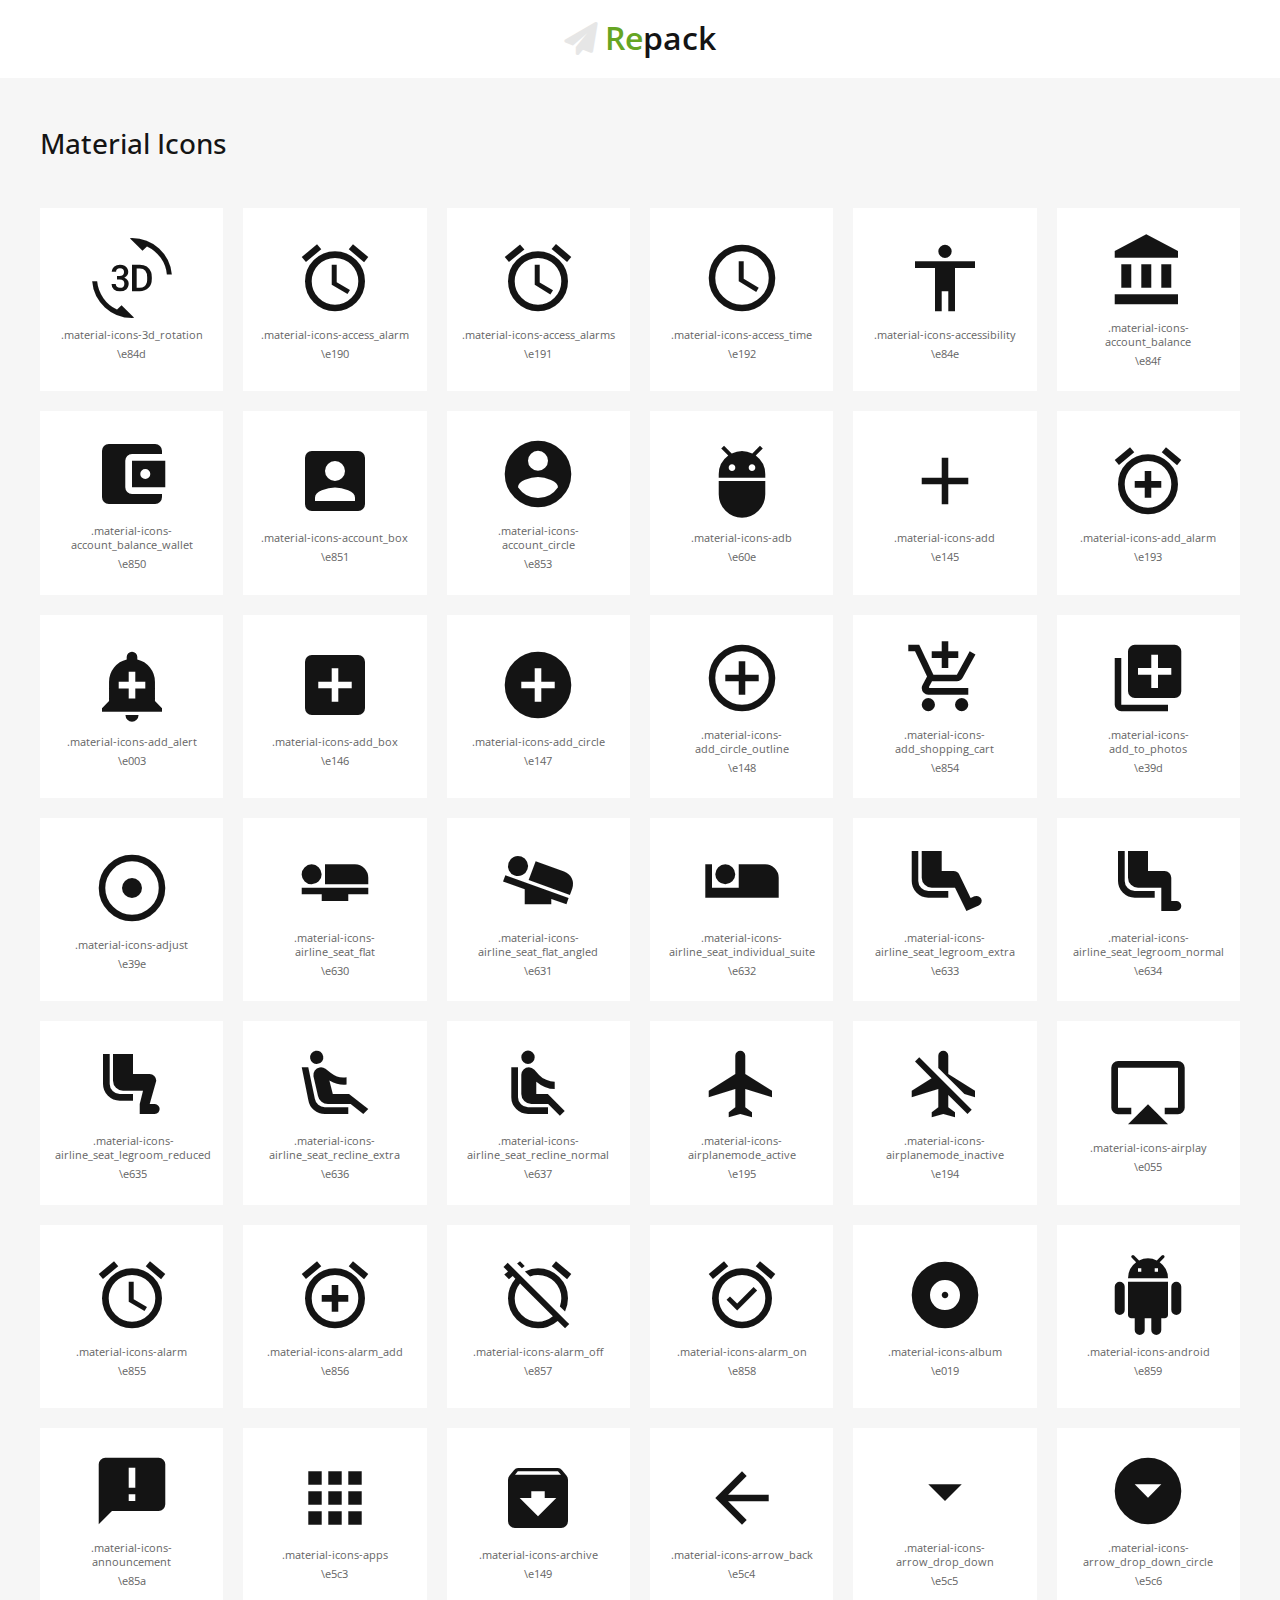
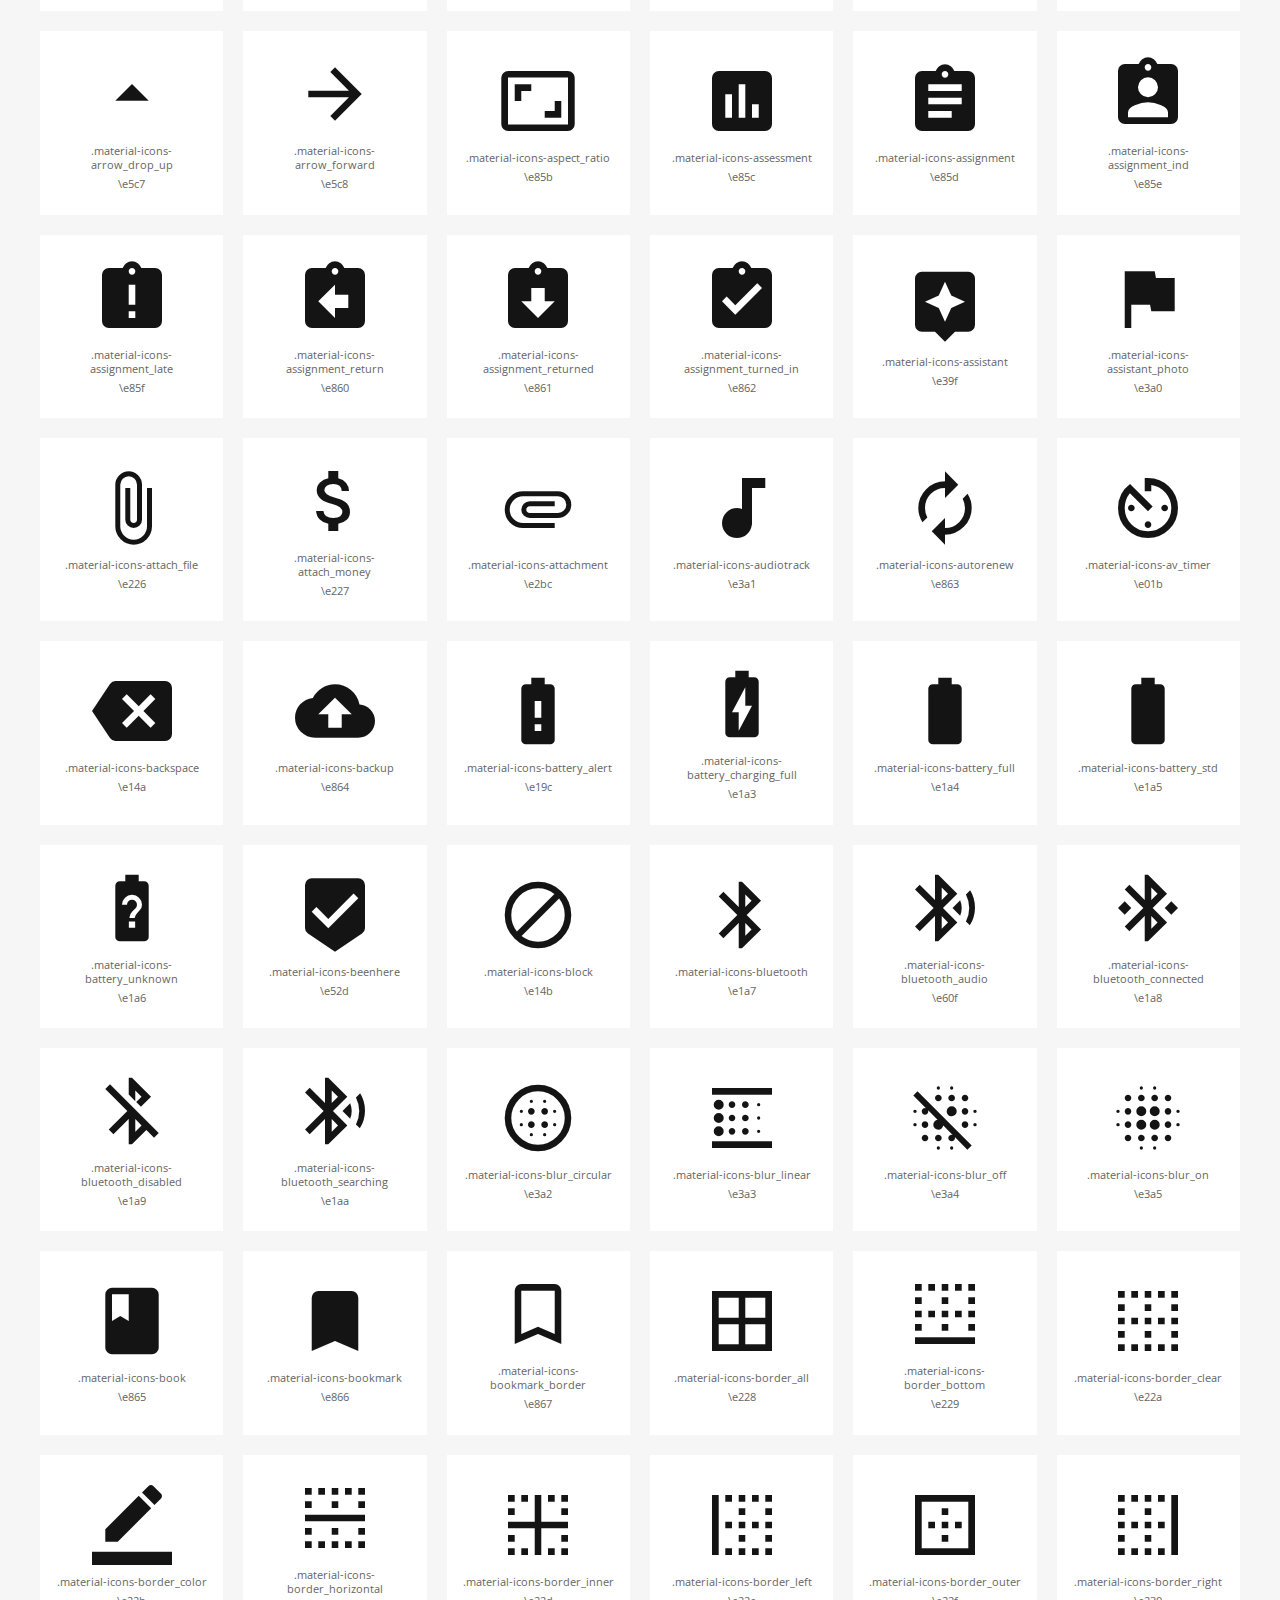
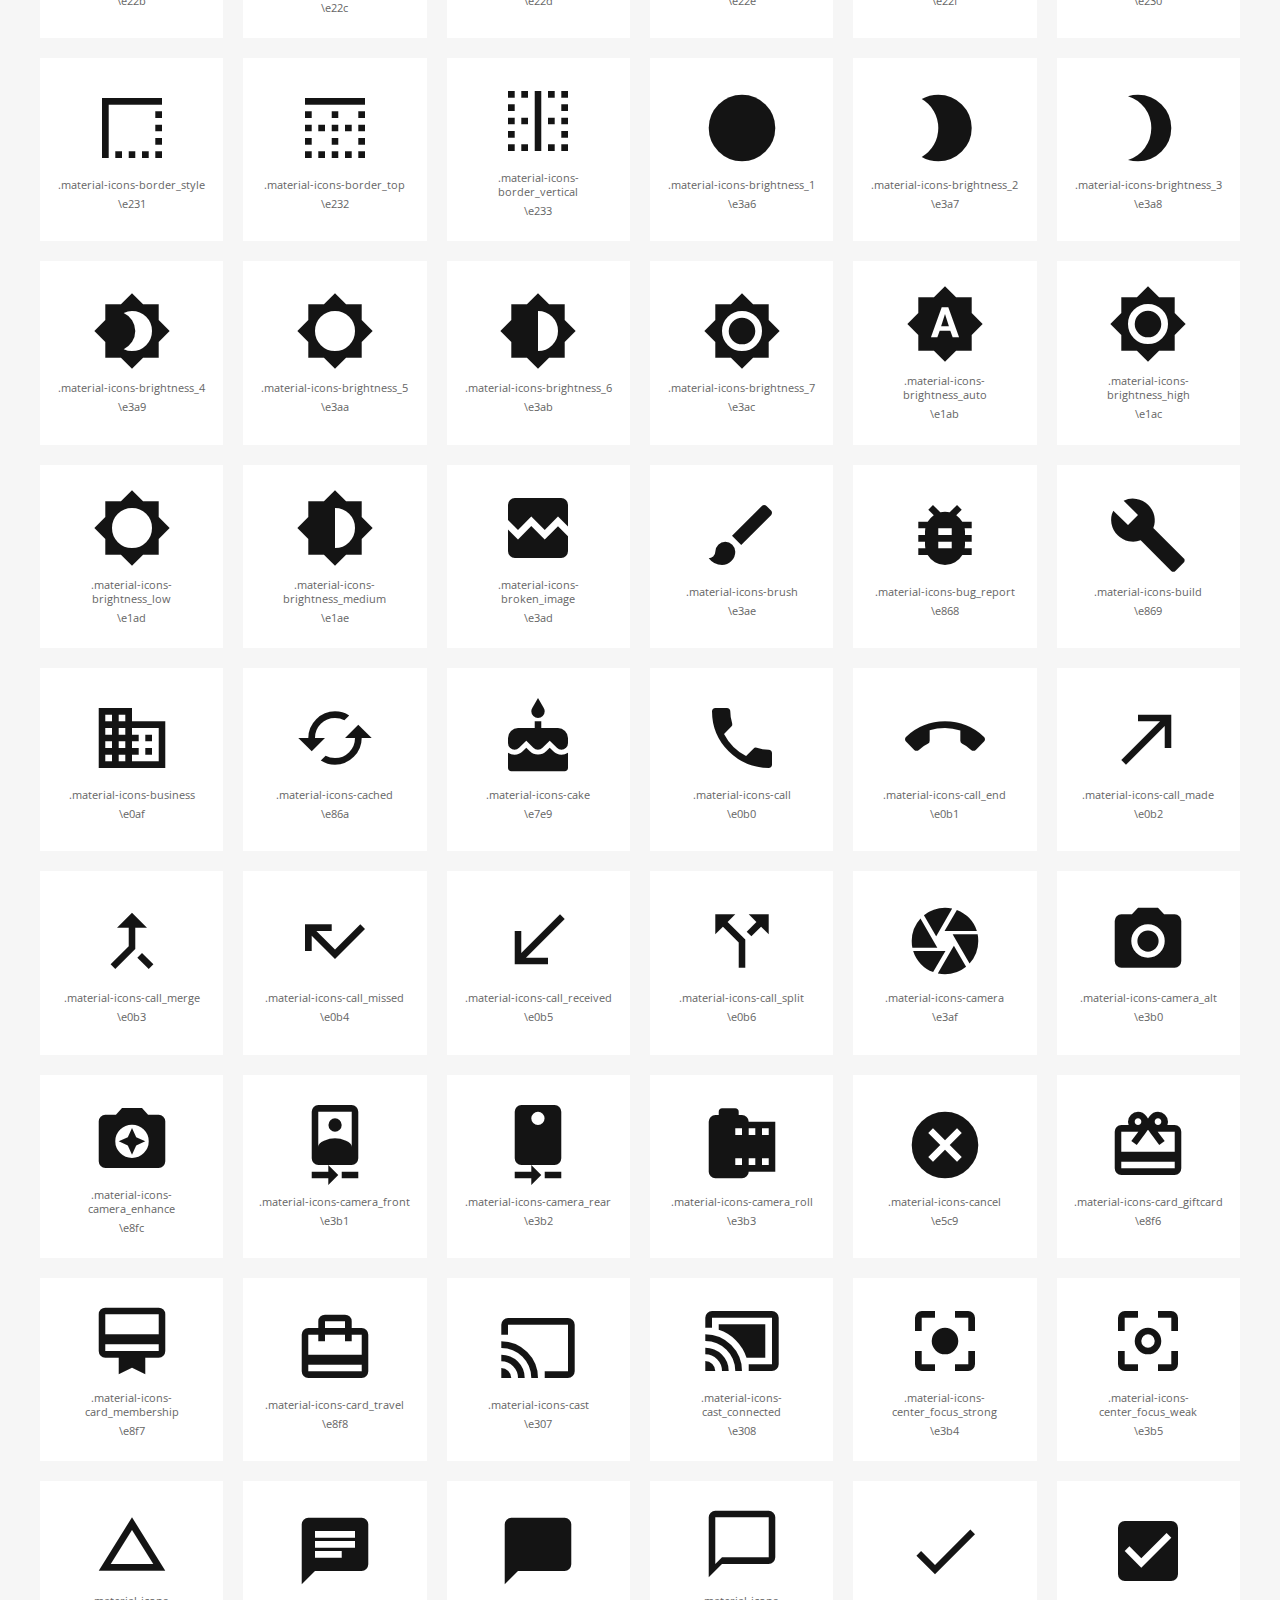
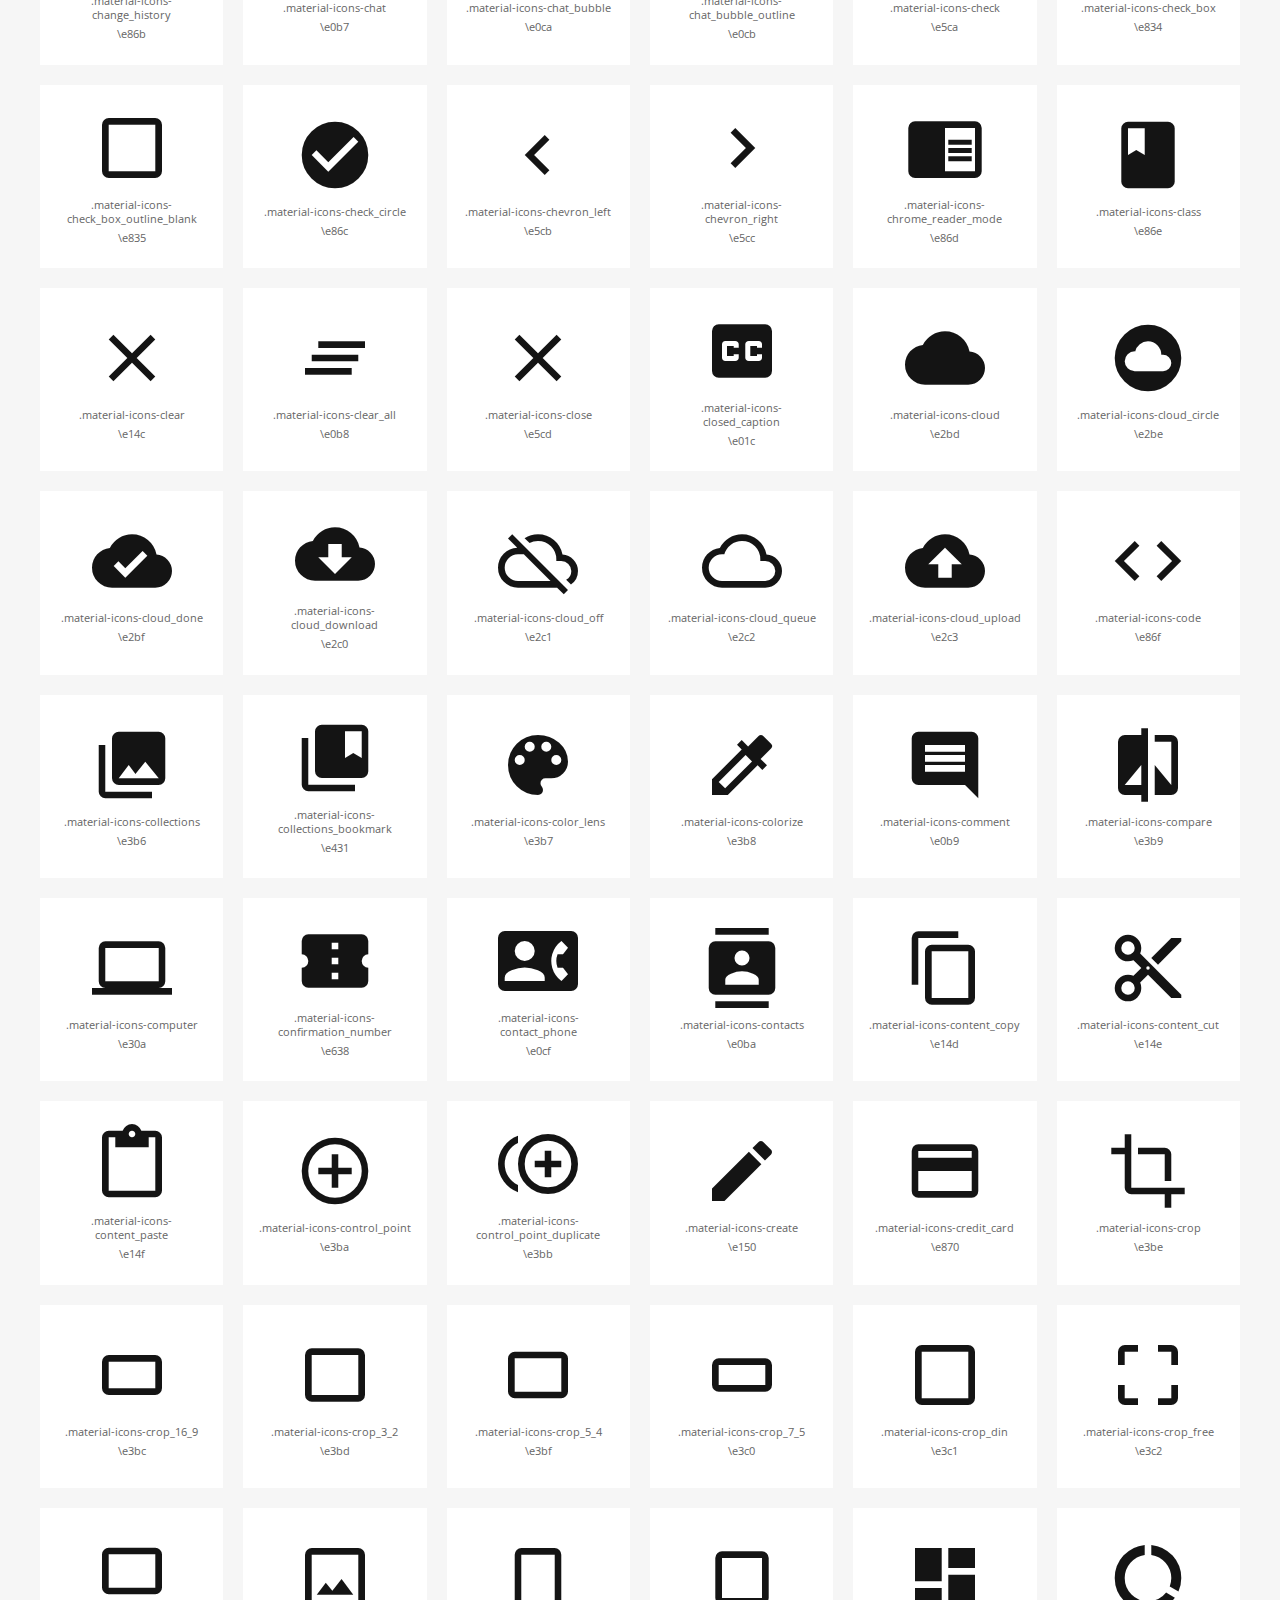
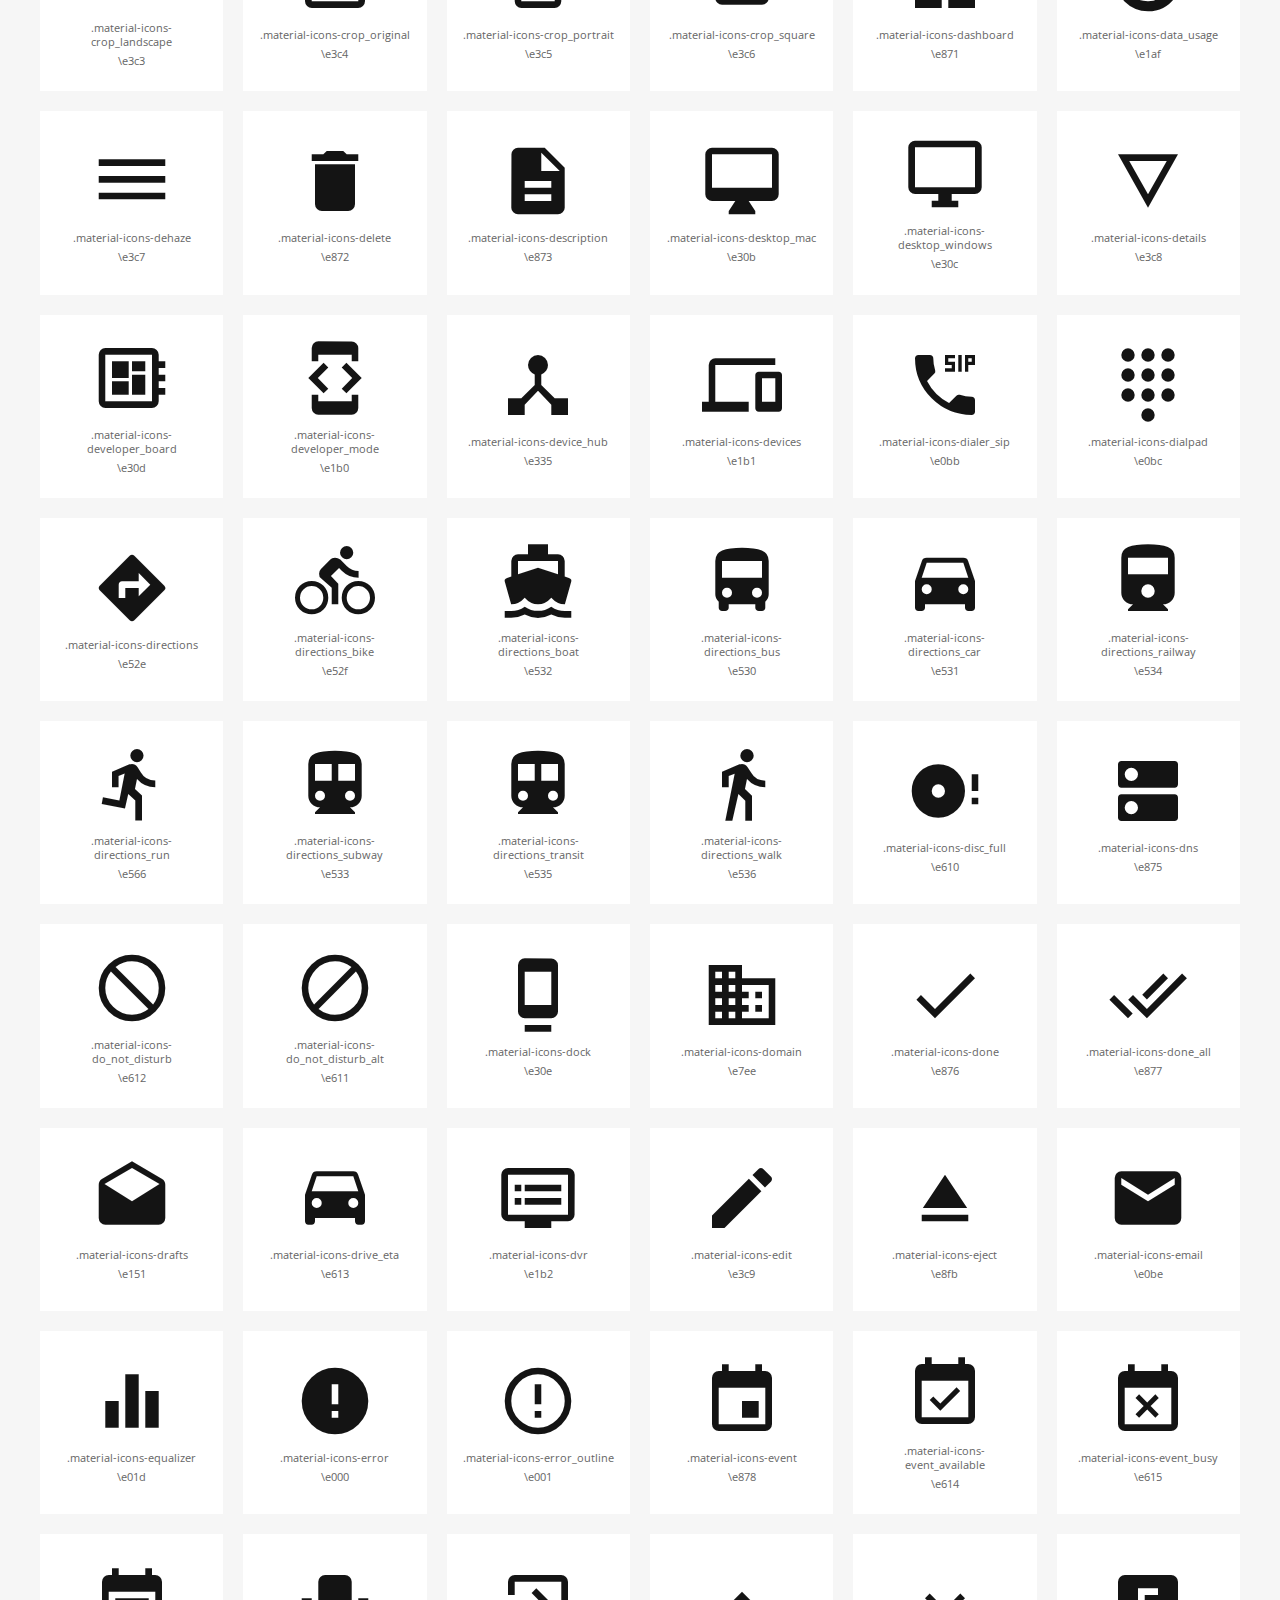
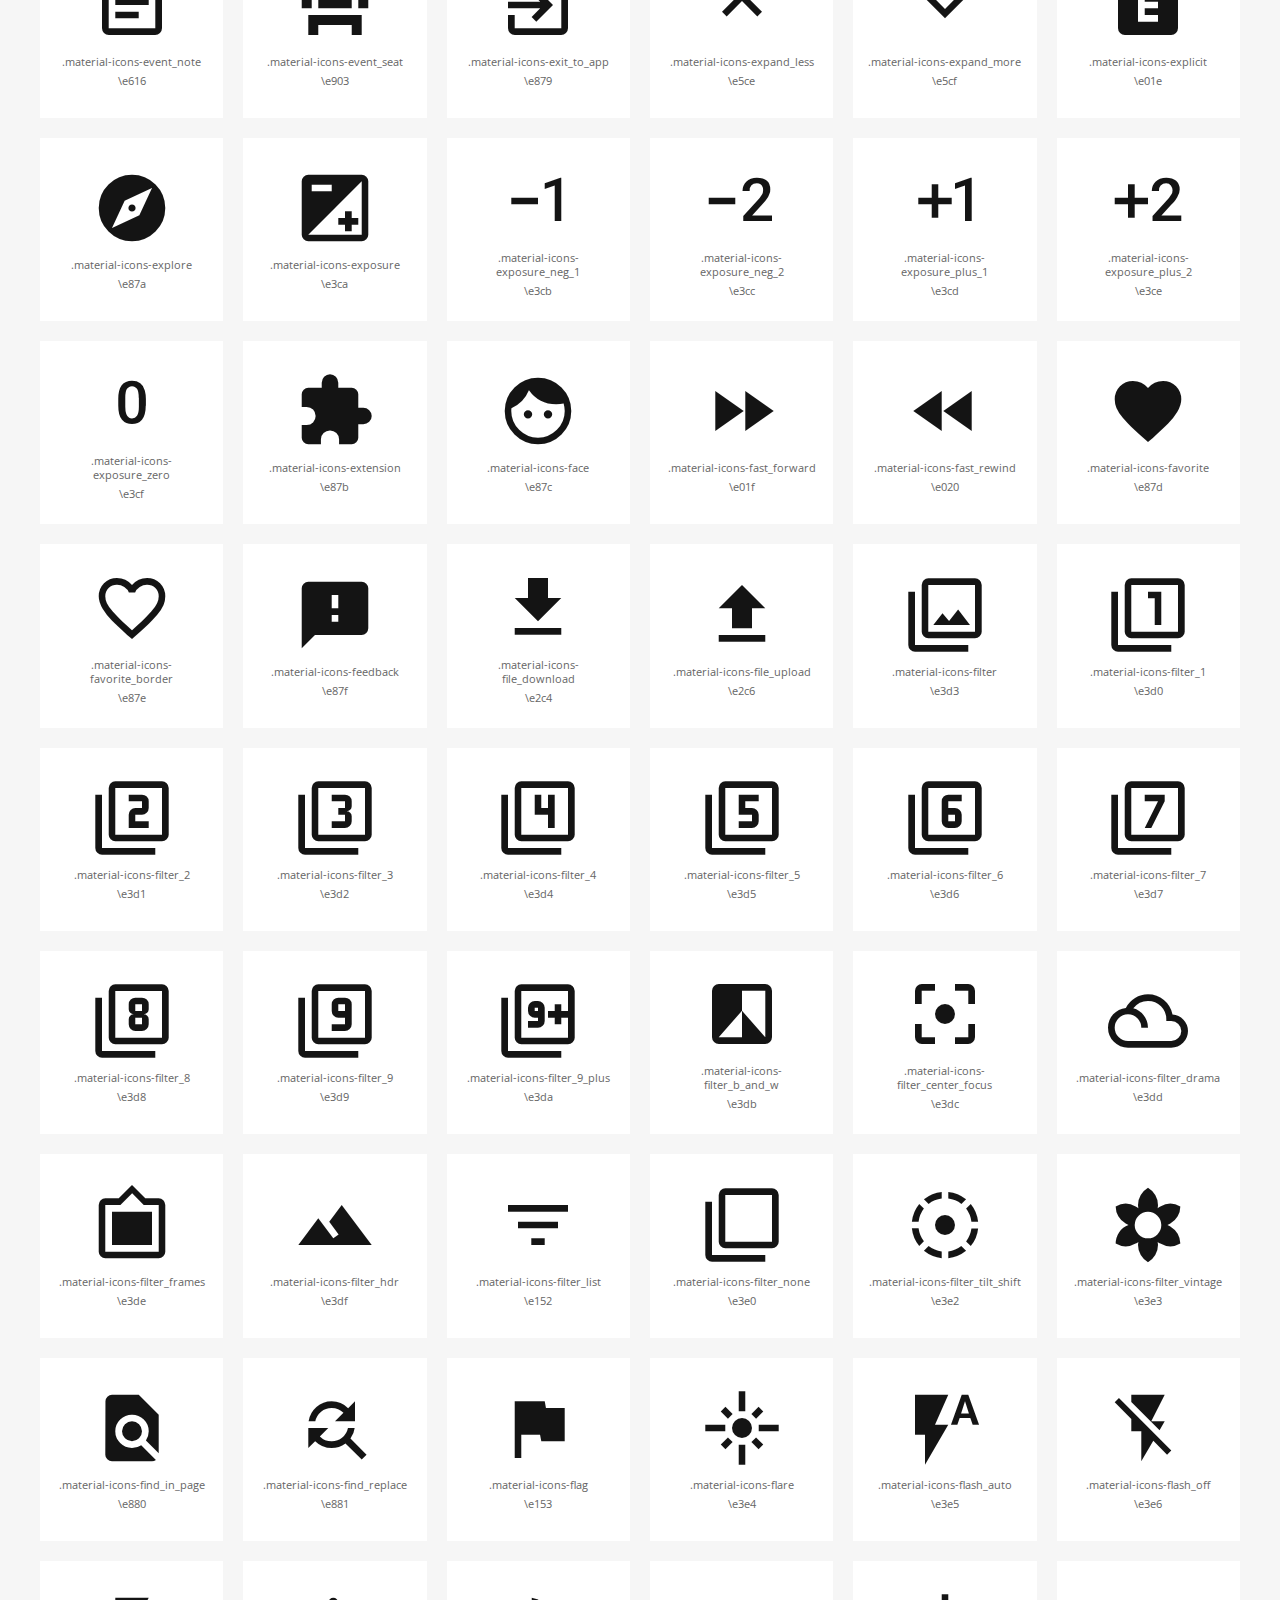
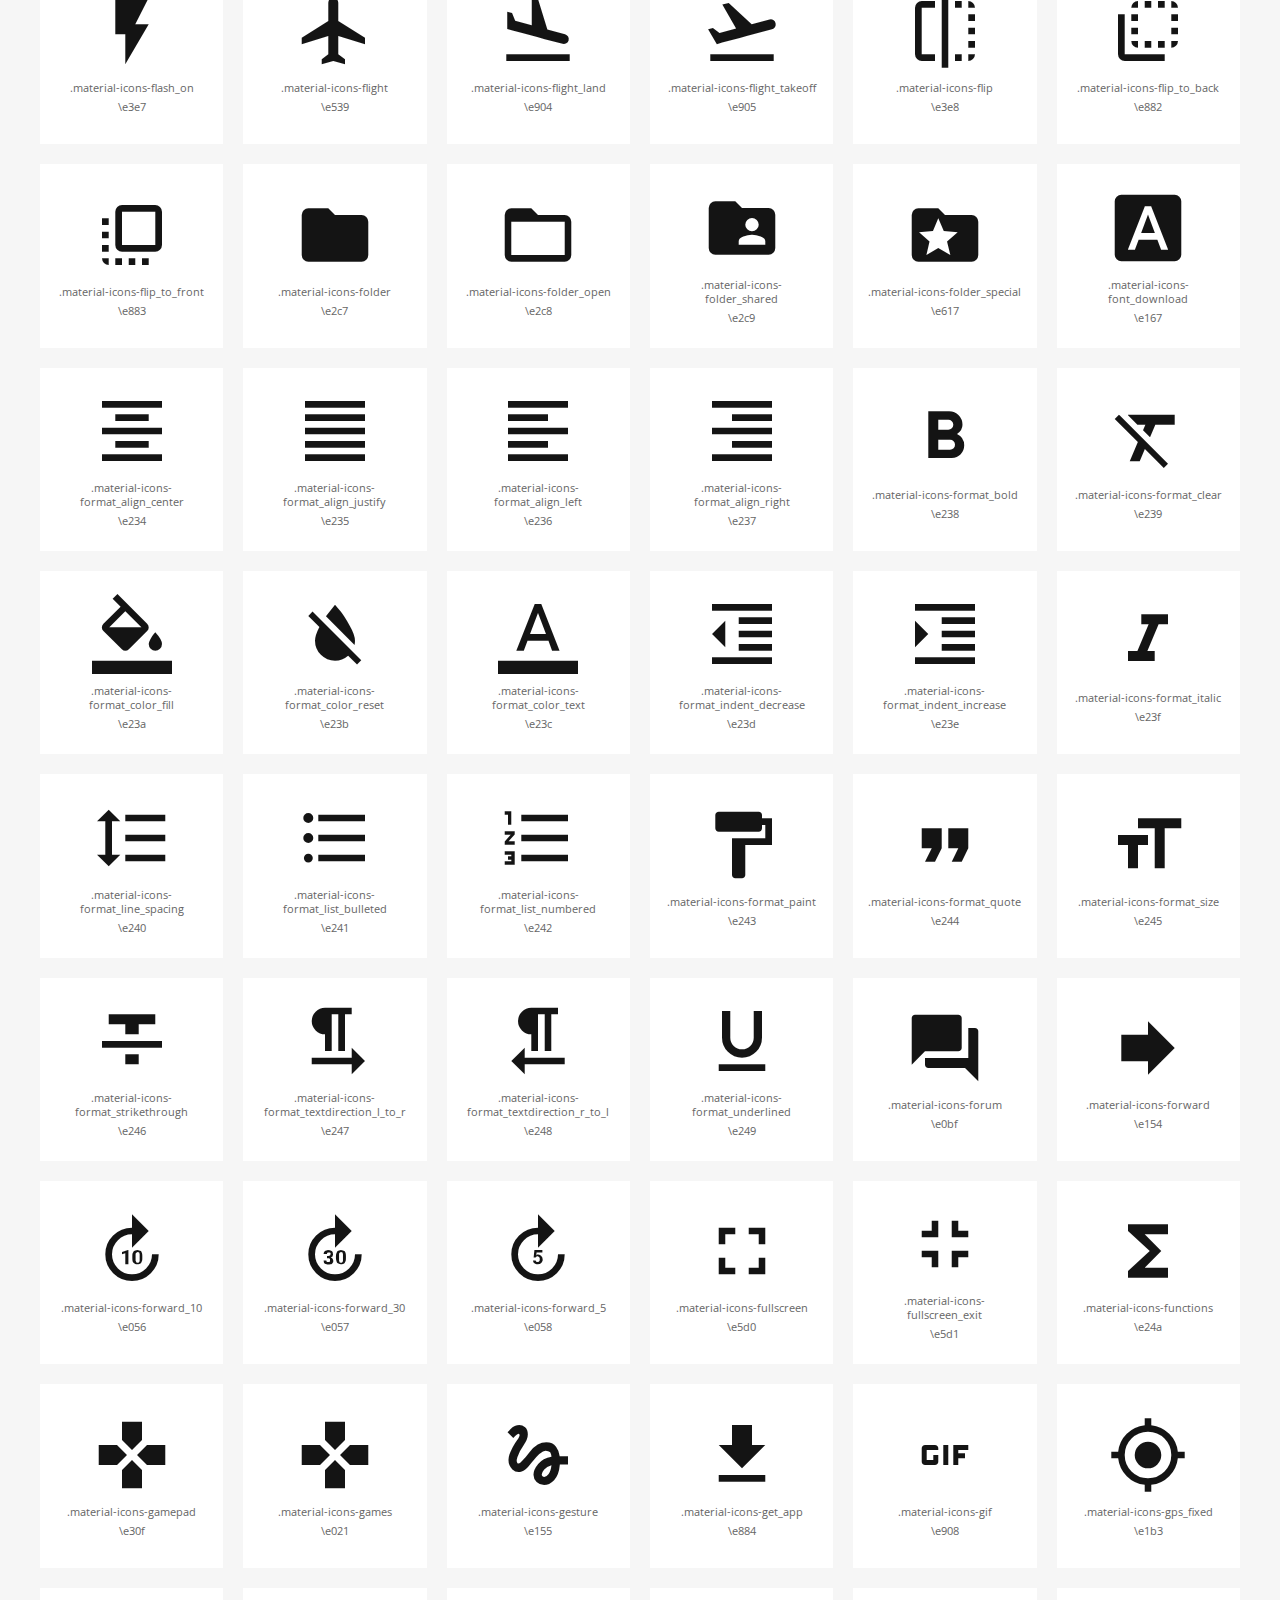
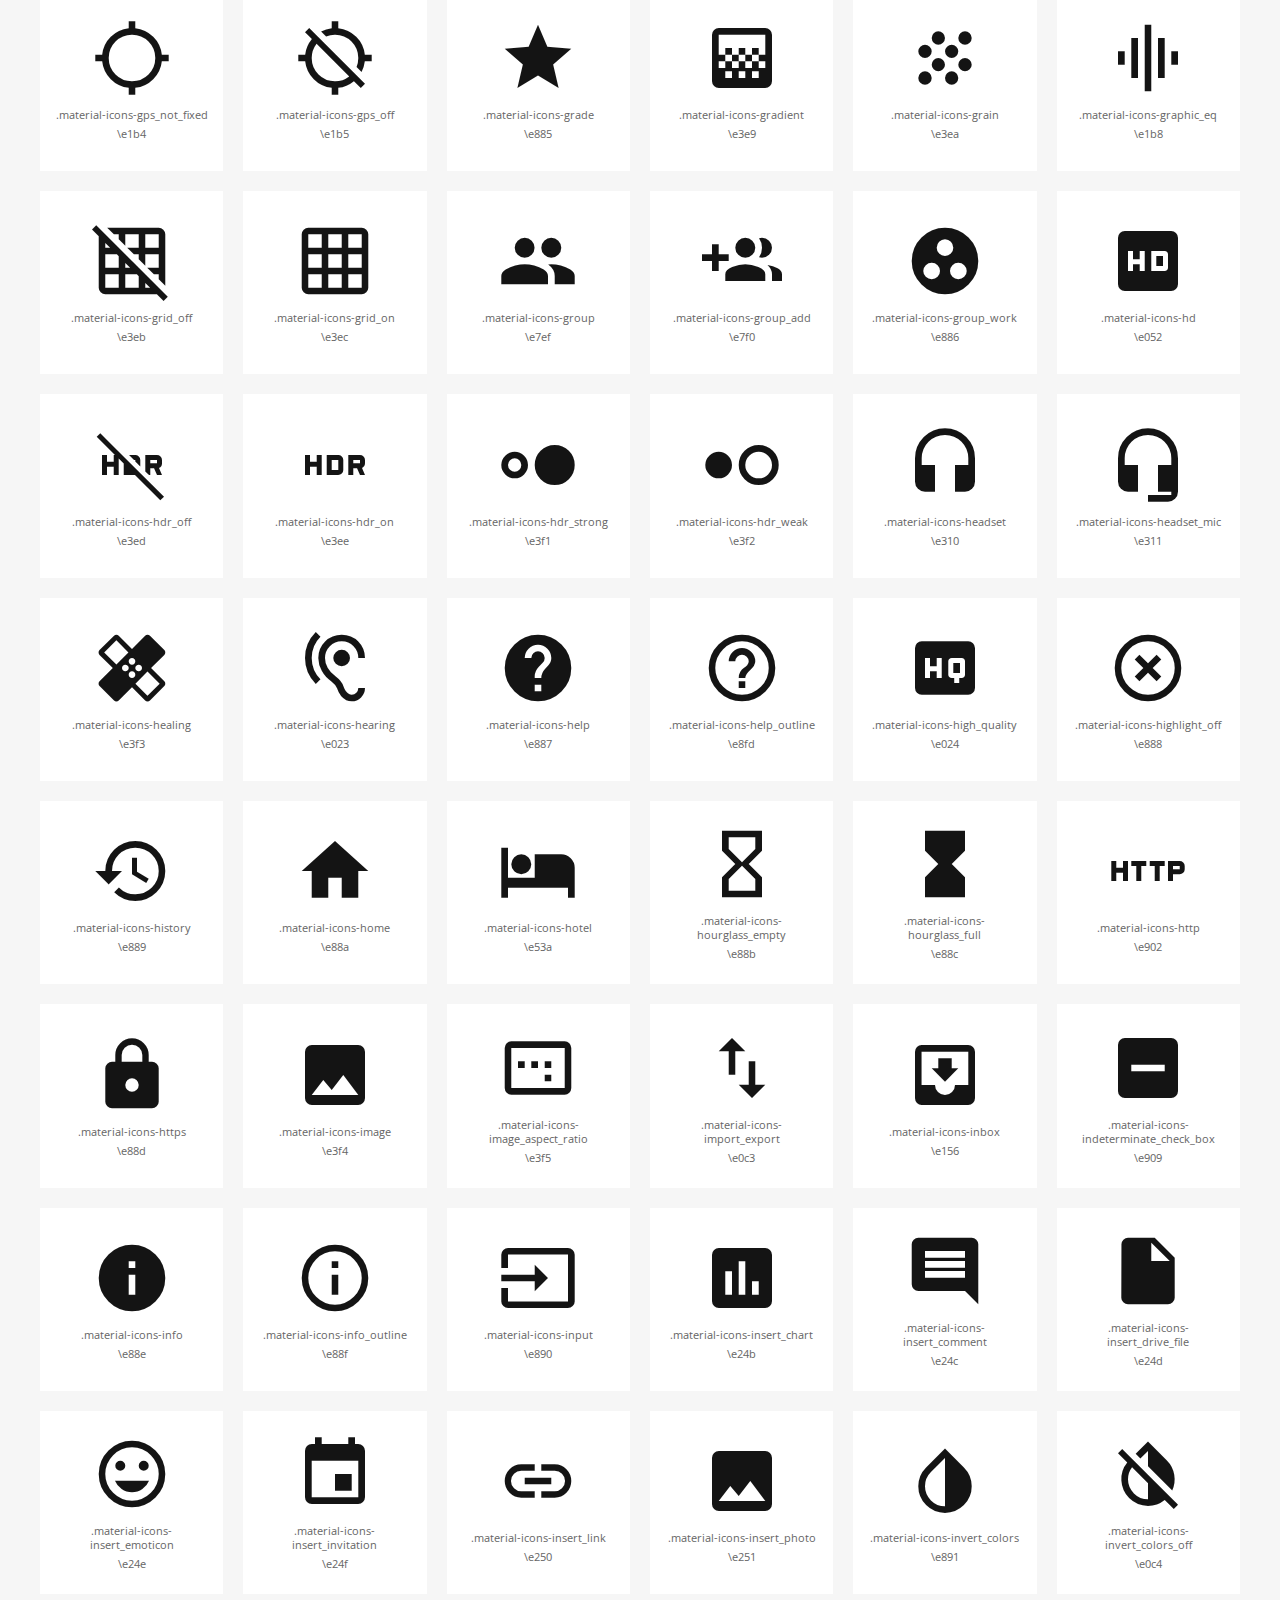
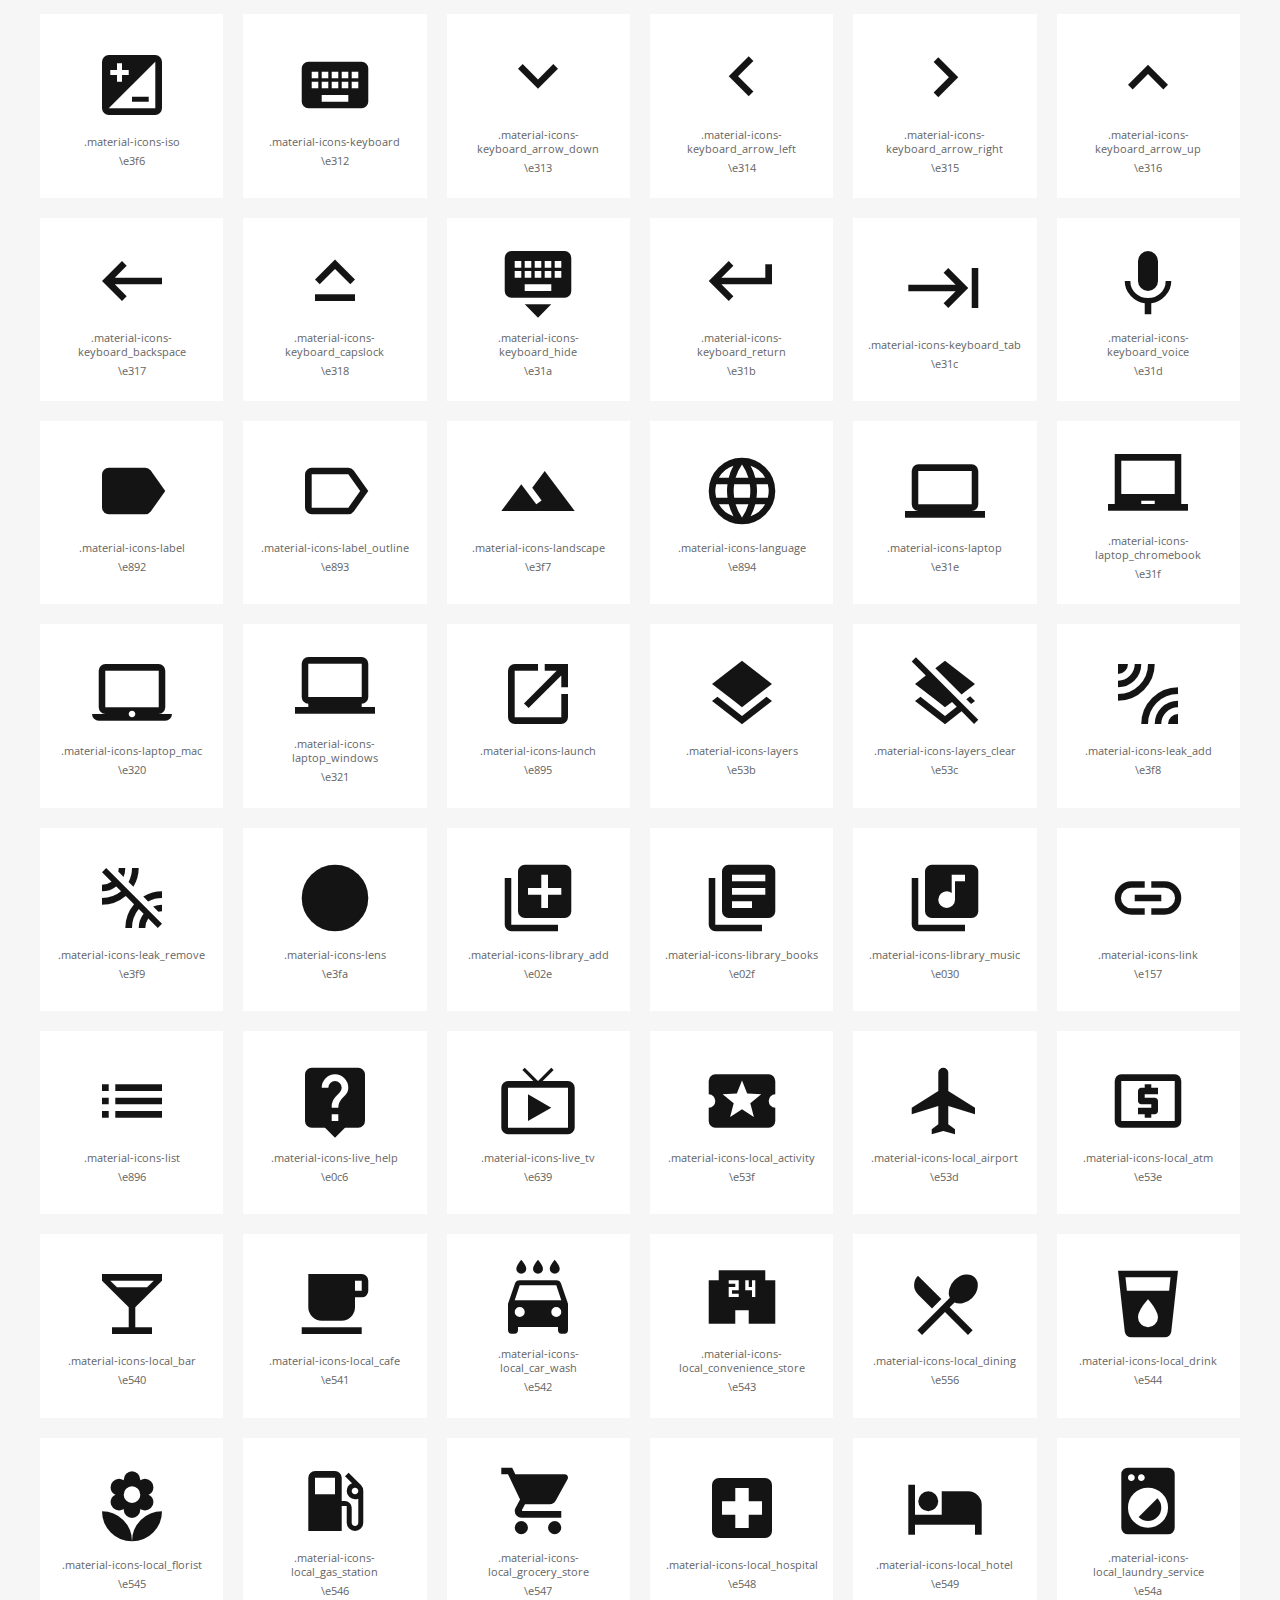
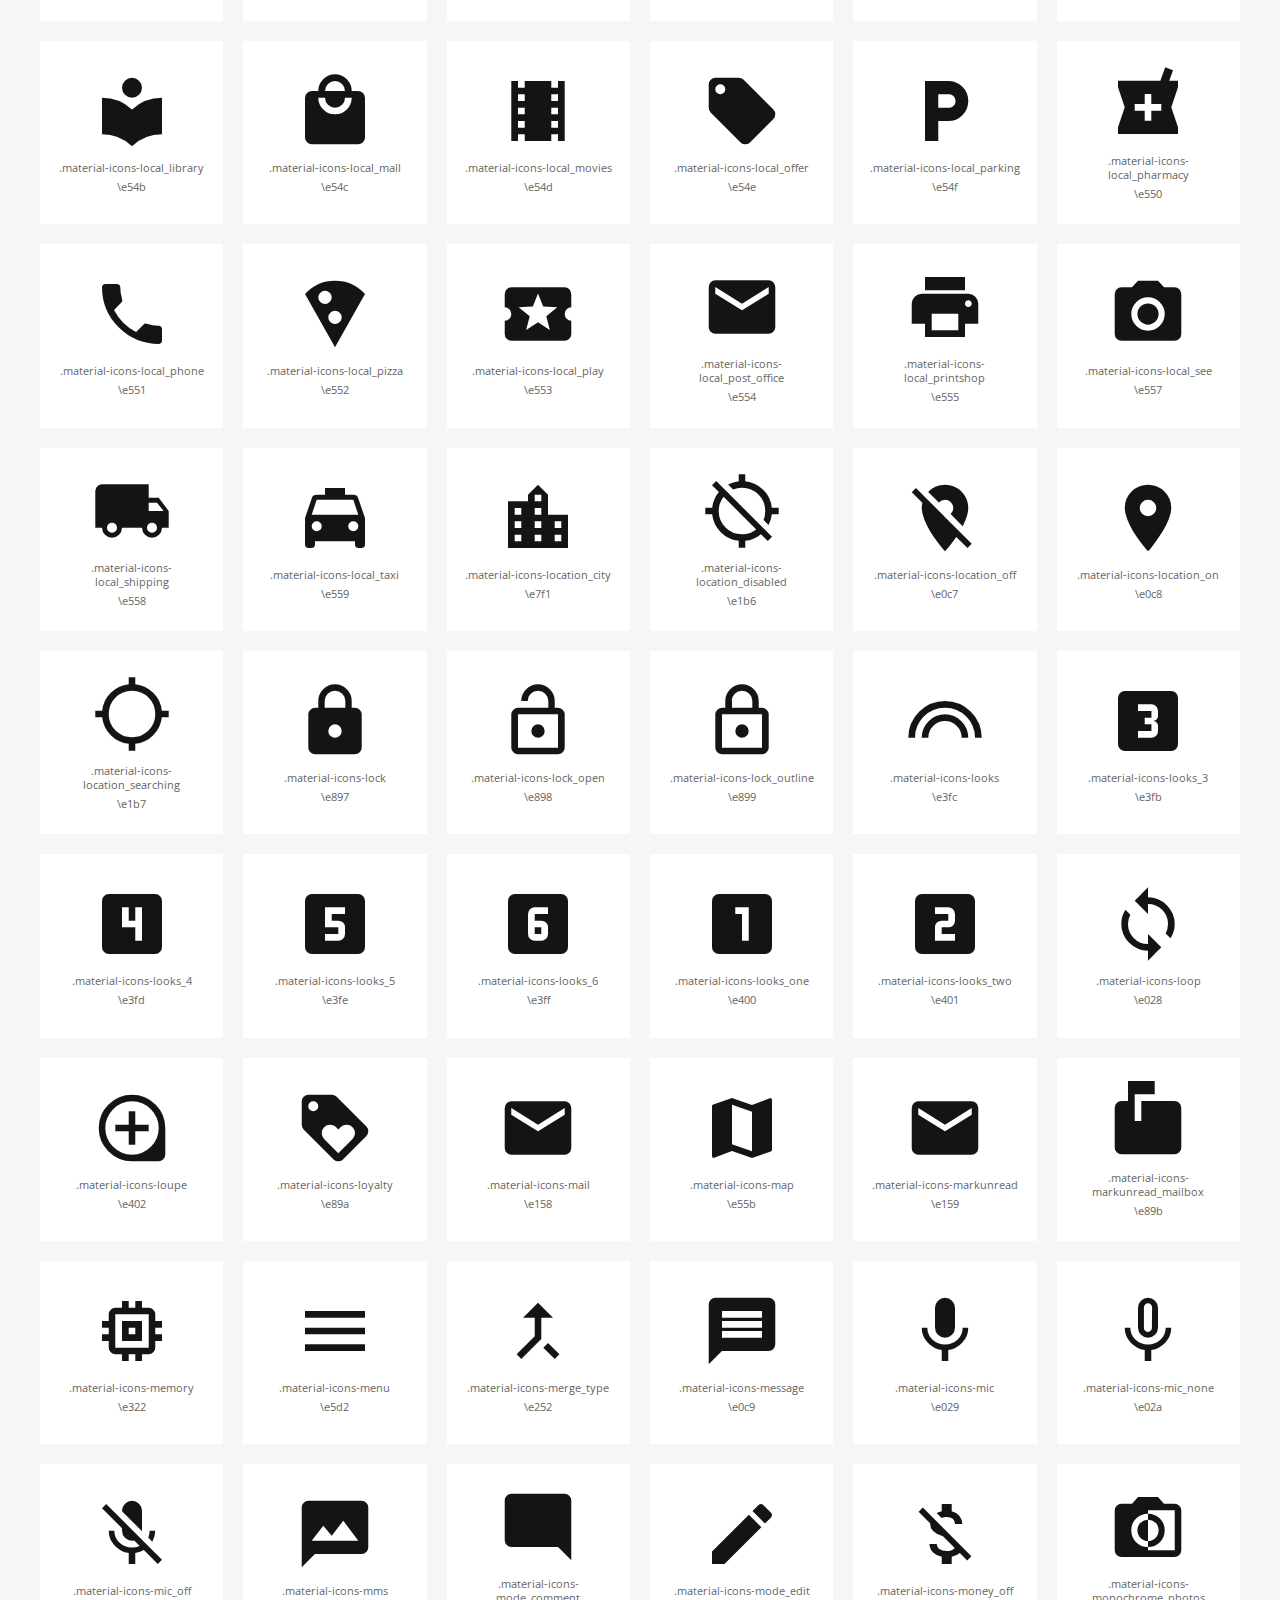
<file: index.html>
<!DOCTYPE html>
<!-- saved from url=(0014)about:internet -->
<html lang="en"><head><meta http-equiv="Content-Type" content="text/html; charset=UTF-8">
    <title>Google Material Icons Pack</title>
    
    <meta name="format-detection" content="telephone=no">
    <link rel="icon" href="./favicon.ico" type="image/x-icon">
    <link rel="stylesheet" href="./Google Material Icons Pack_files/material-icons.css">
    <link rel="stylesheet" href="./Google Material Icons Pack_files/style.css">
</head>

<body>
<div class="page">
    <!--========================================================
                              HEADER
    =========================================================-->
    <header>
        <div class="container">
            <h1 class="brand fa-paper-plane">
                <!-- <a href="http://cms.devoffice.com/repack/"> -->
				<span>Re</span>pack</a>
            </h1>
        </div>
    </header>
    <!--========================================================
                              CONTENT
    =========================================================-->
    <main>
        <section class="container">
            <div class="col-1">
                <h2>
                    Material Icons 
                </h2>
            </div>
        </section>
        <section class="container well">


            <div class="col-11"><div class="box center"><div class="box_cnt"><div class="verta-box"><div class="verta-box_wr"><div class="verta-box_cnt"><div class="material-icons-ico icon">  </div><p class="small"> .material-icons-3d_rotation </p><p class="small"> \e84d </p></div></div></div></div></div></div><div class="col-11"><div class="box center"><div class="box_cnt"><div class="verta-box"><div class="verta-box_wr"><div class="verta-box_cnt"><div class="material-icons-ico icon">  </div><p class="small"> .material-icons-access_alarm </p><p class="small"> \e190 </p></div></div></div></div></div></div><div class="col-11"><div class="box center"><div class="box_cnt"><div class="verta-box"><div class="verta-box_wr"><div class="verta-box_cnt"><div class="material-icons-ico icon">  </div><p class="small"> .material-icons-access_alarms </p><p class="small"> \e191 </p></div></div></div></div></div></div><div class="col-11"><div class="box center"><div class="box_cnt"><div class="verta-box"><div class="verta-box_wr"><div class="verta-box_cnt"><div class="material-icons-ico icon">  </div><p class="small"> .material-icons-access_time </p><p class="small"> \e192 </p></div></div></div></div></div></div><div class="col-11"><div class="box center"><div class="box_cnt"><div class="verta-box"><div class="verta-box_wr"><div class="verta-box_cnt"><div class="material-icons-ico icon">  </div><p class="small"> .material-icons-accessibility </p><p class="small"> \e84e </p></div></div></div></div></div></div><div class="col-11"><div class="box center"><div class="box_cnt"><div class="verta-box"><div class="verta-box_wr"><div class="verta-box_cnt"><div class="material-icons-ico icon">  </div><p class="small"> .material-icons-account_balance </p><p class="small"> \e84f </p></div></div></div></div></div></div><div class="col-11"><div class="box center"><div class="box_cnt"><div class="verta-box"><div class="verta-box_wr"><div class="verta-box_cnt"><div class="material-icons-ico icon">  </div><p class="small"> .material-icons-account_balance_wallet </p><p class="small"> \e850 </p></div></div></div></div></div></div><div class="col-11"><div class="box center"><div class="box_cnt"><div class="verta-box"><div class="verta-box_wr"><div class="verta-box_cnt"><div class="material-icons-ico icon">  </div><p class="small"> .material-icons-account_box </p><p class="small"> \e851 </p></div></div></div></div></div></div><div class="col-11"><div class="box center"><div class="box_cnt"><div class="verta-box"><div class="verta-box_wr"><div class="verta-box_cnt"><div class="material-icons-ico icon">  </div><p class="small"> .material-icons-account_circle </p><p class="small"> \e853 </p></div></div></div></div></div></div><div class="col-11"><div class="box center"><div class="box_cnt"><div class="verta-box"><div class="verta-box_wr"><div class="verta-box_cnt"><div class="material-icons-ico icon">  </div><p class="small"> .material-icons-adb </p><p class="small"> \e60e </p></div></div></div></div></div></div><div class="col-11"><div class="box center"><div class="box_cnt"><div class="verta-box"><div class="verta-box_wr"><div class="verta-box_cnt"><div class="material-icons-ico icon">  </div><p class="small"> .material-icons-add </p><p class="small"> \e145 </p></div></div></div></div></div></div><div class="col-11"><div class="box center"><div class="box_cnt"><div class="verta-box"><div class="verta-box_wr"><div class="verta-box_cnt"><div class="material-icons-ico icon">  </div><p class="small"> .material-icons-add_alarm </p><p class="small"> \e193 </p></div></div></div></div></div></div><div class="col-11"><div class="box center"><div class="box_cnt"><div class="verta-box"><div class="verta-box_wr"><div class="verta-box_cnt"><div class="material-icons-ico icon">  </div><p class="small"> .material-icons-add_alert </p><p class="small"> \e003 </p></div></div></div></div></div></div><div class="col-11"><div class="box center"><div class="box_cnt"><div class="verta-box"><div class="verta-box_wr"><div class="verta-box_cnt"><div class="material-icons-ico icon">  </div><p class="small"> .material-icons-add_box </p><p class="small"> \e146 </p></div></div></div></div></div></div><div class="col-11"><div class="box center"><div class="box_cnt"><div class="verta-box"><div class="verta-box_wr"><div class="verta-box_cnt"><div class="material-icons-ico icon">  </div><p class="small"> .material-icons-add_circle </p><p class="small"> \e147 </p></div></div></div></div></div></div><div class="col-11"><div class="box center"><div class="box_cnt"><div class="verta-box"><div class="verta-box_wr"><div class="verta-box_cnt"><div class="material-icons-ico icon">  </div><p class="small"> .material-icons-add_circle_outline </p><p class="small"> \e148 </p></div></div></div></div></div></div><div class="col-11"><div class="box center"><div class="box_cnt"><div class="verta-box"><div class="verta-box_wr"><div class="verta-box_cnt"><div class="material-icons-ico icon">  </div><p class="small"> .material-icons-add_shopping_cart </p><p class="small"> \e854 </p></div></div></div></div></div></div><div class="col-11"><div class="box center"><div class="box_cnt"><div class="verta-box"><div class="verta-box_wr"><div class="verta-box_cnt"><div class="material-icons-ico icon">  </div><p class="small"> .material-icons-add_to_photos </p><p class="small"> \e39d </p></div></div></div></div></div></div><div class="col-11"><div class="box center"><div class="box_cnt"><div class="verta-box"><div class="verta-box_wr"><div class="verta-box_cnt"><div class="material-icons-ico icon">  </div><p class="small"> .material-icons-adjust </p><p class="small"> \e39e </p></div></div></div></div></div></div><div class="col-11"><div class="box center"><div class="box_cnt"><div class="verta-box"><div class="verta-box_wr"><div class="verta-box_cnt"><div class="material-icons-ico icon">  </div><p class="small"> .material-icons-airline_seat_flat </p><p class="small"> \e630 </p></div></div></div></div></div></div><div class="col-11"><div class="box center"><div class="box_cnt"><div class="verta-box"><div class="verta-box_wr"><div class="verta-box_cnt"><div class="material-icons-ico icon">  </div><p class="small"> .material-icons-airline_seat_flat_angled </p><p class="small"> \e631 </p></div></div></div></div></div></div><div class="col-11"><div class="box center"><div class="box_cnt"><div class="verta-box"><div class="verta-box_wr"><div class="verta-box_cnt"><div class="material-icons-ico icon">  </div><p class="small"> .material-icons-airline_seat_individual_suite </p><p class="small"> \e632 </p></div></div></div></div></div></div><div class="col-11"><div class="box center"><div class="box_cnt"><div class="verta-box"><div class="verta-box_wr"><div class="verta-box_cnt"><div class="material-icons-ico icon">  </div><p class="small"> .material-icons-airline_seat_legroom_extra </p><p class="small"> \e633 </p></div></div></div></div></div></div><div class="col-11"><div class="box center"><div class="box_cnt"><div class="verta-box"><div class="verta-box_wr"><div class="verta-box_cnt"><div class="material-icons-ico icon">  </div><p class="small"> .material-icons-airline_seat_legroom_normal </p><p class="small"> \e634 </p></div></div></div></div></div></div><div class="col-11"><div class="box center"><div class="box_cnt"><div class="verta-box"><div class="verta-box_wr"><div class="verta-box_cnt"><div class="material-icons-ico icon">  </div><p class="small"> .material-icons-airline_seat_legroom_reduced </p><p class="small"> \e635 </p></div></div></div></div></div></div><div class="col-11"><div class="box center"><div class="box_cnt"><div class="verta-box"><div class="verta-box_wr"><div class="verta-box_cnt"><div class="material-icons-ico icon">  </div><p class="small"> .material-icons-airline_seat_recline_extra </p><p class="small"> \e636 </p></div></div></div></div></div></div><div class="col-11"><div class="box center"><div class="box_cnt"><div class="verta-box"><div class="verta-box_wr"><div class="verta-box_cnt"><div class="material-icons-ico icon">  </div><p class="small"> .material-icons-airline_seat_recline_normal </p><p class="small"> \e637 </p></div></div></div></div></div></div><div class="col-11"><div class="box center"><div class="box_cnt"><div class="verta-box"><div class="verta-box_wr"><div class="verta-box_cnt"><div class="material-icons-ico icon">  </div><p class="small"> .material-icons-airplanemode_active </p><p class="small"> \e195 </p></div></div></div></div></div></div><div class="col-11"><div class="box center"><div class="box_cnt"><div class="verta-box"><div class="verta-box_wr"><div class="verta-box_cnt"><div class="material-icons-ico icon">  </div><p class="small"> .material-icons-airplanemode_inactive </p><p class="small"> \e194 </p></div></div></div></div></div></div><div class="col-11"><div class="box center"><div class="box_cnt"><div class="verta-box"><div class="verta-box_wr"><div class="verta-box_cnt"><div class="material-icons-ico icon">  </div><p class="small"> .material-icons-airplay </p><p class="small"> \e055 </p></div></div></div></div></div></div><div class="col-11"><div class="box center"><div class="box_cnt"><div class="verta-box"><div class="verta-box_wr"><div class="verta-box_cnt"><div class="material-icons-ico icon">  </div><p class="small"> .material-icons-alarm </p><p class="small"> \e855 </p></div></div></div></div></div></div><div class="col-11"><div class="box center"><div class="box_cnt"><div class="verta-box"><div class="verta-box_wr"><div class="verta-box_cnt"><div class="material-icons-ico icon">  </div><p class="small"> .material-icons-alarm_add </p><p class="small"> \e856 </p></div></div></div></div></div></div><div class="col-11"><div class="box center"><div class="box_cnt"><div class="verta-box"><div class="verta-box_wr"><div class="verta-box_cnt"><div class="material-icons-ico icon">  </div><p class="small"> .material-icons-alarm_off </p><p class="small"> \e857 </p></div></div></div></div></div></div><div class="col-11"><div class="box center"><div class="box_cnt"><div class="verta-box"><div class="verta-box_wr"><div class="verta-box_cnt"><div class="material-icons-ico icon">  </div><p class="small"> .material-icons-alarm_on </p><p class="small"> \e858 </p></div></div></div></div></div></div><div class="col-11"><div class="box center"><div class="box_cnt"><div class="verta-box"><div class="verta-box_wr"><div class="verta-box_cnt"><div class="material-icons-ico icon">  </div><p class="small"> .material-icons-album </p><p class="small"> \e019 </p></div></div></div></div></div></div><div class="col-11"><div class="box center"><div class="box_cnt"><div class="verta-box"><div class="verta-box_wr"><div class="verta-box_cnt"><div class="material-icons-ico icon">  </div><p class="small"> .material-icons-android </p><p class="small"> \e859 </p></div></div></div></div></div></div><div class="col-11"><div class="box center"><div class="box_cnt"><div class="verta-box"><div class="verta-box_wr"><div class="verta-box_cnt"><div class="material-icons-ico icon">  </div><p class="small"> .material-icons-announcement </p><p class="small"> \e85a </p></div></div></div></div></div></div><div class="col-11"><div class="box center"><div class="box_cnt"><div class="verta-box"><div class="verta-box_wr"><div class="verta-box_cnt"><div class="material-icons-ico icon">  </div><p class="small"> .material-icons-apps </p><p class="small"> \e5c3 </p></div></div></div></div></div></div><div class="col-11"><div class="box center"><div class="box_cnt"><div class="verta-box"><div class="verta-box_wr"><div class="verta-box_cnt"><div class="material-icons-ico icon">  </div><p class="small"> .material-icons-archive </p><p class="small"> \e149 </p></div></div></div></div></div></div><div class="col-11"><div class="box center"><div class="box_cnt"><div class="verta-box"><div class="verta-box_wr"><div class="verta-box_cnt"><div class="material-icons-ico icon">  </div><p class="small"> .material-icons-arrow_back </p><p class="small"> \e5c4 </p></div></div></div></div></div></div><div class="col-11"><div class="box center"><div class="box_cnt"><div class="verta-box"><div class="verta-box_wr"><div class="verta-box_cnt"><div class="material-icons-ico icon">  </div><p class="small"> .material-icons-arrow_drop_down </p><p class="small"> \e5c5 </p></div></div></div></div></div></div><div class="col-11"><div class="box center"><div class="box_cnt"><div class="verta-box"><div class="verta-box_wr"><div class="verta-box_cnt"><div class="material-icons-ico icon">  </div><p class="small"> .material-icons-arrow_drop_down_circle </p><p class="small"> \e5c6 </p></div></div></div></div></div></div><div class="col-11"><div class="box center"><div class="box_cnt"><div class="verta-box"><div class="verta-box_wr"><div class="verta-box_cnt"><div class="material-icons-ico icon">  </div><p class="small"> .material-icons-arrow_drop_up </p><p class="small"> \e5c7 </p></div></div></div></div></div></div><div class="col-11"><div class="box center"><div class="box_cnt"><div class="verta-box"><div class="verta-box_wr"><div class="verta-box_cnt"><div class="material-icons-ico icon">  </div><p class="small"> .material-icons-arrow_forward </p><p class="small"> \e5c8 </p></div></div></div></div></div></div><div class="col-11"><div class="box center"><div class="box_cnt"><div class="verta-box"><div class="verta-box_wr"><div class="verta-box_cnt"><div class="material-icons-ico icon">  </div><p class="small"> .material-icons-aspect_ratio </p><p class="small"> \e85b </p></div></div></div></div></div></div><div class="col-11"><div class="box center"><div class="box_cnt"><div class="verta-box"><div class="verta-box_wr"><div class="verta-box_cnt"><div class="material-icons-ico icon">  </div><p class="small"> .material-icons-assessment </p><p class="small"> \e85c </p></div></div></div></div></div></div><div class="col-11"><div class="box center"><div class="box_cnt"><div class="verta-box"><div class="verta-box_wr"><div class="verta-box_cnt"><div class="material-icons-ico icon">  </div><p class="small"> .material-icons-assignment </p><p class="small"> \e85d </p></div></div></div></div></div></div><div class="col-11"><div class="box center"><div class="box_cnt"><div class="verta-box"><div class="verta-box_wr"><div class="verta-box_cnt"><div class="material-icons-ico icon">  </div><p class="small"> .material-icons-assignment_ind </p><p class="small"> \e85e </p></div></div></div></div></div></div><div class="col-11"><div class="box center"><div class="box_cnt"><div class="verta-box"><div class="verta-box_wr"><div class="verta-box_cnt"><div class="material-icons-ico icon">  </div><p class="small"> .material-icons-assignment_late </p><p class="small"> \e85f </p></div></div></div></div></div></div><div class="col-11"><div class="box center"><div class="box_cnt"><div class="verta-box"><div class="verta-box_wr"><div class="verta-box_cnt"><div class="material-icons-ico icon">  </div><p class="small"> .material-icons-assignment_return </p><p class="small"> \e860 </p></div></div></div></div></div></div><div class="col-11"><div class="box center"><div class="box_cnt"><div class="verta-box"><div class="verta-box_wr"><div class="verta-box_cnt"><div class="material-icons-ico icon">  </div><p class="small"> .material-icons-assignment_returned </p><p class="small"> \e861 </p></div></div></div></div></div></div><div class="col-11"><div class="box center"><div class="box_cnt"><div class="verta-box"><div class="verta-box_wr"><div class="verta-box_cnt"><div class="material-icons-ico icon">  </div><p class="small"> .material-icons-assignment_turned_in </p><p class="small"> \e862 </p></div></div></div></div></div></div><div class="col-11"><div class="box center"><div class="box_cnt"><div class="verta-box"><div class="verta-box_wr"><div class="verta-box_cnt"><div class="material-icons-ico icon">  </div><p class="small"> .material-icons-assistant </p><p class="small"> \e39f </p></div></div></div></div></div></div><div class="col-11"><div class="box center"><div class="box_cnt"><div class="verta-box"><div class="verta-box_wr"><div class="verta-box_cnt"><div class="material-icons-ico icon">  </div><p class="small"> .material-icons-assistant_photo </p><p class="small"> \e3a0 </p></div></div></div></div></div></div><div class="col-11"><div class="box center"><div class="box_cnt"><div class="verta-box"><div class="verta-box_wr"><div class="verta-box_cnt"><div class="material-icons-ico icon">  </div><p class="small"> .material-icons-attach_file </p><p class="small"> \e226 </p></div></div></div></div></div></div><div class="col-11"><div class="box center"><div class="box_cnt"><div class="verta-box"><div class="verta-box_wr"><div class="verta-box_cnt"><div class="material-icons-ico icon">  </div><p class="small"> .material-icons-attach_money </p><p class="small"> \e227 </p></div></div></div></div></div></div><div class="col-11"><div class="box center"><div class="box_cnt"><div class="verta-box"><div class="verta-box_wr"><div class="verta-box_cnt"><div class="material-icons-ico icon">  </div><p class="small"> .material-icons-attachment </p><p class="small"> \e2bc </p></div></div></div></div></div></div><div class="col-11"><div class="box center"><div class="box_cnt"><div class="verta-box"><div class="verta-box_wr"><div class="verta-box_cnt"><div class="material-icons-ico icon">  </div><p class="small"> .material-icons-audiotrack </p><p class="small"> \e3a1 </p></div></div></div></div></div></div><div class="col-11"><div class="box center"><div class="box_cnt"><div class="verta-box"><div class="verta-box_wr"><div class="verta-box_cnt"><div class="material-icons-ico icon">  </div><p class="small"> .material-icons-autorenew </p><p class="small"> \e863 </p></div></div></div></div></div></div><div class="col-11"><div class="box center"><div class="box_cnt"><div class="verta-box"><div class="verta-box_wr"><div class="verta-box_cnt"><div class="material-icons-ico icon">  </div><p class="small"> .material-icons-av_timer </p><p class="small"> \e01b </p></div></div></div></div></div></div><div class="col-11"><div class="box center"><div class="box_cnt"><div class="verta-box"><div class="verta-box_wr"><div class="verta-box_cnt"><div class="material-icons-ico icon">  </div><p class="small"> .material-icons-backspace </p><p class="small"> \e14a </p></div></div></div></div></div></div><div class="col-11"><div class="box center"><div class="box_cnt"><div class="verta-box"><div class="verta-box_wr"><div class="verta-box_cnt"><div class="material-icons-ico icon">  </div><p class="small"> .material-icons-backup </p><p class="small"> \e864 </p></div></div></div></div></div></div><div class="col-11"><div class="box center"><div class="box_cnt"><div class="verta-box"><div class="verta-box_wr"><div class="verta-box_cnt"><div class="material-icons-ico icon">  </div><p class="small"> .material-icons-battery_alert </p><p class="small"> \e19c </p></div></div></div></div></div></div><div class="col-11"><div class="box center"><div class="box_cnt"><div class="verta-box"><div class="verta-box_wr"><div class="verta-box_cnt"><div class="material-icons-ico icon">  </div><p class="small"> .material-icons-battery_charging_full </p><p class="small"> \e1a3 </p></div></div></div></div></div></div><div class="col-11"><div class="box center"><div class="box_cnt"><div class="verta-box"><div class="verta-box_wr"><div class="verta-box_cnt"><div class="material-icons-ico icon">  </div><p class="small"> .material-icons-battery_full </p><p class="small"> \e1a4 </p></div></div></div></div></div></div><div class="col-11"><div class="box center"><div class="box_cnt"><div class="verta-box"><div class="verta-box_wr"><div class="verta-box_cnt"><div class="material-icons-ico icon">  </div><p class="small"> .material-icons-battery_std </p><p class="small"> \e1a5 </p></div></div></div></div></div></div><div class="col-11"><div class="box center"><div class="box_cnt"><div class="verta-box"><div class="verta-box_wr"><div class="verta-box_cnt"><div class="material-icons-ico icon">  </div><p class="small"> .material-icons-battery_unknown </p><p class="small"> \e1a6 </p></div></div></div></div></div></div><div class="col-11"><div class="box center"><div class="box_cnt"><div class="verta-box"><div class="verta-box_wr"><div class="verta-box_cnt"><div class="material-icons-ico icon">  </div><p class="small"> .material-icons-beenhere </p><p class="small"> \e52d </p></div></div></div></div></div></div><div class="col-11"><div class="box center"><div class="box_cnt"><div class="verta-box"><div class="verta-box_wr"><div class="verta-box_cnt"><div class="material-icons-ico icon">  </div><p class="small"> .material-icons-block </p><p class="small"> \e14b </p></div></div></div></div></div></div><div class="col-11"><div class="box center"><div class="box_cnt"><div class="verta-box"><div class="verta-box_wr"><div class="verta-box_cnt"><div class="material-icons-ico icon">  </div><p class="small"> .material-icons-bluetooth </p><p class="small"> \e1a7 </p></div></div></div></div></div></div><div class="col-11"><div class="box center"><div class="box_cnt"><div class="verta-box"><div class="verta-box_wr"><div class="verta-box_cnt"><div class="material-icons-ico icon">  </div><p class="small"> .material-icons-bluetooth_audio </p><p class="small"> \e60f </p></div></div></div></div></div></div><div class="col-11"><div class="box center"><div class="box_cnt"><div class="verta-box"><div class="verta-box_wr"><div class="verta-box_cnt"><div class="material-icons-ico icon">  </div><p class="small"> .material-icons-bluetooth_connected </p><p class="small"> \e1a8 </p></div></div></div></div></div></div><div class="col-11"><div class="box center"><div class="box_cnt"><div class="verta-box"><div class="verta-box_wr"><div class="verta-box_cnt"><div class="material-icons-ico icon">  </div><p class="small"> .material-icons-bluetooth_disabled </p><p class="small"> \e1a9 </p></div></div></div></div></div></div><div class="col-11"><div class="box center"><div class="box_cnt"><div class="verta-box"><div class="verta-box_wr"><div class="verta-box_cnt"><div class="material-icons-ico icon">  </div><p class="small"> .material-icons-bluetooth_searching </p><p class="small"> \e1aa </p></div></div></div></div></div></div><div class="col-11"><div class="box center"><div class="box_cnt"><div class="verta-box"><div class="verta-box_wr"><div class="verta-box_cnt"><div class="material-icons-ico icon">  </div><p class="small"> .material-icons-blur_circular </p><p class="small"> \e3a2 </p></div></div></div></div></div></div><div class="col-11"><div class="box center"><div class="box_cnt"><div class="verta-box"><div class="verta-box_wr"><div class="verta-box_cnt"><div class="material-icons-ico icon">  </div><p class="small"> .material-icons-blur_linear </p><p class="small"> \e3a3 </p></div></div></div></div></div></div><div class="col-11"><div class="box center"><div class="box_cnt"><div class="verta-box"><div class="verta-box_wr"><div class="verta-box_cnt"><div class="material-icons-ico icon">  </div><p class="small"> .material-icons-blur_off </p><p class="small"> \e3a4 </p></div></div></div></div></div></div><div class="col-11"><div class="box center"><div class="box_cnt"><div class="verta-box"><div class="verta-box_wr"><div class="verta-box_cnt"><div class="material-icons-ico icon">  </div><p class="small"> .material-icons-blur_on </p><p class="small"> \e3a5 </p></div></div></div></div></div></div><div class="col-11"><div class="box center"><div class="box_cnt"><div class="verta-box"><div class="verta-box_wr"><div class="verta-box_cnt"><div class="material-icons-ico icon">  </div><p class="small"> .material-icons-book </p><p class="small"> \e865 </p></div></div></div></div></div></div><div class="col-11"><div class="box center"><div class="box_cnt"><div class="verta-box"><div class="verta-box_wr"><div class="verta-box_cnt"><div class="material-icons-ico icon">  </div><p class="small"> .material-icons-bookmark </p><p class="small"> \e866 </p></div></div></div></div></div></div><div class="col-11"><div class="box center"><div class="box_cnt"><div class="verta-box"><div class="verta-box_wr"><div class="verta-box_cnt"><div class="material-icons-ico icon">  </div><p class="small"> .material-icons-bookmark_border </p><p class="small"> \e867 </p></div></div></div></div></div></div><div class="col-11"><div class="box center"><div class="box_cnt"><div class="verta-box"><div class="verta-box_wr"><div class="verta-box_cnt"><div class="material-icons-ico icon">  </div><p class="small"> .material-icons-border_all </p><p class="small"> \e228 </p></div></div></div></div></div></div><div class="col-11"><div class="box center"><div class="box_cnt"><div class="verta-box"><div class="verta-box_wr"><div class="verta-box_cnt"><div class="material-icons-ico icon">  </div><p class="small"> .material-icons-border_bottom </p><p class="small"> \e229 </p></div></div></div></div></div></div><div class="col-11"><div class="box center"><div class="box_cnt"><div class="verta-box"><div class="verta-box_wr"><div class="verta-box_cnt"><div class="material-icons-ico icon">  </div><p class="small"> .material-icons-border_clear </p><p class="small"> \e22a </p></div></div></div></div></div></div><div class="col-11"><div class="box center"><div class="box_cnt"><div class="verta-box"><div class="verta-box_wr"><div class="verta-box_cnt"><div class="material-icons-ico icon">  </div><p class="small"> .material-icons-border_color </p><p class="small"> \e22b </p></div></div></div></div></div></div><div class="col-11"><div class="box center"><div class="box_cnt"><div class="verta-box"><div class="verta-box_wr"><div class="verta-box_cnt"><div class="material-icons-ico icon">  </div><p class="small"> .material-icons-border_horizontal </p><p class="small"> \e22c </p></div></div></div></div></div></div><div class="col-11"><div class="box center"><div class="box_cnt"><div class="verta-box"><div class="verta-box_wr"><div class="verta-box_cnt"><div class="material-icons-ico icon">  </div><p class="small"> .material-icons-border_inner </p><p class="small"> \e22d </p></div></div></div></div></div></div><div class="col-11"><div class="box center"><div class="box_cnt"><div class="verta-box"><div class="verta-box_wr"><div class="verta-box_cnt"><div class="material-icons-ico icon">  </div><p class="small"> .material-icons-border_left </p><p class="small"> \e22e </p></div></div></div></div></div></div><div class="col-11"><div class="box center"><div class="box_cnt"><div class="verta-box"><div class="verta-box_wr"><div class="verta-box_cnt"><div class="material-icons-ico icon">  </div><p class="small"> .material-icons-border_outer </p><p class="small"> \e22f </p></div></div></div></div></div></div><div class="col-11"><div class="box center"><div class="box_cnt"><div class="verta-box"><div class="verta-box_wr"><div class="verta-box_cnt"><div class="material-icons-ico icon">  </div><p class="small"> .material-icons-border_right </p><p class="small"> \e230 </p></div></div></div></div></div></div><div class="col-11"><div class="box center"><div class="box_cnt"><div class="verta-box"><div class="verta-box_wr"><div class="verta-box_cnt"><div class="material-icons-ico icon">  </div><p class="small"> .material-icons-border_style </p><p class="small"> \e231 </p></div></div></div></div></div></div><div class="col-11"><div class="box center"><div class="box_cnt"><div class="verta-box"><div class="verta-box_wr"><div class="verta-box_cnt"><div class="material-icons-ico icon">  </div><p class="small"> .material-icons-border_top </p><p class="small"> \e232 </p></div></div></div></div></div></div><div class="col-11"><div class="box center"><div class="box_cnt"><div class="verta-box"><div class="verta-box_wr"><div class="verta-box_cnt"><div class="material-icons-ico icon">  </div><p class="small"> .material-icons-border_vertical </p><p class="small"> \e233 </p></div></div></div></div></div></div><div class="col-11"><div class="box center"><div class="box_cnt"><div class="verta-box"><div class="verta-box_wr"><div class="verta-box_cnt"><div class="material-icons-ico icon">  </div><p class="small"> .material-icons-brightness_1 </p><p class="small"> \e3a6 </p></div></div></div></div></div></div><div class="col-11"><div class="box center"><div class="box_cnt"><div class="verta-box"><div class="verta-box_wr"><div class="verta-box_cnt"><div class="material-icons-ico icon">  </div><p class="small"> .material-icons-brightness_2 </p><p class="small"> \e3a7 </p></div></div></div></div></div></div><div class="col-11"><div class="box center"><div class="box_cnt"><div class="verta-box"><div class="verta-box_wr"><div class="verta-box_cnt"><div class="material-icons-ico icon">  </div><p class="small"> .material-icons-brightness_3 </p><p class="small"> \e3a8 </p></div></div></div></div></div></div><div class="col-11"><div class="box center"><div class="box_cnt"><div class="verta-box"><div class="verta-box_wr"><div class="verta-box_cnt"><div class="material-icons-ico icon">  </div><p class="small"> .material-icons-brightness_4 </p><p class="small"> \e3a9 </p></div></div></div></div></div></div><div class="col-11"><div class="box center"><div class="box_cnt"><div class="verta-box"><div class="verta-box_wr"><div class="verta-box_cnt"><div class="material-icons-ico icon">  </div><p class="small"> .material-icons-brightness_5 </p><p class="small"> \e3aa </p></div></div></div></div></div></div><div class="col-11"><div class="box center"><div class="box_cnt"><div class="verta-box"><div class="verta-box_wr"><div class="verta-box_cnt"><div class="material-icons-ico icon">  </div><p class="small"> .material-icons-brightness_6 </p><p class="small"> \e3ab </p></div></div></div></div></div></div><div class="col-11"><div class="box center"><div class="box_cnt"><div class="verta-box"><div class="verta-box_wr"><div class="verta-box_cnt"><div class="material-icons-ico icon">  </div><p class="small"> .material-icons-brightness_7 </p><p class="small"> \e3ac </p></div></div></div></div></div></div><div class="col-11"><div class="box center"><div class="box_cnt"><div class="verta-box"><div class="verta-box_wr"><div class="verta-box_cnt"><div class="material-icons-ico icon">  </div><p class="small"> .material-icons-brightness_auto </p><p class="small"> \e1ab </p></div></div></div></div></div></div><div class="col-11"><div class="box center"><div class="box_cnt"><div class="verta-box"><div class="verta-box_wr"><div class="verta-box_cnt"><div class="material-icons-ico icon">  </div><p class="small"> .material-icons-brightness_high </p><p class="small"> \e1ac </p></div></div></div></div></div></div><div class="col-11"><div class="box center"><div class="box_cnt"><div class="verta-box"><div class="verta-box_wr"><div class="verta-box_cnt"><div class="material-icons-ico icon">  </div><p class="small"> .material-icons-brightness_low </p><p class="small"> \e1ad </p></div></div></div></div></div></div><div class="col-11"><div class="box center"><div class="box_cnt"><div class="verta-box"><div class="verta-box_wr"><div class="verta-box_cnt"><div class="material-icons-ico icon">  </div><p class="small"> .material-icons-brightness_medium </p><p class="small"> \e1ae </p></div></div></div></div></div></div><div class="col-11"><div class="box center"><div class="box_cnt"><div class="verta-box"><div class="verta-box_wr"><div class="verta-box_cnt"><div class="material-icons-ico icon">  </div><p class="small"> .material-icons-broken_image </p><p class="small"> \e3ad </p></div></div></div></div></div></div><div class="col-11"><div class="box center"><div class="box_cnt"><div class="verta-box"><div class="verta-box_wr"><div class="verta-box_cnt"><div class="material-icons-ico icon">  </div><p class="small"> .material-icons-brush </p><p class="small"> \e3ae </p></div></div></div></div></div></div><div class="col-11"><div class="box center"><div class="box_cnt"><div class="verta-box"><div class="verta-box_wr"><div class="verta-box_cnt"><div class="material-icons-ico icon">  </div><p class="small"> .material-icons-bug_report </p><p class="small"> \e868 </p></div></div></div></div></div></div><div class="col-11"><div class="box center"><div class="box_cnt"><div class="verta-box"><div class="verta-box_wr"><div class="verta-box_cnt"><div class="material-icons-ico icon">  </div><p class="small"> .material-icons-build </p><p class="small"> \e869 </p></div></div></div></div></div></div><div class="col-11"><div class="box center"><div class="box_cnt"><div class="verta-box"><div class="verta-box_wr"><div class="verta-box_cnt"><div class="material-icons-ico icon">  </div><p class="small"> .material-icons-business </p><p class="small"> \e0af </p></div></div></div></div></div></div><div class="col-11"><div class="box center"><div class="box_cnt"><div class="verta-box"><div class="verta-box_wr"><div class="verta-box_cnt"><div class="material-icons-ico icon">  </div><p class="small"> .material-icons-cached </p><p class="small"> \e86a </p></div></div></div></div></div></div><div class="col-11"><div class="box center"><div class="box_cnt"><div class="verta-box"><div class="verta-box_wr"><div class="verta-box_cnt"><div class="material-icons-ico icon">  </div><p class="small"> .material-icons-cake </p><p class="small"> \e7e9 </p></div></div></div></div></div></div><div class="col-11"><div class="box center"><div class="box_cnt"><div class="verta-box"><div class="verta-box_wr"><div class="verta-box_cnt"><div class="material-icons-ico icon">  </div><p class="small"> .material-icons-call </p><p class="small"> \e0b0 </p></div></div></div></div></div></div><div class="col-11"><div class="box center"><div class="box_cnt"><div class="verta-box"><div class="verta-box_wr"><div class="verta-box_cnt"><div class="material-icons-ico icon">  </div><p class="small"> .material-icons-call_end </p><p class="small"> \e0b1 </p></div></div></div></div></div></div><div class="col-11"><div class="box center"><div class="box_cnt"><div class="verta-box"><div class="verta-box_wr"><div class="verta-box_cnt"><div class="material-icons-ico icon">  </div><p class="small"> .material-icons-call_made </p><p class="small"> \e0b2 </p></div></div></div></div></div></div><div class="col-11"><div class="box center"><div class="box_cnt"><div class="verta-box"><div class="verta-box_wr"><div class="verta-box_cnt"><div class="material-icons-ico icon">  </div><p class="small"> .material-icons-call_merge </p><p class="small"> \e0b3 </p></div></div></div></div></div></div><div class="col-11"><div class="box center"><div class="box_cnt"><div class="verta-box"><div class="verta-box_wr"><div class="verta-box_cnt"><div class="material-icons-ico icon">  </div><p class="small"> .material-icons-call_missed </p><p class="small"> \e0b4 </p></div></div></div></div></div></div><div class="col-11"><div class="box center"><div class="box_cnt"><div class="verta-box"><div class="verta-box_wr"><div class="verta-box_cnt"><div class="material-icons-ico icon">  </div><p class="small"> .material-icons-call_received </p><p class="small"> \e0b5 </p></div></div></div></div></div></div><div class="col-11"><div class="box center"><div class="box_cnt"><div class="verta-box"><div class="verta-box_wr"><div class="verta-box_cnt"><div class="material-icons-ico icon">  </div><p class="small"> .material-icons-call_split </p><p class="small"> \e0b6 </p></div></div></div></div></div></div><div class="col-11"><div class="box center"><div class="box_cnt"><div class="verta-box"><div class="verta-box_wr"><div class="verta-box_cnt"><div class="material-icons-ico icon">  </div><p class="small"> .material-icons-camera </p><p class="small"> \e3af </p></div></div></div></div></div></div><div class="col-11"><div class="box center"><div class="box_cnt"><div class="verta-box"><div class="verta-box_wr"><div class="verta-box_cnt"><div class="material-icons-ico icon">  </div><p class="small"> .material-icons-camera_alt </p><p class="small"> \e3b0 </p></div></div></div></div></div></div><div class="col-11"><div class="box center"><div class="box_cnt"><div class="verta-box"><div class="verta-box_wr"><div class="verta-box_cnt"><div class="material-icons-ico icon">  </div><p class="small"> .material-icons-camera_enhance </p><p class="small"> \e8fc </p></div></div></div></div></div></div><div class="col-11"><div class="box center"><div class="box_cnt"><div class="verta-box"><div class="verta-box_wr"><div class="verta-box_cnt"><div class="material-icons-ico icon">  </div><p class="small"> .material-icons-camera_front </p><p class="small"> \e3b1 </p></div></div></div></div></div></div><div class="col-11"><div class="box center"><div class="box_cnt"><div class="verta-box"><div class="verta-box_wr"><div class="verta-box_cnt"><div class="material-icons-ico icon">  </div><p class="small"> .material-icons-camera_rear </p><p class="small"> \e3b2 </p></div></div></div></div></div></div><div class="col-11"><div class="box center"><div class="box_cnt"><div class="verta-box"><div class="verta-box_wr"><div class="verta-box_cnt"><div class="material-icons-ico icon">  </div><p class="small"> .material-icons-camera_roll </p><p class="small"> \e3b3 </p></div></div></div></div></div></div><div class="col-11"><div class="box center"><div class="box_cnt"><div class="verta-box"><div class="verta-box_wr"><div class="verta-box_cnt"><div class="material-icons-ico icon">  </div><p class="small"> .material-icons-cancel </p><p class="small"> \e5c9 </p></div></div></div></div></div></div><div class="col-11"><div class="box center"><div class="box_cnt"><div class="verta-box"><div class="verta-box_wr"><div class="verta-box_cnt"><div class="material-icons-ico icon">  </div><p class="small"> .material-icons-card_giftcard </p><p class="small"> \e8f6 </p></div></div></div></div></div></div><div class="col-11"><div class="box center"><div class="box_cnt"><div class="verta-box"><div class="verta-box_wr"><div class="verta-box_cnt"><div class="material-icons-ico icon">  </div><p class="small"> .material-icons-card_membership </p><p class="small"> \e8f7 </p></div></div></div></div></div></div><div class="col-11"><div class="box center"><div class="box_cnt"><div class="verta-box"><div class="verta-box_wr"><div class="verta-box_cnt"><div class="material-icons-ico icon">  </div><p class="small"> .material-icons-card_travel </p><p class="small"> \e8f8 </p></div></div></div></div></div></div><div class="col-11"><div class="box center"><div class="box_cnt"><div class="verta-box"><div class="verta-box_wr"><div class="verta-box_cnt"><div class="material-icons-ico icon">  </div><p class="small"> .material-icons-cast </p><p class="small"> \e307 </p></div></div></div></div></div></div><div class="col-11"><div class="box center"><div class="box_cnt"><div class="verta-box"><div class="verta-box_wr"><div class="verta-box_cnt"><div class="material-icons-ico icon">  </div><p class="small"> .material-icons-cast_connected </p><p class="small"> \e308 </p></div></div></div></div></div></div><div class="col-11"><div class="box center"><div class="box_cnt"><div class="verta-box"><div class="verta-box_wr"><div class="verta-box_cnt"><div class="material-icons-ico icon">  </div><p class="small"> .material-icons-center_focus_strong </p><p class="small"> \e3b4 </p></div></div></div></div></div></div><div class="col-11"><div class="box center"><div class="box_cnt"><div class="verta-box"><div class="verta-box_wr"><div class="verta-box_cnt"><div class="material-icons-ico icon">  </div><p class="small"> .material-icons-center_focus_weak </p><p class="small"> \e3b5 </p></div></div></div></div></div></div><div class="col-11"><div class="box center"><div class="box_cnt"><div class="verta-box"><div class="verta-box_wr"><div class="verta-box_cnt"><div class="material-icons-ico icon">  </div><p class="small"> .material-icons-change_history </p><p class="small"> \e86b </p></div></div></div></div></div></div><div class="col-11"><div class="box center"><div class="box_cnt"><div class="verta-box"><div class="verta-box_wr"><div class="verta-box_cnt"><div class="material-icons-ico icon">  </div><p class="small"> .material-icons-chat </p><p class="small"> \e0b7 </p></div></div></div></div></div></div><div class="col-11"><div class="box center"><div class="box_cnt"><div class="verta-box"><div class="verta-box_wr"><div class="verta-box_cnt"><div class="material-icons-ico icon">  </div><p class="small"> .material-icons-chat_bubble </p><p class="small"> \e0ca </p></div></div></div></div></div></div><div class="col-11"><div class="box center"><div class="box_cnt"><div class="verta-box"><div class="verta-box_wr"><div class="verta-box_cnt"><div class="material-icons-ico icon">  </div><p class="small"> .material-icons-chat_bubble_outline </p><p class="small"> \e0cb </p></div></div></div></div></div></div><div class="col-11"><div class="box center"><div class="box_cnt"><div class="verta-box"><div class="verta-box_wr"><div class="verta-box_cnt"><div class="material-icons-ico icon">  </div><p class="small"> .material-icons-check </p><p class="small"> \e5ca </p></div></div></div></div></div></div><div class="col-11"><div class="box center"><div class="box_cnt"><div class="verta-box"><div class="verta-box_wr"><div class="verta-box_cnt"><div class="material-icons-ico icon">  </div><p class="small"> .material-icons-check_box </p><p class="small"> \e834 </p></div></div></div></div></div></div><div class="col-11"><div class="box center"><div class="box_cnt"><div class="verta-box"><div class="verta-box_wr"><div class="verta-box_cnt"><div class="material-icons-ico icon">  </div><p class="small"> .material-icons-check_box_outline_blank </p><p class="small"> \e835 </p></div></div></div></div></div></div><div class="col-11"><div class="box center"><div class="box_cnt"><div class="verta-box"><div class="verta-box_wr"><div class="verta-box_cnt"><div class="material-icons-ico icon">  </div><p class="small"> .material-icons-check_circle </p><p class="small"> \e86c </p></div></div></div></div></div></div><div class="col-11"><div class="box center"><div class="box_cnt"><div class="verta-box"><div class="verta-box_wr"><div class="verta-box_cnt"><div class="material-icons-ico icon">  </div><p class="small"> .material-icons-chevron_left </p><p class="small"> \e5cb </p></div></div></div></div></div></div><div class="col-11"><div class="box center"><div class="box_cnt"><div class="verta-box"><div class="verta-box_wr"><div class="verta-box_cnt"><div class="material-icons-ico icon">  </div><p class="small"> .material-icons-chevron_right </p><p class="small"> \e5cc </p></div></div></div></div></div></div><div class="col-11"><div class="box center"><div class="box_cnt"><div class="verta-box"><div class="verta-box_wr"><div class="verta-box_cnt"><div class="material-icons-ico icon">  </div><p class="small"> .material-icons-chrome_reader_mode </p><p class="small"> \e86d </p></div></div></div></div></div></div><div class="col-11"><div class="box center"><div class="box_cnt"><div class="verta-box"><div class="verta-box_wr"><div class="verta-box_cnt"><div class="material-icons-ico icon">  </div><p class="small"> .material-icons-class </p><p class="small"> \e86e </p></div></div></div></div></div></div><div class="col-11"><div class="box center"><div class="box_cnt"><div class="verta-box"><div class="verta-box_wr"><div class="verta-box_cnt"><div class="material-icons-ico icon">  </div><p class="small"> .material-icons-clear </p><p class="small"> \e14c </p></div></div></div></div></div></div><div class="col-11"><div class="box center"><div class="box_cnt"><div class="verta-box"><div class="verta-box_wr"><div class="verta-box_cnt"><div class="material-icons-ico icon">  </div><p class="small"> .material-icons-clear_all </p><p class="small"> \e0b8 </p></div></div></div></div></div></div><div class="col-11"><div class="box center"><div class="box_cnt"><div class="verta-box"><div class="verta-box_wr"><div class="verta-box_cnt"><div class="material-icons-ico icon">  </div><p class="small"> .material-icons-close </p><p class="small"> \e5cd </p></div></div></div></div></div></div><div class="col-11"><div class="box center"><div class="box_cnt"><div class="verta-box"><div class="verta-box_wr"><div class="verta-box_cnt"><div class="material-icons-ico icon">  </div><p class="small"> .material-icons-closed_caption </p><p class="small"> \e01c </p></div></div></div></div></div></div><div class="col-11"><div class="box center"><div class="box_cnt"><div class="verta-box"><div class="verta-box_wr"><div class="verta-box_cnt"><div class="material-icons-ico icon">  </div><p class="small"> .material-icons-cloud </p><p class="small"> \e2bd </p></div></div></div></div></div></div><div class="col-11"><div class="box center"><div class="box_cnt"><div class="verta-box"><div class="verta-box_wr"><div class="verta-box_cnt"><div class="material-icons-ico icon">  </div><p class="small"> .material-icons-cloud_circle </p><p class="small"> \e2be </p></div></div></div></div></div></div><div class="col-11"><div class="box center"><div class="box_cnt"><div class="verta-box"><div class="verta-box_wr"><div class="verta-box_cnt"><div class="material-icons-ico icon">  </div><p class="small"> .material-icons-cloud_done </p><p class="small"> \e2bf </p></div></div></div></div></div></div><div class="col-11"><div class="box center"><div class="box_cnt"><div class="verta-box"><div class="verta-box_wr"><div class="verta-box_cnt"><div class="material-icons-ico icon">  </div><p class="small"> .material-icons-cloud_download </p><p class="small"> \e2c0 </p></div></div></div></div></div></div><div class="col-11"><div class="box center"><div class="box_cnt"><div class="verta-box"><div class="verta-box_wr"><div class="verta-box_cnt"><div class="material-icons-ico icon">  </div><p class="small"> .material-icons-cloud_off </p><p class="small"> \e2c1 </p></div></div></div></div></div></div><div class="col-11"><div class="box center"><div class="box_cnt"><div class="verta-box"><div class="verta-box_wr"><div class="verta-box_cnt"><div class="material-icons-ico icon">  </div><p class="small"> .material-icons-cloud_queue </p><p class="small"> \e2c2 </p></div></div></div></div></div></div><div class="col-11"><div class="box center"><div class="box_cnt"><div class="verta-box"><div class="verta-box_wr"><div class="verta-box_cnt"><div class="material-icons-ico icon">  </div><p class="small"> .material-icons-cloud_upload </p><p class="small"> \e2c3 </p></div></div></div></div></div></div><div class="col-11"><div class="box center"><div class="box_cnt"><div class="verta-box"><div class="verta-box_wr"><div class="verta-box_cnt"><div class="material-icons-ico icon">  </div><p class="small"> .material-icons-code </p><p class="small"> \e86f </p></div></div></div></div></div></div><div class="col-11"><div class="box center"><div class="box_cnt"><div class="verta-box"><div class="verta-box_wr"><div class="verta-box_cnt"><div class="material-icons-ico icon">  </div><p class="small"> .material-icons-collections </p><p class="small"> \e3b6 </p></div></div></div></div></div></div><div class="col-11"><div class="box center"><div class="box_cnt"><div class="verta-box"><div class="verta-box_wr"><div class="verta-box_cnt"><div class="material-icons-ico icon">  </div><p class="small"> .material-icons-collections_bookmark </p><p class="small"> \e431 </p></div></div></div></div></div></div><div class="col-11"><div class="box center"><div class="box_cnt"><div class="verta-box"><div class="verta-box_wr"><div class="verta-box_cnt"><div class="material-icons-ico icon">  </div><p class="small"> .material-icons-color_lens </p><p class="small"> \e3b7 </p></div></div></div></div></div></div><div class="col-11"><div class="box center"><div class="box_cnt"><div class="verta-box"><div class="verta-box_wr"><div class="verta-box_cnt"><div class="material-icons-ico icon">  </div><p class="small"> .material-icons-colorize </p><p class="small"> \e3b8 </p></div></div></div></div></div></div><div class="col-11"><div class="box center"><div class="box_cnt"><div class="verta-box"><div class="verta-box_wr"><div class="verta-box_cnt"><div class="material-icons-ico icon">  </div><p class="small"> .material-icons-comment </p><p class="small"> \e0b9 </p></div></div></div></div></div></div><div class="col-11"><div class="box center"><div class="box_cnt"><div class="verta-box"><div class="verta-box_wr"><div class="verta-box_cnt"><div class="material-icons-ico icon">  </div><p class="small"> .material-icons-compare </p><p class="small"> \e3b9 </p></div></div></div></div></div></div><div class="col-11"><div class="box center"><div class="box_cnt"><div class="verta-box"><div class="verta-box_wr"><div class="verta-box_cnt"><div class="material-icons-ico icon">  </div><p class="small"> .material-icons-computer </p><p class="small"> \e30a </p></div></div></div></div></div></div><div class="col-11"><div class="box center"><div class="box_cnt"><div class="verta-box"><div class="verta-box_wr"><div class="verta-box_cnt"><div class="material-icons-ico icon">  </div><p class="small"> .material-icons-confirmation_number </p><p class="small"> \e638 </p></div></div></div></div></div></div><div class="col-11"><div class="box center"><div class="box_cnt"><div class="verta-box"><div class="verta-box_wr"><div class="verta-box_cnt"><div class="material-icons-ico icon">  </div><p class="small"> .material-icons-contact_phone </p><p class="small"> \e0cf </p></div></div></div></div></div></div><div class="col-11"><div class="box center"><div class="box_cnt"><div class="verta-box"><div class="verta-box_wr"><div class="verta-box_cnt"><div class="material-icons-ico icon">  </div><p class="small"> .material-icons-contacts </p><p class="small"> \e0ba </p></div></div></div></div></div></div><div class="col-11"><div class="box center"><div class="box_cnt"><div class="verta-box"><div class="verta-box_wr"><div class="verta-box_cnt"><div class="material-icons-ico icon">  </div><p class="small"> .material-icons-content_copy </p><p class="small"> \e14d </p></div></div></div></div></div></div><div class="col-11"><div class="box center"><div class="box_cnt"><div class="verta-box"><div class="verta-box_wr"><div class="verta-box_cnt"><div class="material-icons-ico icon">  </div><p class="small"> .material-icons-content_cut </p><p class="small"> \e14e </p></div></div></div></div></div></div><div class="col-11"><div class="box center"><div class="box_cnt"><div class="verta-box"><div class="verta-box_wr"><div class="verta-box_cnt"><div class="material-icons-ico icon">  </div><p class="small"> .material-icons-content_paste </p><p class="small"> \e14f </p></div></div></div></div></div></div><div class="col-11"><div class="box center"><div class="box_cnt"><div class="verta-box"><div class="verta-box_wr"><div class="verta-box_cnt"><div class="material-icons-ico icon">  </div><p class="small"> .material-icons-control_point </p><p class="small"> \e3ba </p></div></div></div></div></div></div><div class="col-11"><div class="box center"><div class="box_cnt"><div class="verta-box"><div class="verta-box_wr"><div class="verta-box_cnt"><div class="material-icons-ico icon">  </div><p class="small"> .material-icons-control_point_duplicate </p><p class="small"> \e3bb </p></div></div></div></div></div></div><div class="col-11"><div class="box center"><div class="box_cnt"><div class="verta-box"><div class="verta-box_wr"><div class="verta-box_cnt"><div class="material-icons-ico icon">  </div><p class="small"> .material-icons-create </p><p class="small"> \e150 </p></div></div></div></div></div></div><div class="col-11"><div class="box center"><div class="box_cnt"><div class="verta-box"><div class="verta-box_wr"><div class="verta-box_cnt"><div class="material-icons-ico icon">  </div><p class="small"> .material-icons-credit_card </p><p class="small"> \e870 </p></div></div></div></div></div></div><div class="col-11"><div class="box center"><div class="box_cnt"><div class="verta-box"><div class="verta-box_wr"><div class="verta-box_cnt"><div class="material-icons-ico icon">  </div><p class="small"> .material-icons-crop </p><p class="small"> \e3be </p></div></div></div></div></div></div><div class="col-11"><div class="box center"><div class="box_cnt"><div class="verta-box"><div class="verta-box_wr"><div class="verta-box_cnt"><div class="material-icons-ico icon">  </div><p class="small"> .material-icons-crop_16_9 </p><p class="small"> \e3bc </p></div></div></div></div></div></div><div class="col-11"><div class="box center"><div class="box_cnt"><div class="verta-box"><div class="verta-box_wr"><div class="verta-box_cnt"><div class="material-icons-ico icon">  </div><p class="small"> .material-icons-crop_3_2 </p><p class="small"> \e3bd </p></div></div></div></div></div></div><div class="col-11"><div class="box center"><div class="box_cnt"><div class="verta-box"><div class="verta-box_wr"><div class="verta-box_cnt"><div class="material-icons-ico icon">  </div><p class="small"> .material-icons-crop_5_4 </p><p class="small"> \e3bf </p></div></div></div></div></div></div><div class="col-11"><div class="box center"><div class="box_cnt"><div class="verta-box"><div class="verta-box_wr"><div class="verta-box_cnt"><div class="material-icons-ico icon">  </div><p class="small"> .material-icons-crop_7_5 </p><p class="small"> \e3c0 </p></div></div></div></div></div></div><div class="col-11"><div class="box center"><div class="box_cnt"><div class="verta-box"><div class="verta-box_wr"><div class="verta-box_cnt"><div class="material-icons-ico icon">  </div><p class="small"> .material-icons-crop_din </p><p class="small"> \e3c1 </p></div></div></div></div></div></div><div class="col-11"><div class="box center"><div class="box_cnt"><div class="verta-box"><div class="verta-box_wr"><div class="verta-box_cnt"><div class="material-icons-ico icon">  </div><p class="small"> .material-icons-crop_free </p><p class="small"> \e3c2 </p></div></div></div></div></div></div><div class="col-11"><div class="box center"><div class="box_cnt"><div class="verta-box"><div class="verta-box_wr"><div class="verta-box_cnt"><div class="material-icons-ico icon">  </div><p class="small"> .material-icons-crop_landscape </p><p class="small"> \e3c3 </p></div></div></div></div></div></div><div class="col-11"><div class="box center"><div class="box_cnt"><div class="verta-box"><div class="verta-box_wr"><div class="verta-box_cnt"><div class="material-icons-ico icon">  </div><p class="small"> .material-icons-crop_original </p><p class="small"> \e3c4 </p></div></div></div></div></div></div><div class="col-11"><div class="box center"><div class="box_cnt"><div class="verta-box"><div class="verta-box_wr"><div class="verta-box_cnt"><div class="material-icons-ico icon">  </div><p class="small"> .material-icons-crop_portrait </p><p class="small"> \e3c5 </p></div></div></div></div></div></div><div class="col-11"><div class="box center"><div class="box_cnt"><div class="verta-box"><div class="verta-box_wr"><div class="verta-box_cnt"><div class="material-icons-ico icon">  </div><p class="small"> .material-icons-crop_square </p><p class="small"> \e3c6 </p></div></div></div></div></div></div><div class="col-11"><div class="box center"><div class="box_cnt"><div class="verta-box"><div class="verta-box_wr"><div class="verta-box_cnt"><div class="material-icons-ico icon">  </div><p class="small"> .material-icons-dashboard </p><p class="small"> \e871 </p></div></div></div></div></div></div><div class="col-11"><div class="box center"><div class="box_cnt"><div class="verta-box"><div class="verta-box_wr"><div class="verta-box_cnt"><div class="material-icons-ico icon">  </div><p class="small"> .material-icons-data_usage </p><p class="small"> \e1af </p></div></div></div></div></div></div><div class="col-11"><div class="box center"><div class="box_cnt"><div class="verta-box"><div class="verta-box_wr"><div class="verta-box_cnt"><div class="material-icons-ico icon">  </div><p class="small"> .material-icons-dehaze </p><p class="small"> \e3c7 </p></div></div></div></div></div></div><div class="col-11"><div class="box center"><div class="box_cnt"><div class="verta-box"><div class="verta-box_wr"><div class="verta-box_cnt"><div class="material-icons-ico icon">  </div><p class="small"> .material-icons-delete </p><p class="small"> \e872 </p></div></div></div></div></div></div><div class="col-11"><div class="box center"><div class="box_cnt"><div class="verta-box"><div class="verta-box_wr"><div class="verta-box_cnt"><div class="material-icons-ico icon">  </div><p class="small"> .material-icons-description </p><p class="small"> \e873 </p></div></div></div></div></div></div><div class="col-11"><div class="box center"><div class="box_cnt"><div class="verta-box"><div class="verta-box_wr"><div class="verta-box_cnt"><div class="material-icons-ico icon">  </div><p class="small"> .material-icons-desktop_mac </p><p class="small"> \e30b </p></div></div></div></div></div></div><div class="col-11"><div class="box center"><div class="box_cnt"><div class="verta-box"><div class="verta-box_wr"><div class="verta-box_cnt"><div class="material-icons-ico icon">  </div><p class="small"> .material-icons-desktop_windows </p><p class="small"> \e30c </p></div></div></div></div></div></div><div class="col-11"><div class="box center"><div class="box_cnt"><div class="verta-box"><div class="verta-box_wr"><div class="verta-box_cnt"><div class="material-icons-ico icon">  </div><p class="small"> .material-icons-details </p><p class="small"> \e3c8 </p></div></div></div></div></div></div><div class="col-11"><div class="box center"><div class="box_cnt"><div class="verta-box"><div class="verta-box_wr"><div class="verta-box_cnt"><div class="material-icons-ico icon">  </div><p class="small"> .material-icons-developer_board </p><p class="small"> \e30d </p></div></div></div></div></div></div><div class="col-11"><div class="box center"><div class="box_cnt"><div class="verta-box"><div class="verta-box_wr"><div class="verta-box_cnt"><div class="material-icons-ico icon">  </div><p class="small"> .material-icons-developer_mode </p><p class="small"> \e1b0 </p></div></div></div></div></div></div><div class="col-11"><div class="box center"><div class="box_cnt"><div class="verta-box"><div class="verta-box_wr"><div class="verta-box_cnt"><div class="material-icons-ico icon">  </div><p class="small"> .material-icons-device_hub </p><p class="small"> \e335 </p></div></div></div></div></div></div><div class="col-11"><div class="box center"><div class="box_cnt"><div class="verta-box"><div class="verta-box_wr"><div class="verta-box_cnt"><div class="material-icons-ico icon">  </div><p class="small"> .material-icons-devices </p><p class="small"> \e1b1 </p></div></div></div></div></div></div><div class="col-11"><div class="box center"><div class="box_cnt"><div class="verta-box"><div class="verta-box_wr"><div class="verta-box_cnt"><div class="material-icons-ico icon">  </div><p class="small"> .material-icons-dialer_sip </p><p class="small"> \e0bb </p></div></div></div></div></div></div><div class="col-11"><div class="box center"><div class="box_cnt"><div class="verta-box"><div class="verta-box_wr"><div class="verta-box_cnt"><div class="material-icons-ico icon">  </div><p class="small"> .material-icons-dialpad </p><p class="small"> \e0bc </p></div></div></div></div></div></div><div class="col-11"><div class="box center"><div class="box_cnt"><div class="verta-box"><div class="verta-box_wr"><div class="verta-box_cnt"><div class="material-icons-ico icon">  </div><p class="small"> .material-icons-directions </p><p class="small"> \e52e </p></div></div></div></div></div></div><div class="col-11"><div class="box center"><div class="box_cnt"><div class="verta-box"><div class="verta-box_wr"><div class="verta-box_cnt"><div class="material-icons-ico icon">  </div><p class="small"> .material-icons-directions_bike </p><p class="small"> \e52f </p></div></div></div></div></div></div><div class="col-11"><div class="box center"><div class="box_cnt"><div class="verta-box"><div class="verta-box_wr"><div class="verta-box_cnt"><div class="material-icons-ico icon">  </div><p class="small"> .material-icons-directions_boat </p><p class="small"> \e532 </p></div></div></div></div></div></div><div class="col-11"><div class="box center"><div class="box_cnt"><div class="verta-box"><div class="verta-box_wr"><div class="verta-box_cnt"><div class="material-icons-ico icon">  </div><p class="small"> .material-icons-directions_bus </p><p class="small"> \e530 </p></div></div></div></div></div></div><div class="col-11"><div class="box center"><div class="box_cnt"><div class="verta-box"><div class="verta-box_wr"><div class="verta-box_cnt"><div class="material-icons-ico icon">  </div><p class="small"> .material-icons-directions_car </p><p class="small"> \e531 </p></div></div></div></div></div></div><div class="col-11"><div class="box center"><div class="box_cnt"><div class="verta-box"><div class="verta-box_wr"><div class="verta-box_cnt"><div class="material-icons-ico icon">  </div><p class="small"> .material-icons-directions_railway </p><p class="small"> \e534 </p></div></div></div></div></div></div><div class="col-11"><div class="box center"><div class="box_cnt"><div class="verta-box"><div class="verta-box_wr"><div class="verta-box_cnt"><div class="material-icons-ico icon">  </div><p class="small"> .material-icons-directions_run </p><p class="small"> \e566 </p></div></div></div></div></div></div><div class="col-11"><div class="box center"><div class="box_cnt"><div class="verta-box"><div class="verta-box_wr"><div class="verta-box_cnt"><div class="material-icons-ico icon">  </div><p class="small"> .material-icons-directions_subway </p><p class="small"> \e533 </p></div></div></div></div></div></div><div class="col-11"><div class="box center"><div class="box_cnt"><div class="verta-box"><div class="verta-box_wr"><div class="verta-box_cnt"><div class="material-icons-ico icon">  </div><p class="small"> .material-icons-directions_transit </p><p class="small"> \e535 </p></div></div></div></div></div></div><div class="col-11"><div class="box center"><div class="box_cnt"><div class="verta-box"><div class="verta-box_wr"><div class="verta-box_cnt"><div class="material-icons-ico icon">  </div><p class="small"> .material-icons-directions_walk </p><p class="small"> \e536 </p></div></div></div></div></div></div><div class="col-11"><div class="box center"><div class="box_cnt"><div class="verta-box"><div class="verta-box_wr"><div class="verta-box_cnt"><div class="material-icons-ico icon">  </div><p class="small"> .material-icons-disc_full </p><p class="small"> \e610 </p></div></div></div></div></div></div><div class="col-11"><div class="box center"><div class="box_cnt"><div class="verta-box"><div class="verta-box_wr"><div class="verta-box_cnt"><div class="material-icons-ico icon">  </div><p class="small"> .material-icons-dns </p><p class="small"> \e875 </p></div></div></div></div></div></div><div class="col-11"><div class="box center"><div class="box_cnt"><div class="verta-box"><div class="verta-box_wr"><div class="verta-box_cnt"><div class="material-icons-ico icon">  </div><p class="small"> .material-icons-do_not_disturb </p><p class="small"> \e612 </p></div></div></div></div></div></div><div class="col-11"><div class="box center"><div class="box_cnt"><div class="verta-box"><div class="verta-box_wr"><div class="verta-box_cnt"><div class="material-icons-ico icon">  </div><p class="small"> .material-icons-do_not_disturb_alt </p><p class="small"> \e611 </p></div></div></div></div></div></div><div class="col-11"><div class="box center"><div class="box_cnt"><div class="verta-box"><div class="verta-box_wr"><div class="verta-box_cnt"><div class="material-icons-ico icon">  </div><p class="small"> .material-icons-dock </p><p class="small"> \e30e </p></div></div></div></div></div></div><div class="col-11"><div class="box center"><div class="box_cnt"><div class="verta-box"><div class="verta-box_wr"><div class="verta-box_cnt"><div class="material-icons-ico icon">  </div><p class="small"> .material-icons-domain </p><p class="small"> \e7ee </p></div></div></div></div></div></div><div class="col-11"><div class="box center"><div class="box_cnt"><div class="verta-box"><div class="verta-box_wr"><div class="verta-box_cnt"><div class="material-icons-ico icon">  </div><p class="small"> .material-icons-done </p><p class="small"> \e876 </p></div></div></div></div></div></div><div class="col-11"><div class="box center"><div class="box_cnt"><div class="verta-box"><div class="verta-box_wr"><div class="verta-box_cnt"><div class="material-icons-ico icon">  </div><p class="small"> .material-icons-done_all </p><p class="small"> \e877 </p></div></div></div></div></div></div><div class="col-11"><div class="box center"><div class="box_cnt"><div class="verta-box"><div class="verta-box_wr"><div class="verta-box_cnt"><div class="material-icons-ico icon">  </div><p class="small"> .material-icons-drafts </p><p class="small"> \e151 </p></div></div></div></div></div></div><div class="col-11"><div class="box center"><div class="box_cnt"><div class="verta-box"><div class="verta-box_wr"><div class="verta-box_cnt"><div class="material-icons-ico icon">  </div><p class="small"> .material-icons-drive_eta </p><p class="small"> \e613 </p></div></div></div></div></div></div><div class="col-11"><div class="box center"><div class="box_cnt"><div class="verta-box"><div class="verta-box_wr"><div class="verta-box_cnt"><div class="material-icons-ico icon">  </div><p class="small"> .material-icons-dvr </p><p class="small"> \e1b2 </p></div></div></div></div></div></div><div class="col-11"><div class="box center"><div class="box_cnt"><div class="verta-box"><div class="verta-box_wr"><div class="verta-box_cnt"><div class="material-icons-ico icon">  </div><p class="small"> .material-icons-edit </p><p class="small"> \e3c9 </p></div></div></div></div></div></div><div class="col-11"><div class="box center"><div class="box_cnt"><div class="verta-box"><div class="verta-box_wr"><div class="verta-box_cnt"><div class="material-icons-ico icon">  </div><p class="small"> .material-icons-eject </p><p class="small"> \e8fb </p></div></div></div></div></div></div><div class="col-11"><div class="box center"><div class="box_cnt"><div class="verta-box"><div class="verta-box_wr"><div class="verta-box_cnt"><div class="material-icons-ico icon">  </div><p class="small"> .material-icons-email </p><p class="small"> \e0be </p></div></div></div></div></div></div><div class="col-11"><div class="box center"><div class="box_cnt"><div class="verta-box"><div class="verta-box_wr"><div class="verta-box_cnt"><div class="material-icons-ico icon">  </div><p class="small"> .material-icons-equalizer </p><p class="small"> \e01d </p></div></div></div></div></div></div><div class="col-11"><div class="box center"><div class="box_cnt"><div class="verta-box"><div class="verta-box_wr"><div class="verta-box_cnt"><div class="material-icons-ico icon">  </div><p class="small"> .material-icons-error </p><p class="small"> \e000 </p></div></div></div></div></div></div><div class="col-11"><div class="box center"><div class="box_cnt"><div class="verta-box"><div class="verta-box_wr"><div class="verta-box_cnt"><div class="material-icons-ico icon">  </div><p class="small"> .material-icons-error_outline </p><p class="small"> \e001 </p></div></div></div></div></div></div><div class="col-11"><div class="box center"><div class="box_cnt"><div class="verta-box"><div class="verta-box_wr"><div class="verta-box_cnt"><div class="material-icons-ico icon">  </div><p class="small"> .material-icons-event </p><p class="small"> \e878 </p></div></div></div></div></div></div><div class="col-11"><div class="box center"><div class="box_cnt"><div class="verta-box"><div class="verta-box_wr"><div class="verta-box_cnt"><div class="material-icons-ico icon">  </div><p class="small"> .material-icons-event_available </p><p class="small"> \e614 </p></div></div></div></div></div></div><div class="col-11"><div class="box center"><div class="box_cnt"><div class="verta-box"><div class="verta-box_wr"><div class="verta-box_cnt"><div class="material-icons-ico icon">  </div><p class="small"> .material-icons-event_busy </p><p class="small"> \e615 </p></div></div></div></div></div></div><div class="col-11"><div class="box center"><div class="box_cnt"><div class="verta-box"><div class="verta-box_wr"><div class="verta-box_cnt"><div class="material-icons-ico icon">  </div><p class="small"> .material-icons-event_note </p><p class="small"> \e616 </p></div></div></div></div></div></div><div class="col-11"><div class="box center"><div class="box_cnt"><div class="verta-box"><div class="verta-box_wr"><div class="verta-box_cnt"><div class="material-icons-ico icon">  </div><p class="small"> .material-icons-event_seat </p><p class="small"> \e903 </p></div></div></div></div></div></div><div class="col-11"><div class="box center"><div class="box_cnt"><div class="verta-box"><div class="verta-box_wr"><div class="verta-box_cnt"><div class="material-icons-ico icon">  </div><p class="small"> .material-icons-exit_to_app </p><p class="small"> \e879 </p></div></div></div></div></div></div><div class="col-11"><div class="box center"><div class="box_cnt"><div class="verta-box"><div class="verta-box_wr"><div class="verta-box_cnt"><div class="material-icons-ico icon">  </div><p class="small"> .material-icons-expand_less </p><p class="small"> \e5ce </p></div></div></div></div></div></div><div class="col-11"><div class="box center"><div class="box_cnt"><div class="verta-box"><div class="verta-box_wr"><div class="verta-box_cnt"><div class="material-icons-ico icon">  </div><p class="small"> .material-icons-expand_more </p><p class="small"> \e5cf </p></div></div></div></div></div></div><div class="col-11"><div class="box center"><div class="box_cnt"><div class="verta-box"><div class="verta-box_wr"><div class="verta-box_cnt"><div class="material-icons-ico icon">  </div><p class="small"> .material-icons-explicit </p><p class="small"> \e01e </p></div></div></div></div></div></div><div class="col-11"><div class="box center"><div class="box_cnt"><div class="verta-box"><div class="verta-box_wr"><div class="verta-box_cnt"><div class="material-icons-ico icon">  </div><p class="small"> .material-icons-explore </p><p class="small"> \e87a </p></div></div></div></div></div></div><div class="col-11"><div class="box center"><div class="box_cnt"><div class="verta-box"><div class="verta-box_wr"><div class="verta-box_cnt"><div class="material-icons-ico icon">  </div><p class="small"> .material-icons-exposure </p><p class="small"> \e3ca </p></div></div></div></div></div></div><div class="col-11"><div class="box center"><div class="box_cnt"><div class="verta-box"><div class="verta-box_wr"><div class="verta-box_cnt"><div class="material-icons-ico icon">  </div><p class="small"> .material-icons-exposure_neg_1 </p><p class="small"> \e3cb </p></div></div></div></div></div></div><div class="col-11"><div class="box center"><div class="box_cnt"><div class="verta-box"><div class="verta-box_wr"><div class="verta-box_cnt"><div class="material-icons-ico icon">  </div><p class="small"> .material-icons-exposure_neg_2 </p><p class="small"> \e3cc </p></div></div></div></div></div></div><div class="col-11"><div class="box center"><div class="box_cnt"><div class="verta-box"><div class="verta-box_wr"><div class="verta-box_cnt"><div class="material-icons-ico icon">  </div><p class="small"> .material-icons-exposure_plus_1 </p><p class="small"> \e3cd </p></div></div></div></div></div></div><div class="col-11"><div class="box center"><div class="box_cnt"><div class="verta-box"><div class="verta-box_wr"><div class="verta-box_cnt"><div class="material-icons-ico icon">  </div><p class="small"> .material-icons-exposure_plus_2 </p><p class="small"> \e3ce </p></div></div></div></div></div></div><div class="col-11"><div class="box center"><div class="box_cnt"><div class="verta-box"><div class="verta-box_wr"><div class="verta-box_cnt"><div class="material-icons-ico icon">  </div><p class="small"> .material-icons-exposure_zero </p><p class="small"> \e3cf </p></div></div></div></div></div></div><div class="col-11"><div class="box center"><div class="box_cnt"><div class="verta-box"><div class="verta-box_wr"><div class="verta-box_cnt"><div class="material-icons-ico icon">  </div><p class="small"> .material-icons-extension </p><p class="small"> \e87b </p></div></div></div></div></div></div><div class="col-11"><div class="box center"><div class="box_cnt"><div class="verta-box"><div class="verta-box_wr"><div class="verta-box_cnt"><div class="material-icons-ico icon">  </div><p class="small"> .material-icons-face </p><p class="small"> \e87c </p></div></div></div></div></div></div><div class="col-11"><div class="box center"><div class="box_cnt"><div class="verta-box"><div class="verta-box_wr"><div class="verta-box_cnt"><div class="material-icons-ico icon">  </div><p class="small"> .material-icons-fast_forward </p><p class="small"> \e01f </p></div></div></div></div></div></div><div class="col-11"><div class="box center"><div class="box_cnt"><div class="verta-box"><div class="verta-box_wr"><div class="verta-box_cnt"><div class="material-icons-ico icon">  </div><p class="small"> .material-icons-fast_rewind </p><p class="small"> \e020 </p></div></div></div></div></div></div><div class="col-11"><div class="box center"><div class="box_cnt"><div class="verta-box"><div class="verta-box_wr"><div class="verta-box_cnt"><div class="material-icons-ico icon">  </div><p class="small"> .material-icons-favorite </p><p class="small"> \e87d </p></div></div></div></div></div></div><div class="col-11"><div class="box center"><div class="box_cnt"><div class="verta-box"><div class="verta-box_wr"><div class="verta-box_cnt"><div class="material-icons-ico icon">  </div><p class="small"> .material-icons-favorite_border </p><p class="small"> \e87e </p></div></div></div></div></div></div><div class="col-11"><div class="box center"><div class="box_cnt"><div class="verta-box"><div class="verta-box_wr"><div class="verta-box_cnt"><div class="material-icons-ico icon">  </div><p class="small"> .material-icons-feedback </p><p class="small"> \e87f </p></div></div></div></div></div></div><div class="col-11"><div class="box center"><div class="box_cnt"><div class="verta-box"><div class="verta-box_wr"><div class="verta-box_cnt"><div class="material-icons-ico icon">  </div><p class="small"> .material-icons-file_download </p><p class="small"> \e2c4 </p></div></div></div></div></div></div><div class="col-11"><div class="box center"><div class="box_cnt"><div class="verta-box"><div class="verta-box_wr"><div class="verta-box_cnt"><div class="material-icons-ico icon">  </div><p class="small"> .material-icons-file_upload </p><p class="small"> \e2c6 </p></div></div></div></div></div></div><div class="col-11"><div class="box center"><div class="box_cnt"><div class="verta-box"><div class="verta-box_wr"><div class="verta-box_cnt"><div class="material-icons-ico icon">  </div><p class="small"> .material-icons-filter </p><p class="small"> \e3d3 </p></div></div></div></div></div></div><div class="col-11"><div class="box center"><div class="box_cnt"><div class="verta-box"><div class="verta-box_wr"><div class="verta-box_cnt"><div class="material-icons-ico icon">  </div><p class="small"> .material-icons-filter_1 </p><p class="small"> \e3d0 </p></div></div></div></div></div></div><div class="col-11"><div class="box center"><div class="box_cnt"><div class="verta-box"><div class="verta-box_wr"><div class="verta-box_cnt"><div class="material-icons-ico icon">  </div><p class="small"> .material-icons-filter_2 </p><p class="small"> \e3d1 </p></div></div></div></div></div></div><div class="col-11"><div class="box center"><div class="box_cnt"><div class="verta-box"><div class="verta-box_wr"><div class="verta-box_cnt"><div class="material-icons-ico icon">  </div><p class="small"> .material-icons-filter_3 </p><p class="small"> \e3d2 </p></div></div></div></div></div></div><div class="col-11"><div class="box center"><div class="box_cnt"><div class="verta-box"><div class="verta-box_wr"><div class="verta-box_cnt"><div class="material-icons-ico icon">  </div><p class="small"> .material-icons-filter_4 </p><p class="small"> \e3d4 </p></div></div></div></div></div></div><div class="col-11"><div class="box center"><div class="box_cnt"><div class="verta-box"><div class="verta-box_wr"><div class="verta-box_cnt"><div class="material-icons-ico icon">  </div><p class="small"> .material-icons-filter_5 </p><p class="small"> \e3d5 </p></div></div></div></div></div></div><div class="col-11"><div class="box center"><div class="box_cnt"><div class="verta-box"><div class="verta-box_wr"><div class="verta-box_cnt"><div class="material-icons-ico icon">  </div><p class="small"> .material-icons-filter_6 </p><p class="small"> \e3d6 </p></div></div></div></div></div></div><div class="col-11"><div class="box center"><div class="box_cnt"><div class="verta-box"><div class="verta-box_wr"><div class="verta-box_cnt"><div class="material-icons-ico icon">  </div><p class="small"> .material-icons-filter_7 </p><p class="small"> \e3d7 </p></div></div></div></div></div></div><div class="col-11"><div class="box center"><div class="box_cnt"><div class="verta-box"><div class="verta-box_wr"><div class="verta-box_cnt"><div class="material-icons-ico icon">  </div><p class="small"> .material-icons-filter_8 </p><p class="small"> \e3d8 </p></div></div></div></div></div></div><div class="col-11"><div class="box center"><div class="box_cnt"><div class="verta-box"><div class="verta-box_wr"><div class="verta-box_cnt"><div class="material-icons-ico icon">  </div><p class="small"> .material-icons-filter_9 </p><p class="small"> \e3d9 </p></div></div></div></div></div></div><div class="col-11"><div class="box center"><div class="box_cnt"><div class="verta-box"><div class="verta-box_wr"><div class="verta-box_cnt"><div class="material-icons-ico icon">  </div><p class="small"> .material-icons-filter_9_plus </p><p class="small"> \e3da </p></div></div></div></div></div></div><div class="col-11"><div class="box center"><div class="box_cnt"><div class="verta-box"><div class="verta-box_wr"><div class="verta-box_cnt"><div class="material-icons-ico icon">  </div><p class="small"> .material-icons-filter_b_and_w </p><p class="small"> \e3db </p></div></div></div></div></div></div><div class="col-11"><div class="box center"><div class="box_cnt"><div class="verta-box"><div class="verta-box_wr"><div class="verta-box_cnt"><div class="material-icons-ico icon">  </div><p class="small"> .material-icons-filter_center_focus </p><p class="small"> \e3dc </p></div></div></div></div></div></div><div class="col-11"><div class="box center"><div class="box_cnt"><div class="verta-box"><div class="verta-box_wr"><div class="verta-box_cnt"><div class="material-icons-ico icon">  </div><p class="small"> .material-icons-filter_drama </p><p class="small"> \e3dd </p></div></div></div></div></div></div><div class="col-11"><div class="box center"><div class="box_cnt"><div class="verta-box"><div class="verta-box_wr"><div class="verta-box_cnt"><div class="material-icons-ico icon">  </div><p class="small"> .material-icons-filter_frames </p><p class="small"> \e3de </p></div></div></div></div></div></div><div class="col-11"><div class="box center"><div class="box_cnt"><div class="verta-box"><div class="verta-box_wr"><div class="verta-box_cnt"><div class="material-icons-ico icon">  </div><p class="small"> .material-icons-filter_hdr </p><p class="small"> \e3df </p></div></div></div></div></div></div><div class="col-11"><div class="box center"><div class="box_cnt"><div class="verta-box"><div class="verta-box_wr"><div class="verta-box_cnt"><div class="material-icons-ico icon">  </div><p class="small"> .material-icons-filter_list </p><p class="small"> \e152 </p></div></div></div></div></div></div><div class="col-11"><div class="box center"><div class="box_cnt"><div class="verta-box"><div class="verta-box_wr"><div class="verta-box_cnt"><div class="material-icons-ico icon">  </div><p class="small"> .material-icons-filter_none </p><p class="small"> \e3e0 </p></div></div></div></div></div></div><div class="col-11"><div class="box center"><div class="box_cnt"><div class="verta-box"><div class="verta-box_wr"><div class="verta-box_cnt"><div class="material-icons-ico icon">  </div><p class="small"> .material-icons-filter_tilt_shift </p><p class="small"> \e3e2 </p></div></div></div></div></div></div><div class="col-11"><div class="box center"><div class="box_cnt"><div class="verta-box"><div class="verta-box_wr"><div class="verta-box_cnt"><div class="material-icons-ico icon">  </div><p class="small"> .material-icons-filter_vintage </p><p class="small"> \e3e3 </p></div></div></div></div></div></div><div class="col-11"><div class="box center"><div class="box_cnt"><div class="verta-box"><div class="verta-box_wr"><div class="verta-box_cnt"><div class="material-icons-ico icon">  </div><p class="small"> .material-icons-find_in_page </p><p class="small"> \e880 </p></div></div></div></div></div></div><div class="col-11"><div class="box center"><div class="box_cnt"><div class="verta-box"><div class="verta-box_wr"><div class="verta-box_cnt"><div class="material-icons-ico icon">  </div><p class="small"> .material-icons-find_replace </p><p class="small"> \e881 </p></div></div></div></div></div></div><div class="col-11"><div class="box center"><div class="box_cnt"><div class="verta-box"><div class="verta-box_wr"><div class="verta-box_cnt"><div class="material-icons-ico icon">  </div><p class="small"> .material-icons-flag </p><p class="small"> \e153 </p></div></div></div></div></div></div><div class="col-11"><div class="box center"><div class="box_cnt"><div class="verta-box"><div class="verta-box_wr"><div class="verta-box_cnt"><div class="material-icons-ico icon">  </div><p class="small"> .material-icons-flare </p><p class="small"> \e3e4 </p></div></div></div></div></div></div><div class="col-11"><div class="box center"><div class="box_cnt"><div class="verta-box"><div class="verta-box_wr"><div class="verta-box_cnt"><div class="material-icons-ico icon">  </div><p class="small"> .material-icons-flash_auto </p><p class="small"> \e3e5 </p></div></div></div></div></div></div><div class="col-11"><div class="box center"><div class="box_cnt"><div class="verta-box"><div class="verta-box_wr"><div class="verta-box_cnt"><div class="material-icons-ico icon">  </div><p class="small"> .material-icons-flash_off </p><p class="small"> \e3e6 </p></div></div></div></div></div></div><div class="col-11"><div class="box center"><div class="box_cnt"><div class="verta-box"><div class="verta-box_wr"><div class="verta-box_cnt"><div class="material-icons-ico icon">  </div><p class="small"> .material-icons-flash_on </p><p class="small"> \e3e7 </p></div></div></div></div></div></div><div class="col-11"><div class="box center"><div class="box_cnt"><div class="verta-box"><div class="verta-box_wr"><div class="verta-box_cnt"><div class="material-icons-ico icon">  </div><p class="small"> .material-icons-flight </p><p class="small"> \e539 </p></div></div></div></div></div></div><div class="col-11"><div class="box center"><div class="box_cnt"><div class="verta-box"><div class="verta-box_wr"><div class="verta-box_cnt"><div class="material-icons-ico icon">  </div><p class="small"> .material-icons-flight_land </p><p class="small"> \e904 </p></div></div></div></div></div></div><div class="col-11"><div class="box center"><div class="box_cnt"><div class="verta-box"><div class="verta-box_wr"><div class="verta-box_cnt"><div class="material-icons-ico icon">  </div><p class="small"> .material-icons-flight_takeoff </p><p class="small"> \e905 </p></div></div></div></div></div></div><div class="col-11"><div class="box center"><div class="box_cnt"><div class="verta-box"><div class="verta-box_wr"><div class="verta-box_cnt"><div class="material-icons-ico icon">  </div><p class="small"> .material-icons-flip </p><p class="small"> \e3e8 </p></div></div></div></div></div></div><div class="col-11"><div class="box center"><div class="box_cnt"><div class="verta-box"><div class="verta-box_wr"><div class="verta-box_cnt"><div class="material-icons-ico icon">  </div><p class="small"> .material-icons-flip_to_back </p><p class="small"> \e882 </p></div></div></div></div></div></div><div class="col-11"><div class="box center"><div class="box_cnt"><div class="verta-box"><div class="verta-box_wr"><div class="verta-box_cnt"><div class="material-icons-ico icon">  </div><p class="small"> .material-icons-flip_to_front </p><p class="small"> \e883 </p></div></div></div></div></div></div><div class="col-11"><div class="box center"><div class="box_cnt"><div class="verta-box"><div class="verta-box_wr"><div class="verta-box_cnt"><div class="material-icons-ico icon">  </div><p class="small"> .material-icons-folder </p><p class="small"> \e2c7 </p></div></div></div></div></div></div><div class="col-11"><div class="box center"><div class="box_cnt"><div class="verta-box"><div class="verta-box_wr"><div class="verta-box_cnt"><div class="material-icons-ico icon">  </div><p class="small"> .material-icons-folder_open </p><p class="small"> \e2c8 </p></div></div></div></div></div></div><div class="col-11"><div class="box center"><div class="box_cnt"><div class="verta-box"><div class="verta-box_wr"><div class="verta-box_cnt"><div class="material-icons-ico icon">  </div><p class="small"> .material-icons-folder_shared </p><p class="small"> \e2c9 </p></div></div></div></div></div></div><div class="col-11"><div class="box center"><div class="box_cnt"><div class="verta-box"><div class="verta-box_wr"><div class="verta-box_cnt"><div class="material-icons-ico icon">  </div><p class="small"> .material-icons-folder_special </p><p class="small"> \e617 </p></div></div></div></div></div></div><div class="col-11"><div class="box center"><div class="box_cnt"><div class="verta-box"><div class="verta-box_wr"><div class="verta-box_cnt"><div class="material-icons-ico icon">  </div><p class="small"> .material-icons-font_download </p><p class="small"> \e167 </p></div></div></div></div></div></div><div class="col-11"><div class="box center"><div class="box_cnt"><div class="verta-box"><div class="verta-box_wr"><div class="verta-box_cnt"><div class="material-icons-ico icon">  </div><p class="small"> .material-icons-format_align_center </p><p class="small"> \e234 </p></div></div></div></div></div></div><div class="col-11"><div class="box center"><div class="box_cnt"><div class="verta-box"><div class="verta-box_wr"><div class="verta-box_cnt"><div class="material-icons-ico icon">  </div><p class="small"> .material-icons-format_align_justify </p><p class="small"> \e235 </p></div></div></div></div></div></div><div class="col-11"><div class="box center"><div class="box_cnt"><div class="verta-box"><div class="verta-box_wr"><div class="verta-box_cnt"><div class="material-icons-ico icon">  </div><p class="small"> .material-icons-format_align_left </p><p class="small"> \e236 </p></div></div></div></div></div></div><div class="col-11"><div class="box center"><div class="box_cnt"><div class="verta-box"><div class="verta-box_wr"><div class="verta-box_cnt"><div class="material-icons-ico icon">  </div><p class="small"> .material-icons-format_align_right </p><p class="small"> \e237 </p></div></div></div></div></div></div><div class="col-11"><div class="box center"><div class="box_cnt"><div class="verta-box"><div class="verta-box_wr"><div class="verta-box_cnt"><div class="material-icons-ico icon">  </div><p class="small"> .material-icons-format_bold </p><p class="small"> \e238 </p></div></div></div></div></div></div><div class="col-11"><div class="box center"><div class="box_cnt"><div class="verta-box"><div class="verta-box_wr"><div class="verta-box_cnt"><div class="material-icons-ico icon">  </div><p class="small"> .material-icons-format_clear </p><p class="small"> \e239 </p></div></div></div></div></div></div><div class="col-11"><div class="box center"><div class="box_cnt"><div class="verta-box"><div class="verta-box_wr"><div class="verta-box_cnt"><div class="material-icons-ico icon">  </div><p class="small"> .material-icons-format_color_fill </p><p class="small"> \e23a </p></div></div></div></div></div></div><div class="col-11"><div class="box center"><div class="box_cnt"><div class="verta-box"><div class="verta-box_wr"><div class="verta-box_cnt"><div class="material-icons-ico icon">  </div><p class="small"> .material-icons-format_color_reset </p><p class="small"> \e23b </p></div></div></div></div></div></div><div class="col-11"><div class="box center"><div class="box_cnt"><div class="verta-box"><div class="verta-box_wr"><div class="verta-box_cnt"><div class="material-icons-ico icon">  </div><p class="small"> .material-icons-format_color_text </p><p class="small"> \e23c </p></div></div></div></div></div></div><div class="col-11"><div class="box center"><div class="box_cnt"><div class="verta-box"><div class="verta-box_wr"><div class="verta-box_cnt"><div class="material-icons-ico icon">  </div><p class="small"> .material-icons-format_indent_decrease </p><p class="small"> \e23d </p></div></div></div></div></div></div><div class="col-11"><div class="box center"><div class="box_cnt"><div class="verta-box"><div class="verta-box_wr"><div class="verta-box_cnt"><div class="material-icons-ico icon">  </div><p class="small"> .material-icons-format_indent_increase </p><p class="small"> \e23e </p></div></div></div></div></div></div><div class="col-11"><div class="box center"><div class="box_cnt"><div class="verta-box"><div class="verta-box_wr"><div class="verta-box_cnt"><div class="material-icons-ico icon">  </div><p class="small"> .material-icons-format_italic </p><p class="small"> \e23f </p></div></div></div></div></div></div><div class="col-11"><div class="box center"><div class="box_cnt"><div class="verta-box"><div class="verta-box_wr"><div class="verta-box_cnt"><div class="material-icons-ico icon">  </div><p class="small"> .material-icons-format_line_spacing </p><p class="small"> \e240 </p></div></div></div></div></div></div><div class="col-11"><div class="box center"><div class="box_cnt"><div class="verta-box"><div class="verta-box_wr"><div class="verta-box_cnt"><div class="material-icons-ico icon">  </div><p class="small"> .material-icons-format_list_bulleted </p><p class="small"> \e241 </p></div></div></div></div></div></div><div class="col-11"><div class="box center"><div class="box_cnt"><div class="verta-box"><div class="verta-box_wr"><div class="verta-box_cnt"><div class="material-icons-ico icon">  </div><p class="small"> .material-icons-format_list_numbered </p><p class="small"> \e242 </p></div></div></div></div></div></div><div class="col-11"><div class="box center"><div class="box_cnt"><div class="verta-box"><div class="verta-box_wr"><div class="verta-box_cnt"><div class="material-icons-ico icon">  </div><p class="small"> .material-icons-format_paint </p><p class="small"> \e243 </p></div></div></div></div></div></div><div class="col-11"><div class="box center"><div class="box_cnt"><div class="verta-box"><div class="verta-box_wr"><div class="verta-box_cnt"><div class="material-icons-ico icon">  </div><p class="small"> .material-icons-format_quote </p><p class="small"> \e244 </p></div></div></div></div></div></div><div class="col-11"><div class="box center"><div class="box_cnt"><div class="verta-box"><div class="verta-box_wr"><div class="verta-box_cnt"><div class="material-icons-ico icon">  </div><p class="small"> .material-icons-format_size </p><p class="small"> \e245 </p></div></div></div></div></div></div><div class="col-11"><div class="box center"><div class="box_cnt"><div class="verta-box"><div class="verta-box_wr"><div class="verta-box_cnt"><div class="material-icons-ico icon">  </div><p class="small"> .material-icons-format_strikethrough </p><p class="small"> \e246 </p></div></div></div></div></div></div><div class="col-11"><div class="box center"><div class="box_cnt"><div class="verta-box"><div class="verta-box_wr"><div class="verta-box_cnt"><div class="material-icons-ico icon">  </div><p class="small"> .material-icons-format_textdirection_l_to_r </p><p class="small"> \e247 </p></div></div></div></div></div></div><div class="col-11"><div class="box center"><div class="box_cnt"><div class="verta-box"><div class="verta-box_wr"><div class="verta-box_cnt"><div class="material-icons-ico icon">  </div><p class="small"> .material-icons-format_textdirection_r_to_l </p><p class="small"> \e248 </p></div></div></div></div></div></div><div class="col-11"><div class="box center"><div class="box_cnt"><div class="verta-box"><div class="verta-box_wr"><div class="verta-box_cnt"><div class="material-icons-ico icon">  </div><p class="small"> .material-icons-format_underlined </p><p class="small"> \e249 </p></div></div></div></div></div></div><div class="col-11"><div class="box center"><div class="box_cnt"><div class="verta-box"><div class="verta-box_wr"><div class="verta-box_cnt"><div class="material-icons-ico icon">  </div><p class="small"> .material-icons-forum </p><p class="small"> \e0bf </p></div></div></div></div></div></div><div class="col-11"><div class="box center"><div class="box_cnt"><div class="verta-box"><div class="verta-box_wr"><div class="verta-box_cnt"><div class="material-icons-ico icon">  </div><p class="small"> .material-icons-forward </p><p class="small"> \e154 </p></div></div></div></div></div></div><div class="col-11"><div class="box center"><div class="box_cnt"><div class="verta-box"><div class="verta-box_wr"><div class="verta-box_cnt"><div class="material-icons-ico icon">  </div><p class="small"> .material-icons-forward_10 </p><p class="small"> \e056 </p></div></div></div></div></div></div><div class="col-11"><div class="box center"><div class="box_cnt"><div class="verta-box"><div class="verta-box_wr"><div class="verta-box_cnt"><div class="material-icons-ico icon">  </div><p class="small"> .material-icons-forward_30 </p><p class="small"> \e057 </p></div></div></div></div></div></div><div class="col-11"><div class="box center"><div class="box_cnt"><div class="verta-box"><div class="verta-box_wr"><div class="verta-box_cnt"><div class="material-icons-ico icon">  </div><p class="small"> .material-icons-forward_5 </p><p class="small"> \e058 </p></div></div></div></div></div></div><div class="col-11"><div class="box center"><div class="box_cnt"><div class="verta-box"><div class="verta-box_wr"><div class="verta-box_cnt"><div class="material-icons-ico icon">  </div><p class="small"> .material-icons-fullscreen </p><p class="small"> \e5d0 </p></div></div></div></div></div></div><div class="col-11"><div class="box center"><div class="box_cnt"><div class="verta-box"><div class="verta-box_wr"><div class="verta-box_cnt"><div class="material-icons-ico icon">  </div><p class="small"> .material-icons-fullscreen_exit </p><p class="small"> \e5d1 </p></div></div></div></div></div></div><div class="col-11"><div class="box center"><div class="box_cnt"><div class="verta-box"><div class="verta-box_wr"><div class="verta-box_cnt"><div class="material-icons-ico icon">  </div><p class="small"> .material-icons-functions </p><p class="small"> \e24a </p></div></div></div></div></div></div><div class="col-11"><div class="box center"><div class="box_cnt"><div class="verta-box"><div class="verta-box_wr"><div class="verta-box_cnt"><div class="material-icons-ico icon">  </div><p class="small"> .material-icons-gamepad </p><p class="small"> \e30f </p></div></div></div></div></div></div><div class="col-11"><div class="box center"><div class="box_cnt"><div class="verta-box"><div class="verta-box_wr"><div class="verta-box_cnt"><div class="material-icons-ico icon">  </div><p class="small"> .material-icons-games </p><p class="small"> \e021 </p></div></div></div></div></div></div><div class="col-11"><div class="box center"><div class="box_cnt"><div class="verta-box"><div class="verta-box_wr"><div class="verta-box_cnt"><div class="material-icons-ico icon">  </div><p class="small"> .material-icons-gesture </p><p class="small"> \e155 </p></div></div></div></div></div></div><div class="col-11"><div class="box center"><div class="box_cnt"><div class="verta-box"><div class="verta-box_wr"><div class="verta-box_cnt"><div class="material-icons-ico icon">  </div><p class="small"> .material-icons-get_app </p><p class="small"> \e884 </p></div></div></div></div></div></div><div class="col-11"><div class="box center"><div class="box_cnt"><div class="verta-box"><div class="verta-box_wr"><div class="verta-box_cnt"><div class="material-icons-ico icon">  </div><p class="small"> .material-icons-gif </p><p class="small"> \e908 </p></div></div></div></div></div></div><div class="col-11"><div class="box center"><div class="box_cnt"><div class="verta-box"><div class="verta-box_wr"><div class="verta-box_cnt"><div class="material-icons-ico icon">  </div><p class="small"> .material-icons-gps_fixed </p><p class="small"> \e1b3 </p></div></div></div></div></div></div><div class="col-11"><div class="box center"><div class="box_cnt"><div class="verta-box"><div class="verta-box_wr"><div class="verta-box_cnt"><div class="material-icons-ico icon">  </div><p class="small"> .material-icons-gps_not_fixed </p><p class="small"> \e1b4 </p></div></div></div></div></div></div><div class="col-11"><div class="box center"><div class="box_cnt"><div class="verta-box"><div class="verta-box_wr"><div class="verta-box_cnt"><div class="material-icons-ico icon">  </div><p class="small"> .material-icons-gps_off </p><p class="small"> \e1b5 </p></div></div></div></div></div></div><div class="col-11"><div class="box center"><div class="box_cnt"><div class="verta-box"><div class="verta-box_wr"><div class="verta-box_cnt"><div class="material-icons-ico icon">  </div><p class="small"> .material-icons-grade </p><p class="small"> \e885 </p></div></div></div></div></div></div><div class="col-11"><div class="box center"><div class="box_cnt"><div class="verta-box"><div class="verta-box_wr"><div class="verta-box_cnt"><div class="material-icons-ico icon">  </div><p class="small"> .material-icons-gradient </p><p class="small"> \e3e9 </p></div></div></div></div></div></div><div class="col-11"><div class="box center"><div class="box_cnt"><div class="verta-box"><div class="verta-box_wr"><div class="verta-box_cnt"><div class="material-icons-ico icon">  </div><p class="small"> .material-icons-grain </p><p class="small"> \e3ea </p></div></div></div></div></div></div><div class="col-11"><div class="box center"><div class="box_cnt"><div class="verta-box"><div class="verta-box_wr"><div class="verta-box_cnt"><div class="material-icons-ico icon">  </div><p class="small"> .material-icons-graphic_eq </p><p class="small"> \e1b8 </p></div></div></div></div></div></div><div class="col-11"><div class="box center"><div class="box_cnt"><div class="verta-box"><div class="verta-box_wr"><div class="verta-box_cnt"><div class="material-icons-ico icon">  </div><p class="small"> .material-icons-grid_off </p><p class="small"> \e3eb </p></div></div></div></div></div></div><div class="col-11"><div class="box center"><div class="box_cnt"><div class="verta-box"><div class="verta-box_wr"><div class="verta-box_cnt"><div class="material-icons-ico icon">  </div><p class="small"> .material-icons-grid_on </p><p class="small"> \e3ec </p></div></div></div></div></div></div><div class="col-11"><div class="box center"><div class="box_cnt"><div class="verta-box"><div class="verta-box_wr"><div class="verta-box_cnt"><div class="material-icons-ico icon">  </div><p class="small"> .material-icons-group </p><p class="small"> \e7ef </p></div></div></div></div></div></div><div class="col-11"><div class="box center"><div class="box_cnt"><div class="verta-box"><div class="verta-box_wr"><div class="verta-box_cnt"><div class="material-icons-ico icon">  </div><p class="small"> .material-icons-group_add </p><p class="small"> \e7f0 </p></div></div></div></div></div></div><div class="col-11"><div class="box center"><div class="box_cnt"><div class="verta-box"><div class="verta-box_wr"><div class="verta-box_cnt"><div class="material-icons-ico icon">  </div><p class="small"> .material-icons-group_work </p><p class="small"> \e886 </p></div></div></div></div></div></div><div class="col-11"><div class="box center"><div class="box_cnt"><div class="verta-box"><div class="verta-box_wr"><div class="verta-box_cnt"><div class="material-icons-ico icon">  </div><p class="small"> .material-icons-hd </p><p class="small"> \e052 </p></div></div></div></div></div></div><div class="col-11"><div class="box center"><div class="box_cnt"><div class="verta-box"><div class="verta-box_wr"><div class="verta-box_cnt"><div class="material-icons-ico icon">  </div><p class="small"> .material-icons-hdr_off </p><p class="small"> \e3ed </p></div></div></div></div></div></div><div class="col-11"><div class="box center"><div class="box_cnt"><div class="verta-box"><div class="verta-box_wr"><div class="verta-box_cnt"><div class="material-icons-ico icon">  </div><p class="small"> .material-icons-hdr_on </p><p class="small"> \e3ee </p></div></div></div></div></div></div><div class="col-11"><div class="box center"><div class="box_cnt"><div class="verta-box"><div class="verta-box_wr"><div class="verta-box_cnt"><div class="material-icons-ico icon">  </div><p class="small"> .material-icons-hdr_strong </p><p class="small"> \e3f1 </p></div></div></div></div></div></div><div class="col-11"><div class="box center"><div class="box_cnt"><div class="verta-box"><div class="verta-box_wr"><div class="verta-box_cnt"><div class="material-icons-ico icon">  </div><p class="small"> .material-icons-hdr_weak </p><p class="small"> \e3f2 </p></div></div></div></div></div></div><div class="col-11"><div class="box center"><div class="box_cnt"><div class="verta-box"><div class="verta-box_wr"><div class="verta-box_cnt"><div class="material-icons-ico icon">  </div><p class="small"> .material-icons-headset </p><p class="small"> \e310 </p></div></div></div></div></div></div><div class="col-11"><div class="box center"><div class="box_cnt"><div class="verta-box"><div class="verta-box_wr"><div class="verta-box_cnt"><div class="material-icons-ico icon">  </div><p class="small"> .material-icons-headset_mic </p><p class="small"> \e311 </p></div></div></div></div></div></div><div class="col-11"><div class="box center"><div class="box_cnt"><div class="verta-box"><div class="verta-box_wr"><div class="verta-box_cnt"><div class="material-icons-ico icon">  </div><p class="small"> .material-icons-healing </p><p class="small"> \e3f3 </p></div></div></div></div></div></div><div class="col-11"><div class="box center"><div class="box_cnt"><div class="verta-box"><div class="verta-box_wr"><div class="verta-box_cnt"><div class="material-icons-ico icon">  </div><p class="small"> .material-icons-hearing </p><p class="small"> \e023 </p></div></div></div></div></div></div><div class="col-11"><div class="box center"><div class="box_cnt"><div class="verta-box"><div class="verta-box_wr"><div class="verta-box_cnt"><div class="material-icons-ico icon">  </div><p class="small"> .material-icons-help </p><p class="small"> \e887 </p></div></div></div></div></div></div><div class="col-11"><div class="box center"><div class="box_cnt"><div class="verta-box"><div class="verta-box_wr"><div class="verta-box_cnt"><div class="material-icons-ico icon">  </div><p class="small"> .material-icons-help_outline </p><p class="small"> \e8fd </p></div></div></div></div></div></div><div class="col-11"><div class="box center"><div class="box_cnt"><div class="verta-box"><div class="verta-box_wr"><div class="verta-box_cnt"><div class="material-icons-ico icon">  </div><p class="small"> .material-icons-high_quality </p><p class="small"> \e024 </p></div></div></div></div></div></div><div class="col-11"><div class="box center"><div class="box_cnt"><div class="verta-box"><div class="verta-box_wr"><div class="verta-box_cnt"><div class="material-icons-ico icon">  </div><p class="small"> .material-icons-highlight_off </p><p class="small"> \e888 </p></div></div></div></div></div></div><div class="col-11"><div class="box center"><div class="box_cnt"><div class="verta-box"><div class="verta-box_wr"><div class="verta-box_cnt"><div class="material-icons-ico icon">  </div><p class="small"> .material-icons-history </p><p class="small"> \e889 </p></div></div></div></div></div></div><div class="col-11"><div class="box center"><div class="box_cnt"><div class="verta-box"><div class="verta-box_wr"><div class="verta-box_cnt"><div class="material-icons-ico icon">  </div><p class="small"> .material-icons-home </p><p class="small"> \e88a </p></div></div></div></div></div></div><div class="col-11"><div class="box center"><div class="box_cnt"><div class="verta-box"><div class="verta-box_wr"><div class="verta-box_cnt"><div class="material-icons-ico icon">  </div><p class="small"> .material-icons-hotel </p><p class="small"> \e53a </p></div></div></div></div></div></div><div class="col-11"><div class="box center"><div class="box_cnt"><div class="verta-box"><div class="verta-box_wr"><div class="verta-box_cnt"><div class="material-icons-ico icon">  </div><p class="small"> .material-icons-hourglass_empty </p><p class="small"> \e88b </p></div></div></div></div></div></div><div class="col-11"><div class="box center"><div class="box_cnt"><div class="verta-box"><div class="verta-box_wr"><div class="verta-box_cnt"><div class="material-icons-ico icon">  </div><p class="small"> .material-icons-hourglass_full </p><p class="small"> \e88c </p></div></div></div></div></div></div><div class="col-11"><div class="box center"><div class="box_cnt"><div class="verta-box"><div class="verta-box_wr"><div class="verta-box_cnt"><div class="material-icons-ico icon">  </div><p class="small"> .material-icons-http </p><p class="small"> \e902 </p></div></div></div></div></div></div><div class="col-11"><div class="box center"><div class="box_cnt"><div class="verta-box"><div class="verta-box_wr"><div class="verta-box_cnt"><div class="material-icons-ico icon">  </div><p class="small"> .material-icons-https </p><p class="small"> \e88d </p></div></div></div></div></div></div><div class="col-11"><div class="box center"><div class="box_cnt"><div class="verta-box"><div class="verta-box_wr"><div class="verta-box_cnt"><div class="material-icons-ico icon">  </div><p class="small"> .material-icons-image </p><p class="small"> \e3f4 </p></div></div></div></div></div></div><div class="col-11"><div class="box center"><div class="box_cnt"><div class="verta-box"><div class="verta-box_wr"><div class="verta-box_cnt"><div class="material-icons-ico icon">  </div><p class="small"> .material-icons-image_aspect_ratio </p><p class="small"> \e3f5 </p></div></div></div></div></div></div><div class="col-11"><div class="box center"><div class="box_cnt"><div class="verta-box"><div class="verta-box_wr"><div class="verta-box_cnt"><div class="material-icons-ico icon">  </div><p class="small"> .material-icons-import_export </p><p class="small"> \e0c3 </p></div></div></div></div></div></div><div class="col-11"><div class="box center"><div class="box_cnt"><div class="verta-box"><div class="verta-box_wr"><div class="verta-box_cnt"><div class="material-icons-ico icon">  </div><p class="small"> .material-icons-inbox </p><p class="small"> \e156 </p></div></div></div></div></div></div><div class="col-11"><div class="box center"><div class="box_cnt"><div class="verta-box"><div class="verta-box_wr"><div class="verta-box_cnt"><div class="material-icons-ico icon">  </div><p class="small"> .material-icons-indeterminate_check_box </p><p class="small"> \e909 </p></div></div></div></div></div></div><div class="col-11"><div class="box center"><div class="box_cnt"><div class="verta-box"><div class="verta-box_wr"><div class="verta-box_cnt"><div class="material-icons-ico icon">  </div><p class="small"> .material-icons-info </p><p class="small"> \e88e </p></div></div></div></div></div></div><div class="col-11"><div class="box center"><div class="box_cnt"><div class="verta-box"><div class="verta-box_wr"><div class="verta-box_cnt"><div class="material-icons-ico icon">  </div><p class="small"> .material-icons-info_outline </p><p class="small"> \e88f </p></div></div></div></div></div></div><div class="col-11"><div class="box center"><div class="box_cnt"><div class="verta-box"><div class="verta-box_wr"><div class="verta-box_cnt"><div class="material-icons-ico icon">  </div><p class="small"> .material-icons-input </p><p class="small"> \e890 </p></div></div></div></div></div></div><div class="col-11"><div class="box center"><div class="box_cnt"><div class="verta-box"><div class="verta-box_wr"><div class="verta-box_cnt"><div class="material-icons-ico icon">  </div><p class="small"> .material-icons-insert_chart </p><p class="small"> \e24b </p></div></div></div></div></div></div><div class="col-11"><div class="box center"><div class="box_cnt"><div class="verta-box"><div class="verta-box_wr"><div class="verta-box_cnt"><div class="material-icons-ico icon">  </div><p class="small"> .material-icons-insert_comment </p><p class="small"> \e24c </p></div></div></div></div></div></div><div class="col-11"><div class="box center"><div class="box_cnt"><div class="verta-box"><div class="verta-box_wr"><div class="verta-box_cnt"><div class="material-icons-ico icon">  </div><p class="small"> .material-icons-insert_drive_file </p><p class="small"> \e24d </p></div></div></div></div></div></div><div class="col-11"><div class="box center"><div class="box_cnt"><div class="verta-box"><div class="verta-box_wr"><div class="verta-box_cnt"><div class="material-icons-ico icon">  </div><p class="small"> .material-icons-insert_emoticon </p><p class="small"> \e24e </p></div></div></div></div></div></div><div class="col-11"><div class="box center"><div class="box_cnt"><div class="verta-box"><div class="verta-box_wr"><div class="verta-box_cnt"><div class="material-icons-ico icon">  </div><p class="small"> .material-icons-insert_invitation </p><p class="small"> \e24f </p></div></div></div></div></div></div><div class="col-11"><div class="box center"><div class="box_cnt"><div class="verta-box"><div class="verta-box_wr"><div class="verta-box_cnt"><div class="material-icons-ico icon">  </div><p class="small"> .material-icons-insert_link </p><p class="small"> \e250 </p></div></div></div></div></div></div><div class="col-11"><div class="box center"><div class="box_cnt"><div class="verta-box"><div class="verta-box_wr"><div class="verta-box_cnt"><div class="material-icons-ico icon">  </div><p class="small"> .material-icons-insert_photo </p><p class="small"> \e251 </p></div></div></div></div></div></div><div class="col-11"><div class="box center"><div class="box_cnt"><div class="verta-box"><div class="verta-box_wr"><div class="verta-box_cnt"><div class="material-icons-ico icon">  </div><p class="small"> .material-icons-invert_colors </p><p class="small"> \e891 </p></div></div></div></div></div></div><div class="col-11"><div class="box center"><div class="box_cnt"><div class="verta-box"><div class="verta-box_wr"><div class="verta-box_cnt"><div class="material-icons-ico icon">  </div><p class="small"> .material-icons-invert_colors_off </p><p class="small"> \e0c4 </p></div></div></div></div></div></div><div class="col-11"><div class="box center"><div class="box_cnt"><div class="verta-box"><div class="verta-box_wr"><div class="verta-box_cnt"><div class="material-icons-ico icon">  </div><p class="small"> .material-icons-iso </p><p class="small"> \e3f6 </p></div></div></div></div></div></div><div class="col-11"><div class="box center"><div class="box_cnt"><div class="verta-box"><div class="verta-box_wr"><div class="verta-box_cnt"><div class="material-icons-ico icon">  </div><p class="small"> .material-icons-keyboard </p><p class="small"> \e312 </p></div></div></div></div></div></div><div class="col-11"><div class="box center"><div class="box_cnt"><div class="verta-box"><div class="verta-box_wr"><div class="verta-box_cnt"><div class="material-icons-ico icon">  </div><p class="small"> .material-icons-keyboard_arrow_down </p><p class="small"> \e313 </p></div></div></div></div></div></div><div class="col-11"><div class="box center"><div class="box_cnt"><div class="verta-box"><div class="verta-box_wr"><div class="verta-box_cnt"><div class="material-icons-ico icon">  </div><p class="small"> .material-icons-keyboard_arrow_left </p><p class="small"> \e314 </p></div></div></div></div></div></div><div class="col-11"><div class="box center"><div class="box_cnt"><div class="verta-box"><div class="verta-box_wr"><div class="verta-box_cnt"><div class="material-icons-ico icon">  </div><p class="small"> .material-icons-keyboard_arrow_right </p><p class="small"> \e315 </p></div></div></div></div></div></div><div class="col-11"><div class="box center"><div class="box_cnt"><div class="verta-box"><div class="verta-box_wr"><div class="verta-box_cnt"><div class="material-icons-ico icon">  </div><p class="small"> .material-icons-keyboard_arrow_up </p><p class="small"> \e316 </p></div></div></div></div></div></div><div class="col-11"><div class="box center"><div class="box_cnt"><div class="verta-box"><div class="verta-box_wr"><div class="verta-box_cnt"><div class="material-icons-ico icon">  </div><p class="small"> .material-icons-keyboard_backspace </p><p class="small"> \e317 </p></div></div></div></div></div></div><div class="col-11"><div class="box center"><div class="box_cnt"><div class="verta-box"><div class="verta-box_wr"><div class="verta-box_cnt"><div class="material-icons-ico icon">  </div><p class="small"> .material-icons-keyboard_capslock </p><p class="small"> \e318 </p></div></div></div></div></div></div><div class="col-11"><div class="box center"><div class="box_cnt"><div class="verta-box"><div class="verta-box_wr"><div class="verta-box_cnt"><div class="material-icons-ico icon">  </div><p class="small"> .material-icons-keyboard_hide </p><p class="small"> \e31a </p></div></div></div></div></div></div><div class="col-11"><div class="box center"><div class="box_cnt"><div class="verta-box"><div class="verta-box_wr"><div class="verta-box_cnt"><div class="material-icons-ico icon">  </div><p class="small"> .material-icons-keyboard_return </p><p class="small"> \e31b </p></div></div></div></div></div></div><div class="col-11"><div class="box center"><div class="box_cnt"><div class="verta-box"><div class="verta-box_wr"><div class="verta-box_cnt"><div class="material-icons-ico icon">  </div><p class="small"> .material-icons-keyboard_tab </p><p class="small"> \e31c </p></div></div></div></div></div></div><div class="col-11"><div class="box center"><div class="box_cnt"><div class="verta-box"><div class="verta-box_wr"><div class="verta-box_cnt"><div class="material-icons-ico icon">  </div><p class="small"> .material-icons-keyboard_voice </p><p class="small"> \e31d </p></div></div></div></div></div></div><div class="col-11"><div class="box center"><div class="box_cnt"><div class="verta-box"><div class="verta-box_wr"><div class="verta-box_cnt"><div class="material-icons-ico icon">  </div><p class="small"> .material-icons-label </p><p class="small"> \e892 </p></div></div></div></div></div></div><div class="col-11"><div class="box center"><div class="box_cnt"><div class="verta-box"><div class="verta-box_wr"><div class="verta-box_cnt"><div class="material-icons-ico icon">  </div><p class="small"> .material-icons-label_outline </p><p class="small"> \e893 </p></div></div></div></div></div></div><div class="col-11"><div class="box center"><div class="box_cnt"><div class="verta-box"><div class="verta-box_wr"><div class="verta-box_cnt"><div class="material-icons-ico icon">  </div><p class="small"> .material-icons-landscape </p><p class="small"> \e3f7 </p></div></div></div></div></div></div><div class="col-11"><div class="box center"><div class="box_cnt"><div class="verta-box"><div class="verta-box_wr"><div class="verta-box_cnt"><div class="material-icons-ico icon">  </div><p class="small"> .material-icons-language </p><p class="small"> \e894 </p></div></div></div></div></div></div><div class="col-11"><div class="box center"><div class="box_cnt"><div class="verta-box"><div class="verta-box_wr"><div class="verta-box_cnt"><div class="material-icons-ico icon">  </div><p class="small"> .material-icons-laptop </p><p class="small"> \e31e </p></div></div></div></div></div></div><div class="col-11"><div class="box center"><div class="box_cnt"><div class="verta-box"><div class="verta-box_wr"><div class="verta-box_cnt"><div class="material-icons-ico icon">  </div><p class="small"> .material-icons-laptop_chromebook </p><p class="small"> \e31f </p></div></div></div></div></div></div><div class="col-11"><div class="box center"><div class="box_cnt"><div class="verta-box"><div class="verta-box_wr"><div class="verta-box_cnt"><div class="material-icons-ico icon">  </div><p class="small"> .material-icons-laptop_mac </p><p class="small"> \e320 </p></div></div></div></div></div></div><div class="col-11"><div class="box center"><div class="box_cnt"><div class="verta-box"><div class="verta-box_wr"><div class="verta-box_cnt"><div class="material-icons-ico icon">  </div><p class="small"> .material-icons-laptop_windows </p><p class="small"> \e321 </p></div></div></div></div></div></div><div class="col-11"><div class="box center"><div class="box_cnt"><div class="verta-box"><div class="verta-box_wr"><div class="verta-box_cnt"><div class="material-icons-ico icon">  </div><p class="small"> .material-icons-launch </p><p class="small"> \e895 </p></div></div></div></div></div></div><div class="col-11"><div class="box center"><div class="box_cnt"><div class="verta-box"><div class="verta-box_wr"><div class="verta-box_cnt"><div class="material-icons-ico icon">  </div><p class="small"> .material-icons-layers </p><p class="small"> \e53b </p></div></div></div></div></div></div><div class="col-11"><div class="box center"><div class="box_cnt"><div class="verta-box"><div class="verta-box_wr"><div class="verta-box_cnt"><div class="material-icons-ico icon">  </div><p class="small"> .material-icons-layers_clear </p><p class="small"> \e53c </p></div></div></div></div></div></div><div class="col-11"><div class="box center"><div class="box_cnt"><div class="verta-box"><div class="verta-box_wr"><div class="verta-box_cnt"><div class="material-icons-ico icon">  </div><p class="small"> .material-icons-leak_add </p><p class="small"> \e3f8 </p></div></div></div></div></div></div><div class="col-11"><div class="box center"><div class="box_cnt"><div class="verta-box"><div class="verta-box_wr"><div class="verta-box_cnt"><div class="material-icons-ico icon">  </div><p class="small"> .material-icons-leak_remove </p><p class="small"> \e3f9 </p></div></div></div></div></div></div><div class="col-11"><div class="box center"><div class="box_cnt"><div class="verta-box"><div class="verta-box_wr"><div class="verta-box_cnt"><div class="material-icons-ico icon">  </div><p class="small"> .material-icons-lens </p><p class="small"> \e3fa </p></div></div></div></div></div></div><div class="col-11"><div class="box center"><div class="box_cnt"><div class="verta-box"><div class="verta-box_wr"><div class="verta-box_cnt"><div class="material-icons-ico icon">  </div><p class="small"> .material-icons-library_add </p><p class="small"> \e02e </p></div></div></div></div></div></div><div class="col-11"><div class="box center"><div class="box_cnt"><div class="verta-box"><div class="verta-box_wr"><div class="verta-box_cnt"><div class="material-icons-ico icon">  </div><p class="small"> .material-icons-library_books </p><p class="small"> \e02f </p></div></div></div></div></div></div><div class="col-11"><div class="box center"><div class="box_cnt"><div class="verta-box"><div class="verta-box_wr"><div class="verta-box_cnt"><div class="material-icons-ico icon">  </div><p class="small"> .material-icons-library_music </p><p class="small"> \e030 </p></div></div></div></div></div></div><div class="col-11"><div class="box center"><div class="box_cnt"><div class="verta-box"><div class="verta-box_wr"><div class="verta-box_cnt"><div class="material-icons-ico icon">  </div><p class="small"> .material-icons-link </p><p class="small"> \e157 </p></div></div></div></div></div></div><div class="col-11"><div class="box center"><div class="box_cnt"><div class="verta-box"><div class="verta-box_wr"><div class="verta-box_cnt"><div class="material-icons-ico icon">  </div><p class="small"> .material-icons-list </p><p class="small"> \e896 </p></div></div></div></div></div></div><div class="col-11"><div class="box center"><div class="box_cnt"><div class="verta-box"><div class="verta-box_wr"><div class="verta-box_cnt"><div class="material-icons-ico icon">  </div><p class="small"> .material-icons-live_help </p><p class="small"> \e0c6 </p></div></div></div></div></div></div><div class="col-11"><div class="box center"><div class="box_cnt"><div class="verta-box"><div class="verta-box_wr"><div class="verta-box_cnt"><div class="material-icons-ico icon">  </div><p class="small"> .material-icons-live_tv </p><p class="small"> \e639 </p></div></div></div></div></div></div><div class="col-11"><div class="box center"><div class="box_cnt"><div class="verta-box"><div class="verta-box_wr"><div class="verta-box_cnt"><div class="material-icons-ico icon">  </div><p class="small"> .material-icons-local_activity </p><p class="small"> \e53f </p></div></div></div></div></div></div><div class="col-11"><div class="box center"><div class="box_cnt"><div class="verta-box"><div class="verta-box_wr"><div class="verta-box_cnt"><div class="material-icons-ico icon">  </div><p class="small"> .material-icons-local_airport </p><p class="small"> \e53d </p></div></div></div></div></div></div><div class="col-11"><div class="box center"><div class="box_cnt"><div class="verta-box"><div class="verta-box_wr"><div class="verta-box_cnt"><div class="material-icons-ico icon">  </div><p class="small"> .material-icons-local_atm </p><p class="small"> \e53e </p></div></div></div></div></div></div><div class="col-11"><div class="box center"><div class="box_cnt"><div class="verta-box"><div class="verta-box_wr"><div class="verta-box_cnt"><div class="material-icons-ico icon">  </div><p class="small"> .material-icons-local_bar </p><p class="small"> \e540 </p></div></div></div></div></div></div><div class="col-11"><div class="box center"><div class="box_cnt"><div class="verta-box"><div class="verta-box_wr"><div class="verta-box_cnt"><div class="material-icons-ico icon">  </div><p class="small"> .material-icons-local_cafe </p><p class="small"> \e541 </p></div></div></div></div></div></div><div class="col-11"><div class="box center"><div class="box_cnt"><div class="verta-box"><div class="verta-box_wr"><div class="verta-box_cnt"><div class="material-icons-ico icon">  </div><p class="small"> .material-icons-local_car_wash </p><p class="small"> \e542 </p></div></div></div></div></div></div><div class="col-11"><div class="box center"><div class="box_cnt"><div class="verta-box"><div class="verta-box_wr"><div class="verta-box_cnt"><div class="material-icons-ico icon">  </div><p class="small"> .material-icons-local_convenience_store </p><p class="small"> \e543 </p></div></div></div></div></div></div><div class="col-11"><div class="box center"><div class="box_cnt"><div class="verta-box"><div class="verta-box_wr"><div class="verta-box_cnt"><div class="material-icons-ico icon">  </div><p class="small"> .material-icons-local_dining </p><p class="small"> \e556 </p></div></div></div></div></div></div><div class="col-11"><div class="box center"><div class="box_cnt"><div class="verta-box"><div class="verta-box_wr"><div class="verta-box_cnt"><div class="material-icons-ico icon">  </div><p class="small"> .material-icons-local_drink </p><p class="small"> \e544 </p></div></div></div></div></div></div><div class="col-11"><div class="box center"><div class="box_cnt"><div class="verta-box"><div class="verta-box_wr"><div class="verta-box_cnt"><div class="material-icons-ico icon">  </div><p class="small"> .material-icons-local_florist </p><p class="small"> \e545 </p></div></div></div></div></div></div><div class="col-11"><div class="box center"><div class="box_cnt"><div class="verta-box"><div class="verta-box_wr"><div class="verta-box_cnt"><div class="material-icons-ico icon">  </div><p class="small"> .material-icons-local_gas_station </p><p class="small"> \e546 </p></div></div></div></div></div></div><div class="col-11"><div class="box center"><div class="box_cnt"><div class="verta-box"><div class="verta-box_wr"><div class="verta-box_cnt"><div class="material-icons-ico icon">  </div><p class="small"> .material-icons-local_grocery_store </p><p class="small"> \e547 </p></div></div></div></div></div></div><div class="col-11"><div class="box center"><div class="box_cnt"><div class="verta-box"><div class="verta-box_wr"><div class="verta-box_cnt"><div class="material-icons-ico icon">  </div><p class="small"> .material-icons-local_hospital </p><p class="small"> \e548 </p></div></div></div></div></div></div><div class="col-11"><div class="box center"><div class="box_cnt"><div class="verta-box"><div class="verta-box_wr"><div class="verta-box_cnt"><div class="material-icons-ico icon">  </div><p class="small"> .material-icons-local_hotel </p><p class="small"> \e549 </p></div></div></div></div></div></div><div class="col-11"><div class="box center"><div class="box_cnt"><div class="verta-box"><div class="verta-box_wr"><div class="verta-box_cnt"><div class="material-icons-ico icon">  </div><p class="small"> .material-icons-local_laundry_service </p><p class="small"> \e54a </p></div></div></div></div></div></div><div class="col-11"><div class="box center"><div class="box_cnt"><div class="verta-box"><div class="verta-box_wr"><div class="verta-box_cnt"><div class="material-icons-ico icon">  </div><p class="small"> .material-icons-local_library </p><p class="small"> \e54b </p></div></div></div></div></div></div><div class="col-11"><div class="box center"><div class="box_cnt"><div class="verta-box"><div class="verta-box_wr"><div class="verta-box_cnt"><div class="material-icons-ico icon">  </div><p class="small"> .material-icons-local_mall </p><p class="small"> \e54c </p></div></div></div></div></div></div><div class="col-11"><div class="box center"><div class="box_cnt"><div class="verta-box"><div class="verta-box_wr"><div class="verta-box_cnt"><div class="material-icons-ico icon">  </div><p class="small"> .material-icons-local_movies </p><p class="small"> \e54d </p></div></div></div></div></div></div><div class="col-11"><div class="box center"><div class="box_cnt"><div class="verta-box"><div class="verta-box_wr"><div class="verta-box_cnt"><div class="material-icons-ico icon">  </div><p class="small"> .material-icons-local_offer </p><p class="small"> \e54e </p></div></div></div></div></div></div><div class="col-11"><div class="box center"><div class="box_cnt"><div class="verta-box"><div class="verta-box_wr"><div class="verta-box_cnt"><div class="material-icons-ico icon">  </div><p class="small"> .material-icons-local_parking </p><p class="small"> \e54f </p></div></div></div></div></div></div><div class="col-11"><div class="box center"><div class="box_cnt"><div class="verta-box"><div class="verta-box_wr"><div class="verta-box_cnt"><div class="material-icons-ico icon">  </div><p class="small"> .material-icons-local_pharmacy </p><p class="small"> \e550 </p></div></div></div></div></div></div><div class="col-11"><div class="box center"><div class="box_cnt"><div class="verta-box"><div class="verta-box_wr"><div class="verta-box_cnt"><div class="material-icons-ico icon">  </div><p class="small"> .material-icons-local_phone </p><p class="small"> \e551 </p></div></div></div></div></div></div><div class="col-11"><div class="box center"><div class="box_cnt"><div class="verta-box"><div class="verta-box_wr"><div class="verta-box_cnt"><div class="material-icons-ico icon">  </div><p class="small"> .material-icons-local_pizza </p><p class="small"> \e552 </p></div></div></div></div></div></div><div class="col-11"><div class="box center"><div class="box_cnt"><div class="verta-box"><div class="verta-box_wr"><div class="verta-box_cnt"><div class="material-icons-ico icon">  </div><p class="small"> .material-icons-local_play </p><p class="small"> \e553 </p></div></div></div></div></div></div><div class="col-11"><div class="box center"><div class="box_cnt"><div class="verta-box"><div class="verta-box_wr"><div class="verta-box_cnt"><div class="material-icons-ico icon">  </div><p class="small"> .material-icons-local_post_office </p><p class="small"> \e554 </p></div></div></div></div></div></div><div class="col-11"><div class="box center"><div class="box_cnt"><div class="verta-box"><div class="verta-box_wr"><div class="verta-box_cnt"><div class="material-icons-ico icon">  </div><p class="small"> .material-icons-local_printshop </p><p class="small"> \e555 </p></div></div></div></div></div></div><div class="col-11"><div class="box center"><div class="box_cnt"><div class="verta-box"><div class="verta-box_wr"><div class="verta-box_cnt"><div class="material-icons-ico icon">  </div><p class="small"> .material-icons-local_see </p><p class="small"> \e557 </p></div></div></div></div></div></div><div class="col-11"><div class="box center"><div class="box_cnt"><div class="verta-box"><div class="verta-box_wr"><div class="verta-box_cnt"><div class="material-icons-ico icon">  </div><p class="small"> .material-icons-local_shipping </p><p class="small"> \e558 </p></div></div></div></div></div></div><div class="col-11"><div class="box center"><div class="box_cnt"><div class="verta-box"><div class="verta-box_wr"><div class="verta-box_cnt"><div class="material-icons-ico icon">  </div><p class="small"> .material-icons-local_taxi </p><p class="small"> \e559 </p></div></div></div></div></div></div><div class="col-11"><div class="box center"><div class="box_cnt"><div class="verta-box"><div class="verta-box_wr"><div class="verta-box_cnt"><div class="material-icons-ico icon">  </div><p class="small"> .material-icons-location_city </p><p class="small"> \e7f1 </p></div></div></div></div></div></div><div class="col-11"><div class="box center"><div class="box_cnt"><div class="verta-box"><div class="verta-box_wr"><div class="verta-box_cnt"><div class="material-icons-ico icon">  </div><p class="small"> .material-icons-location_disabled </p><p class="small"> \e1b6 </p></div></div></div></div></div></div><div class="col-11"><div class="box center"><div class="box_cnt"><div class="verta-box"><div class="verta-box_wr"><div class="verta-box_cnt"><div class="material-icons-ico icon">  </div><p class="small"> .material-icons-location_off </p><p class="small"> \e0c7 </p></div></div></div></div></div></div><div class="col-11"><div class="box center"><div class="box_cnt"><div class="verta-box"><div class="verta-box_wr"><div class="verta-box_cnt"><div class="material-icons-ico icon">  </div><p class="small"> .material-icons-location_on </p><p class="small"> \e0c8 </p></div></div></div></div></div></div><div class="col-11"><div class="box center"><div class="box_cnt"><div class="verta-box"><div class="verta-box_wr"><div class="verta-box_cnt"><div class="material-icons-ico icon">  </div><p class="small"> .material-icons-location_searching </p><p class="small"> \e1b7 </p></div></div></div></div></div></div><div class="col-11"><div class="box center"><div class="box_cnt"><div class="verta-box"><div class="verta-box_wr"><div class="verta-box_cnt"><div class="material-icons-ico icon">  </div><p class="small"> .material-icons-lock </p><p class="small"> \e897 </p></div></div></div></div></div></div><div class="col-11"><div class="box center"><div class="box_cnt"><div class="verta-box"><div class="verta-box_wr"><div class="verta-box_cnt"><div class="material-icons-ico icon">  </div><p class="small"> .material-icons-lock_open </p><p class="small"> \e898 </p></div></div></div></div></div></div><div class="col-11"><div class="box center"><div class="box_cnt"><div class="verta-box"><div class="verta-box_wr"><div class="verta-box_cnt"><div class="material-icons-ico icon">  </div><p class="small"> .material-icons-lock_outline </p><p class="small"> \e899 </p></div></div></div></div></div></div><div class="col-11"><div class="box center"><div class="box_cnt"><div class="verta-box"><div class="verta-box_wr"><div class="verta-box_cnt"><div class="material-icons-ico icon">  </div><p class="small"> .material-icons-looks </p><p class="small"> \e3fc </p></div></div></div></div></div></div><div class="col-11"><div class="box center"><div class="box_cnt"><div class="verta-box"><div class="verta-box_wr"><div class="verta-box_cnt"><div class="material-icons-ico icon">  </div><p class="small"> .material-icons-looks_3 </p><p class="small"> \e3fb </p></div></div></div></div></div></div><div class="col-11"><div class="box center"><div class="box_cnt"><div class="verta-box"><div class="verta-box_wr"><div class="verta-box_cnt"><div class="material-icons-ico icon">  </div><p class="small"> .material-icons-looks_4 </p><p class="small"> \e3fd </p></div></div></div></div></div></div><div class="col-11"><div class="box center"><div class="box_cnt"><div class="verta-box"><div class="verta-box_wr"><div class="verta-box_cnt"><div class="material-icons-ico icon">  </div><p class="small"> .material-icons-looks_5 </p><p class="small"> \e3fe </p></div></div></div></div></div></div><div class="col-11"><div class="box center"><div class="box_cnt"><div class="verta-box"><div class="verta-box_wr"><div class="verta-box_cnt"><div class="material-icons-ico icon">  </div><p class="small"> .material-icons-looks_6 </p><p class="small"> \e3ff </p></div></div></div></div></div></div><div class="col-11"><div class="box center"><div class="box_cnt"><div class="verta-box"><div class="verta-box_wr"><div class="verta-box_cnt"><div class="material-icons-ico icon">  </div><p class="small"> .material-icons-looks_one </p><p class="small"> \e400 </p></div></div></div></div></div></div><div class="col-11"><div class="box center"><div class="box_cnt"><div class="verta-box"><div class="verta-box_wr"><div class="verta-box_cnt"><div class="material-icons-ico icon">  </div><p class="small"> .material-icons-looks_two </p><p class="small"> \e401 </p></div></div></div></div></div></div><div class="col-11"><div class="box center"><div class="box_cnt"><div class="verta-box"><div class="verta-box_wr"><div class="verta-box_cnt"><div class="material-icons-ico icon">  </div><p class="small"> .material-icons-loop </p><p class="small"> \e028 </p></div></div></div></div></div></div><div class="col-11"><div class="box center"><div class="box_cnt"><div class="verta-box"><div class="verta-box_wr"><div class="verta-box_cnt"><div class="material-icons-ico icon">  </div><p class="small"> .material-icons-loupe </p><p class="small"> \e402 </p></div></div></div></div></div></div><div class="col-11"><div class="box center"><div class="box_cnt"><div class="verta-box"><div class="verta-box_wr"><div class="verta-box_cnt"><div class="material-icons-ico icon">  </div><p class="small"> .material-icons-loyalty </p><p class="small"> \e89a </p></div></div></div></div></div></div><div class="col-11"><div class="box center"><div class="box_cnt"><div class="verta-box"><div class="verta-box_wr"><div class="verta-box_cnt"><div class="material-icons-ico icon">  </div><p class="small"> .material-icons-mail </p><p class="small"> \e158 </p></div></div></div></div></div></div><div class="col-11"><div class="box center"><div class="box_cnt"><div class="verta-box"><div class="verta-box_wr"><div class="verta-box_cnt"><div class="material-icons-ico icon">  </div><p class="small"> .material-icons-map </p><p class="small"> \e55b </p></div></div></div></div></div></div><div class="col-11"><div class="box center"><div class="box_cnt"><div class="verta-box"><div class="verta-box_wr"><div class="verta-box_cnt"><div class="material-icons-ico icon">  </div><p class="small"> .material-icons-markunread </p><p class="small"> \e159 </p></div></div></div></div></div></div><div class="col-11"><div class="box center"><div class="box_cnt"><div class="verta-box"><div class="verta-box_wr"><div class="verta-box_cnt"><div class="material-icons-ico icon">  </div><p class="small"> .material-icons-markunread_mailbox </p><p class="small"> \e89b </p></div></div></div></div></div></div><div class="col-11"><div class="box center"><div class="box_cnt"><div class="verta-box"><div class="verta-box_wr"><div class="verta-box_cnt"><div class="material-icons-ico icon">  </div><p class="small"> .material-icons-memory </p><p class="small"> \e322 </p></div></div></div></div></div></div><div class="col-11"><div class="box center"><div class="box_cnt"><div class="verta-box"><div class="verta-box_wr"><div class="verta-box_cnt"><div class="material-icons-ico icon">  </div><p class="small"> .material-icons-menu </p><p class="small"> \e5d2 </p></div></div></div></div></div></div><div class="col-11"><div class="box center"><div class="box_cnt"><div class="verta-box"><div class="verta-box_wr"><div class="verta-box_cnt"><div class="material-icons-ico icon">  </div><p class="small"> .material-icons-merge_type </p><p class="small"> \e252 </p></div></div></div></div></div></div><div class="col-11"><div class="box center"><div class="box_cnt"><div class="verta-box"><div class="verta-box_wr"><div class="verta-box_cnt"><div class="material-icons-ico icon">  </div><p class="small"> .material-icons-message </p><p class="small"> \e0c9 </p></div></div></div></div></div></div><div class="col-11"><div class="box center"><div class="box_cnt"><div class="verta-box"><div class="verta-box_wr"><div class="verta-box_cnt"><div class="material-icons-ico icon">  </div><p class="small"> .material-icons-mic </p><p class="small"> \e029 </p></div></div></div></div></div></div><div class="col-11"><div class="box center"><div class="box_cnt"><div class="verta-box"><div class="verta-box_wr"><div class="verta-box_cnt"><div class="material-icons-ico icon">  </div><p class="small"> .material-icons-mic_none </p><p class="small"> \e02a </p></div></div></div></div></div></div><div class="col-11"><div class="box center"><div class="box_cnt"><div class="verta-box"><div class="verta-box_wr"><div class="verta-box_cnt"><div class="material-icons-ico icon">  </div><p class="small"> .material-icons-mic_off </p><p class="small"> \e02b </p></div></div></div></div></div></div><div class="col-11"><div class="box center"><div class="box_cnt"><div class="verta-box"><div class="verta-box_wr"><div class="verta-box_cnt"><div class="material-icons-ico icon">  </div><p class="small"> .material-icons-mms </p><p class="small"> \e618 </p></div></div></div></div></div></div><div class="col-11"><div class="box center"><div class="box_cnt"><div class="verta-box"><div class="verta-box_wr"><div class="verta-box_cnt"><div class="material-icons-ico icon">  </div><p class="small"> .material-icons-mode_comment </p><p class="small"> \e253 </p></div></div></div></div></div></div><div class="col-11"><div class="box center"><div class="box_cnt"><div class="verta-box"><div class="verta-box_wr"><div class="verta-box_cnt"><div class="material-icons-ico icon">  </div><p class="small"> .material-icons-mode_edit </p><p class="small"> \e254 </p></div></div></div></div></div></div><div class="col-11"><div class="box center"><div class="box_cnt"><div class="verta-box"><div class="verta-box_wr"><div class="verta-box_cnt"><div class="material-icons-ico icon">  </div><p class="small"> .material-icons-money_off </p><p class="small"> \e25c </p></div></div></div></div></div></div><div class="col-11"><div class="box center"><div class="box_cnt"><div class="verta-box"><div class="verta-box_wr"><div class="verta-box_cnt"><div class="material-icons-ico icon">  </div><p class="small"> .material-icons-monochrome_photos </p><p class="small"> \e403 </p></div></div></div></div></div></div><div class="col-11"><div class="box center"><div class="box_cnt"><div class="verta-box"><div class="verta-box_wr"><div class="verta-box_cnt"><div class="material-icons-ico icon">  </div><p class="small"> .material-icons-mood </p><p class="small"> \e7f2 </p></div></div></div></div></div></div><div class="col-11"><div class="box center"><div class="box_cnt"><div class="verta-box"><div class="verta-box_wr"><div class="verta-box_cnt"><div class="material-icons-ico icon">  </div><p class="small"> .material-icons-mood_bad </p><p class="small"> \e7f3 </p></div></div></div></div></div></div><div class="col-11"><div class="box center"><div class="box_cnt"><div class="verta-box"><div class="verta-box_wr"><div class="verta-box_cnt"><div class="material-icons-ico icon">  </div><p class="small"> .material-icons-more </p><p class="small"> \e619 </p></div></div></div></div></div></div><div class="col-11"><div class="box center"><div class="box_cnt"><div class="verta-box"><div class="verta-box_wr"><div class="verta-box_cnt"><div class="material-icons-ico icon">  </div><p class="small"> .material-icons-more_horiz </p><p class="small"> \e5d3 </p></div></div></div></div></div></div><div class="col-11"><div class="box center"><div class="box_cnt"><div class="verta-box"><div class="verta-box_wr"><div class="verta-box_cnt"><div class="material-icons-ico icon">  </div><p class="small"> .material-icons-more_vert </p><p class="small"> \e5d4 </p></div></div></div></div></div></div><div class="col-11"><div class="box center"><div class="box_cnt"><div class="verta-box"><div class="verta-box_wr"><div class="verta-box_cnt"><div class="material-icons-ico icon">  </div><p class="small"> .material-icons-mouse </p><p class="small"> \e323 </p></div></div></div></div></div></div><div class="col-11"><div class="box center"><div class="box_cnt"><div class="verta-box"><div class="verta-box_wr"><div class="verta-box_cnt"><div class="material-icons-ico icon">  </div><p class="small"> .material-icons-movie </p><p class="small"> \e02c </p></div></div></div></div></div></div><div class="col-11"><div class="box center"><div class="box_cnt"><div class="verta-box"><div class="verta-box_wr"><div class="verta-box_cnt"><div class="material-icons-ico icon">  </div><p class="small"> .material-icons-movie_creation </p><p class="small"> \e404 </p></div></div></div></div></div></div><div class="col-11"><div class="box center"><div class="box_cnt"><div class="verta-box"><div class="verta-box_wr"><div class="verta-box_cnt"><div class="material-icons-ico icon">  </div><p class="small"> .material-icons-music_note </p><p class="small"> \e405 </p></div></div></div></div></div></div><div class="col-11"><div class="box center"><div class="box_cnt"><div class="verta-box"><div class="verta-box_wr"><div class="verta-box_cnt"><div class="material-icons-ico icon">  </div><p class="small"> .material-icons-my_location </p><p class="small"> \e55c </p></div></div></div></div></div></div><div class="col-11"><div class="box center"><div class="box_cnt"><div class="verta-box"><div class="verta-box_wr"><div class="verta-box_cnt"><div class="material-icons-ico icon">  </div><p class="small"> .material-icons-nature </p><p class="small"> \e406 </p></div></div></div></div></div></div><div class="col-11"><div class="box center"><div class="box_cnt"><div class="verta-box"><div class="verta-box_wr"><div class="verta-box_cnt"><div class="material-icons-ico icon">  </div><p class="small"> .material-icons-nature_people </p><p class="small"> \e407 </p></div></div></div></div></div></div><div class="col-11"><div class="box center"><div class="box_cnt"><div class="verta-box"><div class="verta-box_wr"><div class="verta-box_cnt"><div class="material-icons-ico icon">  </div><p class="small"> .material-icons-navigate_before </p><p class="small"> \e408 </p></div></div></div></div></div></div><div class="col-11"><div class="box center"><div class="box_cnt"><div class="verta-box"><div class="verta-box_wr"><div class="verta-box_cnt"><div class="material-icons-ico icon">  </div><p class="small"> .material-icons-navigate_next </p><p class="small"> \e409 </p></div></div></div></div></div></div><div class="col-11"><div class="box center"><div class="box_cnt"><div class="verta-box"><div class="verta-box_wr"><div class="verta-box_cnt"><div class="material-icons-ico icon">  </div><p class="small"> .material-icons-navigation </p><p class="small"> \e55d </p></div></div></div></div></div></div><div class="col-11"><div class="box center"><div class="box_cnt"><div class="verta-box"><div class="verta-box_wr"><div class="verta-box_cnt"><div class="material-icons-ico icon">  </div><p class="small"> .material-icons-network_cell </p><p class="small"> \e1b9 </p></div></div></div></div></div></div><div class="col-11"><div class="box center"><div class="box_cnt"><div class="verta-box"><div class="verta-box_wr"><div class="verta-box_cnt"><div class="material-icons-ico icon">  </div><p class="small"> .material-icons-network_locked </p><p class="small"> \e61a </p></div></div></div></div></div></div><div class="col-11"><div class="box center"><div class="box_cnt"><div class="verta-box"><div class="verta-box_wr"><div class="verta-box_cnt"><div class="material-icons-ico icon">  </div><p class="small"> .material-icons-network_wifi </p><p class="small"> \e1ba </p></div></div></div></div></div></div><div class="col-11"><div class="box center"><div class="box_cnt"><div class="verta-box"><div class="verta-box_wr"><div class="verta-box_cnt"><div class="material-icons-ico icon">  </div><p class="small"> .material-icons-new_releases </p><p class="small"> \e031 </p></div></div></div></div></div></div><div class="col-11"><div class="box center"><div class="box_cnt"><div class="verta-box"><div class="verta-box_wr"><div class="verta-box_cnt"><div class="material-icons-ico icon">  </div><p class="small"> .material-icons-nfc </p><p class="small"> \e1bb </p></div></div></div></div></div></div><div class="col-11"><div class="box center"><div class="box_cnt"><div class="verta-box"><div class="verta-box_wr"><div class="verta-box_cnt"><div class="material-icons-ico icon">  </div><p class="small"> .material-icons-no_sim </p><p class="small"> \e0cc </p></div></div></div></div></div></div><div class="col-11"><div class="box center"><div class="box_cnt"><div class="verta-box"><div class="verta-box_wr"><div class="verta-box_cnt"><div class="material-icons-ico icon">  </div><p class="small"> .material-icons-not_interested </p><p class="small"> \e033 </p></div></div></div></div></div></div><div class="col-11"><div class="box center"><div class="box_cnt"><div class="verta-box"><div class="verta-box_wr"><div class="verta-box_cnt"><div class="material-icons-ico icon">  </div><p class="small"> .material-icons-note_add </p><p class="small"> \e89c </p></div></div></div></div></div></div><div class="col-11"><div class="box center"><div class="box_cnt"><div class="verta-box"><div class="verta-box_wr"><div class="verta-box_cnt"><div class="material-icons-ico icon">  </div><p class="small"> .material-icons-notifications </p><p class="small"> \e7f4 </p></div></div></div></div></div></div><div class="col-11"><div class="box center"><div class="box_cnt"><div class="verta-box"><div class="verta-box_wr"><div class="verta-box_cnt"><div class="material-icons-ico icon">  </div><p class="small"> .material-icons-notifications_active </p><p class="small"> \e7f7 </p></div></div></div></div></div></div><div class="col-11"><div class="box center"><div class="box_cnt"><div class="verta-box"><div class="verta-box_wr"><div class="verta-box_cnt"><div class="material-icons-ico icon">  </div><p class="small"> .material-icons-notifications_none </p><p class="small"> \e7f5 </p></div></div></div></div></div></div><div class="col-11"><div class="box center"><div class="box_cnt"><div class="verta-box"><div class="verta-box_wr"><div class="verta-box_cnt"><div class="material-icons-ico icon">  </div><p class="small"> .material-icons-notifications_off </p><p class="small"> \e7f6 </p></div></div></div></div></div></div><div class="col-11"><div class="box center"><div class="box_cnt"><div class="verta-box"><div class="verta-box_wr"><div class="verta-box_cnt"><div class="material-icons-ico icon">  </div><p class="small"> .material-icons-notifications_paused </p><p class="small"> \e7f8 </p></div></div></div></div></div></div><div class="col-11"><div class="box center"><div class="box_cnt"><div class="verta-box"><div class="verta-box_wr"><div class="verta-box_cnt"><div class="material-icons-ico icon">  </div><p class="small"> .material-icons-offline_pin </p><p class="small"> \e90a </p></div></div></div></div></div></div><div class="col-11"><div class="box center"><div class="box_cnt"><div class="verta-box"><div class="verta-box_wr"><div class="verta-box_cnt"><div class="material-icons-ico icon">  </div><p class="small"> .material-icons-ondemand_video </p><p class="small"> \e63a </p></div></div></div></div></div></div><div class="col-11"><div class="box center"><div class="box_cnt"><div class="verta-box"><div class="verta-box_wr"><div class="verta-box_cnt"><div class="material-icons-ico icon">  </div><p class="small"> .material-icons-open_in_browser </p><p class="small"> \e89d </p></div></div></div></div></div></div><div class="col-11"><div class="box center"><div class="box_cnt"><div class="verta-box"><div class="verta-box_wr"><div class="verta-box_cnt"><div class="material-icons-ico icon">  </div><p class="small"> .material-icons-open_in_new </p><p class="small"> \e89e </p></div></div></div></div></div></div><div class="col-11"><div class="box center"><div class="box_cnt"><div class="verta-box"><div class="verta-box_wr"><div class="verta-box_cnt"><div class="material-icons-ico icon">  </div><p class="small"> .material-icons-open_with </p><p class="small"> \e89f </p></div></div></div></div></div></div><div class="col-11"><div class="box center"><div class="box_cnt"><div class="verta-box"><div class="verta-box_wr"><div class="verta-box_cnt"><div class="material-icons-ico icon">  </div><p class="small"> .material-icons-pages </p><p class="small"> \e7f9 </p></div></div></div></div></div></div><div class="col-11"><div class="box center"><div class="box_cnt"><div class="verta-box"><div class="verta-box_wr"><div class="verta-box_cnt"><div class="material-icons-ico icon">  </div><p class="small"> .material-icons-pageview </p><p class="small"> \e8a0 </p></div></div></div></div></div></div><div class="col-11"><div class="box center"><div class="box_cnt"><div class="verta-box"><div class="verta-box_wr"><div class="verta-box_cnt"><div class="material-icons-ico icon">  </div><p class="small"> .material-icons-palette </p><p class="small"> \e40a </p></div></div></div></div></div></div><div class="col-11"><div class="box center"><div class="box_cnt"><div class="verta-box"><div class="verta-box_wr"><div class="verta-box_cnt"><div class="material-icons-ico icon">  </div><p class="small"> .material-icons-panorama </p><p class="small"> \e40b </p></div></div></div></div></div></div><div class="col-11"><div class="box center"><div class="box_cnt"><div class="verta-box"><div class="verta-box_wr"><div class="verta-box_cnt"><div class="material-icons-ico icon">  </div><p class="small"> .material-icons-panorama_fish_eye </p><p class="small"> \e40c </p></div></div></div></div></div></div><div class="col-11"><div class="box center"><div class="box_cnt"><div class="verta-box"><div class="verta-box_wr"><div class="verta-box_cnt"><div class="material-icons-ico icon">  </div><p class="small"> .material-icons-panorama_horizontal </p><p class="small"> \e40d </p></div></div></div></div></div></div><div class="col-11"><div class="box center"><div class="box_cnt"><div class="verta-box"><div class="verta-box_wr"><div class="verta-box_cnt"><div class="material-icons-ico icon">  </div><p class="small"> .material-icons-panorama_vertical </p><p class="small"> \e40e </p></div></div></div></div></div></div><div class="col-11"><div class="box center"><div class="box_cnt"><div class="verta-box"><div class="verta-box_wr"><div class="verta-box_cnt"><div class="material-icons-ico icon">  </div><p class="small"> .material-icons-panorama_wide_angle </p><p class="small"> \e40f </p></div></div></div></div></div></div><div class="col-11"><div class="box center"><div class="box_cnt"><div class="verta-box"><div class="verta-box_wr"><div class="verta-box_cnt"><div class="material-icons-ico icon">  </div><p class="small"> .material-icons-party_mode </p><p class="small"> \e7fa </p></div></div></div></div></div></div><div class="col-11"><div class="box center"><div class="box_cnt"><div class="verta-box"><div class="verta-box_wr"><div class="verta-box_cnt"><div class="material-icons-ico icon">  </div><p class="small"> .material-icons-pause </p><p class="small"> \e034 </p></div></div></div></div></div></div><div class="col-11"><div class="box center"><div class="box_cnt"><div class="verta-box"><div class="verta-box_wr"><div class="verta-box_cnt"><div class="material-icons-ico icon">  </div><p class="small"> .material-icons-pause_circle_filled </p><p class="small"> \e035 </p></div></div></div></div></div></div><div class="col-11"><div class="box center"><div class="box_cnt"><div class="verta-box"><div class="verta-box_wr"><div class="verta-box_cnt"><div class="material-icons-ico icon">  </div><p class="small"> .material-icons-pause_circle_outline </p><p class="small"> \e036 </p></div></div></div></div></div></div><div class="col-11"><div class="box center"><div class="box_cnt"><div class="verta-box"><div class="verta-box_wr"><div class="verta-box_cnt"><div class="material-icons-ico icon">  </div><p class="small"> .material-icons-payment </p><p class="small"> \e8a1 </p></div></div></div></div></div></div><div class="col-11"><div class="box center"><div class="box_cnt"><div class="verta-box"><div class="verta-box_wr"><div class="verta-box_cnt"><div class="material-icons-ico icon">  </div><p class="small"> .material-icons-people </p><p class="small"> \e7fb </p></div></div></div></div></div></div><div class="col-11"><div class="box center"><div class="box_cnt"><div class="verta-box"><div class="verta-box_wr"><div class="verta-box_cnt"><div class="material-icons-ico icon">  </div><p class="small"> .material-icons-people_outline </p><p class="small"> \e7fc </p></div></div></div></div></div></div><div class="col-11"><div class="box center"><div class="box_cnt"><div class="verta-box"><div class="verta-box_wr"><div class="verta-box_cnt"><div class="material-icons-ico icon">  </div><p class="small"> .material-icons-perm_camera_mic </p><p class="small"> \e8a2 </p></div></div></div></div></div></div><div class="col-11"><div class="box center"><div class="box_cnt"><div class="verta-box"><div class="verta-box_wr"><div class="verta-box_cnt"><div class="material-icons-ico icon">  </div><p class="small"> .material-icons-perm_contact_calendar </p><p class="small"> \e8a3 </p></div></div></div></div></div></div><div class="col-11"><div class="box center"><div class="box_cnt"><div class="verta-box"><div class="verta-box_wr"><div class="verta-box_cnt"><div class="material-icons-ico icon">  </div><p class="small"> .material-icons-perm_data_setting </p><p class="small"> \e8a4 </p></div></div></div></div></div></div><div class="col-11"><div class="box center"><div class="box_cnt"><div class="verta-box"><div class="verta-box_wr"><div class="verta-box_cnt"><div class="material-icons-ico icon">  </div><p class="small"> .material-icons-perm_device_information </p><p class="small"> \e8a5 </p></div></div></div></div></div></div><div class="col-11"><div class="box center"><div class="box_cnt"><div class="verta-box"><div class="verta-box_wr"><div class="verta-box_cnt"><div class="material-icons-ico icon">  </div><p class="small"> .material-icons-perm_identity </p><p class="small"> \e8a6 </p></div></div></div></div></div></div><div class="col-11"><div class="box center"><div class="box_cnt"><div class="verta-box"><div class="verta-box_wr"><div class="verta-box_cnt"><div class="material-icons-ico icon">  </div><p class="small"> .material-icons-perm_media </p><p class="small"> \e8a7 </p></div></div></div></div></div></div><div class="col-11"><div class="box center"><div class="box_cnt"><div class="verta-box"><div class="verta-box_wr"><div class="verta-box_cnt"><div class="material-icons-ico icon">  </div><p class="small"> .material-icons-perm_phone_msg </p><p class="small"> \e8a8 </p></div></div></div></div></div></div><div class="col-11"><div class="box center"><div class="box_cnt"><div class="verta-box"><div class="verta-box_wr"><div class="verta-box_cnt"><div class="material-icons-ico icon">  </div><p class="small"> .material-icons-perm_scan_wifi </p><p class="small"> \e8a9 </p></div></div></div></div></div></div><div class="col-11"><div class="box center"><div class="box_cnt"><div class="verta-box"><div class="verta-box_wr"><div class="verta-box_cnt"><div class="material-icons-ico icon">  </div><p class="small"> .material-icons-person </p><p class="small"> \e7fd </p></div></div></div></div></div></div><div class="col-11"><div class="box center"><div class="box_cnt"><div class="verta-box"><div class="verta-box_wr"><div class="verta-box_cnt"><div class="material-icons-ico icon">  </div><p class="small"> .material-icons-person_add </p><p class="small"> \e7fe </p></div></div></div></div></div></div><div class="col-11"><div class="box center"><div class="box_cnt"><div class="verta-box"><div class="verta-box_wr"><div class="verta-box_cnt"><div class="material-icons-ico icon">  </div><p class="small"> .material-icons-person_outline </p><p class="small"> \e7ff </p></div></div></div></div></div></div><div class="col-11"><div class="box center"><div class="box_cnt"><div class="verta-box"><div class="verta-box_wr"><div class="verta-box_cnt"><div class="material-icons-ico icon">  </div><p class="small"> .material-icons-person_pin </p><p class="small"> \e55a </p></div></div></div></div></div></div><div class="col-11"><div class="box center"><div class="box_cnt"><div class="verta-box"><div class="verta-box_wr"><div class="verta-box_cnt"><div class="material-icons-ico icon">  </div><p class="small"> .material-icons-personal_video </p><p class="small"> \e63b </p></div></div></div></div></div></div><div class="col-11"><div class="box center"><div class="box_cnt"><div class="verta-box"><div class="verta-box_wr"><div class="verta-box_cnt"><div class="material-icons-ico icon">  </div><p class="small"> .material-icons-phone </p><p class="small"> \e0cd </p></div></div></div></div></div></div><div class="col-11"><div class="box center"><div class="box_cnt"><div class="verta-box"><div class="verta-box_wr"><div class="verta-box_cnt"><div class="material-icons-ico icon">  </div><p class="small"> .material-icons-phone_android </p><p class="small"> \e324 </p></div></div></div></div></div></div><div class="col-11"><div class="box center"><div class="box_cnt"><div class="verta-box"><div class="verta-box_wr"><div class="verta-box_cnt"><div class="material-icons-ico icon">  </div><p class="small"> .material-icons-phone_bluetooth_speaker </p><p class="small"> \e61b </p></div></div></div></div></div></div><div class="col-11"><div class="box center"><div class="box_cnt"><div class="verta-box"><div class="verta-box_wr"><div class="verta-box_cnt"><div class="material-icons-ico icon">  </div><p class="small"> .material-icons-phone_forwarded </p><p class="small"> \e61c </p></div></div></div></div></div></div><div class="col-11"><div class="box center"><div class="box_cnt"><div class="verta-box"><div class="verta-box_wr"><div class="verta-box_cnt"><div class="material-icons-ico icon">  </div><p class="small"> .material-icons-phone_in_talk </p><p class="small"> \e61d </p></div></div></div></div></div></div><div class="col-11"><div class="box center"><div class="box_cnt"><div class="verta-box"><div class="verta-box_wr"><div class="verta-box_cnt"><div class="material-icons-ico icon">  </div><p class="small"> .material-icons-phone_iphone </p><p class="small"> \e325 </p></div></div></div></div></div></div><div class="col-11"><div class="box center"><div class="box_cnt"><div class="verta-box"><div class="verta-box_wr"><div class="verta-box_cnt"><div class="material-icons-ico icon">  </div><p class="small"> .material-icons-phone_locked </p><p class="small"> \e61e </p></div></div></div></div></div></div><div class="col-11"><div class="box center"><div class="box_cnt"><div class="verta-box"><div class="verta-box_wr"><div class="verta-box_cnt"><div class="material-icons-ico icon">  </div><p class="small"> .material-icons-phone_missed </p><p class="small"> \e61f </p></div></div></div></div></div></div><div class="col-11"><div class="box center"><div class="box_cnt"><div class="verta-box"><div class="verta-box_wr"><div class="verta-box_cnt"><div class="material-icons-ico icon">  </div><p class="small"> .material-icons-phone_paused </p><p class="small"> \e620 </p></div></div></div></div></div></div><div class="col-11"><div class="box center"><div class="box_cnt"><div class="verta-box"><div class="verta-box_wr"><div class="verta-box_cnt"><div class="material-icons-ico icon">  </div><p class="small"> .material-icons-phonelink </p><p class="small"> \e326 </p></div></div></div></div></div></div><div class="col-11"><div class="box center"><div class="box_cnt"><div class="verta-box"><div class="verta-box_wr"><div class="verta-box_cnt"><div class="material-icons-ico icon">  </div><p class="small"> .material-icons-phonelink_erase </p><p class="small"> \e0db </p></div></div></div></div></div></div><div class="col-11"><div class="box center"><div class="box_cnt"><div class="verta-box"><div class="verta-box_wr"><div class="verta-box_cnt"><div class="material-icons-ico icon">  </div><p class="small"> .material-icons-phonelink_lock </p><p class="small"> \e0dc </p></div></div></div></div></div></div><div class="col-11"><div class="box center"><div class="box_cnt"><div class="verta-box"><div class="verta-box_wr"><div class="verta-box_cnt"><div class="material-icons-ico icon">  </div><p class="small"> .material-icons-phonelink_off </p><p class="small"> \e327 </p></div></div></div></div></div></div><div class="col-11"><div class="box center"><div class="box_cnt"><div class="verta-box"><div class="verta-box_wr"><div class="verta-box_cnt"><div class="material-icons-ico icon">  </div><p class="small"> .material-icons-phonelink_ring </p><p class="small"> \e0dd </p></div></div></div></div></div></div><div class="col-11"><div class="box center"><div class="box_cnt"><div class="verta-box"><div class="verta-box_wr"><div class="verta-box_cnt"><div class="material-icons-ico icon">  </div><p class="small"> .material-icons-phonelink_setup </p><p class="small"> \e0de </p></div></div></div></div></div></div><div class="col-11"><div class="box center"><div class="box_cnt"><div class="verta-box"><div class="verta-box_wr"><div class="verta-box_cnt"><div class="material-icons-ico icon">  </div><p class="small"> .material-icons-photo </p><p class="small"> \e410 </p></div></div></div></div></div></div><div class="col-11"><div class="box center"><div class="box_cnt"><div class="verta-box"><div class="verta-box_wr"><div class="verta-box_cnt"><div class="material-icons-ico icon">  </div><p class="small"> .material-icons-photo_album </p><p class="small"> \e411 </p></div></div></div></div></div></div><div class="col-11"><div class="box center"><div class="box_cnt"><div class="verta-box"><div class="verta-box_wr"><div class="verta-box_cnt"><div class="material-icons-ico icon">  </div><p class="small"> .material-icons-photo_camera </p><p class="small"> \e412 </p></div></div></div></div></div></div><div class="col-11"><div class="box center"><div class="box_cnt"><div class="verta-box"><div class="verta-box_wr"><div class="verta-box_cnt"><div class="material-icons-ico icon">  </div><p class="small"> .material-icons-photo_library </p><p class="small"> \e413 </p></div></div></div></div></div></div><div class="col-11"><div class="box center"><div class="box_cnt"><div class="verta-box"><div class="verta-box_wr"><div class="verta-box_cnt"><div class="material-icons-ico icon">  </div><p class="small"> .material-icons-photo_size_select_actual </p><p class="small"> \e432 </p></div></div></div></div></div></div><div class="col-11"><div class="box center"><div class="box_cnt"><div class="verta-box"><div class="verta-box_wr"><div class="verta-box_cnt"><div class="material-icons-ico icon">  </div><p class="small"> .material-icons-photo_size_select_large </p><p class="small"> \e433 </p></div></div></div></div></div></div><div class="col-11"><div class="box center"><div class="box_cnt"><div class="verta-box"><div class="verta-box_wr"><div class="verta-box_cnt"><div class="material-icons-ico icon">  </div><p class="small"> .material-icons-photo_size_select_small </p><p class="small"> \e434 </p></div></div></div></div></div></div><div class="col-11"><div class="box center"><div class="box_cnt"><div class="verta-box"><div class="verta-box_wr"><div class="verta-box_cnt"><div class="material-icons-ico icon">  </div><p class="small"> .material-icons-picture_as_pdf </p><p class="small"> \e415 </p></div></div></div></div></div></div><div class="col-11"><div class="box center"><div class="box_cnt"><div class="verta-box"><div class="verta-box_wr"><div class="verta-box_cnt"><div class="material-icons-ico icon">  </div><p class="small"> .material-icons-picture_in_picture </p><p class="small"> \e8aa </p></div></div></div></div></div></div><div class="col-11"><div class="box center"><div class="box_cnt"><div class="verta-box"><div class="verta-box_wr"><div class="verta-box_cnt"><div class="material-icons-ico icon">  </div><p class="small"> .material-icons-pin_drop </p><p class="small"> \e55e </p></div></div></div></div></div></div><div class="col-11"><div class="box center"><div class="box_cnt"><div class="verta-box"><div class="verta-box_wr"><div class="verta-box_cnt"><div class="material-icons-ico icon">  </div><p class="small"> .material-icons-place </p><p class="small"> \e55f </p></div></div></div></div></div></div><div class="col-11"><div class="box center"><div class="box_cnt"><div class="verta-box"><div class="verta-box_wr"><div class="verta-box_cnt"><div class="material-icons-ico icon">  </div><p class="small"> .material-icons-play_arrow </p><p class="small"> \e037 </p></div></div></div></div></div></div><div class="col-11"><div class="box center"><div class="box_cnt"><div class="verta-box"><div class="verta-box_wr"><div class="verta-box_cnt"><div class="material-icons-ico icon">  </div><p class="small"> .material-icons-play_circle_filled </p><p class="small"> \e038 </p></div></div></div></div></div></div><div class="col-11"><div class="box center"><div class="box_cnt"><div class="verta-box"><div class="verta-box_wr"><div class="verta-box_cnt"><div class="material-icons-ico icon">  </div><p class="small"> .material-icons-play_circle_outline </p><p class="small"> \e039 </p></div></div></div></div></div></div><div class="col-11"><div class="box center"><div class="box_cnt"><div class="verta-box"><div class="verta-box_wr"><div class="verta-box_cnt"><div class="material-icons-ico icon">  </div><p class="small"> .material-icons-play_for_work </p><p class="small"> \e906 </p></div></div></div></div></div></div><div class="col-11"><div class="box center"><div class="box_cnt"><div class="verta-box"><div class="verta-box_wr"><div class="verta-box_cnt"><div class="material-icons-ico icon">  </div><p class="small"> .material-icons-playlist_add </p><p class="small"> \e03b </p></div></div></div></div></div></div><div class="col-11"><div class="box center"><div class="box_cnt"><div class="verta-box"><div class="verta-box_wr"><div class="verta-box_cnt"><div class="material-icons-ico icon">  </div><p class="small"> .material-icons-plus_one </p><p class="small"> \e800 </p></div></div></div></div></div></div><div class="col-11"><div class="box center"><div class="box_cnt"><div class="verta-box"><div class="verta-box_wr"><div class="verta-box_cnt"><div class="material-icons-ico icon">  </div><p class="small"> .material-icons-poll </p><p class="small"> \e801 </p></div></div></div></div></div></div><div class="col-11"><div class="box center"><div class="box_cnt"><div class="verta-box"><div class="verta-box_wr"><div class="verta-box_cnt"><div class="material-icons-ico icon">  </div><p class="small"> .material-icons-polymer </p><p class="small"> \e8ab </p></div></div></div></div></div></div><div class="col-11"><div class="box center"><div class="box_cnt"><div class="verta-box"><div class="verta-box_wr"><div class="verta-box_cnt"><div class="material-icons-ico icon">  </div><p class="small"> .material-icons-portable_wifi_off </p><p class="small"> \e0ce </p></div></div></div></div></div></div><div class="col-11"><div class="box center"><div class="box_cnt"><div class="verta-box"><div class="verta-box_wr"><div class="verta-box_cnt"><div class="material-icons-ico icon">  </div><p class="small"> .material-icons-portrait </p><p class="small"> \e416 </p></div></div></div></div></div></div><div class="col-11"><div class="box center"><div class="box_cnt"><div class="verta-box"><div class="verta-box_wr"><div class="verta-box_cnt"><div class="material-icons-ico icon">  </div><p class="small"> .material-icons-power </p><p class="small"> \e63c </p></div></div></div></div></div></div><div class="col-11"><div class="box center"><div class="box_cnt"><div class="verta-box"><div class="verta-box_wr"><div class="verta-box_cnt"><div class="material-icons-ico icon">  </div><p class="small"> .material-icons-power_input </p><p class="small"> \e336 </p></div></div></div></div></div></div><div class="col-11"><div class="box center"><div class="box_cnt"><div class="verta-box"><div class="verta-box_wr"><div class="verta-box_cnt"><div class="material-icons-ico icon">  </div><p class="small"> .material-icons-power_settings_new </p><p class="small"> \e8ac </p></div></div></div></div></div></div><div class="col-11"><div class="box center"><div class="box_cnt"><div class="verta-box"><div class="verta-box_wr"><div class="verta-box_cnt"><div class="material-icons-ico icon">  </div><p class="small"> .material-icons-present_to_all </p><p class="small"> \e0df </p></div></div></div></div></div></div><div class="col-11"><div class="box center"><div class="box_cnt"><div class="verta-box"><div class="verta-box_wr"><div class="verta-box_cnt"><div class="material-icons-ico icon">  </div><p class="small"> .material-icons-print </p><p class="small"> \e8ad </p></div></div></div></div></div></div><div class="col-11"><div class="box center"><div class="box_cnt"><div class="verta-box"><div class="verta-box_wr"><div class="verta-box_cnt"><div class="material-icons-ico icon">  </div><p class="small"> .material-icons-public </p><p class="small"> \e80b </p></div></div></div></div></div></div><div class="col-11"><div class="box center"><div class="box_cnt"><div class="verta-box"><div class="verta-box_wr"><div class="verta-box_cnt"><div class="material-icons-ico icon">  </div><p class="small"> .material-icons-publish </p><p class="small"> \e255 </p></div></div></div></div></div></div><div class="col-11"><div class="box center"><div class="box_cnt"><div class="verta-box"><div class="verta-box_wr"><div class="verta-box_cnt"><div class="material-icons-ico icon">  </div><p class="small"> .material-icons-query_builder </p><p class="small"> \e8ae </p></div></div></div></div></div></div><div class="col-11"><div class="box center"><div class="box_cnt"><div class="verta-box"><div class="verta-box_wr"><div class="verta-box_cnt"><div class="material-icons-ico icon">  </div><p class="small"> .material-icons-question_answer </p><p class="small"> \e8af </p></div></div></div></div></div></div><div class="col-11"><div class="box center"><div class="box_cnt"><div class="verta-box"><div class="verta-box_wr"><div class="verta-box_cnt"><div class="material-icons-ico icon">  </div><p class="small"> .material-icons-queue </p><p class="small"> \e03c </p></div></div></div></div></div></div><div class="col-11"><div class="box center"><div class="box_cnt"><div class="verta-box"><div class="verta-box_wr"><div class="verta-box_cnt"><div class="material-icons-ico icon">  </div><p class="small"> .material-icons-queue_music </p><p class="small"> \e03d </p></div></div></div></div></div></div><div class="col-11"><div class="box center"><div class="box_cnt"><div class="verta-box"><div class="verta-box_wr"><div class="verta-box_cnt"><div class="material-icons-ico icon">  </div><p class="small"> .material-icons-radio </p><p class="small"> \e03e </p></div></div></div></div></div></div><div class="col-11"><div class="box center"><div class="box_cnt"><div class="verta-box"><div class="verta-box_wr"><div class="verta-box_cnt"><div class="material-icons-ico icon">  </div><p class="small"> .material-icons-radio_button_checked </p><p class="small"> \e837 </p></div></div></div></div></div></div><div class="col-11"><div class="box center"><div class="box_cnt"><div class="verta-box"><div class="verta-box_wr"><div class="verta-box_cnt"><div class="material-icons-ico icon">  </div><p class="small"> .material-icons-radio_button_unchecked </p><p class="small"> \e836 </p></div></div></div></div></div></div><div class="col-11"><div class="box center"><div class="box_cnt"><div class="verta-box"><div class="verta-box_wr"><div class="verta-box_cnt"><div class="material-icons-ico icon">  </div><p class="small"> .material-icons-rate_review </p><p class="small"> \e560 </p></div></div></div></div></div></div><div class="col-11"><div class="box center"><div class="box_cnt"><div class="verta-box"><div class="verta-box_wr"><div class="verta-box_cnt"><div class="material-icons-ico icon">  </div><p class="small"> .material-icons-receipt </p><p class="small"> \e8b0 </p></div></div></div></div></div></div><div class="col-11"><div class="box center"><div class="box_cnt"><div class="verta-box"><div class="verta-box_wr"><div class="verta-box_cnt"><div class="material-icons-ico icon">  </div><p class="small"> .material-icons-recent_actors </p><p class="small"> \e03f </p></div></div></div></div></div></div><div class="col-11"><div class="box center"><div class="box_cnt"><div class="verta-box"><div class="verta-box_wr"><div class="verta-box_cnt"><div class="material-icons-ico icon">  </div><p class="small"> .material-icons-redeem </p><p class="small"> \e8b1 </p></div></div></div></div></div></div><div class="col-11"><div class="box center"><div class="box_cnt"><div class="verta-box"><div class="verta-box_wr"><div class="verta-box_cnt"><div class="material-icons-ico icon">  </div><p class="small"> .material-icons-redo </p><p class="small"> \e15a </p></div></div></div></div></div></div><div class="col-11"><div class="box center"><div class="box_cnt"><div class="verta-box"><div class="verta-box_wr"><div class="verta-box_cnt"><div class="material-icons-ico icon">  </div><p class="small"> .material-icons-refresh </p><p class="small"> \e5d5 </p></div></div></div></div></div></div><div class="col-11"><div class="box center"><div class="box_cnt"><div class="verta-box"><div class="verta-box_wr"><div class="verta-box_cnt"><div class="material-icons-ico icon">  </div><p class="small"> .material-icons-remove </p><p class="small"> \e15b </p></div></div></div></div></div></div><div class="col-11"><div class="box center"><div class="box_cnt"><div class="verta-box"><div class="verta-box_wr"><div class="verta-box_cnt"><div class="material-icons-ico icon">  </div><p class="small"> .material-icons-remove_circle </p><p class="small"> \e15c </p></div></div></div></div></div></div><div class="col-11"><div class="box center"><div class="box_cnt"><div class="verta-box"><div class="verta-box_wr"><div class="verta-box_cnt"><div class="material-icons-ico icon">  </div><p class="small"> .material-icons-remove_circle_outline </p><p class="small"> \e15d </p></div></div></div></div></div></div><div class="col-11"><div class="box center"><div class="box_cnt"><div class="verta-box"><div class="verta-box_wr"><div class="verta-box_cnt"><div class="material-icons-ico icon">  </div><p class="small"> .material-icons-remove_red_eye </p><p class="small"> \e417 </p></div></div></div></div></div></div><div class="col-11"><div class="box center"><div class="box_cnt"><div class="verta-box"><div class="verta-box_wr"><div class="verta-box_cnt"><div class="material-icons-ico icon">  </div><p class="small"> .material-icons-reorder </p><p class="small"> \e8fe </p></div></div></div></div></div></div><div class="col-11"><div class="box center"><div class="box_cnt"><div class="verta-box"><div class="verta-box_wr"><div class="verta-box_cnt"><div class="material-icons-ico icon">  </div><p class="small"> .material-icons-repeat </p><p class="small"> \e040 </p></div></div></div></div></div></div><div class="col-11"><div class="box center"><div class="box_cnt"><div class="verta-box"><div class="verta-box_wr"><div class="verta-box_cnt"><div class="material-icons-ico icon">  </div><p class="small"> .material-icons-repeat_one </p><p class="small"> \e041 </p></div></div></div></div></div></div><div class="col-11"><div class="box center"><div class="box_cnt"><div class="verta-box"><div class="verta-box_wr"><div class="verta-box_cnt"><div class="material-icons-ico icon">  </div><p class="small"> .material-icons-replay </p><p class="small"> \e042 </p></div></div></div></div></div></div><div class="col-11"><div class="box center"><div class="box_cnt"><div class="verta-box"><div class="verta-box_wr"><div class="verta-box_cnt"><div class="material-icons-ico icon">  </div><p class="small"> .material-icons-replay_10 </p><p class="small"> \e059 </p></div></div></div></div></div></div><div class="col-11"><div class="box center"><div class="box_cnt"><div class="verta-box"><div class="verta-box_wr"><div class="verta-box_cnt"><div class="material-icons-ico icon">  </div><p class="small"> .material-icons-replay_30 </p><p class="small"> \e05a </p></div></div></div></div></div></div><div class="col-11"><div class="box center"><div class="box_cnt"><div class="verta-box"><div class="verta-box_wr"><div class="verta-box_cnt"><div class="material-icons-ico icon">  </div><p class="small"> .material-icons-replay_5 </p><p class="small"> \e05b </p></div></div></div></div></div></div><div class="col-11"><div class="box center"><div class="box_cnt"><div class="verta-box"><div class="verta-box_wr"><div class="verta-box_cnt"><div class="material-icons-ico icon">  </div><p class="small"> .material-icons-reply </p><p class="small"> \e15e </p></div></div></div></div></div></div><div class="col-11"><div class="box center"><div class="box_cnt"><div class="verta-box"><div class="verta-box_wr"><div class="verta-box_cnt"><div class="material-icons-ico icon">  </div><p class="small"> .material-icons-reply_all </p><p class="small"> \e15f </p></div></div></div></div></div></div><div class="col-11"><div class="box center"><div class="box_cnt"><div class="verta-box"><div class="verta-box_wr"><div class="verta-box_cnt"><div class="material-icons-ico icon">  </div><p class="small"> .material-icons-report </p><p class="small"> \e160 </p></div></div></div></div></div></div><div class="col-11"><div class="box center"><div class="box_cnt"><div class="verta-box"><div class="verta-box_wr"><div class="verta-box_cnt"><div class="material-icons-ico icon">  </div><p class="small"> .material-icons-report_problem </p><p class="small"> \e8b2 </p></div></div></div></div></div></div><div class="col-11"><div class="box center"><div class="box_cnt"><div class="verta-box"><div class="verta-box_wr"><div class="verta-box_cnt"><div class="material-icons-ico icon">  </div><p class="small"> .material-icons-restaurant_menu </p><p class="small"> \e561 </p></div></div></div></div></div></div><div class="col-11"><div class="box center"><div class="box_cnt"><div class="verta-box"><div class="verta-box_wr"><div class="verta-box_cnt"><div class="material-icons-ico icon">  </div><p class="small"> .material-icons-restore </p><p class="small"> \e8b3 </p></div></div></div></div></div></div><div class="col-11"><div class="box center"><div class="box_cnt"><div class="verta-box"><div class="verta-box_wr"><div class="verta-box_cnt"><div class="material-icons-ico icon">  </div><p class="small"> .material-icons-ring_volume </p><p class="small"> \e0d1 </p></div></div></div></div></div></div><div class="col-11"><div class="box center"><div class="box_cnt"><div class="verta-box"><div class="verta-box_wr"><div class="verta-box_cnt"><div class="material-icons-ico icon">  </div><p class="small"> .material-icons-room </p><p class="small"> \e8b4 </p></div></div></div></div></div></div><div class="col-11"><div class="box center"><div class="box_cnt"><div class="verta-box"><div class="verta-box_wr"><div class="verta-box_cnt"><div class="material-icons-ico icon">  </div><p class="small"> .material-icons-rotate_90_degrees_ccw </p><p class="small"> \e418 </p></div></div></div></div></div></div><div class="col-11"><div class="box center"><div class="box_cnt"><div class="verta-box"><div class="verta-box_wr"><div class="verta-box_cnt"><div class="material-icons-ico icon">  </div><p class="small"> .material-icons-rotate_left </p><p class="small"> \e419 </p></div></div></div></div></div></div><div class="col-11"><div class="box center"><div class="box_cnt"><div class="verta-box"><div class="verta-box_wr"><div class="verta-box_cnt"><div class="material-icons-ico icon">  </div><p class="small"> .material-icons-rotate_right </p><p class="small"> \e41a </p></div></div></div></div></div></div><div class="col-11"><div class="box center"><div class="box_cnt"><div class="verta-box"><div class="verta-box_wr"><div class="verta-box_cnt"><div class="material-icons-ico icon">  </div><p class="small"> .material-icons-router </p><p class="small"> \e328 </p></div></div></div></div></div></div><div class="col-11"><div class="box center"><div class="box_cnt"><div class="verta-box"><div class="verta-box_wr"><div class="verta-box_cnt"><div class="material-icons-ico icon">  </div><p class="small"> .material-icons-satellite </p><p class="small"> \e562 </p></div></div></div></div></div></div><div class="col-11"><div class="box center"><div class="box_cnt"><div class="verta-box"><div class="verta-box_wr"><div class="verta-box_cnt"><div class="material-icons-ico icon">  </div><p class="small"> .material-icons-save </p><p class="small"> \e161 </p></div></div></div></div></div></div><div class="col-11"><div class="box center"><div class="box_cnt"><div class="verta-box"><div class="verta-box_wr"><div class="verta-box_cnt"><div class="material-icons-ico icon">  </div><p class="small"> .material-icons-scanner </p><p class="small"> \e329 </p></div></div></div></div></div></div><div class="col-11"><div class="box center"><div class="box_cnt"><div class="verta-box"><div class="verta-box_wr"><div class="verta-box_cnt"><div class="material-icons-ico icon">  </div><p class="small"> .material-icons-schedule </p><p class="small"> \e8b5 </p></div></div></div></div></div></div><div class="col-11"><div class="box center"><div class="box_cnt"><div class="verta-box"><div class="verta-box_wr"><div class="verta-box_cnt"><div class="material-icons-ico icon">  </div><p class="small"> .material-icons-school </p><p class="small"> \e80c </p></div></div></div></div></div></div><div class="col-11"><div class="box center"><div class="box_cnt"><div class="verta-box"><div class="verta-box_wr"><div class="verta-box_cnt"><div class="material-icons-ico icon">  </div><p class="small"> .material-icons-screen_lock_landscape </p><p class="small"> \e1be </p></div></div></div></div></div></div><div class="col-11"><div class="box center"><div class="box_cnt"><div class="verta-box"><div class="verta-box_wr"><div class="verta-box_cnt"><div class="material-icons-ico icon">  </div><p class="small"> .material-icons-screen_lock_portrait </p><p class="small"> \e1bf </p></div></div></div></div></div></div><div class="col-11"><div class="box center"><div class="box_cnt"><div class="verta-box"><div class="verta-box_wr"><div class="verta-box_cnt"><div class="material-icons-ico icon">  </div><p class="small"> .material-icons-screen_lock_rotation </p><p class="small"> \e1c0 </p></div></div></div></div></div></div><div class="col-11"><div class="box center"><div class="box_cnt"><div class="verta-box"><div class="verta-box_wr"><div class="verta-box_cnt"><div class="material-icons-ico icon">  </div><p class="small"> .material-icons-screen_rotation </p><p class="small"> \e1c1 </p></div></div></div></div></div></div><div class="col-11"><div class="box center"><div class="box_cnt"><div class="verta-box"><div class="verta-box_wr"><div class="verta-box_cnt"><div class="material-icons-ico icon">  </div><p class="small"> .material-icons-sd_card </p><p class="small"> \e623 </p></div></div></div></div></div></div><div class="col-11"><div class="box center"><div class="box_cnt"><div class="verta-box"><div class="verta-box_wr"><div class="verta-box_cnt"><div class="material-icons-ico icon">  </div><p class="small"> .material-icons-sd_storage </p><p class="small"> \e1c2 </p></div></div></div></div></div></div><div class="col-11"><div class="box center"><div class="box_cnt"><div class="verta-box"><div class="verta-box_wr"><div class="verta-box_cnt"><div class="material-icons-ico icon">  </div><p class="small"> .material-icons-search </p><p class="small"> \e8b6 </p></div></div></div></div></div></div><div class="col-11"><div class="box center"><div class="box_cnt"><div class="verta-box"><div class="verta-box_wr"><div class="verta-box_cnt"><div class="material-icons-ico icon">  </div><p class="small"> .material-icons-security </p><p class="small"> \e32a </p></div></div></div></div></div></div><div class="col-11"><div class="box center"><div class="box_cnt"><div class="verta-box"><div class="verta-box_wr"><div class="verta-box_cnt"><div class="material-icons-ico icon">  </div><p class="small"> .material-icons-select_all </p><p class="small"> \e162 </p></div></div></div></div></div></div><div class="col-11"><div class="box center"><div class="box_cnt"><div class="verta-box"><div class="verta-box_wr"><div class="verta-box_cnt"><div class="material-icons-ico icon">  </div><p class="small"> .material-icons-send </p><p class="small"> \e163 </p></div></div></div></div></div></div><div class="col-11"><div class="box center"><div class="box_cnt"><div class="verta-box"><div class="verta-box_wr"><div class="verta-box_cnt"><div class="material-icons-ico icon">  </div><p class="small"> .material-icons-settings </p><p class="small"> \e8b8 </p></div></div></div></div></div></div><div class="col-11"><div class="box center"><div class="box_cnt"><div class="verta-box"><div class="verta-box_wr"><div class="verta-box_cnt"><div class="material-icons-ico icon">  </div><p class="small"> .material-icons-settings_applications </p><p class="small"> \e8b9 </p></div></div></div></div></div></div><div class="col-11"><div class="box center"><div class="box_cnt"><div class="verta-box"><div class="verta-box_wr"><div class="verta-box_cnt"><div class="material-icons-ico icon">  </div><p class="small"> .material-icons-settings_backup_restore </p><p class="small"> \e8ba </p></div></div></div></div></div></div><div class="col-11"><div class="box center"><div class="box_cnt"><div class="verta-box"><div class="verta-box_wr"><div class="verta-box_cnt"><div class="material-icons-ico icon">  </div><p class="small"> .material-icons-settings_bluetooth </p><p class="small"> \e8bb </p></div></div></div></div></div></div><div class="col-11"><div class="box center"><div class="box_cnt"><div class="verta-box"><div class="verta-box_wr"><div class="verta-box_cnt"><div class="material-icons-ico icon">  </div><p class="small"> .material-icons-settings_brightness </p><p class="small"> \e8bd </p></div></div></div></div></div></div><div class="col-11"><div class="box center"><div class="box_cnt"><div class="verta-box"><div class="verta-box_wr"><div class="verta-box_cnt"><div class="material-icons-ico icon">  </div><p class="small"> .material-icons-settings_cell </p><p class="small"> \e8bc </p></div></div></div></div></div></div><div class="col-11"><div class="box center"><div class="box_cnt"><div class="verta-box"><div class="verta-box_wr"><div class="verta-box_cnt"><div class="material-icons-ico icon">  </div><p class="small"> .material-icons-settings_ethernet </p><p class="small"> \e8be </p></div></div></div></div></div></div><div class="col-11"><div class="box center"><div class="box_cnt"><div class="verta-box"><div class="verta-box_wr"><div class="verta-box_cnt"><div class="material-icons-ico icon">  </div><p class="small"> .material-icons-settings_input_antenna </p><p class="small"> \e8bf </p></div></div></div></div></div></div><div class="col-11"><div class="box center"><div class="box_cnt"><div class="verta-box"><div class="verta-box_wr"><div class="verta-box_cnt"><div class="material-icons-ico icon">  </div><p class="small"> .material-icons-settings_input_component </p><p class="small"> \e8c0 </p></div></div></div></div></div></div><div class="col-11"><div class="box center"><div class="box_cnt"><div class="verta-box"><div class="verta-box_wr"><div class="verta-box_cnt"><div class="material-icons-ico icon">  </div><p class="small"> .material-icons-settings_input_composite </p><p class="small"> \e8c1 </p></div></div></div></div></div></div><div class="col-11"><div class="box center"><div class="box_cnt"><div class="verta-box"><div class="verta-box_wr"><div class="verta-box_cnt"><div class="material-icons-ico icon">  </div><p class="small"> .material-icons-settings_input_hdmi </p><p class="small"> \e8c2 </p></div></div></div></div></div></div><div class="col-11"><div class="box center"><div class="box_cnt"><div class="verta-box"><div class="verta-box_wr"><div class="verta-box_cnt"><div class="material-icons-ico icon">  </div><p class="small"> .material-icons-settings_input_svideo </p><p class="small"> \e8c3 </p></div></div></div></div></div></div><div class="col-11"><div class="box center"><div class="box_cnt"><div class="verta-box"><div class="verta-box_wr"><div class="verta-box_cnt"><div class="material-icons-ico icon">  </div><p class="small"> .material-icons-settings_overscan </p><p class="small"> \e8c4 </p></div></div></div></div></div></div><div class="col-11"><div class="box center"><div class="box_cnt"><div class="verta-box"><div class="verta-box_wr"><div class="verta-box_cnt"><div class="material-icons-ico icon">  </div><p class="small"> .material-icons-settings_phone </p><p class="small"> \e8c5 </p></div></div></div></div></div></div><div class="col-11"><div class="box center"><div class="box_cnt"><div class="verta-box"><div class="verta-box_wr"><div class="verta-box_cnt"><div class="material-icons-ico icon">  </div><p class="small"> .material-icons-settings_power </p><p class="small"> \e8c6 </p></div></div></div></div></div></div><div class="col-11"><div class="box center"><div class="box_cnt"><div class="verta-box"><div class="verta-box_wr"><div class="verta-box_cnt"><div class="material-icons-ico icon">  </div><p class="small"> .material-icons-settings_remote </p><p class="small"> \e8c7 </p></div></div></div></div></div></div><div class="col-11"><div class="box center"><div class="box_cnt"><div class="verta-box"><div class="verta-box_wr"><div class="verta-box_cnt"><div class="material-icons-ico icon">  </div><p class="small"> .material-icons-settings_system_daydream </p><p class="small"> \e1c3 </p></div></div></div></div></div></div><div class="col-11"><div class="box center"><div class="box_cnt"><div class="verta-box"><div class="verta-box_wr"><div class="verta-box_cnt"><div class="material-icons-ico icon">  </div><p class="small"> .material-icons-settings_voice </p><p class="small"> \e8c8 </p></div></div></div></div></div></div><div class="col-11"><div class="box center"><div class="box_cnt"><div class="verta-box"><div class="verta-box_wr"><div class="verta-box_cnt"><div class="material-icons-ico icon">  </div><p class="small"> .material-icons-share </p><p class="small"> \e80d </p></div></div></div></div></div></div><div class="col-11"><div class="box center"><div class="box_cnt"><div class="verta-box"><div class="verta-box_wr"><div class="verta-box_cnt"><div class="material-icons-ico icon">  </div><p class="small"> .material-icons-shop </p><p class="small"> \e8c9 </p></div></div></div></div></div></div><div class="col-11"><div class="box center"><div class="box_cnt"><div class="verta-box"><div class="verta-box_wr"><div class="verta-box_cnt"><div class="material-icons-ico icon">  </div><p class="small"> .material-icons-shop_two </p><p class="small"> \e8ca </p></div></div></div></div></div></div><div class="col-11"><div class="box center"><div class="box_cnt"><div class="verta-box"><div class="verta-box_wr"><div class="verta-box_cnt"><div class="material-icons-ico icon">  </div><p class="small"> .material-icons-shopping_basket </p><p class="small"> \e8cb </p></div></div></div></div></div></div><div class="col-11"><div class="box center"><div class="box_cnt"><div class="verta-box"><div class="verta-box_wr"><div class="verta-box_cnt"><div class="material-icons-ico icon">  </div><p class="small"> .material-icons-shopping_cart </p><p class="small"> \e8cc </p></div></div></div></div></div></div><div class="col-11"><div class="box center"><div class="box_cnt"><div class="verta-box"><div class="verta-box_wr"><div class="verta-box_cnt"><div class="material-icons-ico icon">  </div><p class="small"> .material-icons-shuffle </p><p class="small"> \e043 </p></div></div></div></div></div></div><div class="col-11"><div class="box center"><div class="box_cnt"><div class="verta-box"><div class="verta-box_wr"><div class="verta-box_cnt"><div class="material-icons-ico icon">  </div><p class="small"> .material-icons-signal_cellular_4_bar </p><p class="small"> \e1c8 </p></div></div></div></div></div></div><div class="col-11"><div class="box center"><div class="box_cnt"><div class="verta-box"><div class="verta-box_wr"><div class="verta-box_cnt"><div class="material-icons-ico icon">  </div><p class="small"> .material-icons-signal_cellular_connected_no_internet_4_bar </p><p class="small"> \e1cd </p></div></div></div></div></div></div><div class="col-11"><div class="box center"><div class="box_cnt"><div class="verta-box"><div class="verta-box_wr"><div class="verta-box_cnt"><div class="material-icons-ico icon">  </div><p class="small"> .material-icons-signal_cellular_no_sim </p><p class="small"> \e1ce </p></div></div></div></div></div></div><div class="col-11"><div class="box center"><div class="box_cnt"><div class="verta-box"><div class="verta-box_wr"><div class="verta-box_cnt"><div class="material-icons-ico icon">  </div><p class="small"> .material-icons-signal_cellular_null </p><p class="small"> \e1cf </p></div></div></div></div></div></div><div class="col-11"><div class="box center"><div class="box_cnt"><div class="verta-box"><div class="verta-box_wr"><div class="verta-box_cnt"><div class="material-icons-ico icon">  </div><p class="small"> .material-icons-signal_cellular_off </p><p class="small"> \e1d0 </p></div></div></div></div></div></div><div class="col-11"><div class="box center"><div class="box_cnt"><div class="verta-box"><div class="verta-box_wr"><div class="verta-box_cnt"><div class="material-icons-ico icon">  </div><p class="small"> .material-icons-signal_wifi_4_bar </p><p class="small"> \e1d8 </p></div></div></div></div></div></div><div class="col-11"><div class="box center"><div class="box_cnt"><div class="verta-box"><div class="verta-box_wr"><div class="verta-box_cnt"><div class="material-icons-ico icon">  </div><p class="small"> .material-icons-signal_wifi_4_bar_lock </p><p class="small"> \e1d9 </p></div></div></div></div></div></div><div class="col-11"><div class="box center"><div class="box_cnt"><div class="verta-box"><div class="verta-box_wr"><div class="verta-box_cnt"><div class="material-icons-ico icon">  </div><p class="small"> .material-icons-signal_wifi_off </p><p class="small"> \e1da </p></div></div></div></div></div></div><div class="col-11"><div class="box center"><div class="box_cnt"><div class="verta-box"><div class="verta-box_wr"><div class="verta-box_cnt"><div class="material-icons-ico icon">  </div><p class="small"> .material-icons-sim_card </p><p class="small"> \e32b </p></div></div></div></div></div></div><div class="col-11"><div class="box center"><div class="box_cnt"><div class="verta-box"><div class="verta-box_wr"><div class="verta-box_cnt"><div class="material-icons-ico icon">  </div><p class="small"> .material-icons-sim_card_alert </p><p class="small"> \e624 </p></div></div></div></div></div></div><div class="col-11"><div class="box center"><div class="box_cnt"><div class="verta-box"><div class="verta-box_wr"><div class="verta-box_cnt"><div class="material-icons-ico icon">  </div><p class="small"> .material-icons-skip_next </p><p class="small"> \e044 </p></div></div></div></div></div></div><div class="col-11"><div class="box center"><div class="box_cnt"><div class="verta-box"><div class="verta-box_wr"><div class="verta-box_cnt"><div class="material-icons-ico icon">  </div><p class="small"> .material-icons-skip_previous </p><p class="small"> \e045 </p></div></div></div></div></div></div><div class="col-11"><div class="box center"><div class="box_cnt"><div class="verta-box"><div class="verta-box_wr"><div class="verta-box_cnt"><div class="material-icons-ico icon">  </div><p class="small"> .material-icons-slideshow </p><p class="small"> \e41b </p></div></div></div></div></div></div><div class="col-11"><div class="box center"><div class="box_cnt"><div class="verta-box"><div class="verta-box_wr"><div class="verta-box_cnt"><div class="material-icons-ico icon">  </div><p class="small"> .material-icons-smartphone </p><p class="small"> \e32c </p></div></div></div></div></div></div><div class="col-11"><div class="box center"><div class="box_cnt"><div class="verta-box"><div class="verta-box_wr"><div class="verta-box_cnt"><div class="material-icons-ico icon">  </div><p class="small"> .material-icons-sms </p><p class="small"> \e625 </p></div></div></div></div></div></div><div class="col-11"><div class="box center"><div class="box_cnt"><div class="verta-box"><div class="verta-box_wr"><div class="verta-box_cnt"><div class="material-icons-ico icon">  </div><p class="small"> .material-icons-sms_failed </p><p class="small"> \e626 </p></div></div></div></div></div></div><div class="col-11"><div class="box center"><div class="box_cnt"><div class="verta-box"><div class="verta-box_wr"><div class="verta-box_cnt"><div class="material-icons-ico icon">  </div><p class="small"> .material-icons-snooze </p><p class="small"> \e046 </p></div></div></div></div></div></div><div class="col-11"><div class="box center"><div class="box_cnt"><div class="verta-box"><div class="verta-box_wr"><div class="verta-box_cnt"><div class="material-icons-ico icon">  </div><p class="small"> .material-icons-sort </p><p class="small"> \e164 </p></div></div></div></div></div></div><div class="col-11"><div class="box center"><div class="box_cnt"><div class="verta-box"><div class="verta-box_wr"><div class="verta-box_cnt"><div class="material-icons-ico icon">  </div><p class="small"> .material-icons-sort_by_alpha </p><p class="small"> \e053 </p></div></div></div></div></div></div><div class="col-11"><div class="box center"><div class="box_cnt"><div class="verta-box"><div class="verta-box_wr"><div class="verta-box_cnt"><div class="material-icons-ico icon">  </div><p class="small"> .material-icons-space_bar </p><p class="small"> \e256 </p></div></div></div></div></div></div><div class="col-11"><div class="box center"><div class="box_cnt"><div class="verta-box"><div class="verta-box_wr"><div class="verta-box_cnt"><div class="material-icons-ico icon">  </div><p class="small"> .material-icons-speaker </p><p class="small"> \e32d </p></div></div></div></div></div></div><div class="col-11"><div class="box center"><div class="box_cnt"><div class="verta-box"><div class="verta-box_wr"><div class="verta-box_cnt"><div class="material-icons-ico icon">  </div><p class="small"> .material-icons-speaker_group </p><p class="small"> \e32e </p></div></div></div></div></div></div><div class="col-11"><div class="box center"><div class="box_cnt"><div class="verta-box"><div class="verta-box_wr"><div class="verta-box_cnt"><div class="material-icons-ico icon">  </div><p class="small"> .material-icons-speaker_notes </p><p class="small"> \e8cd </p></div></div></div></div></div></div><div class="col-11"><div class="box center"><div class="box_cnt"><div class="verta-box"><div class="verta-box_wr"><div class="verta-box_cnt"><div class="material-icons-ico icon">  </div><p class="small"> .material-icons-speaker_phone </p><p class="small"> \e0d2 </p></div></div></div></div></div></div><div class="col-11"><div class="box center"><div class="box_cnt"><div class="verta-box"><div class="verta-box_wr"><div class="verta-box_cnt"><div class="material-icons-ico icon">  </div><p class="small"> .material-icons-spellcheck </p><p class="small"> \e8ce </p></div></div></div></div></div></div><div class="col-11"><div class="box center"><div class="box_cnt"><div class="verta-box"><div class="verta-box_wr"><div class="verta-box_cnt"><div class="material-icons-ico icon">  </div><p class="small"> .material-icons-star </p><p class="small"> \e838 </p></div></div></div></div></div></div><div class="col-11"><div class="box center"><div class="box_cnt"><div class="verta-box"><div class="verta-box_wr"><div class="verta-box_cnt"><div class="material-icons-ico icon">  </div><p class="small"> .material-icons-star_border </p><p class="small"> \e83a </p></div></div></div></div></div></div><div class="col-11"><div class="box center"><div class="box_cnt"><div class="verta-box"><div class="verta-box_wr"><div class="verta-box_cnt"><div class="material-icons-ico icon">  </div><p class="small"> .material-icons-star_half </p><p class="small"> \e839 </p></div></div></div></div></div></div><div class="col-11"><div class="box center"><div class="box_cnt"><div class="verta-box"><div class="verta-box_wr"><div class="verta-box_cnt"><div class="material-icons-ico icon">  </div><p class="small"> .material-icons-stars </p><p class="small"> \e8d0 </p></div></div></div></div></div></div><div class="col-11"><div class="box center"><div class="box_cnt"><div class="verta-box"><div class="verta-box_wr"><div class="verta-box_cnt"><div class="material-icons-ico icon">  </div><p class="small"> .material-icons-stay_current_landscape </p><p class="small"> \e0d3 </p></div></div></div></div></div></div><div class="col-11"><div class="box center"><div class="box_cnt"><div class="verta-box"><div class="verta-box_wr"><div class="verta-box_cnt"><div class="material-icons-ico icon">  </div><p class="small"> .material-icons-stay_current_portrait </p><p class="small"> \e0d4 </p></div></div></div></div></div></div><div class="col-11"><div class="box center"><div class="box_cnt"><div class="verta-box"><div class="verta-box_wr"><div class="verta-box_cnt"><div class="material-icons-ico icon">  </div><p class="small"> .material-icons-stay_primary_landscape </p><p class="small"> \e0d5 </p></div></div></div></div></div></div><div class="col-11"><div class="box center"><div class="box_cnt"><div class="verta-box"><div class="verta-box_wr"><div class="verta-box_cnt"><div class="material-icons-ico icon">  </div><p class="small"> .material-icons-stay_primary_portrait </p><p class="small"> \e0d6 </p></div></div></div></div></div></div><div class="col-11"><div class="box center"><div class="box_cnt"><div class="verta-box"><div class="verta-box_wr"><div class="verta-box_cnt"><div class="material-icons-ico icon">  </div><p class="small"> .material-icons-stop </p><p class="small"> \e047 </p></div></div></div></div></div></div><div class="col-11"><div class="box center"><div class="box_cnt"><div class="verta-box"><div class="verta-box_wr"><div class="verta-box_cnt"><div class="material-icons-ico icon">  </div><p class="small"> .material-icons-storage </p><p class="small"> \e1db </p></div></div></div></div></div></div><div class="col-11"><div class="box center"><div class="box_cnt"><div class="verta-box"><div class="verta-box_wr"><div class="verta-box_cnt"><div class="material-icons-ico icon">  </div><p class="small"> .material-icons-store </p><p class="small"> \e8d1 </p></div></div></div></div></div></div><div class="col-11"><div class="box center"><div class="box_cnt"><div class="verta-box"><div class="verta-box_wr"><div class="verta-box_cnt"><div class="material-icons-ico icon">  </div><p class="small"> .material-icons-store_mall_directory </p><p class="small"> \e563 </p></div></div></div></div></div></div><div class="col-11"><div class="box center"><div class="box_cnt"><div class="verta-box"><div class="verta-box_wr"><div class="verta-box_cnt"><div class="material-icons-ico icon">  </div><p class="small"> .material-icons-straighten </p><p class="small"> \e41c </p></div></div></div></div></div></div><div class="col-11"><div class="box center"><div class="box_cnt"><div class="verta-box"><div class="verta-box_wr"><div class="verta-box_cnt"><div class="material-icons-ico icon">  </div><p class="small"> .material-icons-strikethrough_s </p><p class="small"> \e257 </p></div></div></div></div></div></div><div class="col-11"><div class="box center"><div class="box_cnt"><div class="verta-box"><div class="verta-box_wr"><div class="verta-box_cnt"><div class="material-icons-ico icon">  </div><p class="small"> .material-icons-style </p><p class="small"> \e41d </p></div></div></div></div></div></div><div class="col-11"><div class="box center"><div class="box_cnt"><div class="verta-box"><div class="verta-box_wr"><div class="verta-box_cnt"><div class="material-icons-ico icon">  </div><p class="small"> .material-icons-subject </p><p class="small"> \e8d2 </p></div></div></div></div></div></div><div class="col-11"><div class="box center"><div class="box_cnt"><div class="verta-box"><div class="verta-box_wr"><div class="verta-box_cnt"><div class="material-icons-ico icon">  </div><p class="small"> .material-icons-subtitles </p><p class="small"> \e048 </p></div></div></div></div></div></div><div class="col-11"><div class="box center"><div class="box_cnt"><div class="verta-box"><div class="verta-box_wr"><div class="verta-box_cnt"><div class="material-icons-ico icon">  </div><p class="small"> .material-icons-supervisor_account </p><p class="small"> \e8d3 </p></div></div></div></div></div></div><div class="col-11"><div class="box center"><div class="box_cnt"><div class="verta-box"><div class="verta-box_wr"><div class="verta-box_cnt"><div class="material-icons-ico icon">  </div><p class="small"> .material-icons-surround_sound </p><p class="small"> \e049 </p></div></div></div></div></div></div><div class="col-11"><div class="box center"><div class="box_cnt"><div class="verta-box"><div class="verta-box_wr"><div class="verta-box_cnt"><div class="material-icons-ico icon">  </div><p class="small"> .material-icons-swap_calls </p><p class="small"> \e0d7 </p></div></div></div></div></div></div><div class="col-11"><div class="box center"><div class="box_cnt"><div class="verta-box"><div class="verta-box_wr"><div class="verta-box_cnt"><div class="material-icons-ico icon">  </div><p class="small"> .material-icons-swap_horiz </p><p class="small"> \e8d4 </p></div></div></div></div></div></div><div class="col-11"><div class="box center"><div class="box_cnt"><div class="verta-box"><div class="verta-box_wr"><div class="verta-box_cnt"><div class="material-icons-ico icon">  </div><p class="small"> .material-icons-swap_vert </p><p class="small"> \e8d5 </p></div></div></div></div></div></div><div class="col-11"><div class="box center"><div class="box_cnt"><div class="verta-box"><div class="verta-box_wr"><div class="verta-box_cnt"><div class="material-icons-ico icon">  </div><p class="small"> .material-icons-swap_vertical_circle </p><p class="small"> \e8d6 </p></div></div></div></div></div></div><div class="col-11"><div class="box center"><div class="box_cnt"><div class="verta-box"><div class="verta-box_wr"><div class="verta-box_cnt"><div class="material-icons-ico icon">  </div><p class="small"> .material-icons-switch_camera </p><p class="small"> \e41e </p></div></div></div></div></div></div><div class="col-11"><div class="box center"><div class="box_cnt"><div class="verta-box"><div class="verta-box_wr"><div class="verta-box_cnt"><div class="material-icons-ico icon">  </div><p class="small"> .material-icons-switch_video </p><p class="small"> \e41f </p></div></div></div></div></div></div><div class="col-11"><div class="box center"><div class="box_cnt"><div class="verta-box"><div class="verta-box_wr"><div class="verta-box_cnt"><div class="material-icons-ico icon">  </div><p class="small"> .material-icons-sync </p><p class="small"> \e627 </p></div></div></div></div></div></div><div class="col-11"><div class="box center"><div class="box_cnt"><div class="verta-box"><div class="verta-box_wr"><div class="verta-box_cnt"><div class="material-icons-ico icon">  </div><p class="small"> .material-icons-sync_disabled </p><p class="small"> \e628 </p></div></div></div></div></div></div><div class="col-11"><div class="box center"><div class="box_cnt"><div class="verta-box"><div class="verta-box_wr"><div class="verta-box_cnt"><div class="material-icons-ico icon">  </div><p class="small"> .material-icons-sync_problem </p><p class="small"> \e629 </p></div></div></div></div></div></div><div class="col-11"><div class="box center"><div class="box_cnt"><div class="verta-box"><div class="verta-box_wr"><div class="verta-box_cnt"><div class="material-icons-ico icon">  </div><p class="small"> .material-icons-system_update </p><p class="small"> \e62a </p></div></div></div></div></div></div><div class="col-11"><div class="box center"><div class="box_cnt"><div class="verta-box"><div class="verta-box_wr"><div class="verta-box_cnt"><div class="material-icons-ico icon">  </div><p class="small"> .material-icons-system_update_alt </p><p class="small"> \e8d7 </p></div></div></div></div></div></div><div class="col-11"><div class="box center"><div class="box_cnt"><div class="verta-box"><div class="verta-box_wr"><div class="verta-box_cnt"><div class="material-icons-ico icon">  </div><p class="small"> .material-icons-tab </p><p class="small"> \e8d8 </p></div></div></div></div></div></div><div class="col-11"><div class="box center"><div class="box_cnt"><div class="verta-box"><div class="verta-box_wr"><div class="verta-box_cnt"><div class="material-icons-ico icon">  </div><p class="small"> .material-icons-tab_unselected </p><p class="small"> \e8d9 </p></div></div></div></div></div></div><div class="col-11"><div class="box center"><div class="box_cnt"><div class="verta-box"><div class="verta-box_wr"><div class="verta-box_cnt"><div class="material-icons-ico icon">  </div><p class="small"> .material-icons-tablet </p><p class="small"> \e32f </p></div></div></div></div></div></div><div class="col-11"><div class="box center"><div class="box_cnt"><div class="verta-box"><div class="verta-box_wr"><div class="verta-box_cnt"><div class="material-icons-ico icon">  </div><p class="small"> .material-icons-tablet_android </p><p class="small"> \e330 </p></div></div></div></div></div></div><div class="col-11"><div class="box center"><div class="box_cnt"><div class="verta-box"><div class="verta-box_wr"><div class="verta-box_cnt"><div class="material-icons-ico icon">  </div><p class="small"> .material-icons-tablet_mac </p><p class="small"> \e331 </p></div></div></div></div></div></div><div class="col-11"><div class="box center"><div class="box_cnt"><div class="verta-box"><div class="verta-box_wr"><div class="verta-box_cnt"><div class="material-icons-ico icon">  </div><p class="small"> .material-icons-tag_faces </p><p class="small"> \e420 </p></div></div></div></div></div></div><div class="col-11"><div class="box center"><div class="box_cnt"><div class="verta-box"><div class="verta-box_wr"><div class="verta-box_cnt"><div class="material-icons-ico icon">  </div><p class="small"> .material-icons-tap_and_play </p><p class="small"> \e62b </p></div></div></div></div></div></div><div class="col-11"><div class="box center"><div class="box_cnt"><div class="verta-box"><div class="verta-box_wr"><div class="verta-box_cnt"><div class="material-icons-ico icon">  </div><p class="small"> .material-icons-terrain </p><p class="small"> \e564 </p></div></div></div></div></div></div><div class="col-11"><div class="box center"><div class="box_cnt"><div class="verta-box"><div class="verta-box_wr"><div class="verta-box_cnt"><div class="material-icons-ico icon">  </div><p class="small"> .material-icons-text_format </p><p class="small"> \e165 </p></div></div></div></div></div></div><div class="col-11"><div class="box center"><div class="box_cnt"><div class="verta-box"><div class="verta-box_wr"><div class="verta-box_cnt"><div class="material-icons-ico icon">  </div><p class="small"> .material-icons-textsms </p><p class="small"> \e0d8 </p></div></div></div></div></div></div><div class="col-11"><div class="box center"><div class="box_cnt"><div class="verta-box"><div class="verta-box_wr"><div class="verta-box_cnt"><div class="material-icons-ico icon">  </div><p class="small"> .material-icons-texture </p><p class="small"> \e421 </p></div></div></div></div></div></div><div class="col-11"><div class="box center"><div class="box_cnt"><div class="verta-box"><div class="verta-box_wr"><div class="verta-box_cnt"><div class="material-icons-ico icon">  </div><p class="small"> .material-icons-theaters </p><p class="small"> \e8da </p></div></div></div></div></div></div><div class="col-11"><div class="box center"><div class="box_cnt"><div class="verta-box"><div class="verta-box_wr"><div class="verta-box_cnt"><div class="material-icons-ico icon">  </div><p class="small"> .material-icons-thumb_down </p><p class="small"> \e8db </p></div></div></div></div></div></div><div class="col-11"><div class="box center"><div class="box_cnt"><div class="verta-box"><div class="verta-box_wr"><div class="verta-box_cnt"><div class="material-icons-ico icon">  </div><p class="small"> .material-icons-thumb_up </p><p class="small"> \e8dc </p></div></div></div></div></div></div><div class="col-11"><div class="box center"><div class="box_cnt"><div class="verta-box"><div class="verta-box_wr"><div class="verta-box_cnt"><div class="material-icons-ico icon">  </div><p class="small"> .material-icons-thumbs_up_down </p><p class="small"> \e8dd </p></div></div></div></div></div></div><div class="col-11"><div class="box center"><div class="box_cnt"><div class="verta-box"><div class="verta-box_wr"><div class="verta-box_cnt"><div class="material-icons-ico icon">  </div><p class="small"> .material-icons-time_to_leave </p><p class="small"> \e62c </p></div></div></div></div></div></div><div class="col-11"><div class="box center"><div class="box_cnt"><div class="verta-box"><div class="verta-box_wr"><div class="verta-box_cnt"><div class="material-icons-ico icon">  </div><p class="small"> .material-icons-timelapse </p><p class="small"> \e422 </p></div></div></div></div></div></div><div class="col-11"><div class="box center"><div class="box_cnt"><div class="verta-box"><div class="verta-box_wr"><div class="verta-box_cnt"><div class="material-icons-ico icon">  </div><p class="small"> .material-icons-timer </p><p class="small"> \e425 </p></div></div></div></div></div></div><div class="col-11"><div class="box center"><div class="box_cnt"><div class="verta-box"><div class="verta-box_wr"><div class="verta-box_cnt"><div class="material-icons-ico icon">  </div><p class="small"> .material-icons-timer_10 </p><p class="small"> \e423 </p></div></div></div></div></div></div><div class="col-11"><div class="box center"><div class="box_cnt"><div class="verta-box"><div class="verta-box_wr"><div class="verta-box_cnt"><div class="material-icons-ico icon">  </div><p class="small"> .material-icons-timer_3 </p><p class="small"> \e424 </p></div></div></div></div></div></div><div class="col-11"><div class="box center"><div class="box_cnt"><div class="verta-box"><div class="verta-box_wr"><div class="verta-box_cnt"><div class="material-icons-ico icon">  </div><p class="small"> .material-icons-timer_off </p><p class="small"> \e426 </p></div></div></div></div></div></div><div class="col-11"><div class="box center"><div class="box_cnt"><div class="verta-box"><div class="verta-box_wr"><div class="verta-box_cnt"><div class="material-icons-ico icon">  </div><p class="small"> .material-icons-toc </p><p class="small"> \e8de </p></div></div></div></div></div></div><div class="col-11"><div class="box center"><div class="box_cnt"><div class="verta-box"><div class="verta-box_wr"><div class="verta-box_cnt"><div class="material-icons-ico icon">  </div><p class="small"> .material-icons-today </p><p class="small"> \e8df </p></div></div></div></div></div></div><div class="col-11"><div class="box center"><div class="box_cnt"><div class="verta-box"><div class="verta-box_wr"><div class="verta-box_cnt"><div class="material-icons-ico icon">  </div><p class="small"> .material-icons-toll </p><p class="small"> \e8e0 </p></div></div></div></div></div></div><div class="col-11"><div class="box center"><div class="box_cnt"><div class="verta-box"><div class="verta-box_wr"><div class="verta-box_cnt"><div class="material-icons-ico icon">  </div><p class="small"> .material-icons-tonality </p><p class="small"> \e427 </p></div></div></div></div></div></div><div class="col-11"><div class="box center"><div class="box_cnt"><div class="verta-box"><div class="verta-box_wr"><div class="verta-box_cnt"><div class="material-icons-ico icon">  </div><p class="small"> .material-icons-toys </p><p class="small"> \e332 </p></div></div></div></div></div></div><div class="col-11"><div class="box center"><div class="box_cnt"><div class="verta-box"><div class="verta-box_wr"><div class="verta-box_cnt"><div class="material-icons-ico icon">  </div><p class="small"> .material-icons-track_changes </p><p class="small"> \e8e1 </p></div></div></div></div></div></div><div class="col-11"><div class="box center"><div class="box_cnt"><div class="verta-box"><div class="verta-box_wr"><div class="verta-box_cnt"><div class="material-icons-ico icon">  </div><p class="small"> .material-icons-traffic </p><p class="small"> \e565 </p></div></div></div></div></div></div><div class="col-11"><div class="box center"><div class="box_cnt"><div class="verta-box"><div class="verta-box_wr"><div class="verta-box_cnt"><div class="material-icons-ico icon">  </div><p class="small"> .material-icons-transform </p><p class="small"> \e428 </p></div></div></div></div></div></div><div class="col-11"><div class="box center"><div class="box_cnt"><div class="verta-box"><div class="verta-box_wr"><div class="verta-box_cnt"><div class="material-icons-ico icon">  </div><p class="small"> .material-icons-translate </p><p class="small"> \e8e2 </p></div></div></div></div></div></div><div class="col-11"><div class="box center"><div class="box_cnt"><div class="verta-box"><div class="verta-box_wr"><div class="verta-box_cnt"><div class="material-icons-ico icon">  </div><p class="small"> .material-icons-trending_down </p><p class="small"> \e8e3 </p></div></div></div></div></div></div><div class="col-11"><div class="box center"><div class="box_cnt"><div class="verta-box"><div class="verta-box_wr"><div class="verta-box_cnt"><div class="material-icons-ico icon">  </div><p class="small"> .material-icons-trending_flat </p><p class="small"> \e8e4 </p></div></div></div></div></div></div><div class="col-11"><div class="box center"><div class="box_cnt"><div class="verta-box"><div class="verta-box_wr"><div class="verta-box_cnt"><div class="material-icons-ico icon">  </div><p class="small"> .material-icons-trending_up </p><p class="small"> \e8e5 </p></div></div></div></div></div></div><div class="col-11"><div class="box center"><div class="box_cnt"><div class="verta-box"><div class="verta-box_wr"><div class="verta-box_cnt"><div class="material-icons-ico icon">  </div><p class="small"> .material-icons-tune </p><p class="small"> \e429 </p></div></div></div></div></div></div><div class="col-11"><div class="box center"><div class="box_cnt"><div class="verta-box"><div class="verta-box_wr"><div class="verta-box_cnt"><div class="material-icons-ico icon">  </div><p class="small"> .material-icons-turned_in </p><p class="small"> \e8e6 </p></div></div></div></div></div></div><div class="col-11"><div class="box center"><div class="box_cnt"><div class="verta-box"><div class="verta-box_wr"><div class="verta-box_cnt"><div class="material-icons-ico icon">  </div><p class="small"> .material-icons-turned_in_not </p><p class="small"> \e8e7 </p></div></div></div></div></div></div><div class="col-11"><div class="box center"><div class="box_cnt"><div class="verta-box"><div class="verta-box_wr"><div class="verta-box_cnt"><div class="material-icons-ico icon">  </div><p class="small"> .material-icons-tv </p><p class="small"> \e333 </p></div></div></div></div></div></div><div class="col-11"><div class="box center"><div class="box_cnt"><div class="verta-box"><div class="verta-box_wr"><div class="verta-box_cnt"><div class="material-icons-ico icon">  </div><p class="small"> .material-icons-undo </p><p class="small"> \e166 </p></div></div></div></div></div></div><div class="col-11"><div class="box center"><div class="box_cnt"><div class="verta-box"><div class="verta-box_wr"><div class="verta-box_cnt"><div class="material-icons-ico icon">  </div><p class="small"> .material-icons-unfold_less </p><p class="small"> \e5d6 </p></div></div></div></div></div></div><div class="col-11"><div class="box center"><div class="box_cnt"><div class="verta-box"><div class="verta-box_wr"><div class="verta-box_cnt"><div class="material-icons-ico icon">  </div><p class="small"> .material-icons-unfold_more </p><p class="small"> \e5d7 </p></div></div></div></div></div></div><div class="col-11"><div class="box center"><div class="box_cnt"><div class="verta-box"><div class="verta-box_wr"><div class="verta-box_cnt"><div class="material-icons-ico icon">  </div><p class="small"> .material-icons-usb </p><p class="small"> \e1e0 </p></div></div></div></div></div></div><div class="col-11"><div class="box center"><div class="box_cnt"><div class="verta-box"><div class="verta-box_wr"><div class="verta-box_cnt"><div class="material-icons-ico icon">  </div><p class="small"> .material-icons-verified_user </p><p class="small"> \e8e8 </p></div></div></div></div></div></div><div class="col-11"><div class="box center"><div class="box_cnt"><div class="verta-box"><div class="verta-box_wr"><div class="verta-box_cnt"><div class="material-icons-ico icon">  </div><p class="small"> .material-icons-vertical_align_bottom </p><p class="small"> \e258 </p></div></div></div></div></div></div><div class="col-11"><div class="box center"><div class="box_cnt"><div class="verta-box"><div class="verta-box_wr"><div class="verta-box_cnt"><div class="material-icons-ico icon">  </div><p class="small"> .material-icons-vertical_align_center </p><p class="small"> \e259 </p></div></div></div></div></div></div><div class="col-11"><div class="box center"><div class="box_cnt"><div class="verta-box"><div class="verta-box_wr"><div class="verta-box_cnt"><div class="material-icons-ico icon">  </div><p class="small"> .material-icons-vertical_align_top </p><p class="small"> \e25a </p></div></div></div></div></div></div><div class="col-11"><div class="box center"><div class="box_cnt"><div class="verta-box"><div class="verta-box_wr"><div class="verta-box_cnt"><div class="material-icons-ico icon">  </div><p class="small"> .material-icons-vibration </p><p class="small"> \e62d </p></div></div></div></div></div></div><div class="col-11"><div class="box center"><div class="box_cnt"><div class="verta-box"><div class="verta-box_wr"><div class="verta-box_cnt"><div class="material-icons-ico icon">  </div><p class="small"> .material-icons-video_library </p><p class="small"> \e04a </p></div></div></div></div></div></div><div class="col-11"><div class="box center"><div class="box_cnt"><div class="verta-box"><div class="verta-box_wr"><div class="verta-box_cnt"><div class="material-icons-ico icon">  </div><p class="small"> .material-icons-videocam </p><p class="small"> \e04b </p></div></div></div></div></div></div><div class="col-11"><div class="box center"><div class="box_cnt"><div class="verta-box"><div class="verta-box_wr"><div class="verta-box_cnt"><div class="material-icons-ico icon">  </div><p class="small"> .material-icons-videocam_off </p><p class="small"> \e04c </p></div></div></div></div></div></div><div class="col-11"><div class="box center"><div class="box_cnt"><div class="verta-box"><div class="verta-box_wr"><div class="verta-box_cnt"><div class="material-icons-ico icon">  </div><p class="small"> .material-icons-view_agenda </p><p class="small"> \e8e9 </p></div></div></div></div></div></div><div class="col-11"><div class="box center"><div class="box_cnt"><div class="verta-box"><div class="verta-box_wr"><div class="verta-box_cnt"><div class="material-icons-ico icon">  </div><p class="small"> .material-icons-view_array </p><p class="small"> \e8ea </p></div></div></div></div></div></div><div class="col-11"><div class="box center"><div class="box_cnt"><div class="verta-box"><div class="verta-box_wr"><div class="verta-box_cnt"><div class="material-icons-ico icon">  </div><p class="small"> .material-icons-view_carousel </p><p class="small"> \e8eb </p></div></div></div></div></div></div><div class="col-11"><div class="box center"><div class="box_cnt"><div class="verta-box"><div class="verta-box_wr"><div class="verta-box_cnt"><div class="material-icons-ico icon">  </div><p class="small"> .material-icons-view_column </p><p class="small"> \e8ec </p></div></div></div></div></div></div><div class="col-11"><div class="box center"><div class="box_cnt"><div class="verta-box"><div class="verta-box_wr"><div class="verta-box_cnt"><div class="material-icons-ico icon">  </div><p class="small"> .material-icons-view_comfy </p><p class="small"> \e42a </p></div></div></div></div></div></div><div class="col-11"><div class="box center"><div class="box_cnt"><div class="verta-box"><div class="verta-box_wr"><div class="verta-box_cnt"><div class="material-icons-ico icon">  </div><p class="small"> .material-icons-view_compact </p><p class="small"> \e42b </p></div></div></div></div></div></div><div class="col-11"><div class="box center"><div class="box_cnt"><div class="verta-box"><div class="verta-box_wr"><div class="verta-box_cnt"><div class="material-icons-ico icon">  </div><p class="small"> .material-icons-view_day </p><p class="small"> \e8ed </p></div></div></div></div></div></div><div class="col-11"><div class="box center"><div class="box_cnt"><div class="verta-box"><div class="verta-box_wr"><div class="verta-box_cnt"><div class="material-icons-ico icon">  </div><p class="small"> .material-icons-view_headline </p><p class="small"> \e8ee </p></div></div></div></div></div></div><div class="col-11"><div class="box center"><div class="box_cnt"><div class="verta-box"><div class="verta-box_wr"><div class="verta-box_cnt"><div class="material-icons-ico icon">  </div><p class="small"> .material-icons-view_list </p><p class="small"> \e8ef </p></div></div></div></div></div></div><div class="col-11"><div class="box center"><div class="box_cnt"><div class="verta-box"><div class="verta-box_wr"><div class="verta-box_cnt"><div class="material-icons-ico icon">  </div><p class="small"> .material-icons-view_module </p><p class="small"> \e8f0 </p></div></div></div></div></div></div><div class="col-11"><div class="box center"><div class="box_cnt"><div class="verta-box"><div class="verta-box_wr"><div class="verta-box_cnt"><div class="material-icons-ico icon">  </div><p class="small"> .material-icons-view_quilt </p><p class="small"> \e8f1 </p></div></div></div></div></div></div><div class="col-11"><div class="box center"><div class="box_cnt"><div class="verta-box"><div class="verta-box_wr"><div class="verta-box_cnt"><div class="material-icons-ico icon">  </div><p class="small"> .material-icons-view_stream </p><p class="small"> \e8f2 </p></div></div></div></div></div></div><div class="col-11"><div class="box center"><div class="box_cnt"><div class="verta-box"><div class="verta-box_wr"><div class="verta-box_cnt"><div class="material-icons-ico icon">  </div><p class="small"> .material-icons-view_week </p><p class="small"> \e8f3 </p></div></div></div></div></div></div><div class="col-11"><div class="box center"><div class="box_cnt"><div class="verta-box"><div class="verta-box_wr"><div class="verta-box_cnt"><div class="material-icons-ico icon">  </div><p class="small"> .material-icons-vignette </p><p class="small"> \e435 </p></div></div></div></div></div></div><div class="col-11"><div class="box center"><div class="box_cnt"><div class="verta-box"><div class="verta-box_wr"><div class="verta-box_cnt"><div class="material-icons-ico icon">  </div><p class="small"> .material-icons-visibility </p><p class="small"> \e8f4 </p></div></div></div></div></div></div><div class="col-11"><div class="box center"><div class="box_cnt"><div class="verta-box"><div class="verta-box_wr"><div class="verta-box_cnt"><div class="material-icons-ico icon">  </div><p class="small"> .material-icons-visibility_off </p><p class="small"> \e8f5 </p></div></div></div></div></div></div><div class="col-11"><div class="box center"><div class="box_cnt"><div class="verta-box"><div class="verta-box_wr"><div class="verta-box_cnt"><div class="material-icons-ico icon">  </div><p class="small"> .material-icons-voice_chat </p><p class="small"> \e62e </p></div></div></div></div></div></div><div class="col-11"><div class="box center"><div class="box_cnt"><div class="verta-box"><div class="verta-box_wr"><div class="verta-box_cnt"><div class="material-icons-ico icon">  </div><p class="small"> .material-icons-voicemail </p><p class="small"> \e0d9 </p></div></div></div></div></div></div><div class="col-11"><div class="box center"><div class="box_cnt"><div class="verta-box"><div class="verta-box_wr"><div class="verta-box_cnt"><div class="material-icons-ico icon">  </div><p class="small"> .material-icons-volume_down </p><p class="small"> \e04d </p></div></div></div></div></div></div><div class="col-11"><div class="box center"><div class="box_cnt"><div class="verta-box"><div class="verta-box_wr"><div class="verta-box_cnt"><div class="material-icons-ico icon">  </div><p class="small"> .material-icons-volume_mute </p><p class="small"> \e04e </p></div></div></div></div></div></div><div class="col-11"><div class="box center"><div class="box_cnt"><div class="verta-box"><div class="verta-box_wr"><div class="verta-box_cnt"><div class="material-icons-ico icon">  </div><p class="small"> .material-icons-volume_off </p><p class="small"> \e04f </p></div></div></div></div></div></div><div class="col-11"><div class="box center"><div class="box_cnt"><div class="verta-box"><div class="verta-box_wr"><div class="verta-box_cnt"><div class="material-icons-ico icon">  </div><p class="small"> .material-icons-volume_up </p><p class="small"> \e050 </p></div></div></div></div></div></div><div class="col-11"><div class="box center"><div class="box_cnt"><div class="verta-box"><div class="verta-box_wr"><div class="verta-box_cnt"><div class="material-icons-ico icon">  </div><p class="small"> .material-icons-vpn_key </p><p class="small"> \e0da </p></div></div></div></div></div></div><div class="col-11"><div class="box center"><div class="box_cnt"><div class="verta-box"><div class="verta-box_wr"><div class="verta-box_cnt"><div class="material-icons-ico icon">  </div><p class="small"> .material-icons-vpn_lock </p><p class="small"> \e62f </p></div></div></div></div></div></div><div class="col-11"><div class="box center"><div class="box_cnt"><div class="verta-box"><div class="verta-box_wr"><div class="verta-box_cnt"><div class="material-icons-ico icon">  </div><p class="small"> .material-icons-wallpaper </p><p class="small"> \e1bc </p></div></div></div></div></div></div><div class="col-11"><div class="box center"><div class="box_cnt"><div class="verta-box"><div class="verta-box_wr"><div class="verta-box_cnt"><div class="material-icons-ico icon">  </div><p class="small"> .material-icons-warning </p><p class="small"> \e002 </p></div></div></div></div></div></div><div class="col-11"><div class="box center"><div class="box_cnt"><div class="verta-box"><div class="verta-box_wr"><div class="verta-box_cnt"><div class="material-icons-ico icon">  </div><p class="small"> .material-icons-watch </p><p class="small"> \e334 </p></div></div></div></div></div></div><div class="col-11"><div class="box center"><div class="box_cnt"><div class="verta-box"><div class="verta-box_wr"><div class="verta-box_cnt"><div class="material-icons-ico icon">  </div><p class="small"> .material-icons-wb_auto </p><p class="small"> \e42c </p></div></div></div></div></div></div><div class="col-11"><div class="box center"><div class="box_cnt"><div class="verta-box"><div class="verta-box_wr"><div class="verta-box_cnt"><div class="material-icons-ico icon">  </div><p class="small"> .material-icons-wb_cloudy </p><p class="small"> \e42d </p></div></div></div></div></div></div><div class="col-11"><div class="box center"><div class="box_cnt"><div class="verta-box"><div class="verta-box_wr"><div class="verta-box_cnt"><div class="material-icons-ico icon">  </div><p class="small"> .material-icons-wb_incandescent </p><p class="small"> \e42e </p></div></div></div></div></div></div><div class="col-11"><div class="box center"><div class="box_cnt"><div class="verta-box"><div class="verta-box_wr"><div class="verta-box_cnt"><div class="material-icons-ico icon">  </div><p class="small"> .material-icons-wb_iridescent </p><p class="small"> \e436 </p></div></div></div></div></div></div><div class="col-11"><div class="box center"><div class="box_cnt"><div class="verta-box"><div class="verta-box_wr"><div class="verta-box_cnt"><div class="material-icons-ico icon">  </div><p class="small"> .material-icons-wb_sunny </p><p class="small"> \e430 </p></div></div></div></div></div></div><div class="col-11"><div class="box center"><div class="box_cnt"><div class="verta-box"><div class="verta-box_wr"><div class="verta-box_cnt"><div class="material-icons-ico icon">  </div><p class="small"> .material-icons-wc </p><p class="small"> \e63d </p></div></div></div></div></div></div><div class="col-11"><div class="box center"><div class="box_cnt"><div class="verta-box"><div class="verta-box_wr"><div class="verta-box_cnt"><div class="material-icons-ico icon">  </div><p class="small"> .material-icons-web </p><p class="small"> \e051 </p></div></div></div></div></div></div><div class="col-11"><div class="box center"><div class="box_cnt"><div class="verta-box"><div class="verta-box_wr"><div class="verta-box_cnt"><div class="material-icons-ico icon">  </div><p class="small"> .material-icons-whatshot </p><p class="small"> \e80e </p></div></div></div></div></div></div><div class="col-11"><div class="box center"><div class="box_cnt"><div class="verta-box"><div class="verta-box_wr"><div class="verta-box_cnt"><div class="material-icons-ico icon">  </div><p class="small"> .material-icons-widgets </p><p class="small"> \e1bd </p></div></div></div></div></div></div><div class="col-11"><div class="box center"><div class="box_cnt"><div class="verta-box"><div class="verta-box_wr"><div class="verta-box_cnt"><div class="material-icons-ico icon">  </div><p class="small"> .material-icons-wifi </p><p class="small"> \e63e </p></div></div></div></div></div></div><div class="col-11"><div class="box center"><div class="box_cnt"><div class="verta-box"><div class="verta-box_wr"><div class="verta-box_cnt"><div class="material-icons-ico icon">  </div><p class="small"> .material-icons-wifi_lock </p><p class="small"> \e1e1 </p></div></div></div></div></div></div><div class="col-11"><div class="box center"><div class="box_cnt"><div class="verta-box"><div class="verta-box_wr"><div class="verta-box_cnt"><div class="material-icons-ico icon">  </div><p class="small"> .material-icons-wifi_tethering </p><p class="small"> \e1e2 </p></div></div></div></div></div></div><div class="col-11"><div class="box center"><div class="box_cnt"><div class="verta-box"><div class="verta-box_wr"><div class="verta-box_cnt"><div class="material-icons-ico icon">  </div><p class="small"> .material-icons-work </p><p class="small"> \e8f9 </p></div></div></div></div></div></div><div class="col-11"><div class="box center"><div class="box_cnt"><div class="verta-box"><div class="verta-box_wr"><div class="verta-box_cnt"><div class="material-icons-ico icon">  </div><p class="small"> .material-icons-wrap_text </p><p class="small"> \e25b </p></div></div></div></div></div></div><div class="col-11"><div class="box center"><div class="box_cnt"><div class="verta-box"><div class="verta-box_wr"><div class="verta-box_cnt"><div class="material-icons-ico icon">  </div><p class="small"> .material-icons-youtube_searched_for </p><p class="small"> \e8fa </p></div></div></div></div></div></div><div class="col-11"><div class="box center"><div class="box_cnt"><div class="verta-box"><div class="verta-box_wr"><div class="verta-box_cnt"><div class="material-icons-ico icon">  </div><p class="small"> .material-icons-zoom_in </p><p class="small"> \e8ff </p></div></div></div></div></div></div><div class="col-11"><div class="box center"><div class="box_cnt"><div class="verta-box"><div class="verta-box_wr"><div class="verta-box_cnt"><div class="material-icons-ico icon">  </div><p class="small"> .material-icons-zoom_out </p><p class="small"> \e900 </p></div></div></div></div></div></div>

        </section>
    </main>

    <!--========================================================
                              FOOTER
    =========================================================-->
    <footer>
        <div class="container">
            @ Made by Diversant
        </div>
    </footer>
</div>

</body></html>
</file>
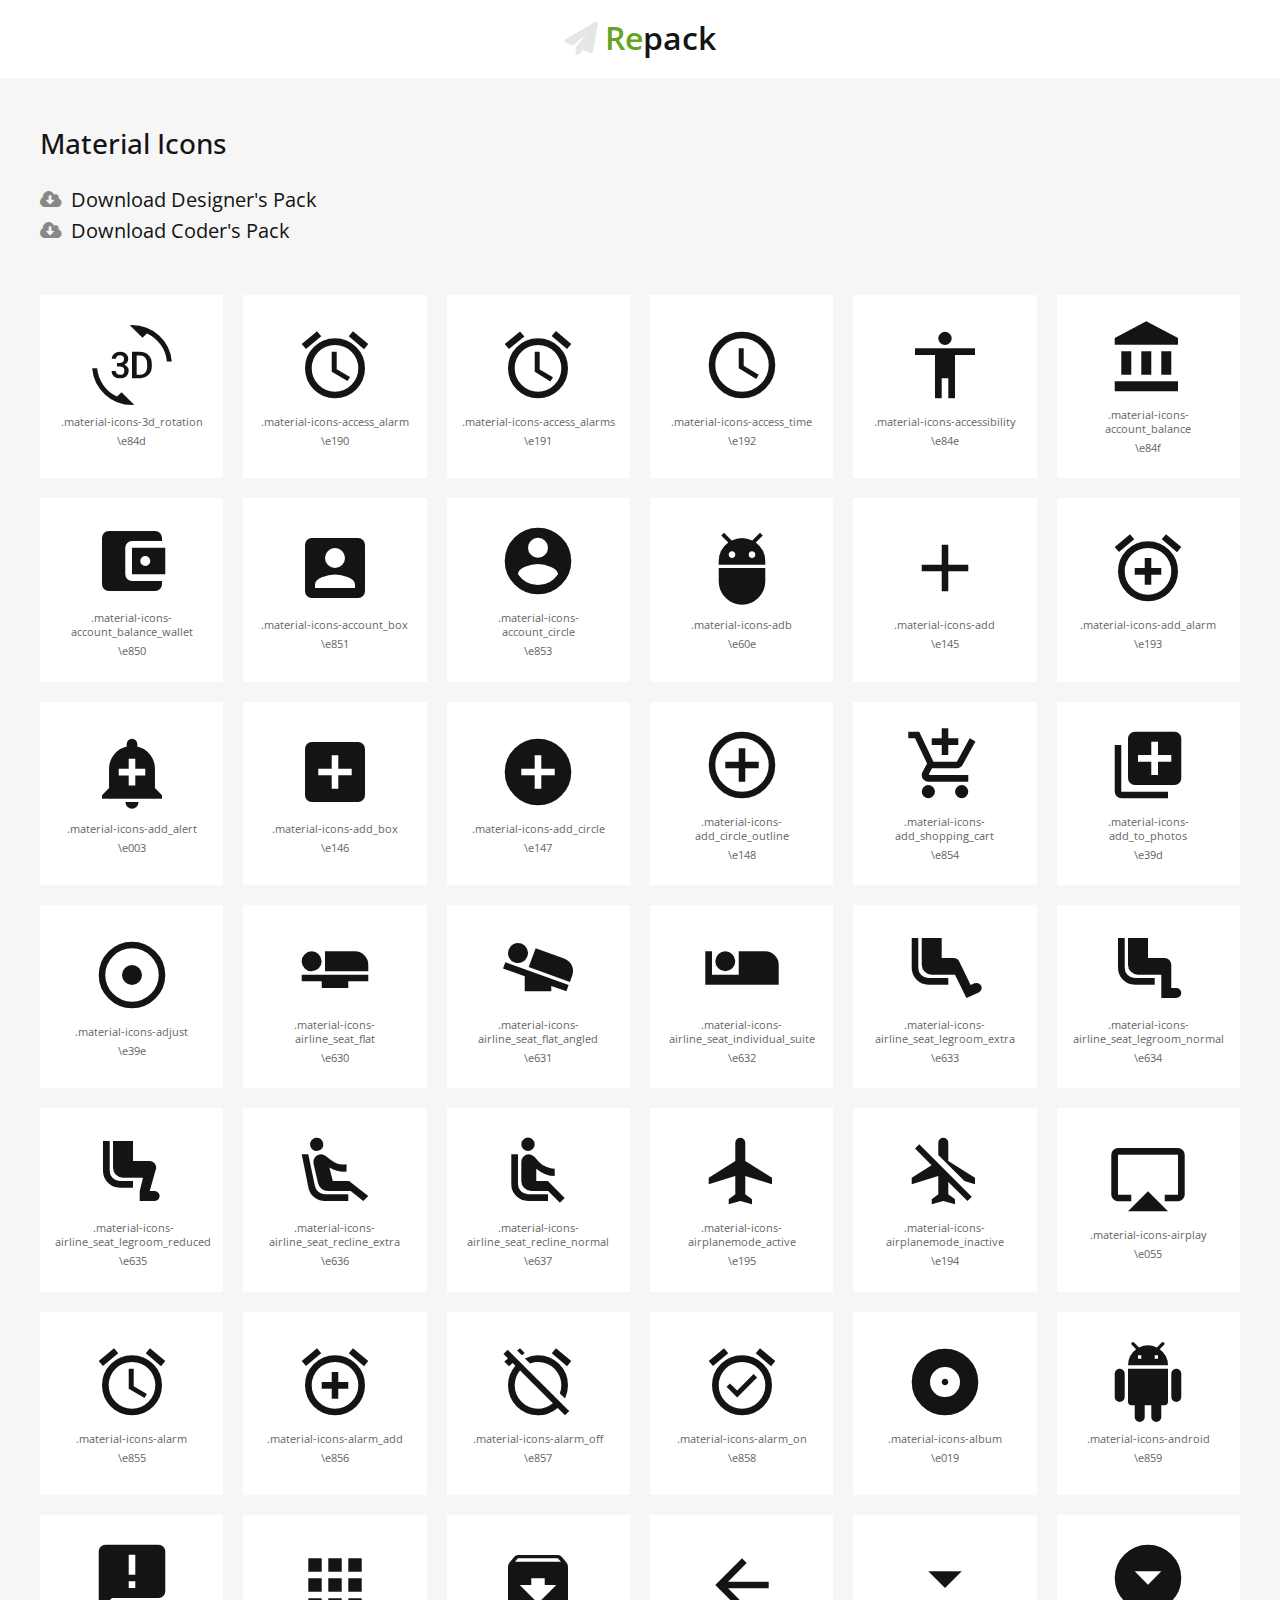
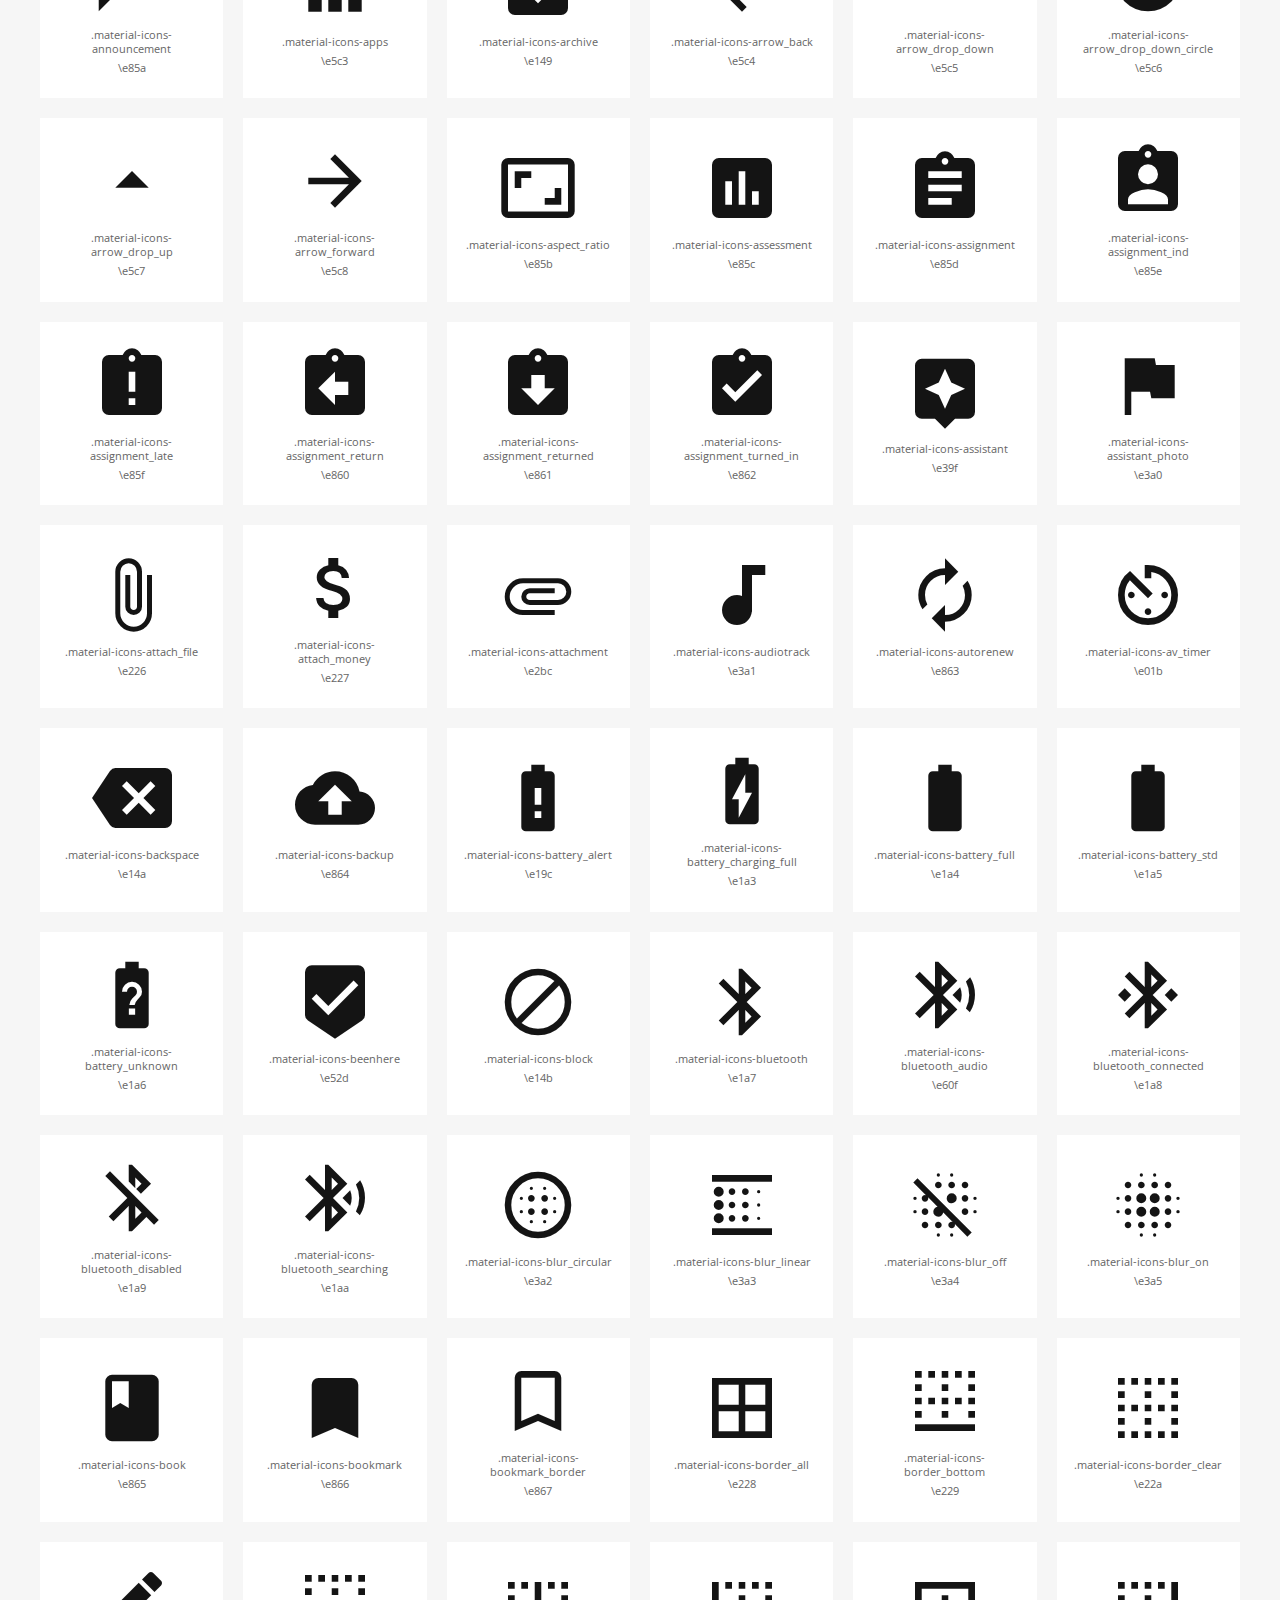
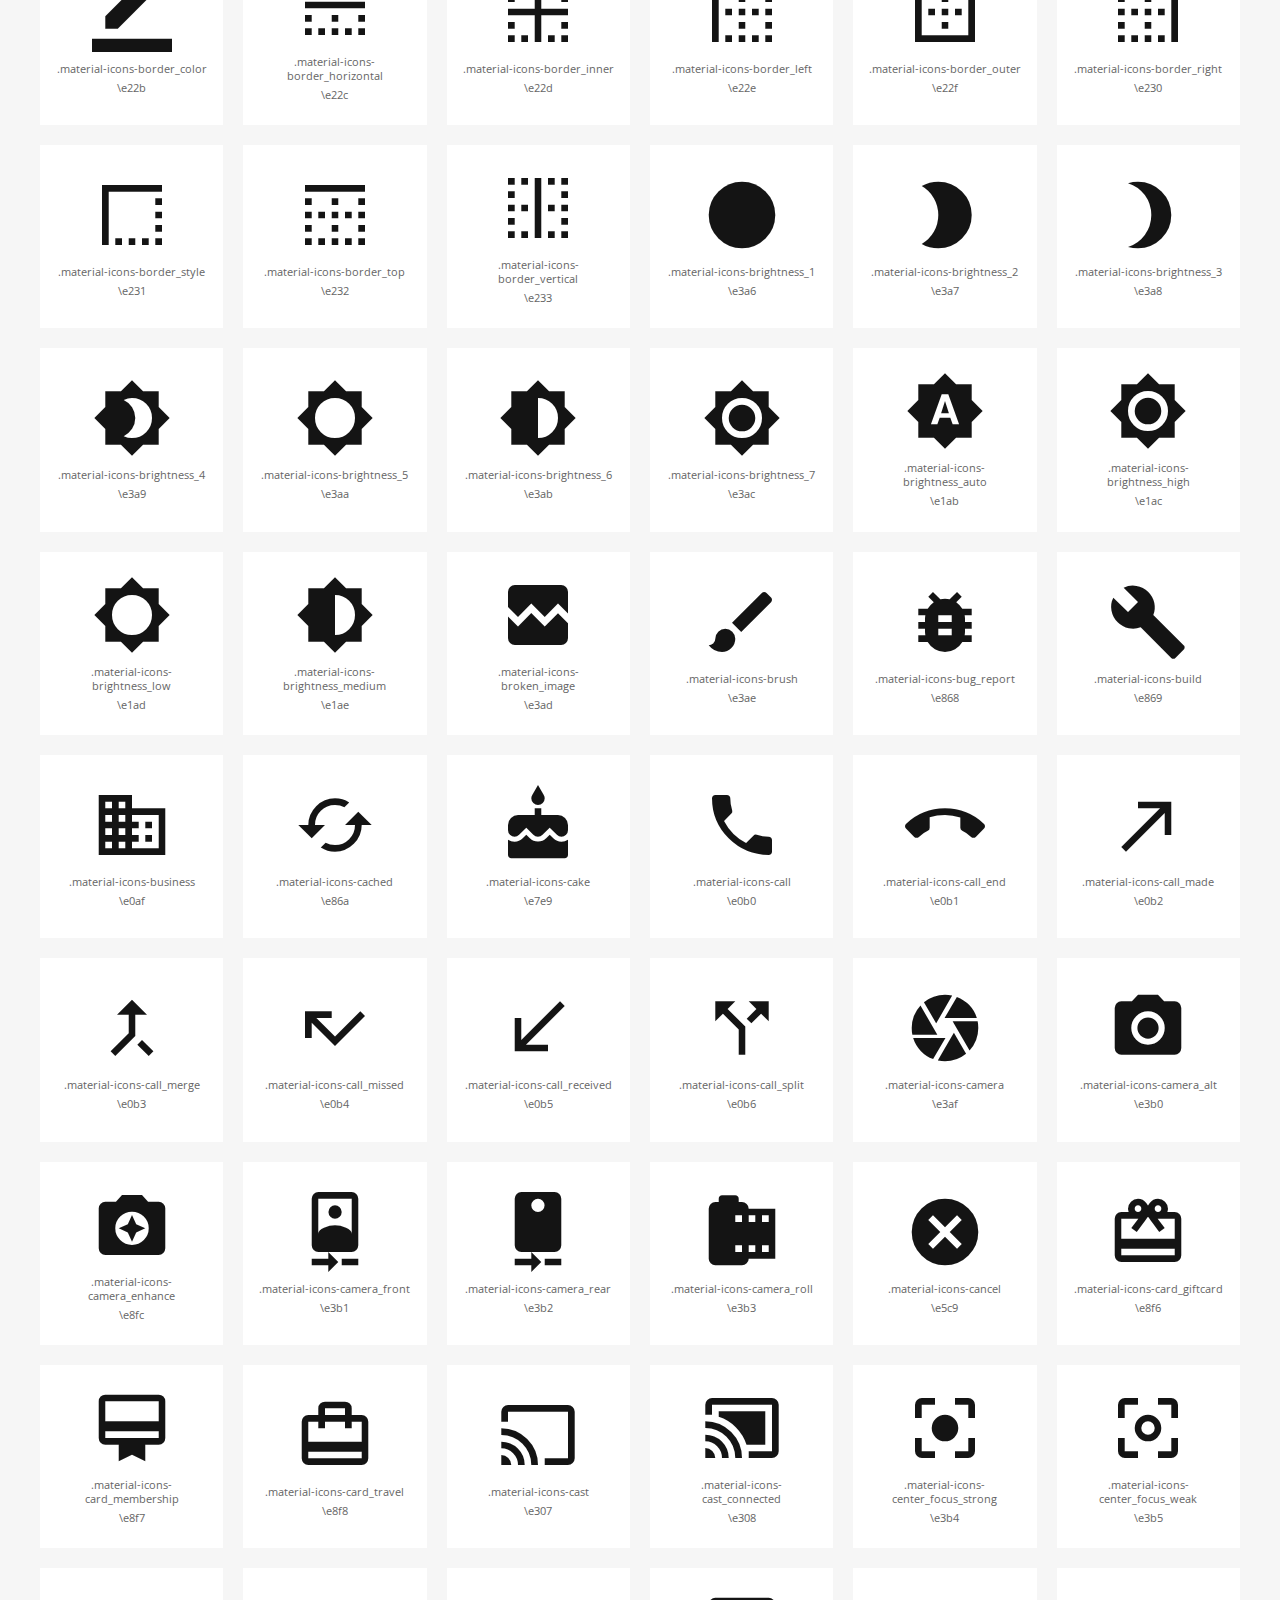
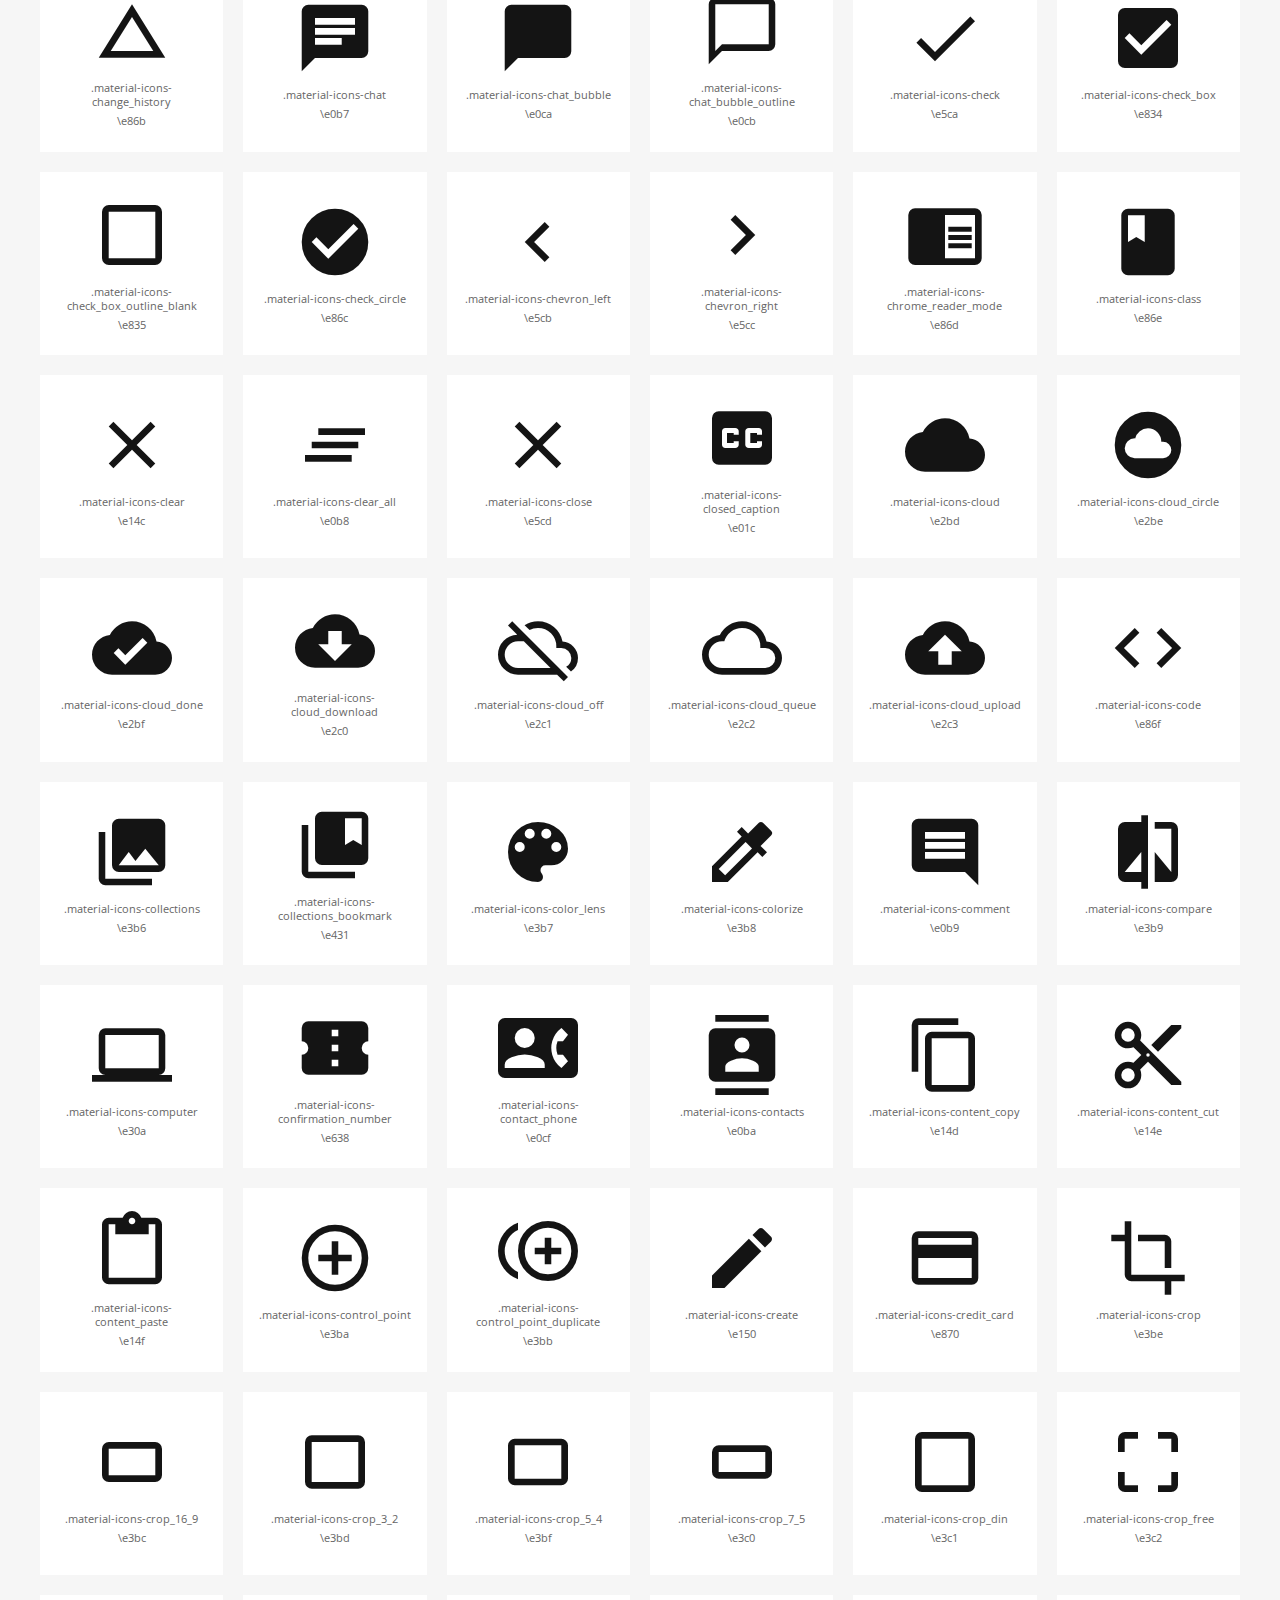
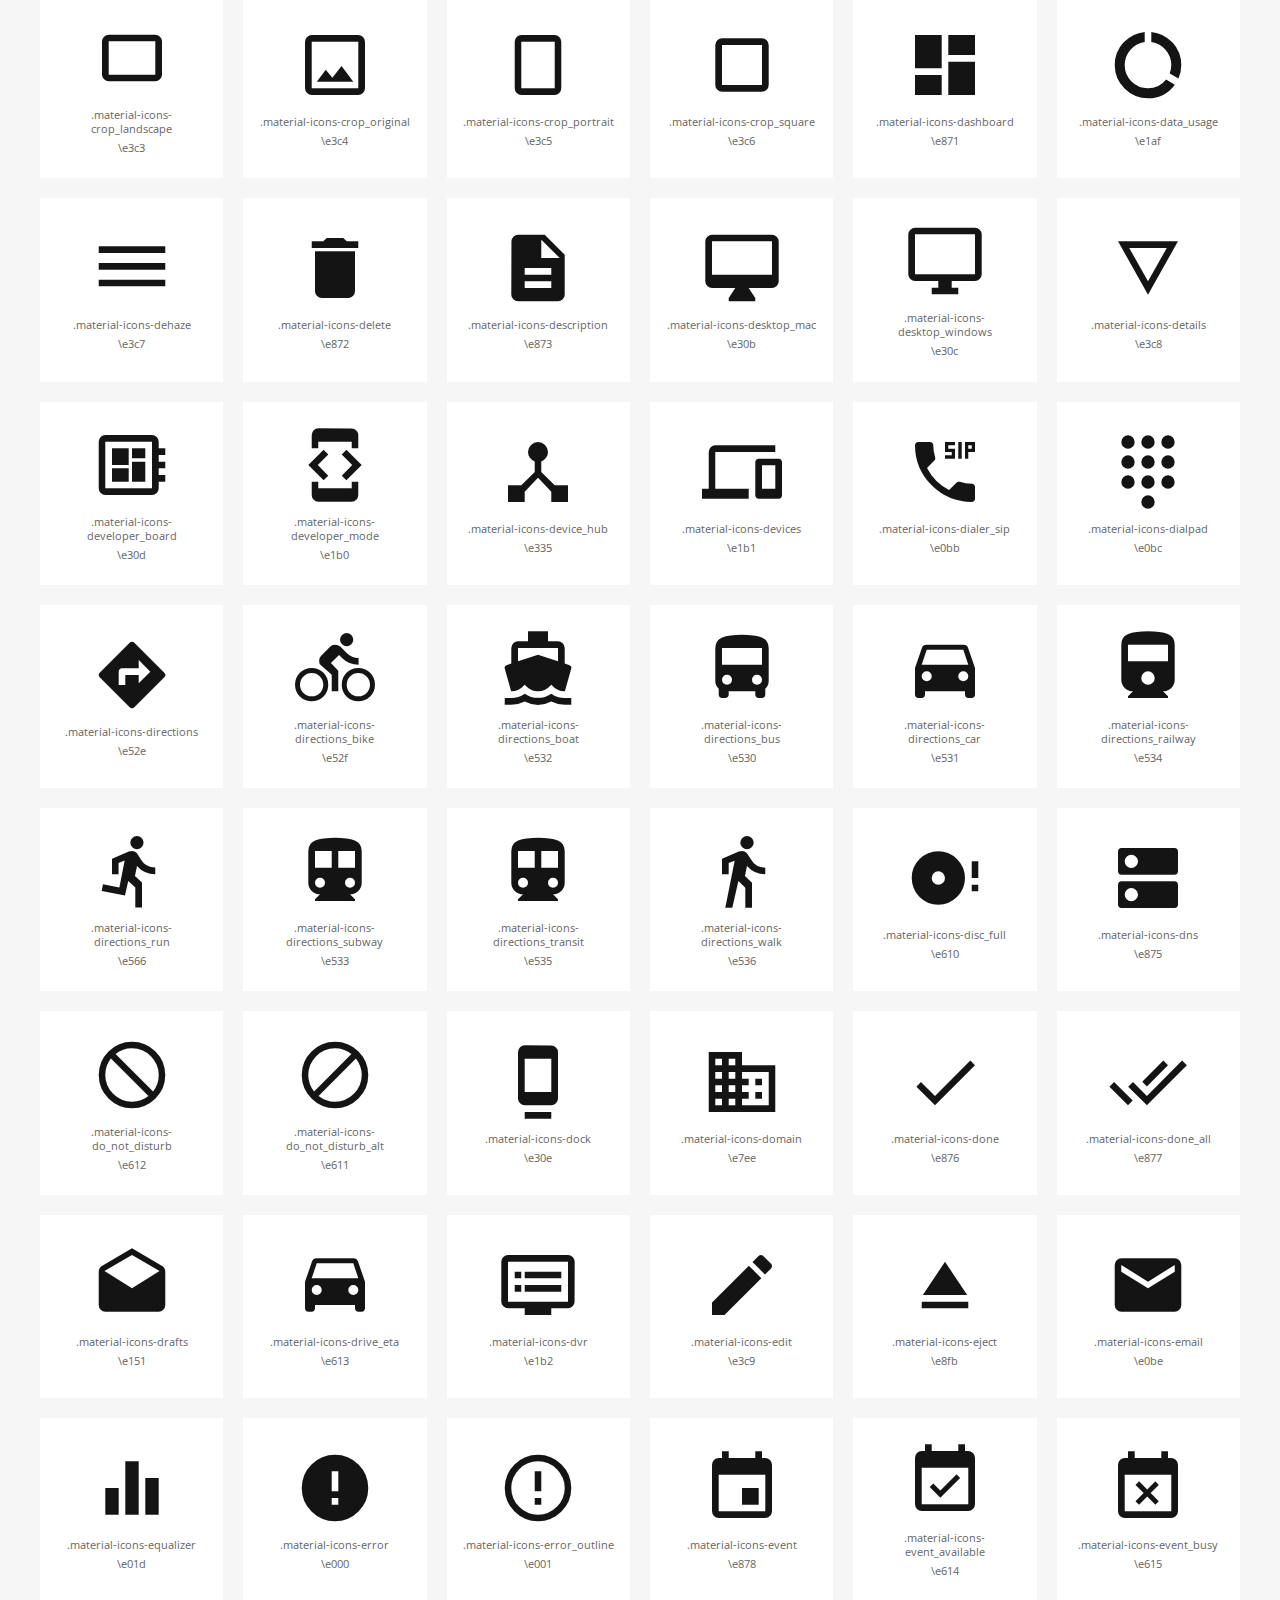
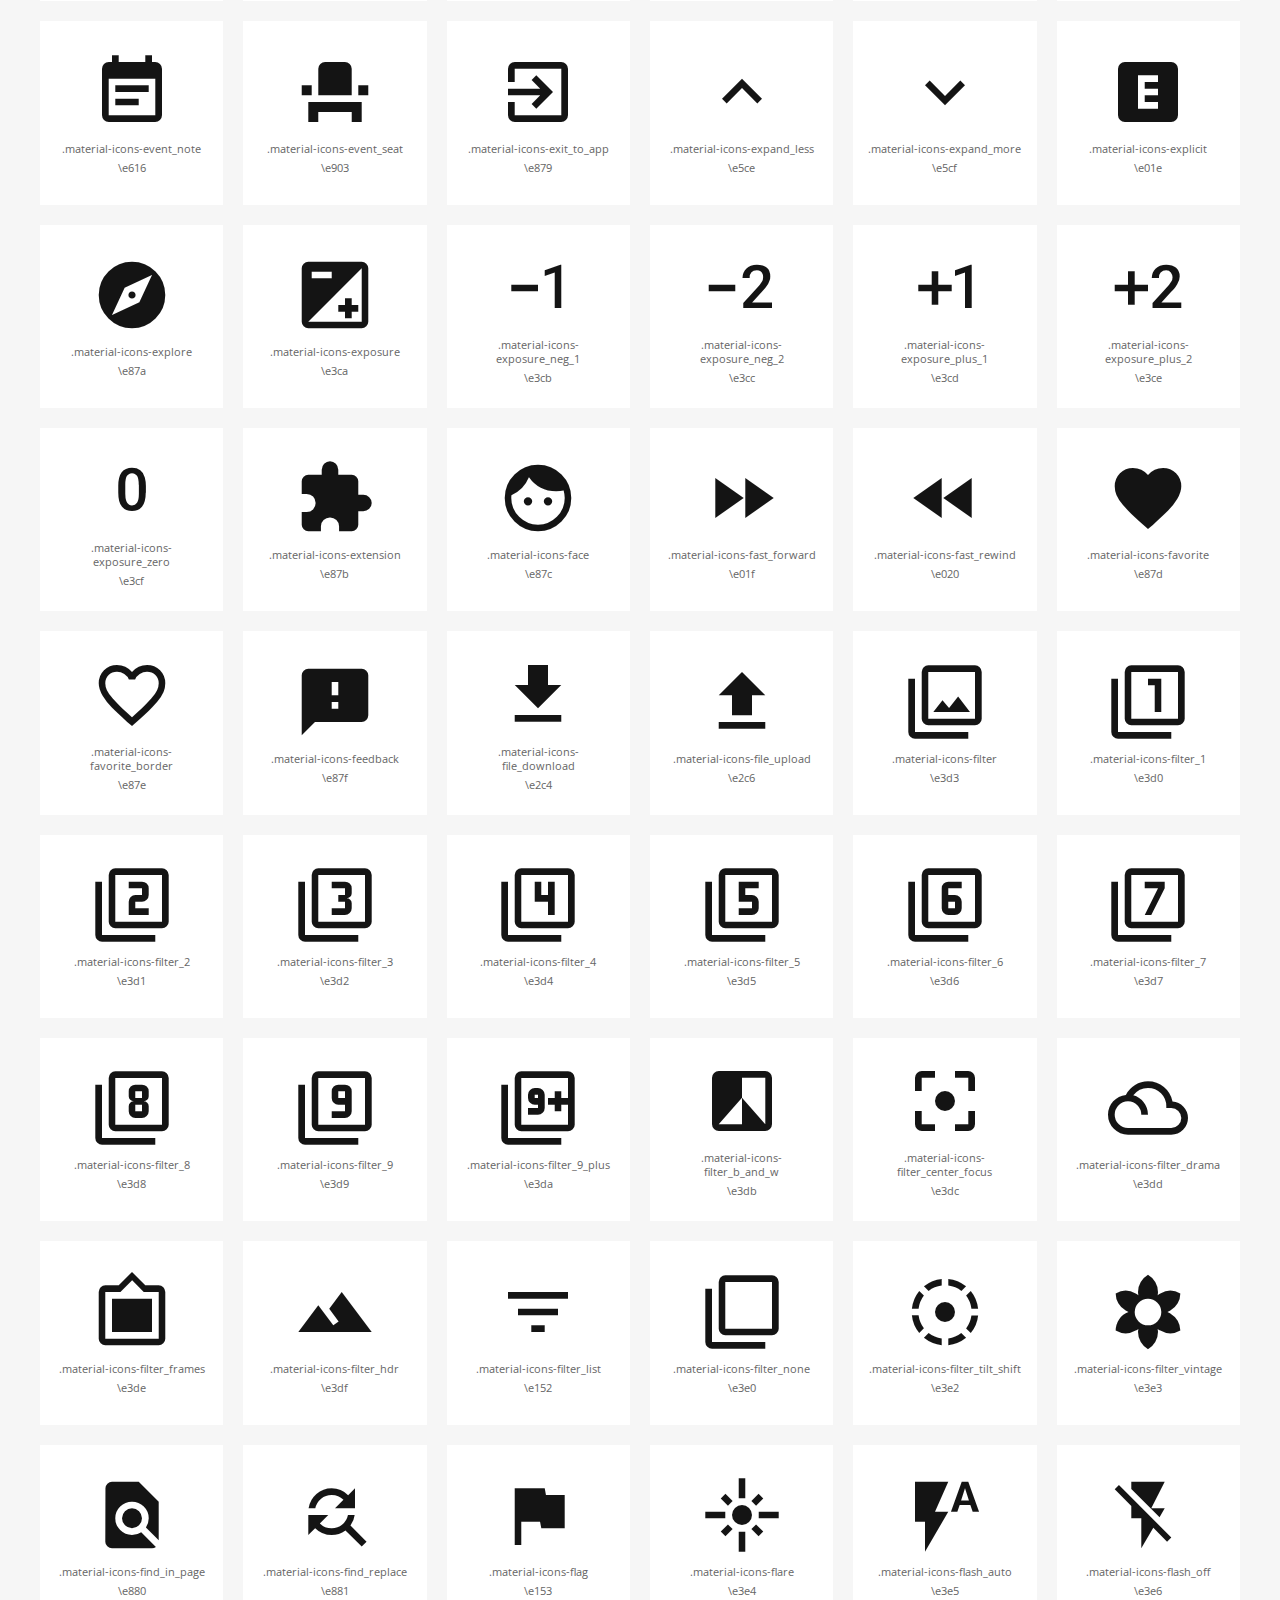
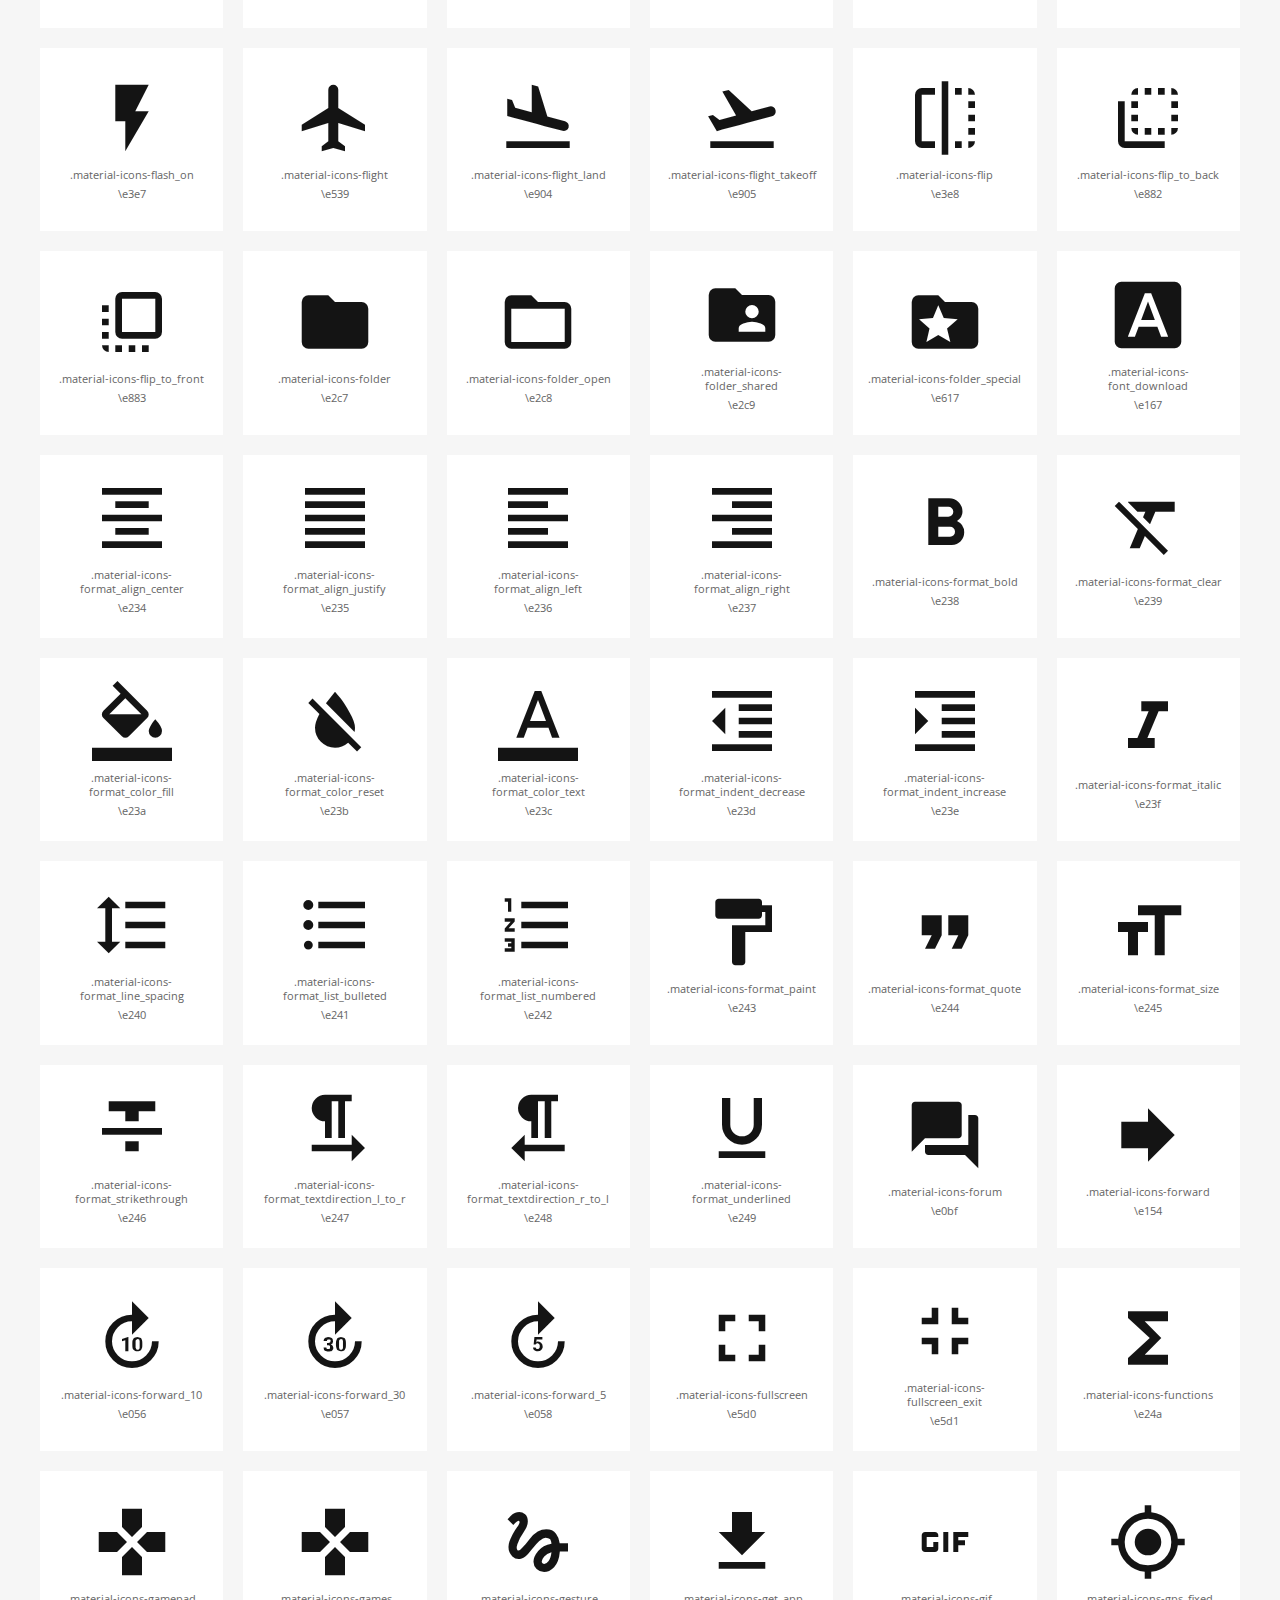
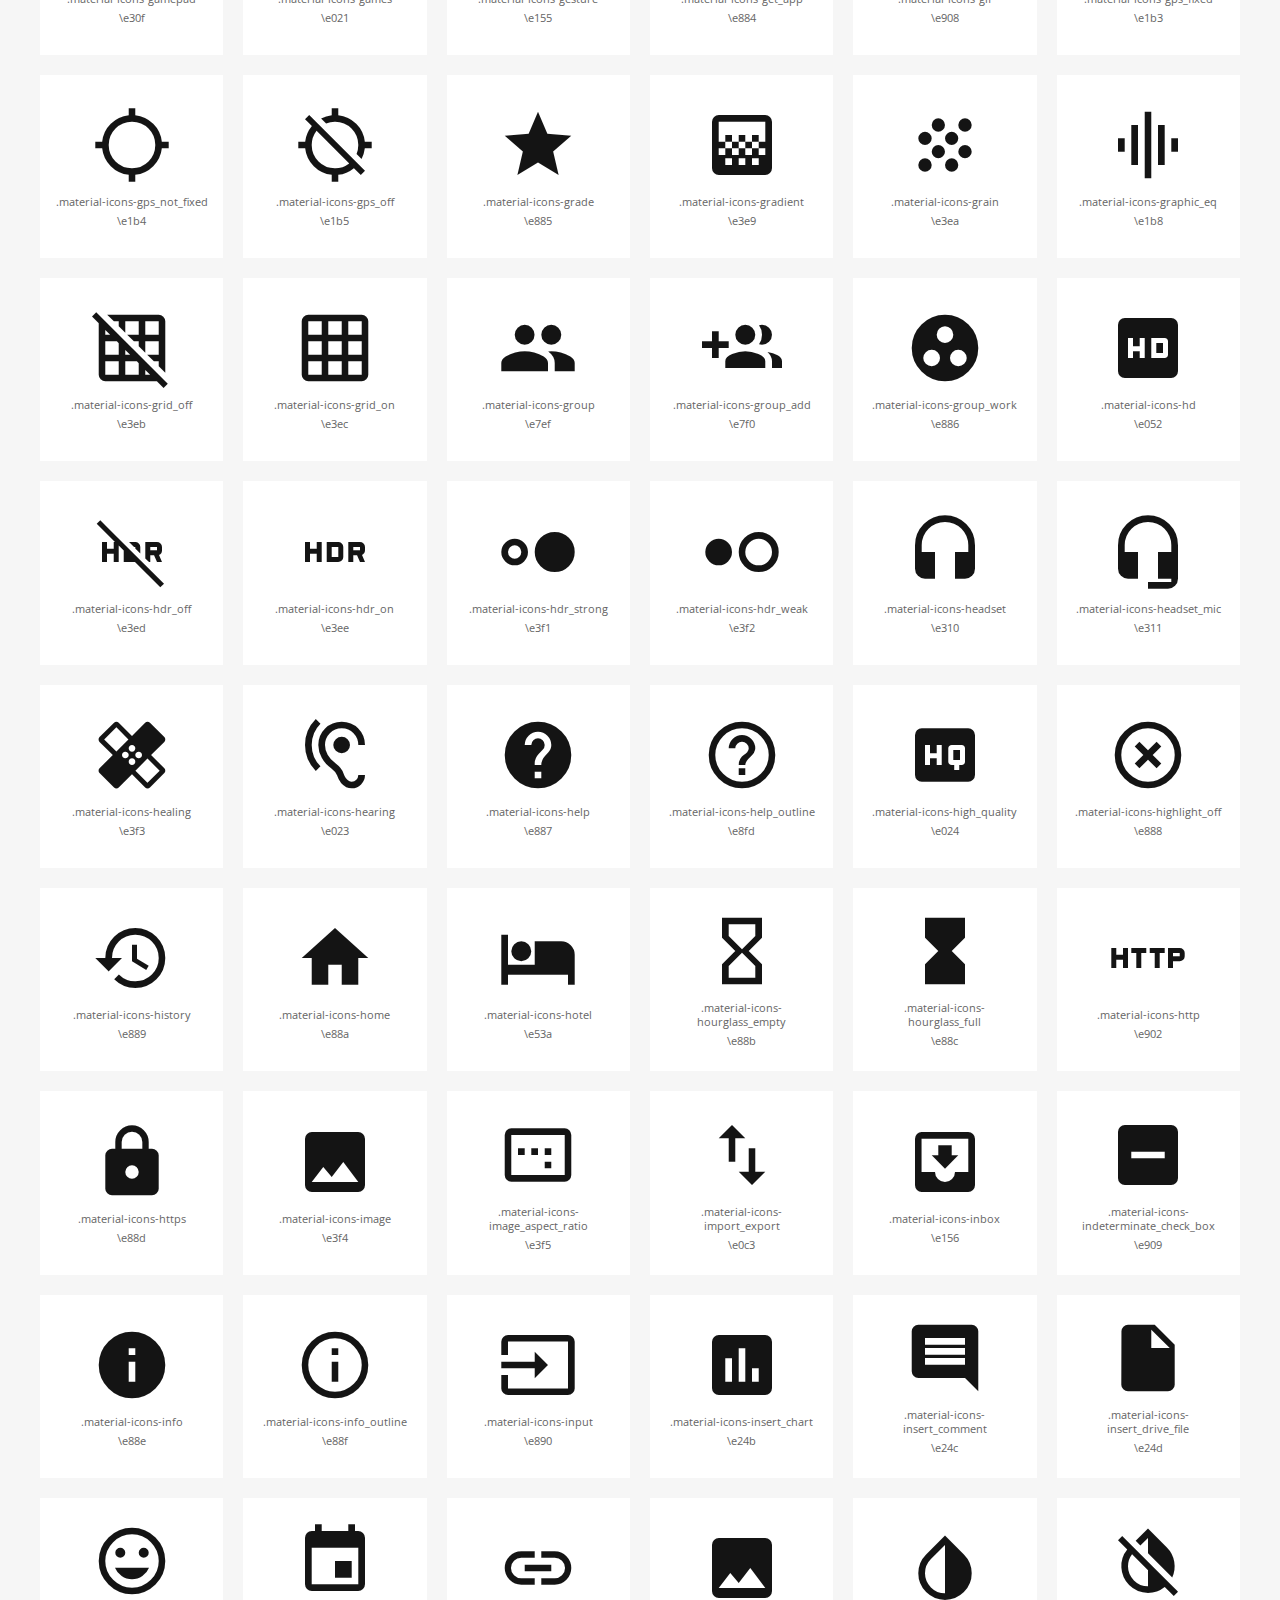
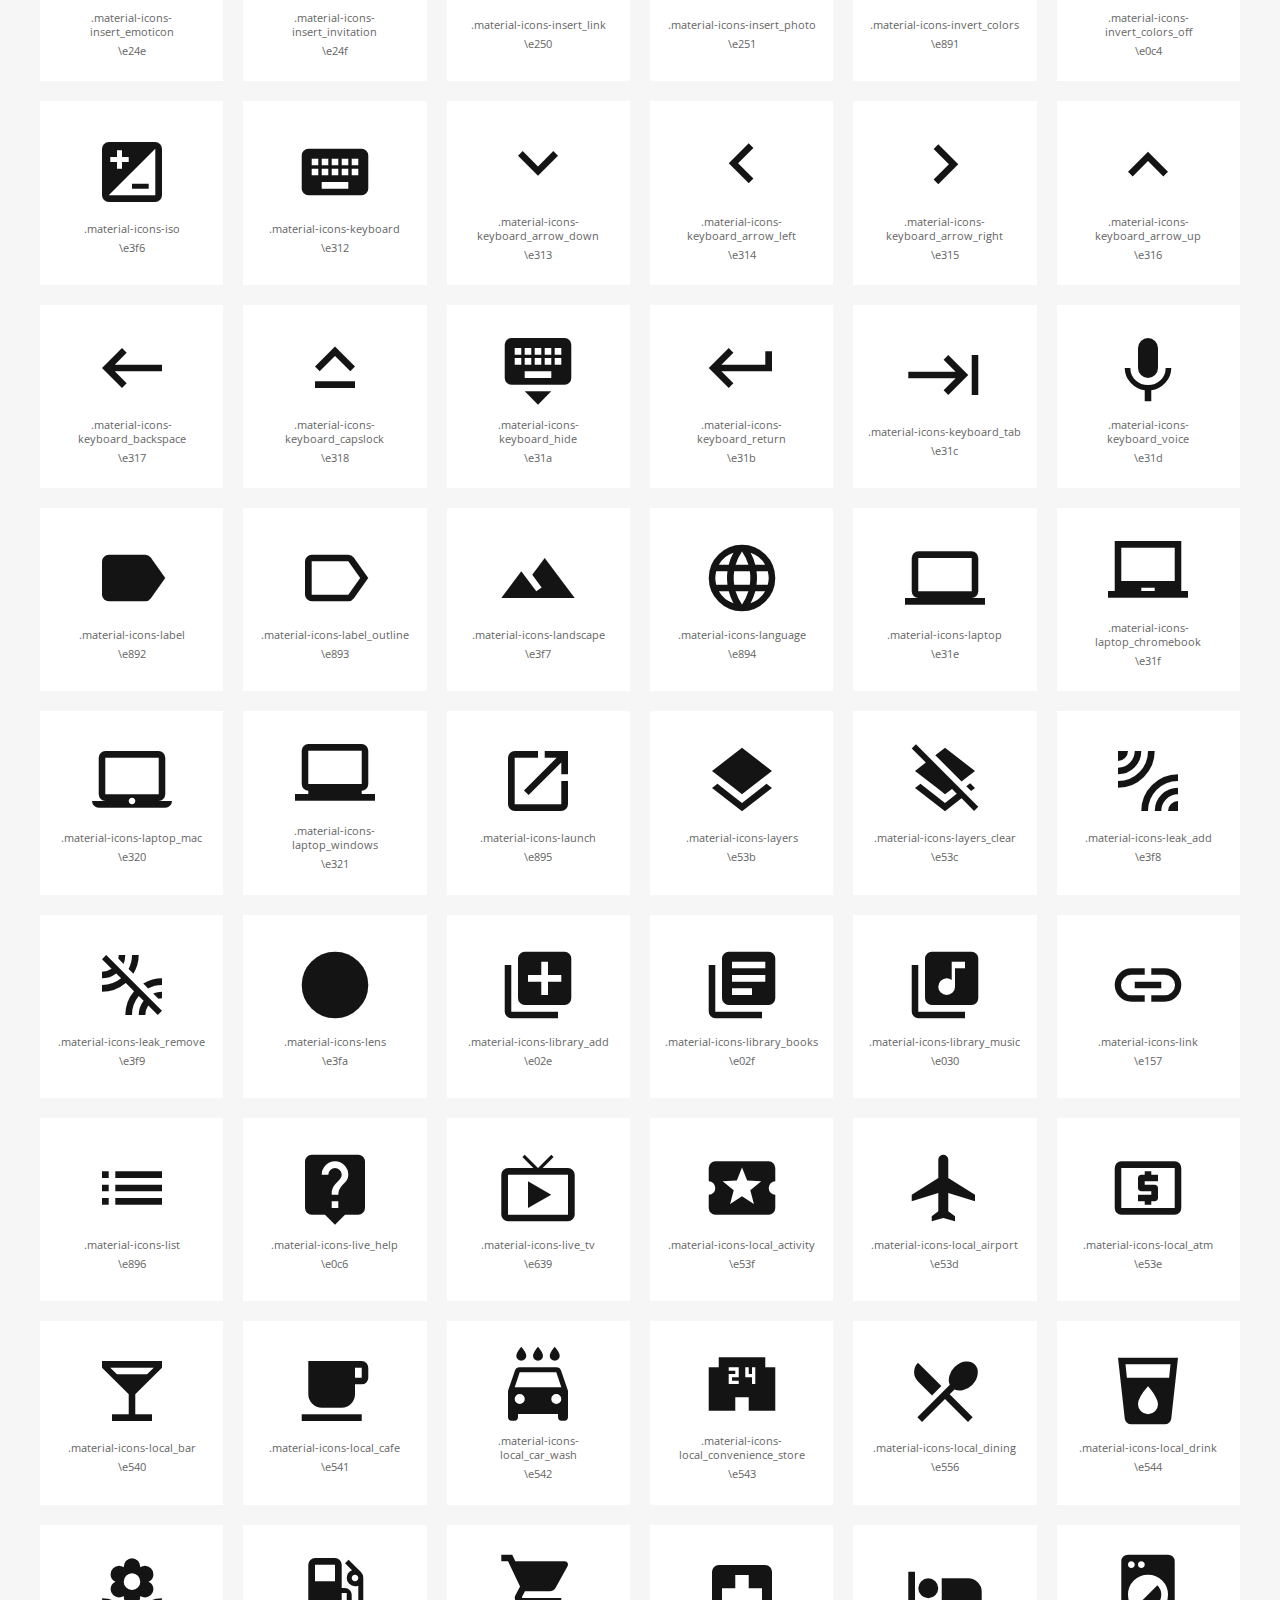
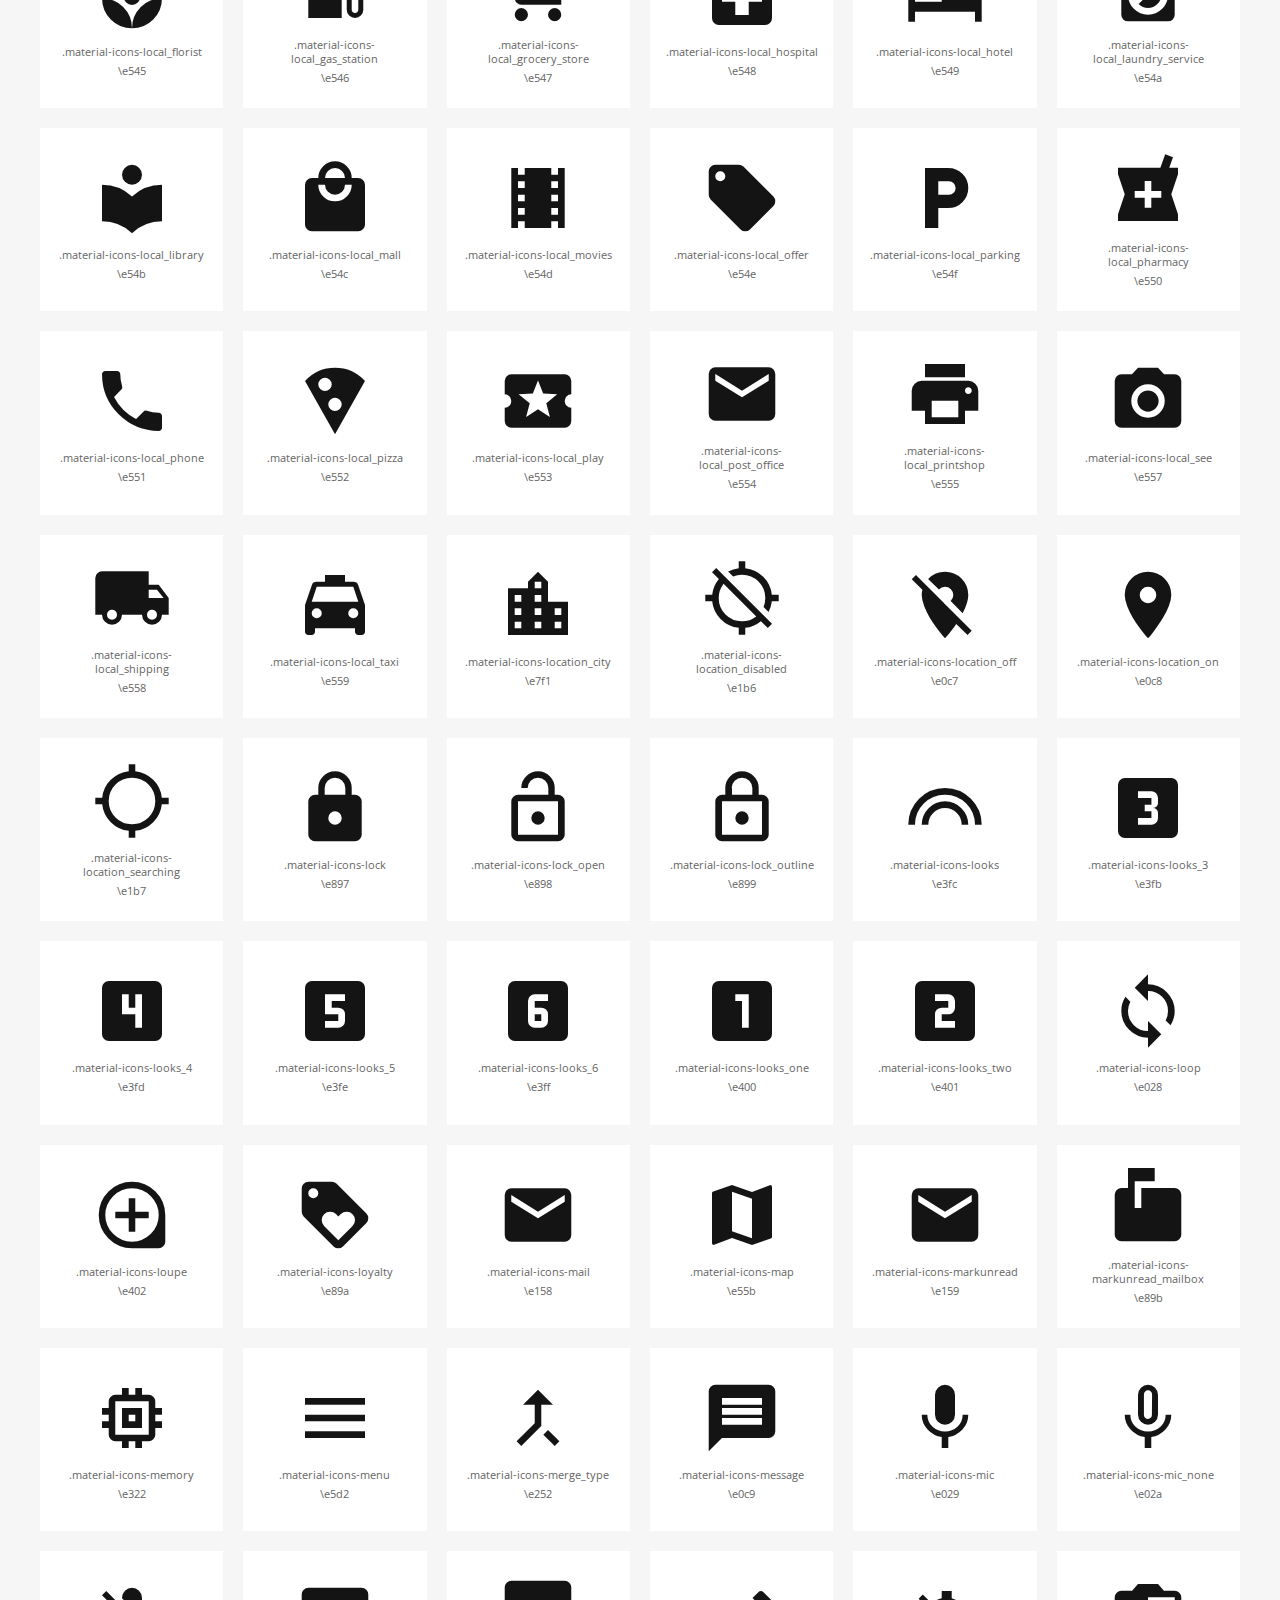
<file: Google Material Icons.html>
<!DOCTYPE html>
<!-- saved from url=(0014)about:internet -->
<html lang="en"><head><meta http-equiv="Content-Type" content="text/html; charset=UTF-8">
    <title>Google Material Icons Pack</title>
    
    <meta name="format-detection" content="telephone=no">
    <link rel="icon" href="http://cms.devoffice.com/repack/images/favicon.ico" type="image/x-icon">
    <link rel="stylesheet" href="./Google Material Icons Pack_files/material-icons.css">
    <link rel="stylesheet" href="./Google Material Icons Pack_files/style.css">
</head>

<body>
<div class="page">
    <!--========================================================
                              HEADER
    =========================================================-->
    <header>
        <div class="container">
            <h1 class="brand fa-paper-plane">
                <a href="http://cms.devoffice.com/repack/"><span>Re</span>pack</a>
            </h1>
        </div>
    </header>
    <!--========================================================
                              CONTENT
    =========================================================-->
    <main>
        <section class="container">
            <div class="col-1">
                <h2>
                    Material Icons 
                </h2>
                <p>
                    <a href="http://cms.devoffice.com/repack/packs/material-icons/assets/material-icons_designers.zip" class="fa-cloud-download">Download Designer's Pack</a>
                </p>
                <p>
                    <a href="http://cms.devoffice.com/repack/packs/material-icons/assets/material-icons_coders.zip" class="fa-cloud-download">Download Coder's Pack</a>
                </p>
            </div>
        </section>
        <section class="container well">


            <div class="col-11"><div class="box center"><div class="box_cnt"><div class="verta-box"><div class="verta-box_wr"><div class="verta-box_cnt"><div class="material-icons-ico icon">  </div><p class="small"> .material-icons-3d_rotation </p><p class="small"> \e84d </p></div></div></div></div></div></div><div class="col-11"><div class="box center"><div class="box_cnt"><div class="verta-box"><div class="verta-box_wr"><div class="verta-box_cnt"><div class="material-icons-ico icon">  </div><p class="small"> .material-icons-access_alarm </p><p class="small"> \e190 </p></div></div></div></div></div></div><div class="col-11"><div class="box center"><div class="box_cnt"><div class="verta-box"><div class="verta-box_wr"><div class="verta-box_cnt"><div class="material-icons-ico icon">  </div><p class="small"> .material-icons-access_alarms </p><p class="small"> \e191 </p></div></div></div></div></div></div><div class="col-11"><div class="box center"><div class="box_cnt"><div class="verta-box"><div class="verta-box_wr"><div class="verta-box_cnt"><div class="material-icons-ico icon">  </div><p class="small"> .material-icons-access_time </p><p class="small"> \e192 </p></div></div></div></div></div></div><div class="col-11"><div class="box center"><div class="box_cnt"><div class="verta-box"><div class="verta-box_wr"><div class="verta-box_cnt"><div class="material-icons-ico icon">  </div><p class="small"> .material-icons-accessibility </p><p class="small"> \e84e </p></div></div></div></div></div></div><div class="col-11"><div class="box center"><div class="box_cnt"><div class="verta-box"><div class="verta-box_wr"><div class="verta-box_cnt"><div class="material-icons-ico icon">  </div><p class="small"> .material-icons-account_balance </p><p class="small"> \e84f </p></div></div></div></div></div></div><div class="col-11"><div class="box center"><div class="box_cnt"><div class="verta-box"><div class="verta-box_wr"><div class="verta-box_cnt"><div class="material-icons-ico icon">  </div><p class="small"> .material-icons-account_balance_wallet </p><p class="small"> \e850 </p></div></div></div></div></div></div><div class="col-11"><div class="box center"><div class="box_cnt"><div class="verta-box"><div class="verta-box_wr"><div class="verta-box_cnt"><div class="material-icons-ico icon">  </div><p class="small"> .material-icons-account_box </p><p class="small"> \e851 </p></div></div></div></div></div></div><div class="col-11"><div class="box center"><div class="box_cnt"><div class="verta-box"><div class="verta-box_wr"><div class="verta-box_cnt"><div class="material-icons-ico icon">  </div><p class="small"> .material-icons-account_circle </p><p class="small"> \e853 </p></div></div></div></div></div></div><div class="col-11"><div class="box center"><div class="box_cnt"><div class="verta-box"><div class="verta-box_wr"><div class="verta-box_cnt"><div class="material-icons-ico icon">  </div><p class="small"> .material-icons-adb </p><p class="small"> \e60e </p></div></div></div></div></div></div><div class="col-11"><div class="box center"><div class="box_cnt"><div class="verta-box"><div class="verta-box_wr"><div class="verta-box_cnt"><div class="material-icons-ico icon">  </div><p class="small"> .material-icons-add </p><p class="small"> \e145 </p></div></div></div></div></div></div><div class="col-11"><div class="box center"><div class="box_cnt"><div class="verta-box"><div class="verta-box_wr"><div class="verta-box_cnt"><div class="material-icons-ico icon">  </div><p class="small"> .material-icons-add_alarm </p><p class="small"> \e193 </p></div></div></div></div></div></div><div class="col-11"><div class="box center"><div class="box_cnt"><div class="verta-box"><div class="verta-box_wr"><div class="verta-box_cnt"><div class="material-icons-ico icon">  </div><p class="small"> .material-icons-add_alert </p><p class="small"> \e003 </p></div></div></div></div></div></div><div class="col-11"><div class="box center"><div class="box_cnt"><div class="verta-box"><div class="verta-box_wr"><div class="verta-box_cnt"><div class="material-icons-ico icon">  </div><p class="small"> .material-icons-add_box </p><p class="small"> \e146 </p></div></div></div></div></div></div><div class="col-11"><div class="box center"><div class="box_cnt"><div class="verta-box"><div class="verta-box_wr"><div class="verta-box_cnt"><div class="material-icons-ico icon">  </div><p class="small"> .material-icons-add_circle </p><p class="small"> \e147 </p></div></div></div></div></div></div><div class="col-11"><div class="box center"><div class="box_cnt"><div class="verta-box"><div class="verta-box_wr"><div class="verta-box_cnt"><div class="material-icons-ico icon">  </div><p class="small"> .material-icons-add_circle_outline </p><p class="small"> \e148 </p></div></div></div></div></div></div><div class="col-11"><div class="box center"><div class="box_cnt"><div class="verta-box"><div class="verta-box_wr"><div class="verta-box_cnt"><div class="material-icons-ico icon">  </div><p class="small"> .material-icons-add_shopping_cart </p><p class="small"> \e854 </p></div></div></div></div></div></div><div class="col-11"><div class="box center"><div class="box_cnt"><div class="verta-box"><div class="verta-box_wr"><div class="verta-box_cnt"><div class="material-icons-ico icon">  </div><p class="small"> .material-icons-add_to_photos </p><p class="small"> \e39d </p></div></div></div></div></div></div><div class="col-11"><div class="box center"><div class="box_cnt"><div class="verta-box"><div class="verta-box_wr"><div class="verta-box_cnt"><div class="material-icons-ico icon">  </div><p class="small"> .material-icons-adjust </p><p class="small"> \e39e </p></div></div></div></div></div></div><div class="col-11"><div class="box center"><div class="box_cnt"><div class="verta-box"><div class="verta-box_wr"><div class="verta-box_cnt"><div class="material-icons-ico icon">  </div><p class="small"> .material-icons-airline_seat_flat </p><p class="small"> \e630 </p></div></div></div></div></div></div><div class="col-11"><div class="box center"><div class="box_cnt"><div class="verta-box"><div class="verta-box_wr"><div class="verta-box_cnt"><div class="material-icons-ico icon">  </div><p class="small"> .material-icons-airline_seat_flat_angled </p><p class="small"> \e631 </p></div></div></div></div></div></div><div class="col-11"><div class="box center"><div class="box_cnt"><div class="verta-box"><div class="verta-box_wr"><div class="verta-box_cnt"><div class="material-icons-ico icon">  </div><p class="small"> .material-icons-airline_seat_individual_suite </p><p class="small"> \e632 </p></div></div></div></div></div></div><div class="col-11"><div class="box center"><div class="box_cnt"><div class="verta-box"><div class="verta-box_wr"><div class="verta-box_cnt"><div class="material-icons-ico icon">  </div><p class="small"> .material-icons-airline_seat_legroom_extra </p><p class="small"> \e633 </p></div></div></div></div></div></div><div class="col-11"><div class="box center"><div class="box_cnt"><div class="verta-box"><div class="verta-box_wr"><div class="verta-box_cnt"><div class="material-icons-ico icon">  </div><p class="small"> .material-icons-airline_seat_legroom_normal </p><p class="small"> \e634 </p></div></div></div></div></div></div><div class="col-11"><div class="box center"><div class="box_cnt"><div class="verta-box"><div class="verta-box_wr"><div class="verta-box_cnt"><div class="material-icons-ico icon">  </div><p class="small"> .material-icons-airline_seat_legroom_reduced </p><p class="small"> \e635 </p></div></div></div></div></div></div><div class="col-11"><div class="box center"><div class="box_cnt"><div class="verta-box"><div class="verta-box_wr"><div class="verta-box_cnt"><div class="material-icons-ico icon">  </div><p class="small"> .material-icons-airline_seat_recline_extra </p><p class="small"> \e636 </p></div></div></div></div></div></div><div class="col-11"><div class="box center"><div class="box_cnt"><div class="verta-box"><div class="verta-box_wr"><div class="verta-box_cnt"><div class="material-icons-ico icon">  </div><p class="small"> .material-icons-airline_seat_recline_normal </p><p class="small"> \e637 </p></div></div></div></div></div></div><div class="col-11"><div class="box center"><div class="box_cnt"><div class="verta-box"><div class="verta-box_wr"><div class="verta-box_cnt"><div class="material-icons-ico icon">  </div><p class="small"> .material-icons-airplanemode_active </p><p class="small"> \e195 </p></div></div></div></div></div></div><div class="col-11"><div class="box center"><div class="box_cnt"><div class="verta-box"><div class="verta-box_wr"><div class="verta-box_cnt"><div class="material-icons-ico icon">  </div><p class="small"> .material-icons-airplanemode_inactive </p><p class="small"> \e194 </p></div></div></div></div></div></div><div class="col-11"><div class="box center"><div class="box_cnt"><div class="verta-box"><div class="verta-box_wr"><div class="verta-box_cnt"><div class="material-icons-ico icon">  </div><p class="small"> .material-icons-airplay </p><p class="small"> \e055 </p></div></div></div></div></div></div><div class="col-11"><div class="box center"><div class="box_cnt"><div class="verta-box"><div class="verta-box_wr"><div class="verta-box_cnt"><div class="material-icons-ico icon">  </div><p class="small"> .material-icons-alarm </p><p class="small"> \e855 </p></div></div></div></div></div></div><div class="col-11"><div class="box center"><div class="box_cnt"><div class="verta-box"><div class="verta-box_wr"><div class="verta-box_cnt"><div class="material-icons-ico icon">  </div><p class="small"> .material-icons-alarm_add </p><p class="small"> \e856 </p></div></div></div></div></div></div><div class="col-11"><div class="box center"><div class="box_cnt"><div class="verta-box"><div class="verta-box_wr"><div class="verta-box_cnt"><div class="material-icons-ico icon">  </div><p class="small"> .material-icons-alarm_off </p><p class="small"> \e857 </p></div></div></div></div></div></div><div class="col-11"><div class="box center"><div class="box_cnt"><div class="verta-box"><div class="verta-box_wr"><div class="verta-box_cnt"><div class="material-icons-ico icon">  </div><p class="small"> .material-icons-alarm_on </p><p class="small"> \e858 </p></div></div></div></div></div></div><div class="col-11"><div class="box center"><div class="box_cnt"><div class="verta-box"><div class="verta-box_wr"><div class="verta-box_cnt"><div class="material-icons-ico icon">  </div><p class="small"> .material-icons-album </p><p class="small"> \e019 </p></div></div></div></div></div></div><div class="col-11"><div class="box center"><div class="box_cnt"><div class="verta-box"><div class="verta-box_wr"><div class="verta-box_cnt"><div class="material-icons-ico icon">  </div><p class="small"> .material-icons-android </p><p class="small"> \e859 </p></div></div></div></div></div></div><div class="col-11"><div class="box center"><div class="box_cnt"><div class="verta-box"><div class="verta-box_wr"><div class="verta-box_cnt"><div class="material-icons-ico icon">  </div><p class="small"> .material-icons-announcement </p><p class="small"> \e85a </p></div></div></div></div></div></div><div class="col-11"><div class="box center"><div class="box_cnt"><div class="verta-box"><div class="verta-box_wr"><div class="verta-box_cnt"><div class="material-icons-ico icon">  </div><p class="small"> .material-icons-apps </p><p class="small"> \e5c3 </p></div></div></div></div></div></div><div class="col-11"><div class="box center"><div class="box_cnt"><div class="verta-box"><div class="verta-box_wr"><div class="verta-box_cnt"><div class="material-icons-ico icon">  </div><p class="small"> .material-icons-archive </p><p class="small"> \e149 </p></div></div></div></div></div></div><div class="col-11"><div class="box center"><div class="box_cnt"><div class="verta-box"><div class="verta-box_wr"><div class="verta-box_cnt"><div class="material-icons-ico icon">  </div><p class="small"> .material-icons-arrow_back </p><p class="small"> \e5c4 </p></div></div></div></div></div></div><div class="col-11"><div class="box center"><div class="box_cnt"><div class="verta-box"><div class="verta-box_wr"><div class="verta-box_cnt"><div class="material-icons-ico icon">  </div><p class="small"> .material-icons-arrow_drop_down </p><p class="small"> \e5c5 </p></div></div></div></div></div></div><div class="col-11"><div class="box center"><div class="box_cnt"><div class="verta-box"><div class="verta-box_wr"><div class="verta-box_cnt"><div class="material-icons-ico icon">  </div><p class="small"> .material-icons-arrow_drop_down_circle </p><p class="small"> \e5c6 </p></div></div></div></div></div></div><div class="col-11"><div class="box center"><div class="box_cnt"><div class="verta-box"><div class="verta-box_wr"><div class="verta-box_cnt"><div class="material-icons-ico icon">  </div><p class="small"> .material-icons-arrow_drop_up </p><p class="small"> \e5c7 </p></div></div></div></div></div></div><div class="col-11"><div class="box center"><div class="box_cnt"><div class="verta-box"><div class="verta-box_wr"><div class="verta-box_cnt"><div class="material-icons-ico icon">  </div><p class="small"> .material-icons-arrow_forward </p><p class="small"> \e5c8 </p></div></div></div></div></div></div><div class="col-11"><div class="box center"><div class="box_cnt"><div class="verta-box"><div class="verta-box_wr"><div class="verta-box_cnt"><div class="material-icons-ico icon">  </div><p class="small"> .material-icons-aspect_ratio </p><p class="small"> \e85b </p></div></div></div></div></div></div><div class="col-11"><div class="box center"><div class="box_cnt"><div class="verta-box"><div class="verta-box_wr"><div class="verta-box_cnt"><div class="material-icons-ico icon">  </div><p class="small"> .material-icons-assessment </p><p class="small"> \e85c </p></div></div></div></div></div></div><div class="col-11"><div class="box center"><div class="box_cnt"><div class="verta-box"><div class="verta-box_wr"><div class="verta-box_cnt"><div class="material-icons-ico icon">  </div><p class="small"> .material-icons-assignment </p><p class="small"> \e85d </p></div></div></div></div></div></div><div class="col-11"><div class="box center"><div class="box_cnt"><div class="verta-box"><div class="verta-box_wr"><div class="verta-box_cnt"><div class="material-icons-ico icon">  </div><p class="small"> .material-icons-assignment_ind </p><p class="small"> \e85e </p></div></div></div></div></div></div><div class="col-11"><div class="box center"><div class="box_cnt"><div class="verta-box"><div class="verta-box_wr"><div class="verta-box_cnt"><div class="material-icons-ico icon">  </div><p class="small"> .material-icons-assignment_late </p><p class="small"> \e85f </p></div></div></div></div></div></div><div class="col-11"><div class="box center"><div class="box_cnt"><div class="verta-box"><div class="verta-box_wr"><div class="verta-box_cnt"><div class="material-icons-ico icon">  </div><p class="small"> .material-icons-assignment_return </p><p class="small"> \e860 </p></div></div></div></div></div></div><div class="col-11"><div class="box center"><div class="box_cnt"><div class="verta-box"><div class="verta-box_wr"><div class="verta-box_cnt"><div class="material-icons-ico icon">  </div><p class="small"> .material-icons-assignment_returned </p><p class="small"> \e861 </p></div></div></div></div></div></div><div class="col-11"><div class="box center"><div class="box_cnt"><div class="verta-box"><div class="verta-box_wr"><div class="verta-box_cnt"><div class="material-icons-ico icon">  </div><p class="small"> .material-icons-assignment_turned_in </p><p class="small"> \e862 </p></div></div></div></div></div></div><div class="col-11"><div class="box center"><div class="box_cnt"><div class="verta-box"><div class="verta-box_wr"><div class="verta-box_cnt"><div class="material-icons-ico icon">  </div><p class="small"> .material-icons-assistant </p><p class="small"> \e39f </p></div></div></div></div></div></div><div class="col-11"><div class="box center"><div class="box_cnt"><div class="verta-box"><div class="verta-box_wr"><div class="verta-box_cnt"><div class="material-icons-ico icon">  </div><p class="small"> .material-icons-assistant_photo </p><p class="small"> \e3a0 </p></div></div></div></div></div></div><div class="col-11"><div class="box center"><div class="box_cnt"><div class="verta-box"><div class="verta-box_wr"><div class="verta-box_cnt"><div class="material-icons-ico icon">  </div><p class="small"> .material-icons-attach_file </p><p class="small"> \e226 </p></div></div></div></div></div></div><div class="col-11"><div class="box center"><div class="box_cnt"><div class="verta-box"><div class="verta-box_wr"><div class="verta-box_cnt"><div class="material-icons-ico icon">  </div><p class="small"> .material-icons-attach_money </p><p class="small"> \e227 </p></div></div></div></div></div></div><div class="col-11"><div class="box center"><div class="box_cnt"><div class="verta-box"><div class="verta-box_wr"><div class="verta-box_cnt"><div class="material-icons-ico icon">  </div><p class="small"> .material-icons-attachment </p><p class="small"> \e2bc </p></div></div></div></div></div></div><div class="col-11"><div class="box center"><div class="box_cnt"><div class="verta-box"><div class="verta-box_wr"><div class="verta-box_cnt"><div class="material-icons-ico icon">  </div><p class="small"> .material-icons-audiotrack </p><p class="small"> \e3a1 </p></div></div></div></div></div></div><div class="col-11"><div class="box center"><div class="box_cnt"><div class="verta-box"><div class="verta-box_wr"><div class="verta-box_cnt"><div class="material-icons-ico icon">  </div><p class="small"> .material-icons-autorenew </p><p class="small"> \e863 </p></div></div></div></div></div></div><div class="col-11"><div class="box center"><div class="box_cnt"><div class="verta-box"><div class="verta-box_wr"><div class="verta-box_cnt"><div class="material-icons-ico icon">  </div><p class="small"> .material-icons-av_timer </p><p class="small"> \e01b </p></div></div></div></div></div></div><div class="col-11"><div class="box center"><div class="box_cnt"><div class="verta-box"><div class="verta-box_wr"><div class="verta-box_cnt"><div class="material-icons-ico icon">  </div><p class="small"> .material-icons-backspace </p><p class="small"> \e14a </p></div></div></div></div></div></div><div class="col-11"><div class="box center"><div class="box_cnt"><div class="verta-box"><div class="verta-box_wr"><div class="verta-box_cnt"><div class="material-icons-ico icon">  </div><p class="small"> .material-icons-backup </p><p class="small"> \e864 </p></div></div></div></div></div></div><div class="col-11"><div class="box center"><div class="box_cnt"><div class="verta-box"><div class="verta-box_wr"><div class="verta-box_cnt"><div class="material-icons-ico icon">  </div><p class="small"> .material-icons-battery_alert </p><p class="small"> \e19c </p></div></div></div></div></div></div><div class="col-11"><div class="box center"><div class="box_cnt"><div class="verta-box"><div class="verta-box_wr"><div class="verta-box_cnt"><div class="material-icons-ico icon">  </div><p class="small"> .material-icons-battery_charging_full </p><p class="small"> \e1a3 </p></div></div></div></div></div></div><div class="col-11"><div class="box center"><div class="box_cnt"><div class="verta-box"><div class="verta-box_wr"><div class="verta-box_cnt"><div class="material-icons-ico icon">  </div><p class="small"> .material-icons-battery_full </p><p class="small"> \e1a4 </p></div></div></div></div></div></div><div class="col-11"><div class="box center"><div class="box_cnt"><div class="verta-box"><div class="verta-box_wr"><div class="verta-box_cnt"><div class="material-icons-ico icon">  </div><p class="small"> .material-icons-battery_std </p><p class="small"> \e1a5 </p></div></div></div></div></div></div><div class="col-11"><div class="box center"><div class="box_cnt"><div class="verta-box"><div class="verta-box_wr"><div class="verta-box_cnt"><div class="material-icons-ico icon">  </div><p class="small"> .material-icons-battery_unknown </p><p class="small"> \e1a6 </p></div></div></div></div></div></div><div class="col-11"><div class="box center"><div class="box_cnt"><div class="verta-box"><div class="verta-box_wr"><div class="verta-box_cnt"><div class="material-icons-ico icon">  </div><p class="small"> .material-icons-beenhere </p><p class="small"> \e52d </p></div></div></div></div></div></div><div class="col-11"><div class="box center"><div class="box_cnt"><div class="verta-box"><div class="verta-box_wr"><div class="verta-box_cnt"><div class="material-icons-ico icon">  </div><p class="small"> .material-icons-block </p><p class="small"> \e14b </p></div></div></div></div></div></div><div class="col-11"><div class="box center"><div class="box_cnt"><div class="verta-box"><div class="verta-box_wr"><div class="verta-box_cnt"><div class="material-icons-ico icon">  </div><p class="small"> .material-icons-bluetooth </p><p class="small"> \e1a7 </p></div></div></div></div></div></div><div class="col-11"><div class="box center"><div class="box_cnt"><div class="verta-box"><div class="verta-box_wr"><div class="verta-box_cnt"><div class="material-icons-ico icon">  </div><p class="small"> .material-icons-bluetooth_audio </p><p class="small"> \e60f </p></div></div></div></div></div></div><div class="col-11"><div class="box center"><div class="box_cnt"><div class="verta-box"><div class="verta-box_wr"><div class="verta-box_cnt"><div class="material-icons-ico icon">  </div><p class="small"> .material-icons-bluetooth_connected </p><p class="small"> \e1a8 </p></div></div></div></div></div></div><div class="col-11"><div class="box center"><div class="box_cnt"><div class="verta-box"><div class="verta-box_wr"><div class="verta-box_cnt"><div class="material-icons-ico icon">  </div><p class="small"> .material-icons-bluetooth_disabled </p><p class="small"> \e1a9 </p></div></div></div></div></div></div><div class="col-11"><div class="box center"><div class="box_cnt"><div class="verta-box"><div class="verta-box_wr"><div class="verta-box_cnt"><div class="material-icons-ico icon">  </div><p class="small"> .material-icons-bluetooth_searching </p><p class="small"> \e1aa </p></div></div></div></div></div></div><div class="col-11"><div class="box center"><div class="box_cnt"><div class="verta-box"><div class="verta-box_wr"><div class="verta-box_cnt"><div class="material-icons-ico icon">  </div><p class="small"> .material-icons-blur_circular </p><p class="small"> \e3a2 </p></div></div></div></div></div></div><div class="col-11"><div class="box center"><div class="box_cnt"><div class="verta-box"><div class="verta-box_wr"><div class="verta-box_cnt"><div class="material-icons-ico icon">  </div><p class="small"> .material-icons-blur_linear </p><p class="small"> \e3a3 </p></div></div></div></div></div></div><div class="col-11"><div class="box center"><div class="box_cnt"><div class="verta-box"><div class="verta-box_wr"><div class="verta-box_cnt"><div class="material-icons-ico icon">  </div><p class="small"> .material-icons-blur_off </p><p class="small"> \e3a4 </p></div></div></div></div></div></div><div class="col-11"><div class="box center"><div class="box_cnt"><div class="verta-box"><div class="verta-box_wr"><div class="verta-box_cnt"><div class="material-icons-ico icon">  </div><p class="small"> .material-icons-blur_on </p><p class="small"> \e3a5 </p></div></div></div></div></div></div><div class="col-11"><div class="box center"><div class="box_cnt"><div class="verta-box"><div class="verta-box_wr"><div class="verta-box_cnt"><div class="material-icons-ico icon">  </div><p class="small"> .material-icons-book </p><p class="small"> \e865 </p></div></div></div></div></div></div><div class="col-11"><div class="box center"><div class="box_cnt"><div class="verta-box"><div class="verta-box_wr"><div class="verta-box_cnt"><div class="material-icons-ico icon">  </div><p class="small"> .material-icons-bookmark </p><p class="small"> \e866 </p></div></div></div></div></div></div><div class="col-11"><div class="box center"><div class="box_cnt"><div class="verta-box"><div class="verta-box_wr"><div class="verta-box_cnt"><div class="material-icons-ico icon">  </div><p class="small"> .material-icons-bookmark_border </p><p class="small"> \e867 </p></div></div></div></div></div></div><div class="col-11"><div class="box center"><div class="box_cnt"><div class="verta-box"><div class="verta-box_wr"><div class="verta-box_cnt"><div class="material-icons-ico icon">  </div><p class="small"> .material-icons-border_all </p><p class="small"> \e228 </p></div></div></div></div></div></div><div class="col-11"><div class="box center"><div class="box_cnt"><div class="verta-box"><div class="verta-box_wr"><div class="verta-box_cnt"><div class="material-icons-ico icon">  </div><p class="small"> .material-icons-border_bottom </p><p class="small"> \e229 </p></div></div></div></div></div></div><div class="col-11"><div class="box center"><div class="box_cnt"><div class="verta-box"><div class="verta-box_wr"><div class="verta-box_cnt"><div class="material-icons-ico icon">  </div><p class="small"> .material-icons-border_clear </p><p class="small"> \e22a </p></div></div></div></div></div></div><div class="col-11"><div class="box center"><div class="box_cnt"><div class="verta-box"><div class="verta-box_wr"><div class="verta-box_cnt"><div class="material-icons-ico icon">  </div><p class="small"> .material-icons-border_color </p><p class="small"> \e22b </p></div></div></div></div></div></div><div class="col-11"><div class="box center"><div class="box_cnt"><div class="verta-box"><div class="verta-box_wr"><div class="verta-box_cnt"><div class="material-icons-ico icon">  </div><p class="small"> .material-icons-border_horizontal </p><p class="small"> \e22c </p></div></div></div></div></div></div><div class="col-11"><div class="box center"><div class="box_cnt"><div class="verta-box"><div class="verta-box_wr"><div class="verta-box_cnt"><div class="material-icons-ico icon">  </div><p class="small"> .material-icons-border_inner </p><p class="small"> \e22d </p></div></div></div></div></div></div><div class="col-11"><div class="box center"><div class="box_cnt"><div class="verta-box"><div class="verta-box_wr"><div class="verta-box_cnt"><div class="material-icons-ico icon">  </div><p class="small"> .material-icons-border_left </p><p class="small"> \e22e </p></div></div></div></div></div></div><div class="col-11"><div class="box center"><div class="box_cnt"><div class="verta-box"><div class="verta-box_wr"><div class="verta-box_cnt"><div class="material-icons-ico icon">  </div><p class="small"> .material-icons-border_outer </p><p class="small"> \e22f </p></div></div></div></div></div></div><div class="col-11"><div class="box center"><div class="box_cnt"><div class="verta-box"><div class="verta-box_wr"><div class="verta-box_cnt"><div class="material-icons-ico icon">  </div><p class="small"> .material-icons-border_right </p><p class="small"> \e230 </p></div></div></div></div></div></div><div class="col-11"><div class="box center"><div class="box_cnt"><div class="verta-box"><div class="verta-box_wr"><div class="verta-box_cnt"><div class="material-icons-ico icon">  </div><p class="small"> .material-icons-border_style </p><p class="small"> \e231 </p></div></div></div></div></div></div><div class="col-11"><div class="box center"><div class="box_cnt"><div class="verta-box"><div class="verta-box_wr"><div class="verta-box_cnt"><div class="material-icons-ico icon">  </div><p class="small"> .material-icons-border_top </p><p class="small"> \e232 </p></div></div></div></div></div></div><div class="col-11"><div class="box center"><div class="box_cnt"><div class="verta-box"><div class="verta-box_wr"><div class="verta-box_cnt"><div class="material-icons-ico icon">  </div><p class="small"> .material-icons-border_vertical </p><p class="small"> \e233 </p></div></div></div></div></div></div><div class="col-11"><div class="box center"><div class="box_cnt"><div class="verta-box"><div class="verta-box_wr"><div class="verta-box_cnt"><div class="material-icons-ico icon">  </div><p class="small"> .material-icons-brightness_1 </p><p class="small"> \e3a6 </p></div></div></div></div></div></div><div class="col-11"><div class="box center"><div class="box_cnt"><div class="verta-box"><div class="verta-box_wr"><div class="verta-box_cnt"><div class="material-icons-ico icon">  </div><p class="small"> .material-icons-brightness_2 </p><p class="small"> \e3a7 </p></div></div></div></div></div></div><div class="col-11"><div class="box center"><div class="box_cnt"><div class="verta-box"><div class="verta-box_wr"><div class="verta-box_cnt"><div class="material-icons-ico icon">  </div><p class="small"> .material-icons-brightness_3 </p><p class="small"> \e3a8 </p></div></div></div></div></div></div><div class="col-11"><div class="box center"><div class="box_cnt"><div class="verta-box"><div class="verta-box_wr"><div class="verta-box_cnt"><div class="material-icons-ico icon">  </div><p class="small"> .material-icons-brightness_4 </p><p class="small"> \e3a9 </p></div></div></div></div></div></div><div class="col-11"><div class="box center"><div class="box_cnt"><div class="verta-box"><div class="verta-box_wr"><div class="verta-box_cnt"><div class="material-icons-ico icon">  </div><p class="small"> .material-icons-brightness_5 </p><p class="small"> \e3aa </p></div></div></div></div></div></div><div class="col-11"><div class="box center"><div class="box_cnt"><div class="verta-box"><div class="verta-box_wr"><div class="verta-box_cnt"><div class="material-icons-ico icon">  </div><p class="small"> .material-icons-brightness_6 </p><p class="small"> \e3ab </p></div></div></div></div></div></div><div class="col-11"><div class="box center"><div class="box_cnt"><div class="verta-box"><div class="verta-box_wr"><div class="verta-box_cnt"><div class="material-icons-ico icon">  </div><p class="small"> .material-icons-brightness_7 </p><p class="small"> \e3ac </p></div></div></div></div></div></div><div class="col-11"><div class="box center"><div class="box_cnt"><div class="verta-box"><div class="verta-box_wr"><div class="verta-box_cnt"><div class="material-icons-ico icon">  </div><p class="small"> .material-icons-brightness_auto </p><p class="small"> \e1ab </p></div></div></div></div></div></div><div class="col-11"><div class="box center"><div class="box_cnt"><div class="verta-box"><div class="verta-box_wr"><div class="verta-box_cnt"><div class="material-icons-ico icon">  </div><p class="small"> .material-icons-brightness_high </p><p class="small"> \e1ac </p></div></div></div></div></div></div><div class="col-11"><div class="box center"><div class="box_cnt"><div class="verta-box"><div class="verta-box_wr"><div class="verta-box_cnt"><div class="material-icons-ico icon">  </div><p class="small"> .material-icons-brightness_low </p><p class="small"> \e1ad </p></div></div></div></div></div></div><div class="col-11"><div class="box center"><div class="box_cnt"><div class="verta-box"><div class="verta-box_wr"><div class="verta-box_cnt"><div class="material-icons-ico icon">  </div><p class="small"> .material-icons-brightness_medium </p><p class="small"> \e1ae </p></div></div></div></div></div></div><div class="col-11"><div class="box center"><div class="box_cnt"><div class="verta-box"><div class="verta-box_wr"><div class="verta-box_cnt"><div class="material-icons-ico icon">  </div><p class="small"> .material-icons-broken_image </p><p class="small"> \e3ad </p></div></div></div></div></div></div><div class="col-11"><div class="box center"><div class="box_cnt"><div class="verta-box"><div class="verta-box_wr"><div class="verta-box_cnt"><div class="material-icons-ico icon">  </div><p class="small"> .material-icons-brush </p><p class="small"> \e3ae </p></div></div></div></div></div></div><div class="col-11"><div class="box center"><div class="box_cnt"><div class="verta-box"><div class="verta-box_wr"><div class="verta-box_cnt"><div class="material-icons-ico icon">  </div><p class="small"> .material-icons-bug_report </p><p class="small"> \e868 </p></div></div></div></div></div></div><div class="col-11"><div class="box center"><div class="box_cnt"><div class="verta-box"><div class="verta-box_wr"><div class="verta-box_cnt"><div class="material-icons-ico icon">  </div><p class="small"> .material-icons-build </p><p class="small"> \e869 </p></div></div></div></div></div></div><div class="col-11"><div class="box center"><div class="box_cnt"><div class="verta-box"><div class="verta-box_wr"><div class="verta-box_cnt"><div class="material-icons-ico icon">  </div><p class="small"> .material-icons-business </p><p class="small"> \e0af </p></div></div></div></div></div></div><div class="col-11"><div class="box center"><div class="box_cnt"><div class="verta-box"><div class="verta-box_wr"><div class="verta-box_cnt"><div class="material-icons-ico icon">  </div><p class="small"> .material-icons-cached </p><p class="small"> \e86a </p></div></div></div></div></div></div><div class="col-11"><div class="box center"><div class="box_cnt"><div class="verta-box"><div class="verta-box_wr"><div class="verta-box_cnt"><div class="material-icons-ico icon">  </div><p class="small"> .material-icons-cake </p><p class="small"> \e7e9 </p></div></div></div></div></div></div><div class="col-11"><div class="box center"><div class="box_cnt"><div class="verta-box"><div class="verta-box_wr"><div class="verta-box_cnt"><div class="material-icons-ico icon">  </div><p class="small"> .material-icons-call </p><p class="small"> \e0b0 </p></div></div></div></div></div></div><div class="col-11"><div class="box center"><div class="box_cnt"><div class="verta-box"><div class="verta-box_wr"><div class="verta-box_cnt"><div class="material-icons-ico icon">  </div><p class="small"> .material-icons-call_end </p><p class="small"> \e0b1 </p></div></div></div></div></div></div><div class="col-11"><div class="box center"><div class="box_cnt"><div class="verta-box"><div class="verta-box_wr"><div class="verta-box_cnt"><div class="material-icons-ico icon">  </div><p class="small"> .material-icons-call_made </p><p class="small"> \e0b2 </p></div></div></div></div></div></div><div class="col-11"><div class="box center"><div class="box_cnt"><div class="verta-box"><div class="verta-box_wr"><div class="verta-box_cnt"><div class="material-icons-ico icon">  </div><p class="small"> .material-icons-call_merge </p><p class="small"> \e0b3 </p></div></div></div></div></div></div><div class="col-11"><div class="box center"><div class="box_cnt"><div class="verta-box"><div class="verta-box_wr"><div class="verta-box_cnt"><div class="material-icons-ico icon">  </div><p class="small"> .material-icons-call_missed </p><p class="small"> \e0b4 </p></div></div></div></div></div></div><div class="col-11"><div class="box center"><div class="box_cnt"><div class="verta-box"><div class="verta-box_wr"><div class="verta-box_cnt"><div class="material-icons-ico icon">  </div><p class="small"> .material-icons-call_received </p><p class="small"> \e0b5 </p></div></div></div></div></div></div><div class="col-11"><div class="box center"><div class="box_cnt"><div class="verta-box"><div class="verta-box_wr"><div class="verta-box_cnt"><div class="material-icons-ico icon">  </div><p class="small"> .material-icons-call_split </p><p class="small"> \e0b6 </p></div></div></div></div></div></div><div class="col-11"><div class="box center"><div class="box_cnt"><div class="verta-box"><div class="verta-box_wr"><div class="verta-box_cnt"><div class="material-icons-ico icon">  </div><p class="small"> .material-icons-camera </p><p class="small"> \e3af </p></div></div></div></div></div></div><div class="col-11"><div class="box center"><div class="box_cnt"><div class="verta-box"><div class="verta-box_wr"><div class="verta-box_cnt"><div class="material-icons-ico icon">  </div><p class="small"> .material-icons-camera_alt </p><p class="small"> \e3b0 </p></div></div></div></div></div></div><div class="col-11"><div class="box center"><div class="box_cnt"><div class="verta-box"><div class="verta-box_wr"><div class="verta-box_cnt"><div class="material-icons-ico icon">  </div><p class="small"> .material-icons-camera_enhance </p><p class="small"> \e8fc </p></div></div></div></div></div></div><div class="col-11"><div class="box center"><div class="box_cnt"><div class="verta-box"><div class="verta-box_wr"><div class="verta-box_cnt"><div class="material-icons-ico icon">  </div><p class="small"> .material-icons-camera_front </p><p class="small"> \e3b1 </p></div></div></div></div></div></div><div class="col-11"><div class="box center"><div class="box_cnt"><div class="verta-box"><div class="verta-box_wr"><div class="verta-box_cnt"><div class="material-icons-ico icon">  </div><p class="small"> .material-icons-camera_rear </p><p class="small"> \e3b2 </p></div></div></div></div></div></div><div class="col-11"><div class="box center"><div class="box_cnt"><div class="verta-box"><div class="verta-box_wr"><div class="verta-box_cnt"><div class="material-icons-ico icon">  </div><p class="small"> .material-icons-camera_roll </p><p class="small"> \e3b3 </p></div></div></div></div></div></div><div class="col-11"><div class="box center"><div class="box_cnt"><div class="verta-box"><div class="verta-box_wr"><div class="verta-box_cnt"><div class="material-icons-ico icon">  </div><p class="small"> .material-icons-cancel </p><p class="small"> \e5c9 </p></div></div></div></div></div></div><div class="col-11"><div class="box center"><div class="box_cnt"><div class="verta-box"><div class="verta-box_wr"><div class="verta-box_cnt"><div class="material-icons-ico icon">  </div><p class="small"> .material-icons-card_giftcard </p><p class="small"> \e8f6 </p></div></div></div></div></div></div><div class="col-11"><div class="box center"><div class="box_cnt"><div class="verta-box"><div class="verta-box_wr"><div class="verta-box_cnt"><div class="material-icons-ico icon">  </div><p class="small"> .material-icons-card_membership </p><p class="small"> \e8f7 </p></div></div></div></div></div></div><div class="col-11"><div class="box center"><div class="box_cnt"><div class="verta-box"><div class="verta-box_wr"><div class="verta-box_cnt"><div class="material-icons-ico icon">  </div><p class="small"> .material-icons-card_travel </p><p class="small"> \e8f8 </p></div></div></div></div></div></div><div class="col-11"><div class="box center"><div class="box_cnt"><div class="verta-box"><div class="verta-box_wr"><div class="verta-box_cnt"><div class="material-icons-ico icon">  </div><p class="small"> .material-icons-cast </p><p class="small"> \e307 </p></div></div></div></div></div></div><div class="col-11"><div class="box center"><div class="box_cnt"><div class="verta-box"><div class="verta-box_wr"><div class="verta-box_cnt"><div class="material-icons-ico icon">  </div><p class="small"> .material-icons-cast_connected </p><p class="small"> \e308 </p></div></div></div></div></div></div><div class="col-11"><div class="box center"><div class="box_cnt"><div class="verta-box"><div class="verta-box_wr"><div class="verta-box_cnt"><div class="material-icons-ico icon">  </div><p class="small"> .material-icons-center_focus_strong </p><p class="small"> \e3b4 </p></div></div></div></div></div></div><div class="col-11"><div class="box center"><div class="box_cnt"><div class="verta-box"><div class="verta-box_wr"><div class="verta-box_cnt"><div class="material-icons-ico icon">  </div><p class="small"> .material-icons-center_focus_weak </p><p class="small"> \e3b5 </p></div></div></div></div></div></div><div class="col-11"><div class="box center"><div class="box_cnt"><div class="verta-box"><div class="verta-box_wr"><div class="verta-box_cnt"><div class="material-icons-ico icon">  </div><p class="small"> .material-icons-change_history </p><p class="small"> \e86b </p></div></div></div></div></div></div><div class="col-11"><div class="box center"><div class="box_cnt"><div class="verta-box"><div class="verta-box_wr"><div class="verta-box_cnt"><div class="material-icons-ico icon">  </div><p class="small"> .material-icons-chat </p><p class="small"> \e0b7 </p></div></div></div></div></div></div><div class="col-11"><div class="box center"><div class="box_cnt"><div class="verta-box"><div class="verta-box_wr"><div class="verta-box_cnt"><div class="material-icons-ico icon">  </div><p class="small"> .material-icons-chat_bubble </p><p class="small"> \e0ca </p></div></div></div></div></div></div><div class="col-11"><div class="box center"><div class="box_cnt"><div class="verta-box"><div class="verta-box_wr"><div class="verta-box_cnt"><div class="material-icons-ico icon">  </div><p class="small"> .material-icons-chat_bubble_outline </p><p class="small"> \e0cb </p></div></div></div></div></div></div><div class="col-11"><div class="box center"><div class="box_cnt"><div class="verta-box"><div class="verta-box_wr"><div class="verta-box_cnt"><div class="material-icons-ico icon">  </div><p class="small"> .material-icons-check </p><p class="small"> \e5ca </p></div></div></div></div></div></div><div class="col-11"><div class="box center"><div class="box_cnt"><div class="verta-box"><div class="verta-box_wr"><div class="verta-box_cnt"><div class="material-icons-ico icon">  </div><p class="small"> .material-icons-check_box </p><p class="small"> \e834 </p></div></div></div></div></div></div><div class="col-11"><div class="box center"><div class="box_cnt"><div class="verta-box"><div class="verta-box_wr"><div class="verta-box_cnt"><div class="material-icons-ico icon">  </div><p class="small"> .material-icons-check_box_outline_blank </p><p class="small"> \e835 </p></div></div></div></div></div></div><div class="col-11"><div class="box center"><div class="box_cnt"><div class="verta-box"><div class="verta-box_wr"><div class="verta-box_cnt"><div class="material-icons-ico icon">  </div><p class="small"> .material-icons-check_circle </p><p class="small"> \e86c </p></div></div></div></div></div></div><div class="col-11"><div class="box center"><div class="box_cnt"><div class="verta-box"><div class="verta-box_wr"><div class="verta-box_cnt"><div class="material-icons-ico icon">  </div><p class="small"> .material-icons-chevron_left </p><p class="small"> \e5cb </p></div></div></div></div></div></div><div class="col-11"><div class="box center"><div class="box_cnt"><div class="verta-box"><div class="verta-box_wr"><div class="verta-box_cnt"><div class="material-icons-ico icon">  </div><p class="small"> .material-icons-chevron_right </p><p class="small"> \e5cc </p></div></div></div></div></div></div><div class="col-11"><div class="box center"><div class="box_cnt"><div class="verta-box"><div class="verta-box_wr"><div class="verta-box_cnt"><div class="material-icons-ico icon">  </div><p class="small"> .material-icons-chrome_reader_mode </p><p class="small"> \e86d </p></div></div></div></div></div></div><div class="col-11"><div class="box center"><div class="box_cnt"><div class="verta-box"><div class="verta-box_wr"><div class="verta-box_cnt"><div class="material-icons-ico icon">  </div><p class="small"> .material-icons-class </p><p class="small"> \e86e </p></div></div></div></div></div></div><div class="col-11"><div class="box center"><div class="box_cnt"><div class="verta-box"><div class="verta-box_wr"><div class="verta-box_cnt"><div class="material-icons-ico icon">  </div><p class="small"> .material-icons-clear </p><p class="small"> \e14c </p></div></div></div></div></div></div><div class="col-11"><div class="box center"><div class="box_cnt"><div class="verta-box"><div class="verta-box_wr"><div class="verta-box_cnt"><div class="material-icons-ico icon">  </div><p class="small"> .material-icons-clear_all </p><p class="small"> \e0b8 </p></div></div></div></div></div></div><div class="col-11"><div class="box center"><div class="box_cnt"><div class="verta-box"><div class="verta-box_wr"><div class="verta-box_cnt"><div class="material-icons-ico icon">  </div><p class="small"> .material-icons-close </p><p class="small"> \e5cd </p></div></div></div></div></div></div><div class="col-11"><div class="box center"><div class="box_cnt"><div class="verta-box"><div class="verta-box_wr"><div class="verta-box_cnt"><div class="material-icons-ico icon">  </div><p class="small"> .material-icons-closed_caption </p><p class="small"> \e01c </p></div></div></div></div></div></div><div class="col-11"><div class="box center"><div class="box_cnt"><div class="verta-box"><div class="verta-box_wr"><div class="verta-box_cnt"><div class="material-icons-ico icon">  </div><p class="small"> .material-icons-cloud </p><p class="small"> \e2bd </p></div></div></div></div></div></div><div class="col-11"><div class="box center"><div class="box_cnt"><div class="verta-box"><div class="verta-box_wr"><div class="verta-box_cnt"><div class="material-icons-ico icon">  </div><p class="small"> .material-icons-cloud_circle </p><p class="small"> \e2be </p></div></div></div></div></div></div><div class="col-11"><div class="box center"><div class="box_cnt"><div class="verta-box"><div class="verta-box_wr"><div class="verta-box_cnt"><div class="material-icons-ico icon">  </div><p class="small"> .material-icons-cloud_done </p><p class="small"> \e2bf </p></div></div></div></div></div></div><div class="col-11"><div class="box center"><div class="box_cnt"><div class="verta-box"><div class="verta-box_wr"><div class="verta-box_cnt"><div class="material-icons-ico icon">  </div><p class="small"> .material-icons-cloud_download </p><p class="small"> \e2c0 </p></div></div></div></div></div></div><div class="col-11"><div class="box center"><div class="box_cnt"><div class="verta-box"><div class="verta-box_wr"><div class="verta-box_cnt"><div class="material-icons-ico icon">  </div><p class="small"> .material-icons-cloud_off </p><p class="small"> \e2c1 </p></div></div></div></div></div></div><div class="col-11"><div class="box center"><div class="box_cnt"><div class="verta-box"><div class="verta-box_wr"><div class="verta-box_cnt"><div class="material-icons-ico icon">  </div><p class="small"> .material-icons-cloud_queue </p><p class="small"> \e2c2 </p></div></div></div></div></div></div><div class="col-11"><div class="box center"><div class="box_cnt"><div class="verta-box"><div class="verta-box_wr"><div class="verta-box_cnt"><div class="material-icons-ico icon">  </div><p class="small"> .material-icons-cloud_upload </p><p class="small"> \e2c3 </p></div></div></div></div></div></div><div class="col-11"><div class="box center"><div class="box_cnt"><div class="verta-box"><div class="verta-box_wr"><div class="verta-box_cnt"><div class="material-icons-ico icon">  </div><p class="small"> .material-icons-code </p><p class="small"> \e86f </p></div></div></div></div></div></div><div class="col-11"><div class="box center"><div class="box_cnt"><div class="verta-box"><div class="verta-box_wr"><div class="verta-box_cnt"><div class="material-icons-ico icon">  </div><p class="small"> .material-icons-collections </p><p class="small"> \e3b6 </p></div></div></div></div></div></div><div class="col-11"><div class="box center"><div class="box_cnt"><div class="verta-box"><div class="verta-box_wr"><div class="verta-box_cnt"><div class="material-icons-ico icon">  </div><p class="small"> .material-icons-collections_bookmark </p><p class="small"> \e431 </p></div></div></div></div></div></div><div class="col-11"><div class="box center"><div class="box_cnt"><div class="verta-box"><div class="verta-box_wr"><div class="verta-box_cnt"><div class="material-icons-ico icon">  </div><p class="small"> .material-icons-color_lens </p><p class="small"> \e3b7 </p></div></div></div></div></div></div><div class="col-11"><div class="box center"><div class="box_cnt"><div class="verta-box"><div class="verta-box_wr"><div class="verta-box_cnt"><div class="material-icons-ico icon">  </div><p class="small"> .material-icons-colorize </p><p class="small"> \e3b8 </p></div></div></div></div></div></div><div class="col-11"><div class="box center"><div class="box_cnt"><div class="verta-box"><div class="verta-box_wr"><div class="verta-box_cnt"><div class="material-icons-ico icon">  </div><p class="small"> .material-icons-comment </p><p class="small"> \e0b9 </p></div></div></div></div></div></div><div class="col-11"><div class="box center"><div class="box_cnt"><div class="verta-box"><div class="verta-box_wr"><div class="verta-box_cnt"><div class="material-icons-ico icon">  </div><p class="small"> .material-icons-compare </p><p class="small"> \e3b9 </p></div></div></div></div></div></div><div class="col-11"><div class="box center"><div class="box_cnt"><div class="verta-box"><div class="verta-box_wr"><div class="verta-box_cnt"><div class="material-icons-ico icon">  </div><p class="small"> .material-icons-computer </p><p class="small"> \e30a </p></div></div></div></div></div></div><div class="col-11"><div class="box center"><div class="box_cnt"><div class="verta-box"><div class="verta-box_wr"><div class="verta-box_cnt"><div class="material-icons-ico icon">  </div><p class="small"> .material-icons-confirmation_number </p><p class="small"> \e638 </p></div></div></div></div></div></div><div class="col-11"><div class="box center"><div class="box_cnt"><div class="verta-box"><div class="verta-box_wr"><div class="verta-box_cnt"><div class="material-icons-ico icon">  </div><p class="small"> .material-icons-contact_phone </p><p class="small"> \e0cf </p></div></div></div></div></div></div><div class="col-11"><div class="box center"><div class="box_cnt"><div class="verta-box"><div class="verta-box_wr"><div class="verta-box_cnt"><div class="material-icons-ico icon">  </div><p class="small"> .material-icons-contacts </p><p class="small"> \e0ba </p></div></div></div></div></div></div><div class="col-11"><div class="box center"><div class="box_cnt"><div class="verta-box"><div class="verta-box_wr"><div class="verta-box_cnt"><div class="material-icons-ico icon">  </div><p class="small"> .material-icons-content_copy </p><p class="small"> \e14d </p></div></div></div></div></div></div><div class="col-11"><div class="box center"><div class="box_cnt"><div class="verta-box"><div class="verta-box_wr"><div class="verta-box_cnt"><div class="material-icons-ico icon">  </div><p class="small"> .material-icons-content_cut </p><p class="small"> \e14e </p></div></div></div></div></div></div><div class="col-11"><div class="box center"><div class="box_cnt"><div class="verta-box"><div class="verta-box_wr"><div class="verta-box_cnt"><div class="material-icons-ico icon">  </div><p class="small"> .material-icons-content_paste </p><p class="small"> \e14f </p></div></div></div></div></div></div><div class="col-11"><div class="box center"><div class="box_cnt"><div class="verta-box"><div class="verta-box_wr"><div class="verta-box_cnt"><div class="material-icons-ico icon">  </div><p class="small"> .material-icons-control_point </p><p class="small"> \e3ba </p></div></div></div></div></div></div><div class="col-11"><div class="box center"><div class="box_cnt"><div class="verta-box"><div class="verta-box_wr"><div class="verta-box_cnt"><div class="material-icons-ico icon">  </div><p class="small"> .material-icons-control_point_duplicate </p><p class="small"> \e3bb </p></div></div></div></div></div></div><div class="col-11"><div class="box center"><div class="box_cnt"><div class="verta-box"><div class="verta-box_wr"><div class="verta-box_cnt"><div class="material-icons-ico icon">  </div><p class="small"> .material-icons-create </p><p class="small"> \e150 </p></div></div></div></div></div></div><div class="col-11"><div class="box center"><div class="box_cnt"><div class="verta-box"><div class="verta-box_wr"><div class="verta-box_cnt"><div class="material-icons-ico icon">  </div><p class="small"> .material-icons-credit_card </p><p class="small"> \e870 </p></div></div></div></div></div></div><div class="col-11"><div class="box center"><div class="box_cnt"><div class="verta-box"><div class="verta-box_wr"><div class="verta-box_cnt"><div class="material-icons-ico icon">  </div><p class="small"> .material-icons-crop </p><p class="small"> \e3be </p></div></div></div></div></div></div><div class="col-11"><div class="box center"><div class="box_cnt"><div class="verta-box"><div class="verta-box_wr"><div class="verta-box_cnt"><div class="material-icons-ico icon">  </div><p class="small"> .material-icons-crop_16_9 </p><p class="small"> \e3bc </p></div></div></div></div></div></div><div class="col-11"><div class="box center"><div class="box_cnt"><div class="verta-box"><div class="verta-box_wr"><div class="verta-box_cnt"><div class="material-icons-ico icon">  </div><p class="small"> .material-icons-crop_3_2 </p><p class="small"> \e3bd </p></div></div></div></div></div></div><div class="col-11"><div class="box center"><div class="box_cnt"><div class="verta-box"><div class="verta-box_wr"><div class="verta-box_cnt"><div class="material-icons-ico icon">  </div><p class="small"> .material-icons-crop_5_4 </p><p class="small"> \e3bf </p></div></div></div></div></div></div><div class="col-11"><div class="box center"><div class="box_cnt"><div class="verta-box"><div class="verta-box_wr"><div class="verta-box_cnt"><div class="material-icons-ico icon">  </div><p class="small"> .material-icons-crop_7_5 </p><p class="small"> \e3c0 </p></div></div></div></div></div></div><div class="col-11"><div class="box center"><div class="box_cnt"><div class="verta-box"><div class="verta-box_wr"><div class="verta-box_cnt"><div class="material-icons-ico icon">  </div><p class="small"> .material-icons-crop_din </p><p class="small"> \e3c1 </p></div></div></div></div></div></div><div class="col-11"><div class="box center"><div class="box_cnt"><div class="verta-box"><div class="verta-box_wr"><div class="verta-box_cnt"><div class="material-icons-ico icon">  </div><p class="small"> .material-icons-crop_free </p><p class="small"> \e3c2 </p></div></div></div></div></div></div><div class="col-11"><div class="box center"><div class="box_cnt"><div class="verta-box"><div class="verta-box_wr"><div class="verta-box_cnt"><div class="material-icons-ico icon">  </div><p class="small"> .material-icons-crop_landscape </p><p class="small"> \e3c3 </p></div></div></div></div></div></div><div class="col-11"><div class="box center"><div class="box_cnt"><div class="verta-box"><div class="verta-box_wr"><div class="verta-box_cnt"><div class="material-icons-ico icon">  </div><p class="small"> .material-icons-crop_original </p><p class="small"> \e3c4 </p></div></div></div></div></div></div><div class="col-11"><div class="box center"><div class="box_cnt"><div class="verta-box"><div class="verta-box_wr"><div class="verta-box_cnt"><div class="material-icons-ico icon">  </div><p class="small"> .material-icons-crop_portrait </p><p class="small"> \e3c5 </p></div></div></div></div></div></div><div class="col-11"><div class="box center"><div class="box_cnt"><div class="verta-box"><div class="verta-box_wr"><div class="verta-box_cnt"><div class="material-icons-ico icon">  </div><p class="small"> .material-icons-crop_square </p><p class="small"> \e3c6 </p></div></div></div></div></div></div><div class="col-11"><div class="box center"><div class="box_cnt"><div class="verta-box"><div class="verta-box_wr"><div class="verta-box_cnt"><div class="material-icons-ico icon">  </div><p class="small"> .material-icons-dashboard </p><p class="small"> \e871 </p></div></div></div></div></div></div><div class="col-11"><div class="box center"><div class="box_cnt"><div class="verta-box"><div class="verta-box_wr"><div class="verta-box_cnt"><div class="material-icons-ico icon">  </div><p class="small"> .material-icons-data_usage </p><p class="small"> \e1af </p></div></div></div></div></div></div><div class="col-11"><div class="box center"><div class="box_cnt"><div class="verta-box"><div class="verta-box_wr"><div class="verta-box_cnt"><div class="material-icons-ico icon">  </div><p class="small"> .material-icons-dehaze </p><p class="small"> \e3c7 </p></div></div></div></div></div></div><div class="col-11"><div class="box center"><div class="box_cnt"><div class="verta-box"><div class="verta-box_wr"><div class="verta-box_cnt"><div class="material-icons-ico icon">  </div><p class="small"> .material-icons-delete </p><p class="small"> \e872 </p></div></div></div></div></div></div><div class="col-11"><div class="box center"><div class="box_cnt"><div class="verta-box"><div class="verta-box_wr"><div class="verta-box_cnt"><div class="material-icons-ico icon">  </div><p class="small"> .material-icons-description </p><p class="small"> \e873 </p></div></div></div></div></div></div><div class="col-11"><div class="box center"><div class="box_cnt"><div class="verta-box"><div class="verta-box_wr"><div class="verta-box_cnt"><div class="material-icons-ico icon">  </div><p class="small"> .material-icons-desktop_mac </p><p class="small"> \e30b </p></div></div></div></div></div></div><div class="col-11"><div class="box center"><div class="box_cnt"><div class="verta-box"><div class="verta-box_wr"><div class="verta-box_cnt"><div class="material-icons-ico icon">  </div><p class="small"> .material-icons-desktop_windows </p><p class="small"> \e30c </p></div></div></div></div></div></div><div class="col-11"><div class="box center"><div class="box_cnt"><div class="verta-box"><div class="verta-box_wr"><div class="verta-box_cnt"><div class="material-icons-ico icon">  </div><p class="small"> .material-icons-details </p><p class="small"> \e3c8 </p></div></div></div></div></div></div><div class="col-11"><div class="box center"><div class="box_cnt"><div class="verta-box"><div class="verta-box_wr"><div class="verta-box_cnt"><div class="material-icons-ico icon">  </div><p class="small"> .material-icons-developer_board </p><p class="small"> \e30d </p></div></div></div></div></div></div><div class="col-11"><div class="box center"><div class="box_cnt"><div class="verta-box"><div class="verta-box_wr"><div class="verta-box_cnt"><div class="material-icons-ico icon">  </div><p class="small"> .material-icons-developer_mode </p><p class="small"> \e1b0 </p></div></div></div></div></div></div><div class="col-11"><div class="box center"><div class="box_cnt"><div class="verta-box"><div class="verta-box_wr"><div class="verta-box_cnt"><div class="material-icons-ico icon">  </div><p class="small"> .material-icons-device_hub </p><p class="small"> \e335 </p></div></div></div></div></div></div><div class="col-11"><div class="box center"><div class="box_cnt"><div class="verta-box"><div class="verta-box_wr"><div class="verta-box_cnt"><div class="material-icons-ico icon">  </div><p class="small"> .material-icons-devices </p><p class="small"> \e1b1 </p></div></div></div></div></div></div><div class="col-11"><div class="box center"><div class="box_cnt"><div class="verta-box"><div class="verta-box_wr"><div class="verta-box_cnt"><div class="material-icons-ico icon">  </div><p class="small"> .material-icons-dialer_sip </p><p class="small"> \e0bb </p></div></div></div></div></div></div><div class="col-11"><div class="box center"><div class="box_cnt"><div class="verta-box"><div class="verta-box_wr"><div class="verta-box_cnt"><div class="material-icons-ico icon">  </div><p class="small"> .material-icons-dialpad </p><p class="small"> \e0bc </p></div></div></div></div></div></div><div class="col-11"><div class="box center"><div class="box_cnt"><div class="verta-box"><div class="verta-box_wr"><div class="verta-box_cnt"><div class="material-icons-ico icon">  </div><p class="small"> .material-icons-directions </p><p class="small"> \e52e </p></div></div></div></div></div></div><div class="col-11"><div class="box center"><div class="box_cnt"><div class="verta-box"><div class="verta-box_wr"><div class="verta-box_cnt"><div class="material-icons-ico icon">  </div><p class="small"> .material-icons-directions_bike </p><p class="small"> \e52f </p></div></div></div></div></div></div><div class="col-11"><div class="box center"><div class="box_cnt"><div class="verta-box"><div class="verta-box_wr"><div class="verta-box_cnt"><div class="material-icons-ico icon">  </div><p class="small"> .material-icons-directions_boat </p><p class="small"> \e532 </p></div></div></div></div></div></div><div class="col-11"><div class="box center"><div class="box_cnt"><div class="verta-box"><div class="verta-box_wr"><div class="verta-box_cnt"><div class="material-icons-ico icon">  </div><p class="small"> .material-icons-directions_bus </p><p class="small"> \e530 </p></div></div></div></div></div></div><div class="col-11"><div class="box center"><div class="box_cnt"><div class="verta-box"><div class="verta-box_wr"><div class="verta-box_cnt"><div class="material-icons-ico icon">  </div><p class="small"> .material-icons-directions_car </p><p class="small"> \e531 </p></div></div></div></div></div></div><div class="col-11"><div class="box center"><div class="box_cnt"><div class="verta-box"><div class="verta-box_wr"><div class="verta-box_cnt"><div class="material-icons-ico icon">  </div><p class="small"> .material-icons-directions_railway </p><p class="small"> \e534 </p></div></div></div></div></div></div><div class="col-11"><div class="box center"><div class="box_cnt"><div class="verta-box"><div class="verta-box_wr"><div class="verta-box_cnt"><div class="material-icons-ico icon">  </div><p class="small"> .material-icons-directions_run </p><p class="small"> \e566 </p></div></div></div></div></div></div><div class="col-11"><div class="box center"><div class="box_cnt"><div class="verta-box"><div class="verta-box_wr"><div class="verta-box_cnt"><div class="material-icons-ico icon">  </div><p class="small"> .material-icons-directions_subway </p><p class="small"> \e533 </p></div></div></div></div></div></div><div class="col-11"><div class="box center"><div class="box_cnt"><div class="verta-box"><div class="verta-box_wr"><div class="verta-box_cnt"><div class="material-icons-ico icon">  </div><p class="small"> .material-icons-directions_transit </p><p class="small"> \e535 </p></div></div></div></div></div></div><div class="col-11"><div class="box center"><div class="box_cnt"><div class="verta-box"><div class="verta-box_wr"><div class="verta-box_cnt"><div class="material-icons-ico icon">  </div><p class="small"> .material-icons-directions_walk </p><p class="small"> \e536 </p></div></div></div></div></div></div><div class="col-11"><div class="box center"><div class="box_cnt"><div class="verta-box"><div class="verta-box_wr"><div class="verta-box_cnt"><div class="material-icons-ico icon">  </div><p class="small"> .material-icons-disc_full </p><p class="small"> \e610 </p></div></div></div></div></div></div><div class="col-11"><div class="box center"><div class="box_cnt"><div class="verta-box"><div class="verta-box_wr"><div class="verta-box_cnt"><div class="material-icons-ico icon">  </div><p class="small"> .material-icons-dns </p><p class="small"> \e875 </p></div></div></div></div></div></div><div class="col-11"><div class="box center"><div class="box_cnt"><div class="verta-box"><div class="verta-box_wr"><div class="verta-box_cnt"><div class="material-icons-ico icon">  </div><p class="small"> .material-icons-do_not_disturb </p><p class="small"> \e612 </p></div></div></div></div></div></div><div class="col-11"><div class="box center"><div class="box_cnt"><div class="verta-box"><div class="verta-box_wr"><div class="verta-box_cnt"><div class="material-icons-ico icon">  </div><p class="small"> .material-icons-do_not_disturb_alt </p><p class="small"> \e611 </p></div></div></div></div></div></div><div class="col-11"><div class="box center"><div class="box_cnt"><div class="verta-box"><div class="verta-box_wr"><div class="verta-box_cnt"><div class="material-icons-ico icon">  </div><p class="small"> .material-icons-dock </p><p class="small"> \e30e </p></div></div></div></div></div></div><div class="col-11"><div class="box center"><div class="box_cnt"><div class="verta-box"><div class="verta-box_wr"><div class="verta-box_cnt"><div class="material-icons-ico icon">  </div><p class="small"> .material-icons-domain </p><p class="small"> \e7ee </p></div></div></div></div></div></div><div class="col-11"><div class="box center"><div class="box_cnt"><div class="verta-box"><div class="verta-box_wr"><div class="verta-box_cnt"><div class="material-icons-ico icon">  </div><p class="small"> .material-icons-done </p><p class="small"> \e876 </p></div></div></div></div></div></div><div class="col-11"><div class="box center"><div class="box_cnt"><div class="verta-box"><div class="verta-box_wr"><div class="verta-box_cnt"><div class="material-icons-ico icon">  </div><p class="small"> .material-icons-done_all </p><p class="small"> \e877 </p></div></div></div></div></div></div><div class="col-11"><div class="box center"><div class="box_cnt"><div class="verta-box"><div class="verta-box_wr"><div class="verta-box_cnt"><div class="material-icons-ico icon">  </div><p class="small"> .material-icons-drafts </p><p class="small"> \e151 </p></div></div></div></div></div></div><div class="col-11"><div class="box center"><div class="box_cnt"><div class="verta-box"><div class="verta-box_wr"><div class="verta-box_cnt"><div class="material-icons-ico icon">  </div><p class="small"> .material-icons-drive_eta </p><p class="small"> \e613 </p></div></div></div></div></div></div><div class="col-11"><div class="box center"><div class="box_cnt"><div class="verta-box"><div class="verta-box_wr"><div class="verta-box_cnt"><div class="material-icons-ico icon">  </div><p class="small"> .material-icons-dvr </p><p class="small"> \e1b2 </p></div></div></div></div></div></div><div class="col-11"><div class="box center"><div class="box_cnt"><div class="verta-box"><div class="verta-box_wr"><div class="verta-box_cnt"><div class="material-icons-ico icon">  </div><p class="small"> .material-icons-edit </p><p class="small"> \e3c9 </p></div></div></div></div></div></div><div class="col-11"><div class="box center"><div class="box_cnt"><div class="verta-box"><div class="verta-box_wr"><div class="verta-box_cnt"><div class="material-icons-ico icon">  </div><p class="small"> .material-icons-eject </p><p class="small"> \e8fb </p></div></div></div></div></div></div><div class="col-11"><div class="box center"><div class="box_cnt"><div class="verta-box"><div class="verta-box_wr"><div class="verta-box_cnt"><div class="material-icons-ico icon">  </div><p class="small"> .material-icons-email </p><p class="small"> \e0be </p></div></div></div></div></div></div><div class="col-11"><div class="box center"><div class="box_cnt"><div class="verta-box"><div class="verta-box_wr"><div class="verta-box_cnt"><div class="material-icons-ico icon">  </div><p class="small"> .material-icons-equalizer </p><p class="small"> \e01d </p></div></div></div></div></div></div><div class="col-11"><div class="box center"><div class="box_cnt"><div class="verta-box"><div class="verta-box_wr"><div class="verta-box_cnt"><div class="material-icons-ico icon">  </div><p class="small"> .material-icons-error </p><p class="small"> \e000 </p></div></div></div></div></div></div><div class="col-11"><div class="box center"><div class="box_cnt"><div class="verta-box"><div class="verta-box_wr"><div class="verta-box_cnt"><div class="material-icons-ico icon">  </div><p class="small"> .material-icons-error_outline </p><p class="small"> \e001 </p></div></div></div></div></div></div><div class="col-11"><div class="box center"><div class="box_cnt"><div class="verta-box"><div class="verta-box_wr"><div class="verta-box_cnt"><div class="material-icons-ico icon">  </div><p class="small"> .material-icons-event </p><p class="small"> \e878 </p></div></div></div></div></div></div><div class="col-11"><div class="box center"><div class="box_cnt"><div class="verta-box"><div class="verta-box_wr"><div class="verta-box_cnt"><div class="material-icons-ico icon">  </div><p class="small"> .material-icons-event_available </p><p class="small"> \e614 </p></div></div></div></div></div></div><div class="col-11"><div class="box center"><div class="box_cnt"><div class="verta-box"><div class="verta-box_wr"><div class="verta-box_cnt"><div class="material-icons-ico icon">  </div><p class="small"> .material-icons-event_busy </p><p class="small"> \e615 </p></div></div></div></div></div></div><div class="col-11"><div class="box center"><div class="box_cnt"><div class="verta-box"><div class="verta-box_wr"><div class="verta-box_cnt"><div class="material-icons-ico icon">  </div><p class="small"> .material-icons-event_note </p><p class="small"> \e616 </p></div></div></div></div></div></div><div class="col-11"><div class="box center"><div class="box_cnt"><div class="verta-box"><div class="verta-box_wr"><div class="verta-box_cnt"><div class="material-icons-ico icon">  </div><p class="small"> .material-icons-event_seat </p><p class="small"> \e903 </p></div></div></div></div></div></div><div class="col-11"><div class="box center"><div class="box_cnt"><div class="verta-box"><div class="verta-box_wr"><div class="verta-box_cnt"><div class="material-icons-ico icon">  </div><p class="small"> .material-icons-exit_to_app </p><p class="small"> \e879 </p></div></div></div></div></div></div><div class="col-11"><div class="box center"><div class="box_cnt"><div class="verta-box"><div class="verta-box_wr"><div class="verta-box_cnt"><div class="material-icons-ico icon">  </div><p class="small"> .material-icons-expand_less </p><p class="small"> \e5ce </p></div></div></div></div></div></div><div class="col-11"><div class="box center"><div class="box_cnt"><div class="verta-box"><div class="verta-box_wr"><div class="verta-box_cnt"><div class="material-icons-ico icon">  </div><p class="small"> .material-icons-expand_more </p><p class="small"> \e5cf </p></div></div></div></div></div></div><div class="col-11"><div class="box center"><div class="box_cnt"><div class="verta-box"><div class="verta-box_wr"><div class="verta-box_cnt"><div class="material-icons-ico icon">  </div><p class="small"> .material-icons-explicit </p><p class="small"> \e01e </p></div></div></div></div></div></div><div class="col-11"><div class="box center"><div class="box_cnt"><div class="verta-box"><div class="verta-box_wr"><div class="verta-box_cnt"><div class="material-icons-ico icon">  </div><p class="small"> .material-icons-explore </p><p class="small"> \e87a </p></div></div></div></div></div></div><div class="col-11"><div class="box center"><div class="box_cnt"><div class="verta-box"><div class="verta-box_wr"><div class="verta-box_cnt"><div class="material-icons-ico icon">  </div><p class="small"> .material-icons-exposure </p><p class="small"> \e3ca </p></div></div></div></div></div></div><div class="col-11"><div class="box center"><div class="box_cnt"><div class="verta-box"><div class="verta-box_wr"><div class="verta-box_cnt"><div class="material-icons-ico icon">  </div><p class="small"> .material-icons-exposure_neg_1 </p><p class="small"> \e3cb </p></div></div></div></div></div></div><div class="col-11"><div class="box center"><div class="box_cnt"><div class="verta-box"><div class="verta-box_wr"><div class="verta-box_cnt"><div class="material-icons-ico icon">  </div><p class="small"> .material-icons-exposure_neg_2 </p><p class="small"> \e3cc </p></div></div></div></div></div></div><div class="col-11"><div class="box center"><div class="box_cnt"><div class="verta-box"><div class="verta-box_wr"><div class="verta-box_cnt"><div class="material-icons-ico icon">  </div><p class="small"> .material-icons-exposure_plus_1 </p><p class="small"> \e3cd </p></div></div></div></div></div></div><div class="col-11"><div class="box center"><div class="box_cnt"><div class="verta-box"><div class="verta-box_wr"><div class="verta-box_cnt"><div class="material-icons-ico icon">  </div><p class="small"> .material-icons-exposure_plus_2 </p><p class="small"> \e3ce </p></div></div></div></div></div></div><div class="col-11"><div class="box center"><div class="box_cnt"><div class="verta-box"><div class="verta-box_wr"><div class="verta-box_cnt"><div class="material-icons-ico icon">  </div><p class="small"> .material-icons-exposure_zero </p><p class="small"> \e3cf </p></div></div></div></div></div></div><div class="col-11"><div class="box center"><div class="box_cnt"><div class="verta-box"><div class="verta-box_wr"><div class="verta-box_cnt"><div class="material-icons-ico icon">  </div><p class="small"> .material-icons-extension </p><p class="small"> \e87b </p></div></div></div></div></div></div><div class="col-11"><div class="box center"><div class="box_cnt"><div class="verta-box"><div class="verta-box_wr"><div class="verta-box_cnt"><div class="material-icons-ico icon">  </div><p class="small"> .material-icons-face </p><p class="small"> \e87c </p></div></div></div></div></div></div><div class="col-11"><div class="box center"><div class="box_cnt"><div class="verta-box"><div class="verta-box_wr"><div class="verta-box_cnt"><div class="material-icons-ico icon">  </div><p class="small"> .material-icons-fast_forward </p><p class="small"> \e01f </p></div></div></div></div></div></div><div class="col-11"><div class="box center"><div class="box_cnt"><div class="verta-box"><div class="verta-box_wr"><div class="verta-box_cnt"><div class="material-icons-ico icon">  </div><p class="small"> .material-icons-fast_rewind </p><p class="small"> \e020 </p></div></div></div></div></div></div><div class="col-11"><div class="box center"><div class="box_cnt"><div class="verta-box"><div class="verta-box_wr"><div class="verta-box_cnt"><div class="material-icons-ico icon">  </div><p class="small"> .material-icons-favorite </p><p class="small"> \e87d </p></div></div></div></div></div></div><div class="col-11"><div class="box center"><div class="box_cnt"><div class="verta-box"><div class="verta-box_wr"><div class="verta-box_cnt"><div class="material-icons-ico icon">  </div><p class="small"> .material-icons-favorite_border </p><p class="small"> \e87e </p></div></div></div></div></div></div><div class="col-11"><div class="box center"><div class="box_cnt"><div class="verta-box"><div class="verta-box_wr"><div class="verta-box_cnt"><div class="material-icons-ico icon">  </div><p class="small"> .material-icons-feedback </p><p class="small"> \e87f </p></div></div></div></div></div></div><div class="col-11"><div class="box center"><div class="box_cnt"><div class="verta-box"><div class="verta-box_wr"><div class="verta-box_cnt"><div class="material-icons-ico icon">  </div><p class="small"> .material-icons-file_download </p><p class="small"> \e2c4 </p></div></div></div></div></div></div><div class="col-11"><div class="box center"><div class="box_cnt"><div class="verta-box"><div class="verta-box_wr"><div class="verta-box_cnt"><div class="material-icons-ico icon">  </div><p class="small"> .material-icons-file_upload </p><p class="small"> \e2c6 </p></div></div></div></div></div></div><div class="col-11"><div class="box center"><div class="box_cnt"><div class="verta-box"><div class="verta-box_wr"><div class="verta-box_cnt"><div class="material-icons-ico icon">  </div><p class="small"> .material-icons-filter </p><p class="small"> \e3d3 </p></div></div></div></div></div></div><div class="col-11"><div class="box center"><div class="box_cnt"><div class="verta-box"><div class="verta-box_wr"><div class="verta-box_cnt"><div class="material-icons-ico icon">  </div><p class="small"> .material-icons-filter_1 </p><p class="small"> \e3d0 </p></div></div></div></div></div></div><div class="col-11"><div class="box center"><div class="box_cnt"><div class="verta-box"><div class="verta-box_wr"><div class="verta-box_cnt"><div class="material-icons-ico icon">  </div><p class="small"> .material-icons-filter_2 </p><p class="small"> \e3d1 </p></div></div></div></div></div></div><div class="col-11"><div class="box center"><div class="box_cnt"><div class="verta-box"><div class="verta-box_wr"><div class="verta-box_cnt"><div class="material-icons-ico icon">  </div><p class="small"> .material-icons-filter_3 </p><p class="small"> \e3d2 </p></div></div></div></div></div></div><div class="col-11"><div class="box center"><div class="box_cnt"><div class="verta-box"><div class="verta-box_wr"><div class="verta-box_cnt"><div class="material-icons-ico icon">  </div><p class="small"> .material-icons-filter_4 </p><p class="small"> \e3d4 </p></div></div></div></div></div></div><div class="col-11"><div class="box center"><div class="box_cnt"><div class="verta-box"><div class="verta-box_wr"><div class="verta-box_cnt"><div class="material-icons-ico icon">  </div><p class="small"> .material-icons-filter_5 </p><p class="small"> \e3d5 </p></div></div></div></div></div></div><div class="col-11"><div class="box center"><div class="box_cnt"><div class="verta-box"><div class="verta-box_wr"><div class="verta-box_cnt"><div class="material-icons-ico icon">  </div><p class="small"> .material-icons-filter_6 </p><p class="small"> \e3d6 </p></div></div></div></div></div></div><div class="col-11"><div class="box center"><div class="box_cnt"><div class="verta-box"><div class="verta-box_wr"><div class="verta-box_cnt"><div class="material-icons-ico icon">  </div><p class="small"> .material-icons-filter_7 </p><p class="small"> \e3d7 </p></div></div></div></div></div></div><div class="col-11"><div class="box center"><div class="box_cnt"><div class="verta-box"><div class="verta-box_wr"><div class="verta-box_cnt"><div class="material-icons-ico icon">  </div><p class="small"> .material-icons-filter_8 </p><p class="small"> \e3d8 </p></div></div></div></div></div></div><div class="col-11"><div class="box center"><div class="box_cnt"><div class="verta-box"><div class="verta-box_wr"><div class="verta-box_cnt"><div class="material-icons-ico icon">  </div><p class="small"> .material-icons-filter_9 </p><p class="small"> \e3d9 </p></div></div></div></div></div></div><div class="col-11"><div class="box center"><div class="box_cnt"><div class="verta-box"><div class="verta-box_wr"><div class="verta-box_cnt"><div class="material-icons-ico icon">  </div><p class="small"> .material-icons-filter_9_plus </p><p class="small"> \e3da </p></div></div></div></div></div></div><div class="col-11"><div class="box center"><div class="box_cnt"><div class="verta-box"><div class="verta-box_wr"><div class="verta-box_cnt"><div class="material-icons-ico icon">  </div><p class="small"> .material-icons-filter_b_and_w </p><p class="small"> \e3db </p></div></div></div></div></div></div><div class="col-11"><div class="box center"><div class="box_cnt"><div class="verta-box"><div class="verta-box_wr"><div class="verta-box_cnt"><div class="material-icons-ico icon">  </div><p class="small"> .material-icons-filter_center_focus </p><p class="small"> \e3dc </p></div></div></div></div></div></div><div class="col-11"><div class="box center"><div class="box_cnt"><div class="verta-box"><div class="verta-box_wr"><div class="verta-box_cnt"><div class="material-icons-ico icon">  </div><p class="small"> .material-icons-filter_drama </p><p class="small"> \e3dd </p></div></div></div></div></div></div><div class="col-11"><div class="box center"><div class="box_cnt"><div class="verta-box"><div class="verta-box_wr"><div class="verta-box_cnt"><div class="material-icons-ico icon">  </div><p class="small"> .material-icons-filter_frames </p><p class="small"> \e3de </p></div></div></div></div></div></div><div class="col-11"><div class="box center"><div class="box_cnt"><div class="verta-box"><div class="verta-box_wr"><div class="verta-box_cnt"><div class="material-icons-ico icon">  </div><p class="small"> .material-icons-filter_hdr </p><p class="small"> \e3df </p></div></div></div></div></div></div><div class="col-11"><div class="box center"><div class="box_cnt"><div class="verta-box"><div class="verta-box_wr"><div class="verta-box_cnt"><div class="material-icons-ico icon">  </div><p class="small"> .material-icons-filter_list </p><p class="small"> \e152 </p></div></div></div></div></div></div><div class="col-11"><div class="box center"><div class="box_cnt"><div class="verta-box"><div class="verta-box_wr"><div class="verta-box_cnt"><div class="material-icons-ico icon">  </div><p class="small"> .material-icons-filter_none </p><p class="small"> \e3e0 </p></div></div></div></div></div></div><div class="col-11"><div class="box center"><div class="box_cnt"><div class="verta-box"><div class="verta-box_wr"><div class="verta-box_cnt"><div class="material-icons-ico icon">  </div><p class="small"> .material-icons-filter_tilt_shift </p><p class="small"> \e3e2 </p></div></div></div></div></div></div><div class="col-11"><div class="box center"><div class="box_cnt"><div class="verta-box"><div class="verta-box_wr"><div class="verta-box_cnt"><div class="material-icons-ico icon">  </div><p class="small"> .material-icons-filter_vintage </p><p class="small"> \e3e3 </p></div></div></div></div></div></div><div class="col-11"><div class="box center"><div class="box_cnt"><div class="verta-box"><div class="verta-box_wr"><div class="verta-box_cnt"><div class="material-icons-ico icon">  </div><p class="small"> .material-icons-find_in_page </p><p class="small"> \e880 </p></div></div></div></div></div></div><div class="col-11"><div class="box center"><div class="box_cnt"><div class="verta-box"><div class="verta-box_wr"><div class="verta-box_cnt"><div class="material-icons-ico icon">  </div><p class="small"> .material-icons-find_replace </p><p class="small"> \e881 </p></div></div></div></div></div></div><div class="col-11"><div class="box center"><div class="box_cnt"><div class="verta-box"><div class="verta-box_wr"><div class="verta-box_cnt"><div class="material-icons-ico icon">  </div><p class="small"> .material-icons-flag </p><p class="small"> \e153 </p></div></div></div></div></div></div><div class="col-11"><div class="box center"><div class="box_cnt"><div class="verta-box"><div class="verta-box_wr"><div class="verta-box_cnt"><div class="material-icons-ico icon">  </div><p class="small"> .material-icons-flare </p><p class="small"> \e3e4 </p></div></div></div></div></div></div><div class="col-11"><div class="box center"><div class="box_cnt"><div class="verta-box"><div class="verta-box_wr"><div class="verta-box_cnt"><div class="material-icons-ico icon">  </div><p class="small"> .material-icons-flash_auto </p><p class="small"> \e3e5 </p></div></div></div></div></div></div><div class="col-11"><div class="box center"><div class="box_cnt"><div class="verta-box"><div class="verta-box_wr"><div class="verta-box_cnt"><div class="material-icons-ico icon">  </div><p class="small"> .material-icons-flash_off </p><p class="small"> \e3e6 </p></div></div></div></div></div></div><div class="col-11"><div class="box center"><div class="box_cnt"><div class="verta-box"><div class="verta-box_wr"><div class="verta-box_cnt"><div class="material-icons-ico icon">  </div><p class="small"> .material-icons-flash_on </p><p class="small"> \e3e7 </p></div></div></div></div></div></div><div class="col-11"><div class="box center"><div class="box_cnt"><div class="verta-box"><div class="verta-box_wr"><div class="verta-box_cnt"><div class="material-icons-ico icon">  </div><p class="small"> .material-icons-flight </p><p class="small"> \e539 </p></div></div></div></div></div></div><div class="col-11"><div class="box center"><div class="box_cnt"><div class="verta-box"><div class="verta-box_wr"><div class="verta-box_cnt"><div class="material-icons-ico icon">  </div><p class="small"> .material-icons-flight_land </p><p class="small"> \e904 </p></div></div></div></div></div></div><div class="col-11"><div class="box center"><div class="box_cnt"><div class="verta-box"><div class="verta-box_wr"><div class="verta-box_cnt"><div class="material-icons-ico icon">  </div><p class="small"> .material-icons-flight_takeoff </p><p class="small"> \e905 </p></div></div></div></div></div></div><div class="col-11"><div class="box center"><div class="box_cnt"><div class="verta-box"><div class="verta-box_wr"><div class="verta-box_cnt"><div class="material-icons-ico icon">  </div><p class="small"> .material-icons-flip </p><p class="small"> \e3e8 </p></div></div></div></div></div></div><div class="col-11"><div class="box center"><div class="box_cnt"><div class="verta-box"><div class="verta-box_wr"><div class="verta-box_cnt"><div class="material-icons-ico icon">  </div><p class="small"> .material-icons-flip_to_back </p><p class="small"> \e882 </p></div></div></div></div></div></div><div class="col-11"><div class="box center"><div class="box_cnt"><div class="verta-box"><div class="verta-box_wr"><div class="verta-box_cnt"><div class="material-icons-ico icon">  </div><p class="small"> .material-icons-flip_to_front </p><p class="small"> \e883 </p></div></div></div></div></div></div><div class="col-11"><div class="box center"><div class="box_cnt"><div class="verta-box"><div class="verta-box_wr"><div class="verta-box_cnt"><div class="material-icons-ico icon">  </div><p class="small"> .material-icons-folder </p><p class="small"> \e2c7 </p></div></div></div></div></div></div><div class="col-11"><div class="box center"><div class="box_cnt"><div class="verta-box"><div class="verta-box_wr"><div class="verta-box_cnt"><div class="material-icons-ico icon">  </div><p class="small"> .material-icons-folder_open </p><p class="small"> \e2c8 </p></div></div></div></div></div></div><div class="col-11"><div class="box center"><div class="box_cnt"><div class="verta-box"><div class="verta-box_wr"><div class="verta-box_cnt"><div class="material-icons-ico icon">  </div><p class="small"> .material-icons-folder_shared </p><p class="small"> \e2c9 </p></div></div></div></div></div></div><div class="col-11"><div class="box center"><div class="box_cnt"><div class="verta-box"><div class="verta-box_wr"><div class="verta-box_cnt"><div class="material-icons-ico icon">  </div><p class="small"> .material-icons-folder_special </p><p class="small"> \e617 </p></div></div></div></div></div></div><div class="col-11"><div class="box center"><div class="box_cnt"><div class="verta-box"><div class="verta-box_wr"><div class="verta-box_cnt"><div class="material-icons-ico icon">  </div><p class="small"> .material-icons-font_download </p><p class="small"> \e167 </p></div></div></div></div></div></div><div class="col-11"><div class="box center"><div class="box_cnt"><div class="verta-box"><div class="verta-box_wr"><div class="verta-box_cnt"><div class="material-icons-ico icon">  </div><p class="small"> .material-icons-format_align_center </p><p class="small"> \e234 </p></div></div></div></div></div></div><div class="col-11"><div class="box center"><div class="box_cnt"><div class="verta-box"><div class="verta-box_wr"><div class="verta-box_cnt"><div class="material-icons-ico icon">  </div><p class="small"> .material-icons-format_align_justify </p><p class="small"> \e235 </p></div></div></div></div></div></div><div class="col-11"><div class="box center"><div class="box_cnt"><div class="verta-box"><div class="verta-box_wr"><div class="verta-box_cnt"><div class="material-icons-ico icon">  </div><p class="small"> .material-icons-format_align_left </p><p class="small"> \e236 </p></div></div></div></div></div></div><div class="col-11"><div class="box center"><div class="box_cnt"><div class="verta-box"><div class="verta-box_wr"><div class="verta-box_cnt"><div class="material-icons-ico icon">  </div><p class="small"> .material-icons-format_align_right </p><p class="small"> \e237 </p></div></div></div></div></div></div><div class="col-11"><div class="box center"><div class="box_cnt"><div class="verta-box"><div class="verta-box_wr"><div class="verta-box_cnt"><div class="material-icons-ico icon">  </div><p class="small"> .material-icons-format_bold </p><p class="small"> \e238 </p></div></div></div></div></div></div><div class="col-11"><div class="box center"><div class="box_cnt"><div class="verta-box"><div class="verta-box_wr"><div class="verta-box_cnt"><div class="material-icons-ico icon">  </div><p class="small"> .material-icons-format_clear </p><p class="small"> \e239 </p></div></div></div></div></div></div><div class="col-11"><div class="box center"><div class="box_cnt"><div class="verta-box"><div class="verta-box_wr"><div class="verta-box_cnt"><div class="material-icons-ico icon">  </div><p class="small"> .material-icons-format_color_fill </p><p class="small"> \e23a </p></div></div></div></div></div></div><div class="col-11"><div class="box center"><div class="box_cnt"><div class="verta-box"><div class="verta-box_wr"><div class="verta-box_cnt"><div class="material-icons-ico icon">  </div><p class="small"> .material-icons-format_color_reset </p><p class="small"> \e23b </p></div></div></div></div></div></div><div class="col-11"><div class="box center"><div class="box_cnt"><div class="verta-box"><div class="verta-box_wr"><div class="verta-box_cnt"><div class="material-icons-ico icon">  </div><p class="small"> .material-icons-format_color_text </p><p class="small"> \e23c </p></div></div></div></div></div></div><div class="col-11"><div class="box center"><div class="box_cnt"><div class="verta-box"><div class="verta-box_wr"><div class="verta-box_cnt"><div class="material-icons-ico icon">  </div><p class="small"> .material-icons-format_indent_decrease </p><p class="small"> \e23d </p></div></div></div></div></div></div><div class="col-11"><div class="box center"><div class="box_cnt"><div class="verta-box"><div class="verta-box_wr"><div class="verta-box_cnt"><div class="material-icons-ico icon">  </div><p class="small"> .material-icons-format_indent_increase </p><p class="small"> \e23e </p></div></div></div></div></div></div><div class="col-11"><div class="box center"><div class="box_cnt"><div class="verta-box"><div class="verta-box_wr"><div class="verta-box_cnt"><div class="material-icons-ico icon">  </div><p class="small"> .material-icons-format_italic </p><p class="small"> \e23f </p></div></div></div></div></div></div><div class="col-11"><div class="box center"><div class="box_cnt"><div class="verta-box"><div class="verta-box_wr"><div class="verta-box_cnt"><div class="material-icons-ico icon">  </div><p class="small"> .material-icons-format_line_spacing </p><p class="small"> \e240 </p></div></div></div></div></div></div><div class="col-11"><div class="box center"><div class="box_cnt"><div class="verta-box"><div class="verta-box_wr"><div class="verta-box_cnt"><div class="material-icons-ico icon">  </div><p class="small"> .material-icons-format_list_bulleted </p><p class="small"> \e241 </p></div></div></div></div></div></div><div class="col-11"><div class="box center"><div class="box_cnt"><div class="verta-box"><div class="verta-box_wr"><div class="verta-box_cnt"><div class="material-icons-ico icon">  </div><p class="small"> .material-icons-format_list_numbered </p><p class="small"> \e242 </p></div></div></div></div></div></div><div class="col-11"><div class="box center"><div class="box_cnt"><div class="verta-box"><div class="verta-box_wr"><div class="verta-box_cnt"><div class="material-icons-ico icon">  </div><p class="small"> .material-icons-format_paint </p><p class="small"> \e243 </p></div></div></div></div></div></div><div class="col-11"><div class="box center"><div class="box_cnt"><div class="verta-box"><div class="verta-box_wr"><div class="verta-box_cnt"><div class="material-icons-ico icon">  </div><p class="small"> .material-icons-format_quote </p><p class="small"> \e244 </p></div></div></div></div></div></div><div class="col-11"><div class="box center"><div class="box_cnt"><div class="verta-box"><div class="verta-box_wr"><div class="verta-box_cnt"><div class="material-icons-ico icon">  </div><p class="small"> .material-icons-format_size </p><p class="small"> \e245 </p></div></div></div></div></div></div><div class="col-11"><div class="box center"><div class="box_cnt"><div class="verta-box"><div class="verta-box_wr"><div class="verta-box_cnt"><div class="material-icons-ico icon">  </div><p class="small"> .material-icons-format_strikethrough </p><p class="small"> \e246 </p></div></div></div></div></div></div><div class="col-11"><div class="box center"><div class="box_cnt"><div class="verta-box"><div class="verta-box_wr"><div class="verta-box_cnt"><div class="material-icons-ico icon">  </div><p class="small"> .material-icons-format_textdirection_l_to_r </p><p class="small"> \e247 </p></div></div></div></div></div></div><div class="col-11"><div class="box center"><div class="box_cnt"><div class="verta-box"><div class="verta-box_wr"><div class="verta-box_cnt"><div class="material-icons-ico icon">  </div><p class="small"> .material-icons-format_textdirection_r_to_l </p><p class="small"> \e248 </p></div></div></div></div></div></div><div class="col-11"><div class="box center"><div class="box_cnt"><div class="verta-box"><div class="verta-box_wr"><div class="verta-box_cnt"><div class="material-icons-ico icon">  </div><p class="small"> .material-icons-format_underlined </p><p class="small"> \e249 </p></div></div></div></div></div></div><div class="col-11"><div class="box center"><div class="box_cnt"><div class="verta-box"><div class="verta-box_wr"><div class="verta-box_cnt"><div class="material-icons-ico icon">  </div><p class="small"> .material-icons-forum </p><p class="small"> \e0bf </p></div></div></div></div></div></div><div class="col-11"><div class="box center"><div class="box_cnt"><div class="verta-box"><div class="verta-box_wr"><div class="verta-box_cnt"><div class="material-icons-ico icon">  </div><p class="small"> .material-icons-forward </p><p class="small"> \e154 </p></div></div></div></div></div></div><div class="col-11"><div class="box center"><div class="box_cnt"><div class="verta-box"><div class="verta-box_wr"><div class="verta-box_cnt"><div class="material-icons-ico icon">  </div><p class="small"> .material-icons-forward_10 </p><p class="small"> \e056 </p></div></div></div></div></div></div><div class="col-11"><div class="box center"><div class="box_cnt"><div class="verta-box"><div class="verta-box_wr"><div class="verta-box_cnt"><div class="material-icons-ico icon">  </div><p class="small"> .material-icons-forward_30 </p><p class="small"> \e057 </p></div></div></div></div></div></div><div class="col-11"><div class="box center"><div class="box_cnt"><div class="verta-box"><div class="verta-box_wr"><div class="verta-box_cnt"><div class="material-icons-ico icon">  </div><p class="small"> .material-icons-forward_5 </p><p class="small"> \e058 </p></div></div></div></div></div></div><div class="col-11"><div class="box center"><div class="box_cnt"><div class="verta-box"><div class="verta-box_wr"><div class="verta-box_cnt"><div class="material-icons-ico icon">  </div><p class="small"> .material-icons-fullscreen </p><p class="small"> \e5d0 </p></div></div></div></div></div></div><div class="col-11"><div class="box center"><div class="box_cnt"><div class="verta-box"><div class="verta-box_wr"><div class="verta-box_cnt"><div class="material-icons-ico icon">  </div><p class="small"> .material-icons-fullscreen_exit </p><p class="small"> \e5d1 </p></div></div></div></div></div></div><div class="col-11"><div class="box center"><div class="box_cnt"><div class="verta-box"><div class="verta-box_wr"><div class="verta-box_cnt"><div class="material-icons-ico icon">  </div><p class="small"> .material-icons-functions </p><p class="small"> \e24a </p></div></div></div></div></div></div><div class="col-11"><div class="box center"><div class="box_cnt"><div class="verta-box"><div class="verta-box_wr"><div class="verta-box_cnt"><div class="material-icons-ico icon">  </div><p class="small"> .material-icons-gamepad </p><p class="small"> \e30f </p></div></div></div></div></div></div><div class="col-11"><div class="box center"><div class="box_cnt"><div class="verta-box"><div class="verta-box_wr"><div class="verta-box_cnt"><div class="material-icons-ico icon">  </div><p class="small"> .material-icons-games </p><p class="small"> \e021 </p></div></div></div></div></div></div><div class="col-11"><div class="box center"><div class="box_cnt"><div class="verta-box"><div class="verta-box_wr"><div class="verta-box_cnt"><div class="material-icons-ico icon">  </div><p class="small"> .material-icons-gesture </p><p class="small"> \e155 </p></div></div></div></div></div></div><div class="col-11"><div class="box center"><div class="box_cnt"><div class="verta-box"><div class="verta-box_wr"><div class="verta-box_cnt"><div class="material-icons-ico icon">  </div><p class="small"> .material-icons-get_app </p><p class="small"> \e884 </p></div></div></div></div></div></div><div class="col-11"><div class="box center"><div class="box_cnt"><div class="verta-box"><div class="verta-box_wr"><div class="verta-box_cnt"><div class="material-icons-ico icon">  </div><p class="small"> .material-icons-gif </p><p class="small"> \e908 </p></div></div></div></div></div></div><div class="col-11"><div class="box center"><div class="box_cnt"><div class="verta-box"><div class="verta-box_wr"><div class="verta-box_cnt"><div class="material-icons-ico icon">  </div><p class="small"> .material-icons-gps_fixed </p><p class="small"> \e1b3 </p></div></div></div></div></div></div><div class="col-11"><div class="box center"><div class="box_cnt"><div class="verta-box"><div class="verta-box_wr"><div class="verta-box_cnt"><div class="material-icons-ico icon">  </div><p class="small"> .material-icons-gps_not_fixed </p><p class="small"> \e1b4 </p></div></div></div></div></div></div><div class="col-11"><div class="box center"><div class="box_cnt"><div class="verta-box"><div class="verta-box_wr"><div class="verta-box_cnt"><div class="material-icons-ico icon">  </div><p class="small"> .material-icons-gps_off </p><p class="small"> \e1b5 </p></div></div></div></div></div></div><div class="col-11"><div class="box center"><div class="box_cnt"><div class="verta-box"><div class="verta-box_wr"><div class="verta-box_cnt"><div class="material-icons-ico icon">  </div><p class="small"> .material-icons-grade </p><p class="small"> \e885 </p></div></div></div></div></div></div><div class="col-11"><div class="box center"><div class="box_cnt"><div class="verta-box"><div class="verta-box_wr"><div class="verta-box_cnt"><div class="material-icons-ico icon">  </div><p class="small"> .material-icons-gradient </p><p class="small"> \e3e9 </p></div></div></div></div></div></div><div class="col-11"><div class="box center"><div class="box_cnt"><div class="verta-box"><div class="verta-box_wr"><div class="verta-box_cnt"><div class="material-icons-ico icon">  </div><p class="small"> .material-icons-grain </p><p class="small"> \e3ea </p></div></div></div></div></div></div><div class="col-11"><div class="box center"><div class="box_cnt"><div class="verta-box"><div class="verta-box_wr"><div class="verta-box_cnt"><div class="material-icons-ico icon">  </div><p class="small"> .material-icons-graphic_eq </p><p class="small"> \e1b8 </p></div></div></div></div></div></div><div class="col-11"><div class="box center"><div class="box_cnt"><div class="verta-box"><div class="verta-box_wr"><div class="verta-box_cnt"><div class="material-icons-ico icon">  </div><p class="small"> .material-icons-grid_off </p><p class="small"> \e3eb </p></div></div></div></div></div></div><div class="col-11"><div class="box center"><div class="box_cnt"><div class="verta-box"><div class="verta-box_wr"><div class="verta-box_cnt"><div class="material-icons-ico icon">  </div><p class="small"> .material-icons-grid_on </p><p class="small"> \e3ec </p></div></div></div></div></div></div><div class="col-11"><div class="box center"><div class="box_cnt"><div class="verta-box"><div class="verta-box_wr"><div class="verta-box_cnt"><div class="material-icons-ico icon">  </div><p class="small"> .material-icons-group </p><p class="small"> \e7ef </p></div></div></div></div></div></div><div class="col-11"><div class="box center"><div class="box_cnt"><div class="verta-box"><div class="verta-box_wr"><div class="verta-box_cnt"><div class="material-icons-ico icon">  </div><p class="small"> .material-icons-group_add </p><p class="small"> \e7f0 </p></div></div></div></div></div></div><div class="col-11"><div class="box center"><div class="box_cnt"><div class="verta-box"><div class="verta-box_wr"><div class="verta-box_cnt"><div class="material-icons-ico icon">  </div><p class="small"> .material-icons-group_work </p><p class="small"> \e886 </p></div></div></div></div></div></div><div class="col-11"><div class="box center"><div class="box_cnt"><div class="verta-box"><div class="verta-box_wr"><div class="verta-box_cnt"><div class="material-icons-ico icon">  </div><p class="small"> .material-icons-hd </p><p class="small"> \e052 </p></div></div></div></div></div></div><div class="col-11"><div class="box center"><div class="box_cnt"><div class="verta-box"><div class="verta-box_wr"><div class="verta-box_cnt"><div class="material-icons-ico icon">  </div><p class="small"> .material-icons-hdr_off </p><p class="small"> \e3ed </p></div></div></div></div></div></div><div class="col-11"><div class="box center"><div class="box_cnt"><div class="verta-box"><div class="verta-box_wr"><div class="verta-box_cnt"><div class="material-icons-ico icon">  </div><p class="small"> .material-icons-hdr_on </p><p class="small"> \e3ee </p></div></div></div></div></div></div><div class="col-11"><div class="box center"><div class="box_cnt"><div class="verta-box"><div class="verta-box_wr"><div class="verta-box_cnt"><div class="material-icons-ico icon">  </div><p class="small"> .material-icons-hdr_strong </p><p class="small"> \e3f1 </p></div></div></div></div></div></div><div class="col-11"><div class="box center"><div class="box_cnt"><div class="verta-box"><div class="verta-box_wr"><div class="verta-box_cnt"><div class="material-icons-ico icon">  </div><p class="small"> .material-icons-hdr_weak </p><p class="small"> \e3f2 </p></div></div></div></div></div></div><div class="col-11"><div class="box center"><div class="box_cnt"><div class="verta-box"><div class="verta-box_wr"><div class="verta-box_cnt"><div class="material-icons-ico icon">  </div><p class="small"> .material-icons-headset </p><p class="small"> \e310 </p></div></div></div></div></div></div><div class="col-11"><div class="box center"><div class="box_cnt"><div class="verta-box"><div class="verta-box_wr"><div class="verta-box_cnt"><div class="material-icons-ico icon">  </div><p class="small"> .material-icons-headset_mic </p><p class="small"> \e311 </p></div></div></div></div></div></div><div class="col-11"><div class="box center"><div class="box_cnt"><div class="verta-box"><div class="verta-box_wr"><div class="verta-box_cnt"><div class="material-icons-ico icon">  </div><p class="small"> .material-icons-healing </p><p class="small"> \e3f3 </p></div></div></div></div></div></div><div class="col-11"><div class="box center"><div class="box_cnt"><div class="verta-box"><div class="verta-box_wr"><div class="verta-box_cnt"><div class="material-icons-ico icon">  </div><p class="small"> .material-icons-hearing </p><p class="small"> \e023 </p></div></div></div></div></div></div><div class="col-11"><div class="box center"><div class="box_cnt"><div class="verta-box"><div class="verta-box_wr"><div class="verta-box_cnt"><div class="material-icons-ico icon">  </div><p class="small"> .material-icons-help </p><p class="small"> \e887 </p></div></div></div></div></div></div><div class="col-11"><div class="box center"><div class="box_cnt"><div class="verta-box"><div class="verta-box_wr"><div class="verta-box_cnt"><div class="material-icons-ico icon">  </div><p class="small"> .material-icons-help_outline </p><p class="small"> \e8fd </p></div></div></div></div></div></div><div class="col-11"><div class="box center"><div class="box_cnt"><div class="verta-box"><div class="verta-box_wr"><div class="verta-box_cnt"><div class="material-icons-ico icon">  </div><p class="small"> .material-icons-high_quality </p><p class="small"> \e024 </p></div></div></div></div></div></div><div class="col-11"><div class="box center"><div class="box_cnt"><div class="verta-box"><div class="verta-box_wr"><div class="verta-box_cnt"><div class="material-icons-ico icon">  </div><p class="small"> .material-icons-highlight_off </p><p class="small"> \e888 </p></div></div></div></div></div></div><div class="col-11"><div class="box center"><div class="box_cnt"><div class="verta-box"><div class="verta-box_wr"><div class="verta-box_cnt"><div class="material-icons-ico icon">  </div><p class="small"> .material-icons-history </p><p class="small"> \e889 </p></div></div></div></div></div></div><div class="col-11"><div class="box center"><div class="box_cnt"><div class="verta-box"><div class="verta-box_wr"><div class="verta-box_cnt"><div class="material-icons-ico icon">  </div><p class="small"> .material-icons-home </p><p class="small"> \e88a </p></div></div></div></div></div></div><div class="col-11"><div class="box center"><div class="box_cnt"><div class="verta-box"><div class="verta-box_wr"><div class="verta-box_cnt"><div class="material-icons-ico icon">  </div><p class="small"> .material-icons-hotel </p><p class="small"> \e53a </p></div></div></div></div></div></div><div class="col-11"><div class="box center"><div class="box_cnt"><div class="verta-box"><div class="verta-box_wr"><div class="verta-box_cnt"><div class="material-icons-ico icon">  </div><p class="small"> .material-icons-hourglass_empty </p><p class="small"> \e88b </p></div></div></div></div></div></div><div class="col-11"><div class="box center"><div class="box_cnt"><div class="verta-box"><div class="verta-box_wr"><div class="verta-box_cnt"><div class="material-icons-ico icon">  </div><p class="small"> .material-icons-hourglass_full </p><p class="small"> \e88c </p></div></div></div></div></div></div><div class="col-11"><div class="box center"><div class="box_cnt"><div class="verta-box"><div class="verta-box_wr"><div class="verta-box_cnt"><div class="material-icons-ico icon">  </div><p class="small"> .material-icons-http </p><p class="small"> \e902 </p></div></div></div></div></div></div><div class="col-11"><div class="box center"><div class="box_cnt"><div class="verta-box"><div class="verta-box_wr"><div class="verta-box_cnt"><div class="material-icons-ico icon">  </div><p class="small"> .material-icons-https </p><p class="small"> \e88d </p></div></div></div></div></div></div><div class="col-11"><div class="box center"><div class="box_cnt"><div class="verta-box"><div class="verta-box_wr"><div class="verta-box_cnt"><div class="material-icons-ico icon">  </div><p class="small"> .material-icons-image </p><p class="small"> \e3f4 </p></div></div></div></div></div></div><div class="col-11"><div class="box center"><div class="box_cnt"><div class="verta-box"><div class="verta-box_wr"><div class="verta-box_cnt"><div class="material-icons-ico icon">  </div><p class="small"> .material-icons-image_aspect_ratio </p><p class="small"> \e3f5 </p></div></div></div></div></div></div><div class="col-11"><div class="box center"><div class="box_cnt"><div class="verta-box"><div class="verta-box_wr"><div class="verta-box_cnt"><div class="material-icons-ico icon">  </div><p class="small"> .material-icons-import_export </p><p class="small"> \e0c3 </p></div></div></div></div></div></div><div class="col-11"><div class="box center"><div class="box_cnt"><div class="verta-box"><div class="verta-box_wr"><div class="verta-box_cnt"><div class="material-icons-ico icon">  </div><p class="small"> .material-icons-inbox </p><p class="small"> \e156 </p></div></div></div></div></div></div><div class="col-11"><div class="box center"><div class="box_cnt"><div class="verta-box"><div class="verta-box_wr"><div class="verta-box_cnt"><div class="material-icons-ico icon">  </div><p class="small"> .material-icons-indeterminate_check_box </p><p class="small"> \e909 </p></div></div></div></div></div></div><div class="col-11"><div class="box center"><div class="box_cnt"><div class="verta-box"><div class="verta-box_wr"><div class="verta-box_cnt"><div class="material-icons-ico icon">  </div><p class="small"> .material-icons-info </p><p class="small"> \e88e </p></div></div></div></div></div></div><div class="col-11"><div class="box center"><div class="box_cnt"><div class="verta-box"><div class="verta-box_wr"><div class="verta-box_cnt"><div class="material-icons-ico icon">  </div><p class="small"> .material-icons-info_outline </p><p class="small"> \e88f </p></div></div></div></div></div></div><div class="col-11"><div class="box center"><div class="box_cnt"><div class="verta-box"><div class="verta-box_wr"><div class="verta-box_cnt"><div class="material-icons-ico icon">  </div><p class="small"> .material-icons-input </p><p class="small"> \e890 </p></div></div></div></div></div></div><div class="col-11"><div class="box center"><div class="box_cnt"><div class="verta-box"><div class="verta-box_wr"><div class="verta-box_cnt"><div class="material-icons-ico icon">  </div><p class="small"> .material-icons-insert_chart </p><p class="small"> \e24b </p></div></div></div></div></div></div><div class="col-11"><div class="box center"><div class="box_cnt"><div class="verta-box"><div class="verta-box_wr"><div class="verta-box_cnt"><div class="material-icons-ico icon">  </div><p class="small"> .material-icons-insert_comment </p><p class="small"> \e24c </p></div></div></div></div></div></div><div class="col-11"><div class="box center"><div class="box_cnt"><div class="verta-box"><div class="verta-box_wr"><div class="verta-box_cnt"><div class="material-icons-ico icon">  </div><p class="small"> .material-icons-insert_drive_file </p><p class="small"> \e24d </p></div></div></div></div></div></div><div class="col-11"><div class="box center"><div class="box_cnt"><div class="verta-box"><div class="verta-box_wr"><div class="verta-box_cnt"><div class="material-icons-ico icon">  </div><p class="small"> .material-icons-insert_emoticon </p><p class="small"> \e24e </p></div></div></div></div></div></div><div class="col-11"><div class="box center"><div class="box_cnt"><div class="verta-box"><div class="verta-box_wr"><div class="verta-box_cnt"><div class="material-icons-ico icon">  </div><p class="small"> .material-icons-insert_invitation </p><p class="small"> \e24f </p></div></div></div></div></div></div><div class="col-11"><div class="box center"><div class="box_cnt"><div class="verta-box"><div class="verta-box_wr"><div class="verta-box_cnt"><div class="material-icons-ico icon">  </div><p class="small"> .material-icons-insert_link </p><p class="small"> \e250 </p></div></div></div></div></div></div><div class="col-11"><div class="box center"><div class="box_cnt"><div class="verta-box"><div class="verta-box_wr"><div class="verta-box_cnt"><div class="material-icons-ico icon">  </div><p class="small"> .material-icons-insert_photo </p><p class="small"> \e251 </p></div></div></div></div></div></div><div class="col-11"><div class="box center"><div class="box_cnt"><div class="verta-box"><div class="verta-box_wr"><div class="verta-box_cnt"><div class="material-icons-ico icon">  </div><p class="small"> .material-icons-invert_colors </p><p class="small"> \e891 </p></div></div></div></div></div></div><div class="col-11"><div class="box center"><div class="box_cnt"><div class="verta-box"><div class="verta-box_wr"><div class="verta-box_cnt"><div class="material-icons-ico icon">  </div><p class="small"> .material-icons-invert_colors_off </p><p class="small"> \e0c4 </p></div></div></div></div></div></div><div class="col-11"><div class="box center"><div class="box_cnt"><div class="verta-box"><div class="verta-box_wr"><div class="verta-box_cnt"><div class="material-icons-ico icon">  </div><p class="small"> .material-icons-iso </p><p class="small"> \e3f6 </p></div></div></div></div></div></div><div class="col-11"><div class="box center"><div class="box_cnt"><div class="verta-box"><div class="verta-box_wr"><div class="verta-box_cnt"><div class="material-icons-ico icon">  </div><p class="small"> .material-icons-keyboard </p><p class="small"> \e312 </p></div></div></div></div></div></div><div class="col-11"><div class="box center"><div class="box_cnt"><div class="verta-box"><div class="verta-box_wr"><div class="verta-box_cnt"><div class="material-icons-ico icon">  </div><p class="small"> .material-icons-keyboard_arrow_down </p><p class="small"> \e313 </p></div></div></div></div></div></div><div class="col-11"><div class="box center"><div class="box_cnt"><div class="verta-box"><div class="verta-box_wr"><div class="verta-box_cnt"><div class="material-icons-ico icon">  </div><p class="small"> .material-icons-keyboard_arrow_left </p><p class="small"> \e314 </p></div></div></div></div></div></div><div class="col-11"><div class="box center"><div class="box_cnt"><div class="verta-box"><div class="verta-box_wr"><div class="verta-box_cnt"><div class="material-icons-ico icon">  </div><p class="small"> .material-icons-keyboard_arrow_right </p><p class="small"> \e315 </p></div></div></div></div></div></div><div class="col-11"><div class="box center"><div class="box_cnt"><div class="verta-box"><div class="verta-box_wr"><div class="verta-box_cnt"><div class="material-icons-ico icon">  </div><p class="small"> .material-icons-keyboard_arrow_up </p><p class="small"> \e316 </p></div></div></div></div></div></div><div class="col-11"><div class="box center"><div class="box_cnt"><div class="verta-box"><div class="verta-box_wr"><div class="verta-box_cnt"><div class="material-icons-ico icon">  </div><p class="small"> .material-icons-keyboard_backspace </p><p class="small"> \e317 </p></div></div></div></div></div></div><div class="col-11"><div class="box center"><div class="box_cnt"><div class="verta-box"><div class="verta-box_wr"><div class="verta-box_cnt"><div class="material-icons-ico icon">  </div><p class="small"> .material-icons-keyboard_capslock </p><p class="small"> \e318 </p></div></div></div></div></div></div><div class="col-11"><div class="box center"><div class="box_cnt"><div class="verta-box"><div class="verta-box_wr"><div class="verta-box_cnt"><div class="material-icons-ico icon">  </div><p class="small"> .material-icons-keyboard_hide </p><p class="small"> \e31a </p></div></div></div></div></div></div><div class="col-11"><div class="box center"><div class="box_cnt"><div class="verta-box"><div class="verta-box_wr"><div class="verta-box_cnt"><div class="material-icons-ico icon">  </div><p class="small"> .material-icons-keyboard_return </p><p class="small"> \e31b </p></div></div></div></div></div></div><div class="col-11"><div class="box center"><div class="box_cnt"><div class="verta-box"><div class="verta-box_wr"><div class="verta-box_cnt"><div class="material-icons-ico icon">  </div><p class="small"> .material-icons-keyboard_tab </p><p class="small"> \e31c </p></div></div></div></div></div></div><div class="col-11"><div class="box center"><div class="box_cnt"><div class="verta-box"><div class="verta-box_wr"><div class="verta-box_cnt"><div class="material-icons-ico icon">  </div><p class="small"> .material-icons-keyboard_voice </p><p class="small"> \e31d </p></div></div></div></div></div></div><div class="col-11"><div class="box center"><div class="box_cnt"><div class="verta-box"><div class="verta-box_wr"><div class="verta-box_cnt"><div class="material-icons-ico icon">  </div><p class="small"> .material-icons-label </p><p class="small"> \e892 </p></div></div></div></div></div></div><div class="col-11"><div class="box center"><div class="box_cnt"><div class="verta-box"><div class="verta-box_wr"><div class="verta-box_cnt"><div class="material-icons-ico icon">  </div><p class="small"> .material-icons-label_outline </p><p class="small"> \e893 </p></div></div></div></div></div></div><div class="col-11"><div class="box center"><div class="box_cnt"><div class="verta-box"><div class="verta-box_wr"><div class="verta-box_cnt"><div class="material-icons-ico icon">  </div><p class="small"> .material-icons-landscape </p><p class="small"> \e3f7 </p></div></div></div></div></div></div><div class="col-11"><div class="box center"><div class="box_cnt"><div class="verta-box"><div class="verta-box_wr"><div class="verta-box_cnt"><div class="material-icons-ico icon">  </div><p class="small"> .material-icons-language </p><p class="small"> \e894 </p></div></div></div></div></div></div><div class="col-11"><div class="box center"><div class="box_cnt"><div class="verta-box"><div class="verta-box_wr"><div class="verta-box_cnt"><div class="material-icons-ico icon">  </div><p class="small"> .material-icons-laptop </p><p class="small"> \e31e </p></div></div></div></div></div></div><div class="col-11"><div class="box center"><div class="box_cnt"><div class="verta-box"><div class="verta-box_wr"><div class="verta-box_cnt"><div class="material-icons-ico icon">  </div><p class="small"> .material-icons-laptop_chromebook </p><p class="small"> \e31f </p></div></div></div></div></div></div><div class="col-11"><div class="box center"><div class="box_cnt"><div class="verta-box"><div class="verta-box_wr"><div class="verta-box_cnt"><div class="material-icons-ico icon">  </div><p class="small"> .material-icons-laptop_mac </p><p class="small"> \e320 </p></div></div></div></div></div></div><div class="col-11"><div class="box center"><div class="box_cnt"><div class="verta-box"><div class="verta-box_wr"><div class="verta-box_cnt"><div class="material-icons-ico icon">  </div><p class="small"> .material-icons-laptop_windows </p><p class="small"> \e321 </p></div></div></div></div></div></div><div class="col-11"><div class="box center"><div class="box_cnt"><div class="verta-box"><div class="verta-box_wr"><div class="verta-box_cnt"><div class="material-icons-ico icon">  </div><p class="small"> .material-icons-launch </p><p class="small"> \e895 </p></div></div></div></div></div></div><div class="col-11"><div class="box center"><div class="box_cnt"><div class="verta-box"><div class="verta-box_wr"><div class="verta-box_cnt"><div class="material-icons-ico icon">  </div><p class="small"> .material-icons-layers </p><p class="small"> \e53b </p></div></div></div></div></div></div><div class="col-11"><div class="box center"><div class="box_cnt"><div class="verta-box"><div class="verta-box_wr"><div class="verta-box_cnt"><div class="material-icons-ico icon">  </div><p class="small"> .material-icons-layers_clear </p><p class="small"> \e53c </p></div></div></div></div></div></div><div class="col-11"><div class="box center"><div class="box_cnt"><div class="verta-box"><div class="verta-box_wr"><div class="verta-box_cnt"><div class="material-icons-ico icon">  </div><p class="small"> .material-icons-leak_add </p><p class="small"> \e3f8 </p></div></div></div></div></div></div><div class="col-11"><div class="box center"><div class="box_cnt"><div class="verta-box"><div class="verta-box_wr"><div class="verta-box_cnt"><div class="material-icons-ico icon">  </div><p class="small"> .material-icons-leak_remove </p><p class="small"> \e3f9 </p></div></div></div></div></div></div><div class="col-11"><div class="box center"><div class="box_cnt"><div class="verta-box"><div class="verta-box_wr"><div class="verta-box_cnt"><div class="material-icons-ico icon">  </div><p class="small"> .material-icons-lens </p><p class="small"> \e3fa </p></div></div></div></div></div></div><div class="col-11"><div class="box center"><div class="box_cnt"><div class="verta-box"><div class="verta-box_wr"><div class="verta-box_cnt"><div class="material-icons-ico icon">  </div><p class="small"> .material-icons-library_add </p><p class="small"> \e02e </p></div></div></div></div></div></div><div class="col-11"><div class="box center"><div class="box_cnt"><div class="verta-box"><div class="verta-box_wr"><div class="verta-box_cnt"><div class="material-icons-ico icon">  </div><p class="small"> .material-icons-library_books </p><p class="small"> \e02f </p></div></div></div></div></div></div><div class="col-11"><div class="box center"><div class="box_cnt"><div class="verta-box"><div class="verta-box_wr"><div class="verta-box_cnt"><div class="material-icons-ico icon">  </div><p class="small"> .material-icons-library_music </p><p class="small"> \e030 </p></div></div></div></div></div></div><div class="col-11"><div class="box center"><div class="box_cnt"><div class="verta-box"><div class="verta-box_wr"><div class="verta-box_cnt"><div class="material-icons-ico icon">  </div><p class="small"> .material-icons-link </p><p class="small"> \e157 </p></div></div></div></div></div></div><div class="col-11"><div class="box center"><div class="box_cnt"><div class="verta-box"><div class="verta-box_wr"><div class="verta-box_cnt"><div class="material-icons-ico icon">  </div><p class="small"> .material-icons-list </p><p class="small"> \e896 </p></div></div></div></div></div></div><div class="col-11"><div class="box center"><div class="box_cnt"><div class="verta-box"><div class="verta-box_wr"><div class="verta-box_cnt"><div class="material-icons-ico icon">  </div><p class="small"> .material-icons-live_help </p><p class="small"> \e0c6 </p></div></div></div></div></div></div><div class="col-11"><div class="box center"><div class="box_cnt"><div class="verta-box"><div class="verta-box_wr"><div class="verta-box_cnt"><div class="material-icons-ico icon">  </div><p class="small"> .material-icons-live_tv </p><p class="small"> \e639 </p></div></div></div></div></div></div><div class="col-11"><div class="box center"><div class="box_cnt"><div class="verta-box"><div class="verta-box_wr"><div class="verta-box_cnt"><div class="material-icons-ico icon">  </div><p class="small"> .material-icons-local_activity </p><p class="small"> \e53f </p></div></div></div></div></div></div><div class="col-11"><div class="box center"><div class="box_cnt"><div class="verta-box"><div class="verta-box_wr"><div class="verta-box_cnt"><div class="material-icons-ico icon">  </div><p class="small"> .material-icons-local_airport </p><p class="small"> \e53d </p></div></div></div></div></div></div><div class="col-11"><div class="box center"><div class="box_cnt"><div class="verta-box"><div class="verta-box_wr"><div class="verta-box_cnt"><div class="material-icons-ico icon">  </div><p class="small"> .material-icons-local_atm </p><p class="small"> \e53e </p></div></div></div></div></div></div><div class="col-11"><div class="box center"><div class="box_cnt"><div class="verta-box"><div class="verta-box_wr"><div class="verta-box_cnt"><div class="material-icons-ico icon">  </div><p class="small"> .material-icons-local_bar </p><p class="small"> \e540 </p></div></div></div></div></div></div><div class="col-11"><div class="box center"><div class="box_cnt"><div class="verta-box"><div class="verta-box_wr"><div class="verta-box_cnt"><div class="material-icons-ico icon">  </div><p class="small"> .material-icons-local_cafe </p><p class="small"> \e541 </p></div></div></div></div></div></div><div class="col-11"><div class="box center"><div class="box_cnt"><div class="verta-box"><div class="verta-box_wr"><div class="verta-box_cnt"><div class="material-icons-ico icon">  </div><p class="small"> .material-icons-local_car_wash </p><p class="small"> \e542 </p></div></div></div></div></div></div><div class="col-11"><div class="box center"><div class="box_cnt"><div class="verta-box"><div class="verta-box_wr"><div class="verta-box_cnt"><div class="material-icons-ico icon">  </div><p class="small"> .material-icons-local_convenience_store </p><p class="small"> \e543 </p></div></div></div></div></div></div><div class="col-11"><div class="box center"><div class="box_cnt"><div class="verta-box"><div class="verta-box_wr"><div class="verta-box_cnt"><div class="material-icons-ico icon">  </div><p class="small"> .material-icons-local_dining </p><p class="small"> \e556 </p></div></div></div></div></div></div><div class="col-11"><div class="box center"><div class="box_cnt"><div class="verta-box"><div class="verta-box_wr"><div class="verta-box_cnt"><div class="material-icons-ico icon">  </div><p class="small"> .material-icons-local_drink </p><p class="small"> \e544 </p></div></div></div></div></div></div><div class="col-11"><div class="box center"><div class="box_cnt"><div class="verta-box"><div class="verta-box_wr"><div class="verta-box_cnt"><div class="material-icons-ico icon">  </div><p class="small"> .material-icons-local_florist </p><p class="small"> \e545 </p></div></div></div></div></div></div><div class="col-11"><div class="box center"><div class="box_cnt"><div class="verta-box"><div class="verta-box_wr"><div class="verta-box_cnt"><div class="material-icons-ico icon">  </div><p class="small"> .material-icons-local_gas_station </p><p class="small"> \e546 </p></div></div></div></div></div></div><div class="col-11"><div class="box center"><div class="box_cnt"><div class="verta-box"><div class="verta-box_wr"><div class="verta-box_cnt"><div class="material-icons-ico icon">  </div><p class="small"> .material-icons-local_grocery_store </p><p class="small"> \e547 </p></div></div></div></div></div></div><div class="col-11"><div class="box center"><div class="box_cnt"><div class="verta-box"><div class="verta-box_wr"><div class="verta-box_cnt"><div class="material-icons-ico icon">  </div><p class="small"> .material-icons-local_hospital </p><p class="small"> \e548 </p></div></div></div></div></div></div><div class="col-11"><div class="box center"><div class="box_cnt"><div class="verta-box"><div class="verta-box_wr"><div class="verta-box_cnt"><div class="material-icons-ico icon">  </div><p class="small"> .material-icons-local_hotel </p><p class="small"> \e549 </p></div></div></div></div></div></div><div class="col-11"><div class="box center"><div class="box_cnt"><div class="verta-box"><div class="verta-box_wr"><div class="verta-box_cnt"><div class="material-icons-ico icon">  </div><p class="small"> .material-icons-local_laundry_service </p><p class="small"> \e54a </p></div></div></div></div></div></div><div class="col-11"><div class="box center"><div class="box_cnt"><div class="verta-box"><div class="verta-box_wr"><div class="verta-box_cnt"><div class="material-icons-ico icon">  </div><p class="small"> .material-icons-local_library </p><p class="small"> \e54b </p></div></div></div></div></div></div><div class="col-11"><div class="box center"><div class="box_cnt"><div class="verta-box"><div class="verta-box_wr"><div class="verta-box_cnt"><div class="material-icons-ico icon">  </div><p class="small"> .material-icons-local_mall </p><p class="small"> \e54c </p></div></div></div></div></div></div><div class="col-11"><div class="box center"><div class="box_cnt"><div class="verta-box"><div class="verta-box_wr"><div class="verta-box_cnt"><div class="material-icons-ico icon">  </div><p class="small"> .material-icons-local_movies </p><p class="small"> \e54d </p></div></div></div></div></div></div><div class="col-11"><div class="box center"><div class="box_cnt"><div class="verta-box"><div class="verta-box_wr"><div class="verta-box_cnt"><div class="material-icons-ico icon">  </div><p class="small"> .material-icons-local_offer </p><p class="small"> \e54e </p></div></div></div></div></div></div><div class="col-11"><div class="box center"><div class="box_cnt"><div class="verta-box"><div class="verta-box_wr"><div class="verta-box_cnt"><div class="material-icons-ico icon">  </div><p class="small"> .material-icons-local_parking </p><p class="small"> \e54f </p></div></div></div></div></div></div><div class="col-11"><div class="box center"><div class="box_cnt"><div class="verta-box"><div class="verta-box_wr"><div class="verta-box_cnt"><div class="material-icons-ico icon">  </div><p class="small"> .material-icons-local_pharmacy </p><p class="small"> \e550 </p></div></div></div></div></div></div><div class="col-11"><div class="box center"><div class="box_cnt"><div class="verta-box"><div class="verta-box_wr"><div class="verta-box_cnt"><div class="material-icons-ico icon">  </div><p class="small"> .material-icons-local_phone </p><p class="small"> \e551 </p></div></div></div></div></div></div><div class="col-11"><div class="box center"><div class="box_cnt"><div class="verta-box"><div class="verta-box_wr"><div class="verta-box_cnt"><div class="material-icons-ico icon">  </div><p class="small"> .material-icons-local_pizza </p><p class="small"> \e552 </p></div></div></div></div></div></div><div class="col-11"><div class="box center"><div class="box_cnt"><div class="verta-box"><div class="verta-box_wr"><div class="verta-box_cnt"><div class="material-icons-ico icon">  </div><p class="small"> .material-icons-local_play </p><p class="small"> \e553 </p></div></div></div></div></div></div><div class="col-11"><div class="box center"><div class="box_cnt"><div class="verta-box"><div class="verta-box_wr"><div class="verta-box_cnt"><div class="material-icons-ico icon">  </div><p class="small"> .material-icons-local_post_office </p><p class="small"> \e554 </p></div></div></div></div></div></div><div class="col-11"><div class="box center"><div class="box_cnt"><div class="verta-box"><div class="verta-box_wr"><div class="verta-box_cnt"><div class="material-icons-ico icon">  </div><p class="small"> .material-icons-local_printshop </p><p class="small"> \e555 </p></div></div></div></div></div></div><div class="col-11"><div class="box center"><div class="box_cnt"><div class="verta-box"><div class="verta-box_wr"><div class="verta-box_cnt"><div class="material-icons-ico icon">  </div><p class="small"> .material-icons-local_see </p><p class="small"> \e557 </p></div></div></div></div></div></div><div class="col-11"><div class="box center"><div class="box_cnt"><div class="verta-box"><div class="verta-box_wr"><div class="verta-box_cnt"><div class="material-icons-ico icon">  </div><p class="small"> .material-icons-local_shipping </p><p class="small"> \e558 </p></div></div></div></div></div></div><div class="col-11"><div class="box center"><div class="box_cnt"><div class="verta-box"><div class="verta-box_wr"><div class="verta-box_cnt"><div class="material-icons-ico icon">  </div><p class="small"> .material-icons-local_taxi </p><p class="small"> \e559 </p></div></div></div></div></div></div><div class="col-11"><div class="box center"><div class="box_cnt"><div class="verta-box"><div class="verta-box_wr"><div class="verta-box_cnt"><div class="material-icons-ico icon">  </div><p class="small"> .material-icons-location_city </p><p class="small"> \e7f1 </p></div></div></div></div></div></div><div class="col-11"><div class="box center"><div class="box_cnt"><div class="verta-box"><div class="verta-box_wr"><div class="verta-box_cnt"><div class="material-icons-ico icon">  </div><p class="small"> .material-icons-location_disabled </p><p class="small"> \e1b6 </p></div></div></div></div></div></div><div class="col-11"><div class="box center"><div class="box_cnt"><div class="verta-box"><div class="verta-box_wr"><div class="verta-box_cnt"><div class="material-icons-ico icon">  </div><p class="small"> .material-icons-location_off </p><p class="small"> \e0c7 </p></div></div></div></div></div></div><div class="col-11"><div class="box center"><div class="box_cnt"><div class="verta-box"><div class="verta-box_wr"><div class="verta-box_cnt"><div class="material-icons-ico icon">  </div><p class="small"> .material-icons-location_on </p><p class="small"> \e0c8 </p></div></div></div></div></div></div><div class="col-11"><div class="box center"><div class="box_cnt"><div class="verta-box"><div class="verta-box_wr"><div class="verta-box_cnt"><div class="material-icons-ico icon">  </div><p class="small"> .material-icons-location_searching </p><p class="small"> \e1b7 </p></div></div></div></div></div></div><div class="col-11"><div class="box center"><div class="box_cnt"><div class="verta-box"><div class="verta-box_wr"><div class="verta-box_cnt"><div class="material-icons-ico icon">  </div><p class="small"> .material-icons-lock </p><p class="small"> \e897 </p></div></div></div></div></div></div><div class="col-11"><div class="box center"><div class="box_cnt"><div class="verta-box"><div class="verta-box_wr"><div class="verta-box_cnt"><div class="material-icons-ico icon">  </div><p class="small"> .material-icons-lock_open </p><p class="small"> \e898 </p></div></div></div></div></div></div><div class="col-11"><div class="box center"><div class="box_cnt"><div class="verta-box"><div class="verta-box_wr"><div class="verta-box_cnt"><div class="material-icons-ico icon">  </div><p class="small"> .material-icons-lock_outline </p><p class="small"> \e899 </p></div></div></div></div></div></div><div class="col-11"><div class="box center"><div class="box_cnt"><div class="verta-box"><div class="verta-box_wr"><div class="verta-box_cnt"><div class="material-icons-ico icon">  </div><p class="small"> .material-icons-looks </p><p class="small"> \e3fc </p></div></div></div></div></div></div><div class="col-11"><div class="box center"><div class="box_cnt"><div class="verta-box"><div class="verta-box_wr"><div class="verta-box_cnt"><div class="material-icons-ico icon">  </div><p class="small"> .material-icons-looks_3 </p><p class="small"> \e3fb </p></div></div></div></div></div></div><div class="col-11"><div class="box center"><div class="box_cnt"><div class="verta-box"><div class="verta-box_wr"><div class="verta-box_cnt"><div class="material-icons-ico icon">  </div><p class="small"> .material-icons-looks_4 </p><p class="small"> \e3fd </p></div></div></div></div></div></div><div class="col-11"><div class="box center"><div class="box_cnt"><div class="verta-box"><div class="verta-box_wr"><div class="verta-box_cnt"><div class="material-icons-ico icon">  </div><p class="small"> .material-icons-looks_5 </p><p class="small"> \e3fe </p></div></div></div></div></div></div><div class="col-11"><div class="box center"><div class="box_cnt"><div class="verta-box"><div class="verta-box_wr"><div class="verta-box_cnt"><div class="material-icons-ico icon">  </div><p class="small"> .material-icons-looks_6 </p><p class="small"> \e3ff </p></div></div></div></div></div></div><div class="col-11"><div class="box center"><div class="box_cnt"><div class="verta-box"><div class="verta-box_wr"><div class="verta-box_cnt"><div class="material-icons-ico icon">  </div><p class="small"> .material-icons-looks_one </p><p class="small"> \e400 </p></div></div></div></div></div></div><div class="col-11"><div class="box center"><div class="box_cnt"><div class="verta-box"><div class="verta-box_wr"><div class="verta-box_cnt"><div class="material-icons-ico icon">  </div><p class="small"> .material-icons-looks_two </p><p class="small"> \e401 </p></div></div></div></div></div></div><div class="col-11"><div class="box center"><div class="box_cnt"><div class="verta-box"><div class="verta-box_wr"><div class="verta-box_cnt"><div class="material-icons-ico icon">  </div><p class="small"> .material-icons-loop </p><p class="small"> \e028 </p></div></div></div></div></div></div><div class="col-11"><div class="box center"><div class="box_cnt"><div class="verta-box"><div class="verta-box_wr"><div class="verta-box_cnt"><div class="material-icons-ico icon">  </div><p class="small"> .material-icons-loupe </p><p class="small"> \e402 </p></div></div></div></div></div></div><div class="col-11"><div class="box center"><div class="box_cnt"><div class="verta-box"><div class="verta-box_wr"><div class="verta-box_cnt"><div class="material-icons-ico icon">  </div><p class="small"> .material-icons-loyalty </p><p class="small"> \e89a </p></div></div></div></div></div></div><div class="col-11"><div class="box center"><div class="box_cnt"><div class="verta-box"><div class="verta-box_wr"><div class="verta-box_cnt"><div class="material-icons-ico icon">  </div><p class="small"> .material-icons-mail </p><p class="small"> \e158 </p></div></div></div></div></div></div><div class="col-11"><div class="box center"><div class="box_cnt"><div class="verta-box"><div class="verta-box_wr"><div class="verta-box_cnt"><div class="material-icons-ico icon">  </div><p class="small"> .material-icons-map </p><p class="small"> \e55b </p></div></div></div></div></div></div><div class="col-11"><div class="box center"><div class="box_cnt"><div class="verta-box"><div class="verta-box_wr"><div class="verta-box_cnt"><div class="material-icons-ico icon">  </div><p class="small"> .material-icons-markunread </p><p class="small"> \e159 </p></div></div></div></div></div></div><div class="col-11"><div class="box center"><div class="box_cnt"><div class="verta-box"><div class="verta-box_wr"><div class="verta-box_cnt"><div class="material-icons-ico icon">  </div><p class="small"> .material-icons-markunread_mailbox </p><p class="small"> \e89b </p></div></div></div></div></div></div><div class="col-11"><div class="box center"><div class="box_cnt"><div class="verta-box"><div class="verta-box_wr"><div class="verta-box_cnt"><div class="material-icons-ico icon">  </div><p class="small"> .material-icons-memory </p><p class="small"> \e322 </p></div></div></div></div></div></div><div class="col-11"><div class="box center"><div class="box_cnt"><div class="verta-box"><div class="verta-box_wr"><div class="verta-box_cnt"><div class="material-icons-ico icon">  </div><p class="small"> .material-icons-menu </p><p class="small"> \e5d2 </p></div></div></div></div></div></div><div class="col-11"><div class="box center"><div class="box_cnt"><div class="verta-box"><div class="verta-box_wr"><div class="verta-box_cnt"><div class="material-icons-ico icon">  </div><p class="small"> .material-icons-merge_type </p><p class="small"> \e252 </p></div></div></div></div></div></div><div class="col-11"><div class="box center"><div class="box_cnt"><div class="verta-box"><div class="verta-box_wr"><div class="verta-box_cnt"><div class="material-icons-ico icon">  </div><p class="small"> .material-icons-message </p><p class="small"> \e0c9 </p></div></div></div></div></div></div><div class="col-11"><div class="box center"><div class="box_cnt"><div class="verta-box"><div class="verta-box_wr"><div class="verta-box_cnt"><div class="material-icons-ico icon">  </div><p class="small"> .material-icons-mic </p><p class="small"> \e029 </p></div></div></div></div></div></div><div class="col-11"><div class="box center"><div class="box_cnt"><div class="verta-box"><div class="verta-box_wr"><div class="verta-box_cnt"><div class="material-icons-ico icon">  </div><p class="small"> .material-icons-mic_none </p><p class="small"> \e02a </p></div></div></div></div></div></div><div class="col-11"><div class="box center"><div class="box_cnt"><div class="verta-box"><div class="verta-box_wr"><div class="verta-box_cnt"><div class="material-icons-ico icon">  </div><p class="small"> .material-icons-mic_off </p><p class="small"> \e02b </p></div></div></div></div></div></div><div class="col-11"><div class="box center"><div class="box_cnt"><div class="verta-box"><div class="verta-box_wr"><div class="verta-box_cnt"><div class="material-icons-ico icon">  </div><p class="small"> .material-icons-mms </p><p class="small"> \e618 </p></div></div></div></div></div></div><div class="col-11"><div class="box center"><div class="box_cnt"><div class="verta-box"><div class="verta-box_wr"><div class="verta-box_cnt"><div class="material-icons-ico icon">  </div><p class="small"> .material-icons-mode_comment </p><p class="small"> \e253 </p></div></div></div></div></div></div><div class="col-11"><div class="box center"><div class="box_cnt"><div class="verta-box"><div class="verta-box_wr"><div class="verta-box_cnt"><div class="material-icons-ico icon">  </div><p class="small"> .material-icons-mode_edit </p><p class="small"> \e254 </p></div></div></div></div></div></div><div class="col-11"><div class="box center"><div class="box_cnt"><div class="verta-box"><div class="verta-box_wr"><div class="verta-box_cnt"><div class="material-icons-ico icon">  </div><p class="small"> .material-icons-money_off </p><p class="small"> \e25c </p></div></div></div></div></div></div><div class="col-11"><div class="box center"><div class="box_cnt"><div class="verta-box"><div class="verta-box_wr"><div class="verta-box_cnt"><div class="material-icons-ico icon">  </div><p class="small"> .material-icons-monochrome_photos </p><p class="small"> \e403 </p></div></div></div></div></div></div><div class="col-11"><div class="box center"><div class="box_cnt"><div class="verta-box"><div class="verta-box_wr"><div class="verta-box_cnt"><div class="material-icons-ico icon">  </div><p class="small"> .material-icons-mood </p><p class="small"> \e7f2 </p></div></div></div></div></div></div><div class="col-11"><div class="box center"><div class="box_cnt"><div class="verta-box"><div class="verta-box_wr"><div class="verta-box_cnt"><div class="material-icons-ico icon">  </div><p class="small"> .material-icons-mood_bad </p><p class="small"> \e7f3 </p></div></div></div></div></div></div><div class="col-11"><div class="box center"><div class="box_cnt"><div class="verta-box"><div class="verta-box_wr"><div class="verta-box_cnt"><div class="material-icons-ico icon">  </div><p class="small"> .material-icons-more </p><p class="small"> \e619 </p></div></div></div></div></div></div><div class="col-11"><div class="box center"><div class="box_cnt"><div class="verta-box"><div class="verta-box_wr"><div class="verta-box_cnt"><div class="material-icons-ico icon">  </div><p class="small"> .material-icons-more_horiz </p><p class="small"> \e5d3 </p></div></div></div></div></div></div><div class="col-11"><div class="box center"><div class="box_cnt"><div class="verta-box"><div class="verta-box_wr"><div class="verta-box_cnt"><div class="material-icons-ico icon">  </div><p class="small"> .material-icons-more_vert </p><p class="small"> \e5d4 </p></div></div></div></div></div></div><div class="col-11"><div class="box center"><div class="box_cnt"><div class="verta-box"><div class="verta-box_wr"><div class="verta-box_cnt"><div class="material-icons-ico icon">  </div><p class="small"> .material-icons-mouse </p><p class="small"> \e323 </p></div></div></div></div></div></div><div class="col-11"><div class="box center"><div class="box_cnt"><div class="verta-box"><div class="verta-box_wr"><div class="verta-box_cnt"><div class="material-icons-ico icon">  </div><p class="small"> .material-icons-movie </p><p class="small"> \e02c </p></div></div></div></div></div></div><div class="col-11"><div class="box center"><div class="box_cnt"><div class="verta-box"><div class="verta-box_wr"><div class="verta-box_cnt"><div class="material-icons-ico icon">  </div><p class="small"> .material-icons-movie_creation </p><p class="small"> \e404 </p></div></div></div></div></div></div><div class="col-11"><div class="box center"><div class="box_cnt"><div class="verta-box"><div class="verta-box_wr"><div class="verta-box_cnt"><div class="material-icons-ico icon">  </div><p class="small"> .material-icons-music_note </p><p class="small"> \e405 </p></div></div></div></div></div></div><div class="col-11"><div class="box center"><div class="box_cnt"><div class="verta-box"><div class="verta-box_wr"><div class="verta-box_cnt"><div class="material-icons-ico icon">  </div><p class="small"> .material-icons-my_location </p><p class="small"> \e55c </p></div></div></div></div></div></div><div class="col-11"><div class="box center"><div class="box_cnt"><div class="verta-box"><div class="verta-box_wr"><div class="verta-box_cnt"><div class="material-icons-ico icon">  </div><p class="small"> .material-icons-nature </p><p class="small"> \e406 </p></div></div></div></div></div></div><div class="col-11"><div class="box center"><div class="box_cnt"><div class="verta-box"><div class="verta-box_wr"><div class="verta-box_cnt"><div class="material-icons-ico icon">  </div><p class="small"> .material-icons-nature_people </p><p class="small"> \e407 </p></div></div></div></div></div></div><div class="col-11"><div class="box center"><div class="box_cnt"><div class="verta-box"><div class="verta-box_wr"><div class="verta-box_cnt"><div class="material-icons-ico icon">  </div><p class="small"> .material-icons-navigate_before </p><p class="small"> \e408 </p></div></div></div></div></div></div><div class="col-11"><div class="box center"><div class="box_cnt"><div class="verta-box"><div class="verta-box_wr"><div class="verta-box_cnt"><div class="material-icons-ico icon">  </div><p class="small"> .material-icons-navigate_next </p><p class="small"> \e409 </p></div></div></div></div></div></div><div class="col-11"><div class="box center"><div class="box_cnt"><div class="verta-box"><div class="verta-box_wr"><div class="verta-box_cnt"><div class="material-icons-ico icon">  </div><p class="small"> .material-icons-navigation </p><p class="small"> \e55d </p></div></div></div></div></div></div><div class="col-11"><div class="box center"><div class="box_cnt"><div class="verta-box"><div class="verta-box_wr"><div class="verta-box_cnt"><div class="material-icons-ico icon">  </div><p class="small"> .material-icons-network_cell </p><p class="small"> \e1b9 </p></div></div></div></div></div></div><div class="col-11"><div class="box center"><div class="box_cnt"><div class="verta-box"><div class="verta-box_wr"><div class="verta-box_cnt"><div class="material-icons-ico icon">  </div><p class="small"> .material-icons-network_locked </p><p class="small"> \e61a </p></div></div></div></div></div></div><div class="col-11"><div class="box center"><div class="box_cnt"><div class="verta-box"><div class="verta-box_wr"><div class="verta-box_cnt"><div class="material-icons-ico icon">  </div><p class="small"> .material-icons-network_wifi </p><p class="small"> \e1ba </p></div></div></div></div></div></div><div class="col-11"><div class="box center"><div class="box_cnt"><div class="verta-box"><div class="verta-box_wr"><div class="verta-box_cnt"><div class="material-icons-ico icon">  </div><p class="small"> .material-icons-new_releases </p><p class="small"> \e031 </p></div></div></div></div></div></div><div class="col-11"><div class="box center"><div class="box_cnt"><div class="verta-box"><div class="verta-box_wr"><div class="verta-box_cnt"><div class="material-icons-ico icon">  </div><p class="small"> .material-icons-nfc </p><p class="small"> \e1bb </p></div></div></div></div></div></div><div class="col-11"><div class="box center"><div class="box_cnt"><div class="verta-box"><div class="verta-box_wr"><div class="verta-box_cnt"><div class="material-icons-ico icon">  </div><p class="small"> .material-icons-no_sim </p><p class="small"> \e0cc </p></div></div></div></div></div></div><div class="col-11"><div class="box center"><div class="box_cnt"><div class="verta-box"><div class="verta-box_wr"><div class="verta-box_cnt"><div class="material-icons-ico icon">  </div><p class="small"> .material-icons-not_interested </p><p class="small"> \e033 </p></div></div></div></div></div></div><div class="col-11"><div class="box center"><div class="box_cnt"><div class="verta-box"><div class="verta-box_wr"><div class="verta-box_cnt"><div class="material-icons-ico icon">  </div><p class="small"> .material-icons-note_add </p><p class="small"> \e89c </p></div></div></div></div></div></div><div class="col-11"><div class="box center"><div class="box_cnt"><div class="verta-box"><div class="verta-box_wr"><div class="verta-box_cnt"><div class="material-icons-ico icon">  </div><p class="small"> .material-icons-notifications </p><p class="small"> \e7f4 </p></div></div></div></div></div></div><div class="col-11"><div class="box center"><div class="box_cnt"><div class="verta-box"><div class="verta-box_wr"><div class="verta-box_cnt"><div class="material-icons-ico icon">  </div><p class="small"> .material-icons-notifications_active </p><p class="small"> \e7f7 </p></div></div></div></div></div></div><div class="col-11"><div class="box center"><div class="box_cnt"><div class="verta-box"><div class="verta-box_wr"><div class="verta-box_cnt"><div class="material-icons-ico icon">  </div><p class="small"> .material-icons-notifications_none </p><p class="small"> \e7f5 </p></div></div></div></div></div></div><div class="col-11"><div class="box center"><div class="box_cnt"><div class="verta-box"><div class="verta-box_wr"><div class="verta-box_cnt"><div class="material-icons-ico icon">  </div><p class="small"> .material-icons-notifications_off </p><p class="small"> \e7f6 </p></div></div></div></div></div></div><div class="col-11"><div class="box center"><div class="box_cnt"><div class="verta-box"><div class="verta-box_wr"><div class="verta-box_cnt"><div class="material-icons-ico icon">  </div><p class="small"> .material-icons-notifications_paused </p><p class="small"> \e7f8 </p></div></div></div></div></div></div><div class="col-11"><div class="box center"><div class="box_cnt"><div class="verta-box"><div class="verta-box_wr"><div class="verta-box_cnt"><div class="material-icons-ico icon">  </div><p class="small"> .material-icons-offline_pin </p><p class="small"> \e90a </p></div></div></div></div></div></div><div class="col-11"><div class="box center"><div class="box_cnt"><div class="verta-box"><div class="verta-box_wr"><div class="verta-box_cnt"><div class="material-icons-ico icon">  </div><p class="small"> .material-icons-ondemand_video </p><p class="small"> \e63a </p></div></div></div></div></div></div><div class="col-11"><div class="box center"><div class="box_cnt"><div class="verta-box"><div class="verta-box_wr"><div class="verta-box_cnt"><div class="material-icons-ico icon">  </div><p class="small"> .material-icons-open_in_browser </p><p class="small"> \e89d </p></div></div></div></div></div></div><div class="col-11"><div class="box center"><div class="box_cnt"><div class="verta-box"><div class="verta-box_wr"><div class="verta-box_cnt"><div class="material-icons-ico icon">  </div><p class="small"> .material-icons-open_in_new </p><p class="small"> \e89e </p></div></div></div></div></div></div><div class="col-11"><div class="box center"><div class="box_cnt"><div class="verta-box"><div class="verta-box_wr"><div class="verta-box_cnt"><div class="material-icons-ico icon">  </div><p class="small"> .material-icons-open_with </p><p class="small"> \e89f </p></div></div></div></div></div></div><div class="col-11"><div class="box center"><div class="box_cnt"><div class="verta-box"><div class="verta-box_wr"><div class="verta-box_cnt"><div class="material-icons-ico icon">  </div><p class="small"> .material-icons-pages </p><p class="small"> \e7f9 </p></div></div></div></div></div></div><div class="col-11"><div class="box center"><div class="box_cnt"><div class="verta-box"><div class="verta-box_wr"><div class="verta-box_cnt"><div class="material-icons-ico icon">  </div><p class="small"> .material-icons-pageview </p><p class="small"> \e8a0 </p></div></div></div></div></div></div><div class="col-11"><div class="box center"><div class="box_cnt"><div class="verta-box"><div class="verta-box_wr"><div class="verta-box_cnt"><div class="material-icons-ico icon">  </div><p class="small"> .material-icons-palette </p><p class="small"> \e40a </p></div></div></div></div></div></div><div class="col-11"><div class="box center"><div class="box_cnt"><div class="verta-box"><div class="verta-box_wr"><div class="verta-box_cnt"><div class="material-icons-ico icon">  </div><p class="small"> .material-icons-panorama </p><p class="small"> \e40b </p></div></div></div></div></div></div><div class="col-11"><div class="box center"><div class="box_cnt"><div class="verta-box"><div class="verta-box_wr"><div class="verta-box_cnt"><div class="material-icons-ico icon">  </div><p class="small"> .material-icons-panorama_fish_eye </p><p class="small"> \e40c </p></div></div></div></div></div></div><div class="col-11"><div class="box center"><div class="box_cnt"><div class="verta-box"><div class="verta-box_wr"><div class="verta-box_cnt"><div class="material-icons-ico icon">  </div><p class="small"> .material-icons-panorama_horizontal </p><p class="small"> \e40d </p></div></div></div></div></div></div><div class="col-11"><div class="box center"><div class="box_cnt"><div class="verta-box"><div class="verta-box_wr"><div class="verta-box_cnt"><div class="material-icons-ico icon">  </div><p class="small"> .material-icons-panorama_vertical </p><p class="small"> \e40e </p></div></div></div></div></div></div><div class="col-11"><div class="box center"><div class="box_cnt"><div class="verta-box"><div class="verta-box_wr"><div class="verta-box_cnt"><div class="material-icons-ico icon">  </div><p class="small"> .material-icons-panorama_wide_angle </p><p class="small"> \e40f </p></div></div></div></div></div></div><div class="col-11"><div class="box center"><div class="box_cnt"><div class="verta-box"><div class="verta-box_wr"><div class="verta-box_cnt"><div class="material-icons-ico icon">  </div><p class="small"> .material-icons-party_mode </p><p class="small"> \e7fa </p></div></div></div></div></div></div><div class="col-11"><div class="box center"><div class="box_cnt"><div class="verta-box"><div class="verta-box_wr"><div class="verta-box_cnt"><div class="material-icons-ico icon">  </div><p class="small"> .material-icons-pause </p><p class="small"> \e034 </p></div></div></div></div></div></div><div class="col-11"><div class="box center"><div class="box_cnt"><div class="verta-box"><div class="verta-box_wr"><div class="verta-box_cnt"><div class="material-icons-ico icon">  </div><p class="small"> .material-icons-pause_circle_filled </p><p class="small"> \e035 </p></div></div></div></div></div></div><div class="col-11"><div class="box center"><div class="box_cnt"><div class="verta-box"><div class="verta-box_wr"><div class="verta-box_cnt"><div class="material-icons-ico icon">  </div><p class="small"> .material-icons-pause_circle_outline </p><p class="small"> \e036 </p></div></div></div></div></div></div><div class="col-11"><div class="box center"><div class="box_cnt"><div class="verta-box"><div class="verta-box_wr"><div class="verta-box_cnt"><div class="material-icons-ico icon">  </div><p class="small"> .material-icons-payment </p><p class="small"> \e8a1 </p></div></div></div></div></div></div><div class="col-11"><div class="box center"><div class="box_cnt"><div class="verta-box"><div class="verta-box_wr"><div class="verta-box_cnt"><div class="material-icons-ico icon">  </div><p class="small"> .material-icons-people </p><p class="small"> \e7fb </p></div></div></div></div></div></div><div class="col-11"><div class="box center"><div class="box_cnt"><div class="verta-box"><div class="verta-box_wr"><div class="verta-box_cnt"><div class="material-icons-ico icon">  </div><p class="small"> .material-icons-people_outline </p><p class="small"> \e7fc </p></div></div></div></div></div></div><div class="col-11"><div class="box center"><div class="box_cnt"><div class="verta-box"><div class="verta-box_wr"><div class="verta-box_cnt"><div class="material-icons-ico icon">  </div><p class="small"> .material-icons-perm_camera_mic </p><p class="small"> \e8a2 </p></div></div></div></div></div></div><div class="col-11"><div class="box center"><div class="box_cnt"><div class="verta-box"><div class="verta-box_wr"><div class="verta-box_cnt"><div class="material-icons-ico icon">  </div><p class="small"> .material-icons-perm_contact_calendar </p><p class="small"> \e8a3 </p></div></div></div></div></div></div><div class="col-11"><div class="box center"><div class="box_cnt"><div class="verta-box"><div class="verta-box_wr"><div class="verta-box_cnt"><div class="material-icons-ico icon">  </div><p class="small"> .material-icons-perm_data_setting </p><p class="small"> \e8a4 </p></div></div></div></div></div></div><div class="col-11"><div class="box center"><div class="box_cnt"><div class="verta-box"><div class="verta-box_wr"><div class="verta-box_cnt"><div class="material-icons-ico icon">  </div><p class="small"> .material-icons-perm_device_information </p><p class="small"> \e8a5 </p></div></div></div></div></div></div><div class="col-11"><div class="box center"><div class="box_cnt"><div class="verta-box"><div class="verta-box_wr"><div class="verta-box_cnt"><div class="material-icons-ico icon">  </div><p class="small"> .material-icons-perm_identity </p><p class="small"> \e8a6 </p></div></div></div></div></div></div><div class="col-11"><div class="box center"><div class="box_cnt"><div class="verta-box"><div class="verta-box_wr"><div class="verta-box_cnt"><div class="material-icons-ico icon">  </div><p class="small"> .material-icons-perm_media </p><p class="small"> \e8a7 </p></div></div></div></div></div></div><div class="col-11"><div class="box center"><div class="box_cnt"><div class="verta-box"><div class="verta-box_wr"><div class="verta-box_cnt"><div class="material-icons-ico icon">  </div><p class="small"> .material-icons-perm_phone_msg </p><p class="small"> \e8a8 </p></div></div></div></div></div></div><div class="col-11"><div class="box center"><div class="box_cnt"><div class="verta-box"><div class="verta-box_wr"><div class="verta-box_cnt"><div class="material-icons-ico icon">  </div><p class="small"> .material-icons-perm_scan_wifi </p><p class="small"> \e8a9 </p></div></div></div></div></div></div><div class="col-11"><div class="box center"><div class="box_cnt"><div class="verta-box"><div class="verta-box_wr"><div class="verta-box_cnt"><div class="material-icons-ico icon">  </div><p class="small"> .material-icons-person </p><p class="small"> \e7fd </p></div></div></div></div></div></div><div class="col-11"><div class="box center"><div class="box_cnt"><div class="verta-box"><div class="verta-box_wr"><div class="verta-box_cnt"><div class="material-icons-ico icon">  </div><p class="small"> .material-icons-person_add </p><p class="small"> \e7fe </p></div></div></div></div></div></div><div class="col-11"><div class="box center"><div class="box_cnt"><div class="verta-box"><div class="verta-box_wr"><div class="verta-box_cnt"><div class="material-icons-ico icon">  </div><p class="small"> .material-icons-person_outline </p><p class="small"> \e7ff </p></div></div></div></div></div></div><div class="col-11"><div class="box center"><div class="box_cnt"><div class="verta-box"><div class="verta-box_wr"><div class="verta-box_cnt"><div class="material-icons-ico icon">  </div><p class="small"> .material-icons-person_pin </p><p class="small"> \e55a </p></div></div></div></div></div></div><div class="col-11"><div class="box center"><div class="box_cnt"><div class="verta-box"><div class="verta-box_wr"><div class="verta-box_cnt"><div class="material-icons-ico icon">  </div><p class="small"> .material-icons-personal_video </p><p class="small"> \e63b </p></div></div></div></div></div></div><div class="col-11"><div class="box center"><div class="box_cnt"><div class="verta-box"><div class="verta-box_wr"><div class="verta-box_cnt"><div class="material-icons-ico icon">  </div><p class="small"> .material-icons-phone </p><p class="small"> \e0cd </p></div></div></div></div></div></div><div class="col-11"><div class="box center"><div class="box_cnt"><div class="verta-box"><div class="verta-box_wr"><div class="verta-box_cnt"><div class="material-icons-ico icon">  </div><p class="small"> .material-icons-phone_android </p><p class="small"> \e324 </p></div></div></div></div></div></div><div class="col-11"><div class="box center"><div class="box_cnt"><div class="verta-box"><div class="verta-box_wr"><div class="verta-box_cnt"><div class="material-icons-ico icon">  </div><p class="small"> .material-icons-phone_bluetooth_speaker </p><p class="small"> \e61b </p></div></div></div></div></div></div><div class="col-11"><div class="box center"><div class="box_cnt"><div class="verta-box"><div class="verta-box_wr"><div class="verta-box_cnt"><div class="material-icons-ico icon">  </div><p class="small"> .material-icons-phone_forwarded </p><p class="small"> \e61c </p></div></div></div></div></div></div><div class="col-11"><div class="box center"><div class="box_cnt"><div class="verta-box"><div class="verta-box_wr"><div class="verta-box_cnt"><div class="material-icons-ico icon">  </div><p class="small"> .material-icons-phone_in_talk </p><p class="small"> \e61d </p></div></div></div></div></div></div><div class="col-11"><div class="box center"><div class="box_cnt"><div class="verta-box"><div class="verta-box_wr"><div class="verta-box_cnt"><div class="material-icons-ico icon">  </div><p class="small"> .material-icons-phone_iphone </p><p class="small"> \e325 </p></div></div></div></div></div></div><div class="col-11"><div class="box center"><div class="box_cnt"><div class="verta-box"><div class="verta-box_wr"><div class="verta-box_cnt"><div class="material-icons-ico icon">  </div><p class="small"> .material-icons-phone_locked </p><p class="small"> \e61e </p></div></div></div></div></div></div><div class="col-11"><div class="box center"><div class="box_cnt"><div class="verta-box"><div class="verta-box_wr"><div class="verta-box_cnt"><div class="material-icons-ico icon">  </div><p class="small"> .material-icons-phone_missed </p><p class="small"> \e61f </p></div></div></div></div></div></div><div class="col-11"><div class="box center"><div class="box_cnt"><div class="verta-box"><div class="verta-box_wr"><div class="verta-box_cnt"><div class="material-icons-ico icon">  </div><p class="small"> .material-icons-phone_paused </p><p class="small"> \e620 </p></div></div></div></div></div></div><div class="col-11"><div class="box center"><div class="box_cnt"><div class="verta-box"><div class="verta-box_wr"><div class="verta-box_cnt"><div class="material-icons-ico icon">  </div><p class="small"> .material-icons-phonelink </p><p class="small"> \e326 </p></div></div></div></div></div></div><div class="col-11"><div class="box center"><div class="box_cnt"><div class="verta-box"><div class="verta-box_wr"><div class="verta-box_cnt"><div class="material-icons-ico icon">  </div><p class="small"> .material-icons-phonelink_erase </p><p class="small"> \e0db </p></div></div></div></div></div></div><div class="col-11"><div class="box center"><div class="box_cnt"><div class="verta-box"><div class="verta-box_wr"><div class="verta-box_cnt"><div class="material-icons-ico icon">  </div><p class="small"> .material-icons-phonelink_lock </p><p class="small"> \e0dc </p></div></div></div></div></div></div><div class="col-11"><div class="box center"><div class="box_cnt"><div class="verta-box"><div class="verta-box_wr"><div class="verta-box_cnt"><div class="material-icons-ico icon">  </div><p class="small"> .material-icons-phonelink_off </p><p class="small"> \e327 </p></div></div></div></div></div></div><div class="col-11"><div class="box center"><div class="box_cnt"><div class="verta-box"><div class="verta-box_wr"><div class="verta-box_cnt"><div class="material-icons-ico icon">  </div><p class="small"> .material-icons-phonelink_ring </p><p class="small"> \e0dd </p></div></div></div></div></div></div><div class="col-11"><div class="box center"><div class="box_cnt"><div class="verta-box"><div class="verta-box_wr"><div class="verta-box_cnt"><div class="material-icons-ico icon">  </div><p class="small"> .material-icons-phonelink_setup </p><p class="small"> \e0de </p></div></div></div></div></div></div><div class="col-11"><div class="box center"><div class="box_cnt"><div class="verta-box"><div class="verta-box_wr"><div class="verta-box_cnt"><div class="material-icons-ico icon">  </div><p class="small"> .material-icons-photo </p><p class="small"> \e410 </p></div></div></div></div></div></div><div class="col-11"><div class="box center"><div class="box_cnt"><div class="verta-box"><div class="verta-box_wr"><div class="verta-box_cnt"><div class="material-icons-ico icon">  </div><p class="small"> .material-icons-photo_album </p><p class="small"> \e411 </p></div></div></div></div></div></div><div class="col-11"><div class="box center"><div class="box_cnt"><div class="verta-box"><div class="verta-box_wr"><div class="verta-box_cnt"><div class="material-icons-ico icon">  </div><p class="small"> .material-icons-photo_camera </p><p class="small"> \e412 </p></div></div></div></div></div></div><div class="col-11"><div class="box center"><div class="box_cnt"><div class="verta-box"><div class="verta-box_wr"><div class="verta-box_cnt"><div class="material-icons-ico icon">  </div><p class="small"> .material-icons-photo_library </p><p class="small"> \e413 </p></div></div></div></div></div></div><div class="col-11"><div class="box center"><div class="box_cnt"><div class="verta-box"><div class="verta-box_wr"><div class="verta-box_cnt"><div class="material-icons-ico icon">  </div><p class="small"> .material-icons-photo_size_select_actual </p><p class="small"> \e432 </p></div></div></div></div></div></div><div class="col-11"><div class="box center"><div class="box_cnt"><div class="verta-box"><div class="verta-box_wr"><div class="verta-box_cnt"><div class="material-icons-ico icon">  </div><p class="small"> .material-icons-photo_size_select_large </p><p class="small"> \e433 </p></div></div></div></div></div></div><div class="col-11"><div class="box center"><div class="box_cnt"><div class="verta-box"><div class="verta-box_wr"><div class="verta-box_cnt"><div class="material-icons-ico icon">  </div><p class="small"> .material-icons-photo_size_select_small </p><p class="small"> \e434 </p></div></div></div></div></div></div><div class="col-11"><div class="box center"><div class="box_cnt"><div class="verta-box"><div class="verta-box_wr"><div class="verta-box_cnt"><div class="material-icons-ico icon">  </div><p class="small"> .material-icons-picture_as_pdf </p><p class="small"> \e415 </p></div></div></div></div></div></div><div class="col-11"><div class="box center"><div class="box_cnt"><div class="verta-box"><div class="verta-box_wr"><div class="verta-box_cnt"><div class="material-icons-ico icon">  </div><p class="small"> .material-icons-picture_in_picture </p><p class="small"> \e8aa </p></div></div></div></div></div></div><div class="col-11"><div class="box center"><div class="box_cnt"><div class="verta-box"><div class="verta-box_wr"><div class="verta-box_cnt"><div class="material-icons-ico icon">  </div><p class="small"> .material-icons-pin_drop </p><p class="small"> \e55e </p></div></div></div></div></div></div><div class="col-11"><div class="box center"><div class="box_cnt"><div class="verta-box"><div class="verta-box_wr"><div class="verta-box_cnt"><div class="material-icons-ico icon">  </div><p class="small"> .material-icons-place </p><p class="small"> \e55f </p></div></div></div></div></div></div><div class="col-11"><div class="box center"><div class="box_cnt"><div class="verta-box"><div class="verta-box_wr"><div class="verta-box_cnt"><div class="material-icons-ico icon">  </div><p class="small"> .material-icons-play_arrow </p><p class="small"> \e037 </p></div></div></div></div></div></div><div class="col-11"><div class="box center"><div class="box_cnt"><div class="verta-box"><div class="verta-box_wr"><div class="verta-box_cnt"><div class="material-icons-ico icon">  </div><p class="small"> .material-icons-play_circle_filled </p><p class="small"> \e038 </p></div></div></div></div></div></div><div class="col-11"><div class="box center"><div class="box_cnt"><div class="verta-box"><div class="verta-box_wr"><div class="verta-box_cnt"><div class="material-icons-ico icon">  </div><p class="small"> .material-icons-play_circle_outline </p><p class="small"> \e039 </p></div></div></div></div></div></div><div class="col-11"><div class="box center"><div class="box_cnt"><div class="verta-box"><div class="verta-box_wr"><div class="verta-box_cnt"><div class="material-icons-ico icon">  </div><p class="small"> .material-icons-play_for_work </p><p class="small"> \e906 </p></div></div></div></div></div></div><div class="col-11"><div class="box center"><div class="box_cnt"><div class="verta-box"><div class="verta-box_wr"><div class="verta-box_cnt"><div class="material-icons-ico icon">  </div><p class="small"> .material-icons-playlist_add </p><p class="small"> \e03b </p></div></div></div></div></div></div><div class="col-11"><div class="box center"><div class="box_cnt"><div class="verta-box"><div class="verta-box_wr"><div class="verta-box_cnt"><div class="material-icons-ico icon">  </div><p class="small"> .material-icons-plus_one </p><p class="small"> \e800 </p></div></div></div></div></div></div><div class="col-11"><div class="box center"><div class="box_cnt"><div class="verta-box"><div class="verta-box_wr"><div class="verta-box_cnt"><div class="material-icons-ico icon">  </div><p class="small"> .material-icons-poll </p><p class="small"> \e801 </p></div></div></div></div></div></div><div class="col-11"><div class="box center"><div class="box_cnt"><div class="verta-box"><div class="verta-box_wr"><div class="verta-box_cnt"><div class="material-icons-ico icon">  </div><p class="small"> .material-icons-polymer </p><p class="small"> \e8ab </p></div></div></div></div></div></div><div class="col-11"><div class="box center"><div class="box_cnt"><div class="verta-box"><div class="verta-box_wr"><div class="verta-box_cnt"><div class="material-icons-ico icon">  </div><p class="small"> .material-icons-portable_wifi_off </p><p class="small"> \e0ce </p></div></div></div></div></div></div><div class="col-11"><div class="box center"><div class="box_cnt"><div class="verta-box"><div class="verta-box_wr"><div class="verta-box_cnt"><div class="material-icons-ico icon">  </div><p class="small"> .material-icons-portrait </p><p class="small"> \e416 </p></div></div></div></div></div></div><div class="col-11"><div class="box center"><div class="box_cnt"><div class="verta-box"><div class="verta-box_wr"><div class="verta-box_cnt"><div class="material-icons-ico icon">  </div><p class="small"> .material-icons-power </p><p class="small"> \e63c </p></div></div></div></div></div></div><div class="col-11"><div class="box center"><div class="box_cnt"><div class="verta-box"><div class="verta-box_wr"><div class="verta-box_cnt"><div class="material-icons-ico icon">  </div><p class="small"> .material-icons-power_input </p><p class="small"> \e336 </p></div></div></div></div></div></div><div class="col-11"><div class="box center"><div class="box_cnt"><div class="verta-box"><div class="verta-box_wr"><div class="verta-box_cnt"><div class="material-icons-ico icon">  </div><p class="small"> .material-icons-power_settings_new </p><p class="small"> \e8ac </p></div></div></div></div></div></div><div class="col-11"><div class="box center"><div class="box_cnt"><div class="verta-box"><div class="verta-box_wr"><div class="verta-box_cnt"><div class="material-icons-ico icon">  </div><p class="small"> .material-icons-present_to_all </p><p class="small"> \e0df </p></div></div></div></div></div></div><div class="col-11"><div class="box center"><div class="box_cnt"><div class="verta-box"><div class="verta-box_wr"><div class="verta-box_cnt"><div class="material-icons-ico icon">  </div><p class="small"> .material-icons-print </p><p class="small"> \e8ad </p></div></div></div></div></div></div><div class="col-11"><div class="box center"><div class="box_cnt"><div class="verta-box"><div class="verta-box_wr"><div class="verta-box_cnt"><div class="material-icons-ico icon">  </div><p class="small"> .material-icons-public </p><p class="small"> \e80b </p></div></div></div></div></div></div><div class="col-11"><div class="box center"><div class="box_cnt"><div class="verta-box"><div class="verta-box_wr"><div class="verta-box_cnt"><div class="material-icons-ico icon">  </div><p class="small"> .material-icons-publish </p><p class="small"> \e255 </p></div></div></div></div></div></div><div class="col-11"><div class="box center"><div class="box_cnt"><div class="verta-box"><div class="verta-box_wr"><div class="verta-box_cnt"><div class="material-icons-ico icon">  </div><p class="small"> .material-icons-query_builder </p><p class="small"> \e8ae </p></div></div></div></div></div></div><div class="col-11"><div class="box center"><div class="box_cnt"><div class="verta-box"><div class="verta-box_wr"><div class="verta-box_cnt"><div class="material-icons-ico icon">  </div><p class="small"> .material-icons-question_answer </p><p class="small"> \e8af </p></div></div></div></div></div></div><div class="col-11"><div class="box center"><div class="box_cnt"><div class="verta-box"><div class="verta-box_wr"><div class="verta-box_cnt"><div class="material-icons-ico icon">  </div><p class="small"> .material-icons-queue </p><p class="small"> \e03c </p></div></div></div></div></div></div><div class="col-11"><div class="box center"><div class="box_cnt"><div class="verta-box"><div class="verta-box_wr"><div class="verta-box_cnt"><div class="material-icons-ico icon">  </div><p class="small"> .material-icons-queue_music </p><p class="small"> \e03d </p></div></div></div></div></div></div><div class="col-11"><div class="box center"><div class="box_cnt"><div class="verta-box"><div class="verta-box_wr"><div class="verta-box_cnt"><div class="material-icons-ico icon">  </div><p class="small"> .material-icons-radio </p><p class="small"> \e03e </p></div></div></div></div></div></div><div class="col-11"><div class="box center"><div class="box_cnt"><div class="verta-box"><div class="verta-box_wr"><div class="verta-box_cnt"><div class="material-icons-ico icon">  </div><p class="small"> .material-icons-radio_button_checked </p><p class="small"> \e837 </p></div></div></div></div></div></div><div class="col-11"><div class="box center"><div class="box_cnt"><div class="verta-box"><div class="verta-box_wr"><div class="verta-box_cnt"><div class="material-icons-ico icon">  </div><p class="small"> .material-icons-radio_button_unchecked </p><p class="small"> \e836 </p></div></div></div></div></div></div><div class="col-11"><div class="box center"><div class="box_cnt"><div class="verta-box"><div class="verta-box_wr"><div class="verta-box_cnt"><div class="material-icons-ico icon">  </div><p class="small"> .material-icons-rate_review </p><p class="small"> \e560 </p></div></div></div></div></div></div><div class="col-11"><div class="box center"><div class="box_cnt"><div class="verta-box"><div class="verta-box_wr"><div class="verta-box_cnt"><div class="material-icons-ico icon">  </div><p class="small"> .material-icons-receipt </p><p class="small"> \e8b0 </p></div></div></div></div></div></div><div class="col-11"><div class="box center"><div class="box_cnt"><div class="verta-box"><div class="verta-box_wr"><div class="verta-box_cnt"><div class="material-icons-ico icon">  </div><p class="small"> .material-icons-recent_actors </p><p class="small"> \e03f </p></div></div></div></div></div></div><div class="col-11"><div class="box center"><div class="box_cnt"><div class="verta-box"><div class="verta-box_wr"><div class="verta-box_cnt"><div class="material-icons-ico icon">  </div><p class="small"> .material-icons-redeem </p><p class="small"> \e8b1 </p></div></div></div></div></div></div><div class="col-11"><div class="box center"><div class="box_cnt"><div class="verta-box"><div class="verta-box_wr"><div class="verta-box_cnt"><div class="material-icons-ico icon">  </div><p class="small"> .material-icons-redo </p><p class="small"> \e15a </p></div></div></div></div></div></div><div class="col-11"><div class="box center"><div class="box_cnt"><div class="verta-box"><div class="verta-box_wr"><div class="verta-box_cnt"><div class="material-icons-ico icon">  </div><p class="small"> .material-icons-refresh </p><p class="small"> \e5d5 </p></div></div></div></div></div></div><div class="col-11"><div class="box center"><div class="box_cnt"><div class="verta-box"><div class="verta-box_wr"><div class="verta-box_cnt"><div class="material-icons-ico icon">  </div><p class="small"> .material-icons-remove </p><p class="small"> \e15b </p></div></div></div></div></div></div><div class="col-11"><div class="box center"><div class="box_cnt"><div class="verta-box"><div class="verta-box_wr"><div class="verta-box_cnt"><div class="material-icons-ico icon">  </div><p class="small"> .material-icons-remove_circle </p><p class="small"> \e15c </p></div></div></div></div></div></div><div class="col-11"><div class="box center"><div class="box_cnt"><div class="verta-box"><div class="verta-box_wr"><div class="verta-box_cnt"><div class="material-icons-ico icon">  </div><p class="small"> .material-icons-remove_circle_outline </p><p class="small"> \e15d </p></div></div></div></div></div></div><div class="col-11"><div class="box center"><div class="box_cnt"><div class="verta-box"><div class="verta-box_wr"><div class="verta-box_cnt"><div class="material-icons-ico icon">  </div><p class="small"> .material-icons-remove_red_eye </p><p class="small"> \e417 </p></div></div></div></div></div></div><div class="col-11"><div class="box center"><div class="box_cnt"><div class="verta-box"><div class="verta-box_wr"><div class="verta-box_cnt"><div class="material-icons-ico icon">  </div><p class="small"> .material-icons-reorder </p><p class="small"> \e8fe </p></div></div></div></div></div></div><div class="col-11"><div class="box center"><div class="box_cnt"><div class="verta-box"><div class="verta-box_wr"><div class="verta-box_cnt"><div class="material-icons-ico icon">  </div><p class="small"> .material-icons-repeat </p><p class="small"> \e040 </p></div></div></div></div></div></div><div class="col-11"><div class="box center"><div class="box_cnt"><div class="verta-box"><div class="verta-box_wr"><div class="verta-box_cnt"><div class="material-icons-ico icon">  </div><p class="small"> .material-icons-repeat_one </p><p class="small"> \e041 </p></div></div></div></div></div></div><div class="col-11"><div class="box center"><div class="box_cnt"><div class="verta-box"><div class="verta-box_wr"><div class="verta-box_cnt"><div class="material-icons-ico icon">  </div><p class="small"> .material-icons-replay </p><p class="small"> \e042 </p></div></div></div></div></div></div><div class="col-11"><div class="box center"><div class="box_cnt"><div class="verta-box"><div class="verta-box_wr"><div class="verta-box_cnt"><div class="material-icons-ico icon">  </div><p class="small"> .material-icons-replay_10 </p><p class="small"> \e059 </p></div></div></div></div></div></div><div class="col-11"><div class="box center"><div class="box_cnt"><div class="verta-box"><div class="verta-box_wr"><div class="verta-box_cnt"><div class="material-icons-ico icon">  </div><p class="small"> .material-icons-replay_30 </p><p class="small"> \e05a </p></div></div></div></div></div></div><div class="col-11"><div class="box center"><div class="box_cnt"><div class="verta-box"><div class="verta-box_wr"><div class="verta-box_cnt"><div class="material-icons-ico icon">  </div><p class="small"> .material-icons-replay_5 </p><p class="small"> \e05b </p></div></div></div></div></div></div><div class="col-11"><div class="box center"><div class="box_cnt"><div class="verta-box"><div class="verta-box_wr"><div class="verta-box_cnt"><div class="material-icons-ico icon">  </div><p class="small"> .material-icons-reply </p><p class="small"> \e15e </p></div></div></div></div></div></div><div class="col-11"><div class="box center"><div class="box_cnt"><div class="verta-box"><div class="verta-box_wr"><div class="verta-box_cnt"><div class="material-icons-ico icon">  </div><p class="small"> .material-icons-reply_all </p><p class="small"> \e15f </p></div></div></div></div></div></div><div class="col-11"><div class="box center"><div class="box_cnt"><div class="verta-box"><div class="verta-box_wr"><div class="verta-box_cnt"><div class="material-icons-ico icon">  </div><p class="small"> .material-icons-report </p><p class="small"> \e160 </p></div></div></div></div></div></div><div class="col-11"><div class="box center"><div class="box_cnt"><div class="verta-box"><div class="verta-box_wr"><div class="verta-box_cnt"><div class="material-icons-ico icon">  </div><p class="small"> .material-icons-report_problem </p><p class="small"> \e8b2 </p></div></div></div></div></div></div><div class="col-11"><div class="box center"><div class="box_cnt"><div class="verta-box"><div class="verta-box_wr"><div class="verta-box_cnt"><div class="material-icons-ico icon">  </div><p class="small"> .material-icons-restaurant_menu </p><p class="small"> \e561 </p></div></div></div></div></div></div><div class="col-11"><div class="box center"><div class="box_cnt"><div class="verta-box"><div class="verta-box_wr"><div class="verta-box_cnt"><div class="material-icons-ico icon">  </div><p class="small"> .material-icons-restore </p><p class="small"> \e8b3 </p></div></div></div></div></div></div><div class="col-11"><div class="box center"><div class="box_cnt"><div class="verta-box"><div class="verta-box_wr"><div class="verta-box_cnt"><div class="material-icons-ico icon">  </div><p class="small"> .material-icons-ring_volume </p><p class="small"> \e0d1 </p></div></div></div></div></div></div><div class="col-11"><div class="box center"><div class="box_cnt"><div class="verta-box"><div class="verta-box_wr"><div class="verta-box_cnt"><div class="material-icons-ico icon">  </div><p class="small"> .material-icons-room </p><p class="small"> \e8b4 </p></div></div></div></div></div></div><div class="col-11"><div class="box center"><div class="box_cnt"><div class="verta-box"><div class="verta-box_wr"><div class="verta-box_cnt"><div class="material-icons-ico icon">  </div><p class="small"> .material-icons-rotate_90_degrees_ccw </p><p class="small"> \e418 </p></div></div></div></div></div></div><div class="col-11"><div class="box center"><div class="box_cnt"><div class="verta-box"><div class="verta-box_wr"><div class="verta-box_cnt"><div class="material-icons-ico icon">  </div><p class="small"> .material-icons-rotate_left </p><p class="small"> \e419 </p></div></div></div></div></div></div><div class="col-11"><div class="box center"><div class="box_cnt"><div class="verta-box"><div class="verta-box_wr"><div class="verta-box_cnt"><div class="material-icons-ico icon">  </div><p class="small"> .material-icons-rotate_right </p><p class="small"> \e41a </p></div></div></div></div></div></div><div class="col-11"><div class="box center"><div class="box_cnt"><div class="verta-box"><div class="verta-box_wr"><div class="verta-box_cnt"><div class="material-icons-ico icon">  </div><p class="small"> .material-icons-router </p><p class="small"> \e328 </p></div></div></div></div></div></div><div class="col-11"><div class="box center"><div class="box_cnt"><div class="verta-box"><div class="verta-box_wr"><div class="verta-box_cnt"><div class="material-icons-ico icon">  </div><p class="small"> .material-icons-satellite </p><p class="small"> \e562 </p></div></div></div></div></div></div><div class="col-11"><div class="box center"><div class="box_cnt"><div class="verta-box"><div class="verta-box_wr"><div class="verta-box_cnt"><div class="material-icons-ico icon">  </div><p class="small"> .material-icons-save </p><p class="small"> \e161 </p></div></div></div></div></div></div><div class="col-11"><div class="box center"><div class="box_cnt"><div class="verta-box"><div class="verta-box_wr"><div class="verta-box_cnt"><div class="material-icons-ico icon">  </div><p class="small"> .material-icons-scanner </p><p class="small"> \e329 </p></div></div></div></div></div></div><div class="col-11"><div class="box center"><div class="box_cnt"><div class="verta-box"><div class="verta-box_wr"><div class="verta-box_cnt"><div class="material-icons-ico icon">  </div><p class="small"> .material-icons-schedule </p><p class="small"> \e8b5 </p></div></div></div></div></div></div><div class="col-11"><div class="box center"><div class="box_cnt"><div class="verta-box"><div class="verta-box_wr"><div class="verta-box_cnt"><div class="material-icons-ico icon">  </div><p class="small"> .material-icons-school </p><p class="small"> \e80c </p></div></div></div></div></div></div><div class="col-11"><div class="box center"><div class="box_cnt"><div class="verta-box"><div class="verta-box_wr"><div class="verta-box_cnt"><div class="material-icons-ico icon">  </div><p class="small"> .material-icons-screen_lock_landscape </p><p class="small"> \e1be </p></div></div></div></div></div></div><div class="col-11"><div class="box center"><div class="box_cnt"><div class="verta-box"><div class="verta-box_wr"><div class="verta-box_cnt"><div class="material-icons-ico icon">  </div><p class="small"> .material-icons-screen_lock_portrait </p><p class="small"> \e1bf </p></div></div></div></div></div></div><div class="col-11"><div class="box center"><div class="box_cnt"><div class="verta-box"><div class="verta-box_wr"><div class="verta-box_cnt"><div class="material-icons-ico icon">  </div><p class="small"> .material-icons-screen_lock_rotation </p><p class="small"> \e1c0 </p></div></div></div></div></div></div><div class="col-11"><div class="box center"><div class="box_cnt"><div class="verta-box"><div class="verta-box_wr"><div class="verta-box_cnt"><div class="material-icons-ico icon">  </div><p class="small"> .material-icons-screen_rotation </p><p class="small"> \e1c1 </p></div></div></div></div></div></div><div class="col-11"><div class="box center"><div class="box_cnt"><div class="verta-box"><div class="verta-box_wr"><div class="verta-box_cnt"><div class="material-icons-ico icon">  </div><p class="small"> .material-icons-sd_card </p><p class="small"> \e623 </p></div></div></div></div></div></div><div class="col-11"><div class="box center"><div class="box_cnt"><div class="verta-box"><div class="verta-box_wr"><div class="verta-box_cnt"><div class="material-icons-ico icon">  </div><p class="small"> .material-icons-sd_storage </p><p class="small"> \e1c2 </p></div></div></div></div></div></div><div class="col-11"><div class="box center"><div class="box_cnt"><div class="verta-box"><div class="verta-box_wr"><div class="verta-box_cnt"><div class="material-icons-ico icon">  </div><p class="small"> .material-icons-search </p><p class="small"> \e8b6 </p></div></div></div></div></div></div><div class="col-11"><div class="box center"><div class="box_cnt"><div class="verta-box"><div class="verta-box_wr"><div class="verta-box_cnt"><div class="material-icons-ico icon">  </div><p class="small"> .material-icons-security </p><p class="small"> \e32a </p></div></div></div></div></div></div><div class="col-11"><div class="box center"><div class="box_cnt"><div class="verta-box"><div class="verta-box_wr"><div class="verta-box_cnt"><div class="material-icons-ico icon">  </div><p class="small"> .material-icons-select_all </p><p class="small"> \e162 </p></div></div></div></div></div></div><div class="col-11"><div class="box center"><div class="box_cnt"><div class="verta-box"><div class="verta-box_wr"><div class="verta-box_cnt"><div class="material-icons-ico icon">  </div><p class="small"> .material-icons-send </p><p class="small"> \e163 </p></div></div></div></div></div></div><div class="col-11"><div class="box center"><div class="box_cnt"><div class="verta-box"><div class="verta-box_wr"><div class="verta-box_cnt"><div class="material-icons-ico icon">  </div><p class="small"> .material-icons-settings </p><p class="small"> \e8b8 </p></div></div></div></div></div></div><div class="col-11"><div class="box center"><div class="box_cnt"><div class="verta-box"><div class="verta-box_wr"><div class="verta-box_cnt"><div class="material-icons-ico icon">  </div><p class="small"> .material-icons-settings_applications </p><p class="small"> \e8b9 </p></div></div></div></div></div></div><div class="col-11"><div class="box center"><div class="box_cnt"><div class="verta-box"><div class="verta-box_wr"><div class="verta-box_cnt"><div class="material-icons-ico icon">  </div><p class="small"> .material-icons-settings_backup_restore </p><p class="small"> \e8ba </p></div></div></div></div></div></div><div class="col-11"><div class="box center"><div class="box_cnt"><div class="verta-box"><div class="verta-box_wr"><div class="verta-box_cnt"><div class="material-icons-ico icon">  </div><p class="small"> .material-icons-settings_bluetooth </p><p class="small"> \e8bb </p></div></div></div></div></div></div><div class="col-11"><div class="box center"><div class="box_cnt"><div class="verta-box"><div class="verta-box_wr"><div class="verta-box_cnt"><div class="material-icons-ico icon">  </div><p class="small"> .material-icons-settings_brightness </p><p class="small"> \e8bd </p></div></div></div></div></div></div><div class="col-11"><div class="box center"><div class="box_cnt"><div class="verta-box"><div class="verta-box_wr"><div class="verta-box_cnt"><div class="material-icons-ico icon">  </div><p class="small"> .material-icons-settings_cell </p><p class="small"> \e8bc </p></div></div></div></div></div></div><div class="col-11"><div class="box center"><div class="box_cnt"><div class="verta-box"><div class="verta-box_wr"><div class="verta-box_cnt"><div class="material-icons-ico icon">  </div><p class="small"> .material-icons-settings_ethernet </p><p class="small"> \e8be </p></div></div></div></div></div></div><div class="col-11"><div class="box center"><div class="box_cnt"><div class="verta-box"><div class="verta-box_wr"><div class="verta-box_cnt"><div class="material-icons-ico icon">  </div><p class="small"> .material-icons-settings_input_antenna </p><p class="small"> \e8bf </p></div></div></div></div></div></div><div class="col-11"><div class="box center"><div class="box_cnt"><div class="verta-box"><div class="verta-box_wr"><div class="verta-box_cnt"><div class="material-icons-ico icon">  </div><p class="small"> .material-icons-settings_input_component </p><p class="small"> \e8c0 </p></div></div></div></div></div></div><div class="col-11"><div class="box center"><div class="box_cnt"><div class="verta-box"><div class="verta-box_wr"><div class="verta-box_cnt"><div class="material-icons-ico icon">  </div><p class="small"> .material-icons-settings_input_composite </p><p class="small"> \e8c1 </p></div></div></div></div></div></div><div class="col-11"><div class="box center"><div class="box_cnt"><div class="verta-box"><div class="verta-box_wr"><div class="verta-box_cnt"><div class="material-icons-ico icon">  </div><p class="small"> .material-icons-settings_input_hdmi </p><p class="small"> \e8c2 </p></div></div></div></div></div></div><div class="col-11"><div class="box center"><div class="box_cnt"><div class="verta-box"><div class="verta-box_wr"><div class="verta-box_cnt"><div class="material-icons-ico icon">  </div><p class="small"> .material-icons-settings_input_svideo </p><p class="small"> \e8c3 </p></div></div></div></div></div></div><div class="col-11"><div class="box center"><div class="box_cnt"><div class="verta-box"><div class="verta-box_wr"><div class="verta-box_cnt"><div class="material-icons-ico icon">  </div><p class="small"> .material-icons-settings_overscan </p><p class="small"> \e8c4 </p></div></div></div></div></div></div><div class="col-11"><div class="box center"><div class="box_cnt"><div class="verta-box"><div class="verta-box_wr"><div class="verta-box_cnt"><div class="material-icons-ico icon">  </div><p class="small"> .material-icons-settings_phone </p><p class="small"> \e8c5 </p></div></div></div></div></div></div><div class="col-11"><div class="box center"><div class="box_cnt"><div class="verta-box"><div class="verta-box_wr"><div class="verta-box_cnt"><div class="material-icons-ico icon">  </div><p class="small"> .material-icons-settings_power </p><p class="small"> \e8c6 </p></div></div></div></div></div></div><div class="col-11"><div class="box center"><div class="box_cnt"><div class="verta-box"><div class="verta-box_wr"><div class="verta-box_cnt"><div class="material-icons-ico icon">  </div><p class="small"> .material-icons-settings_remote </p><p class="small"> \e8c7 </p></div></div></div></div></div></div><div class="col-11"><div class="box center"><div class="box_cnt"><div class="verta-box"><div class="verta-box_wr"><div class="verta-box_cnt"><div class="material-icons-ico icon">  </div><p class="small"> .material-icons-settings_system_daydream </p><p class="small"> \e1c3 </p></div></div></div></div></div></div><div class="col-11"><div class="box center"><div class="box_cnt"><div class="verta-box"><div class="verta-box_wr"><div class="verta-box_cnt"><div class="material-icons-ico icon">  </div><p class="small"> .material-icons-settings_voice </p><p class="small"> \e8c8 </p></div></div></div></div></div></div><div class="col-11"><div class="box center"><div class="box_cnt"><div class="verta-box"><div class="verta-box_wr"><div class="verta-box_cnt"><div class="material-icons-ico icon">  </div><p class="small"> .material-icons-share </p><p class="small"> \e80d </p></div></div></div></div></div></div><div class="col-11"><div class="box center"><div class="box_cnt"><div class="verta-box"><div class="verta-box_wr"><div class="verta-box_cnt"><div class="material-icons-ico icon">  </div><p class="small"> .material-icons-shop </p><p class="small"> \e8c9 </p></div></div></div></div></div></div><div class="col-11"><div class="box center"><div class="box_cnt"><div class="verta-box"><div class="verta-box_wr"><div class="verta-box_cnt"><div class="material-icons-ico icon">  </div><p class="small"> .material-icons-shop_two </p><p class="small"> \e8ca </p></div></div></div></div></div></div><div class="col-11"><div class="box center"><div class="box_cnt"><div class="verta-box"><div class="verta-box_wr"><div class="verta-box_cnt"><div class="material-icons-ico icon">  </div><p class="small"> .material-icons-shopping_basket </p><p class="small"> \e8cb </p></div></div></div></div></div></div><div class="col-11"><div class="box center"><div class="box_cnt"><div class="verta-box"><div class="verta-box_wr"><div class="verta-box_cnt"><div class="material-icons-ico icon">  </div><p class="small"> .material-icons-shopping_cart </p><p class="small"> \e8cc </p></div></div></div></div></div></div><div class="col-11"><div class="box center"><div class="box_cnt"><div class="verta-box"><div class="verta-box_wr"><div class="verta-box_cnt"><div class="material-icons-ico icon">  </div><p class="small"> .material-icons-shuffle </p><p class="small"> \e043 </p></div></div></div></div></div></div><div class="col-11"><div class="box center"><div class="box_cnt"><div class="verta-box"><div class="verta-box_wr"><div class="verta-box_cnt"><div class="material-icons-ico icon">  </div><p class="small"> .material-icons-signal_cellular_4_bar </p><p class="small"> \e1c8 </p></div></div></div></div></div></div><div class="col-11"><div class="box center"><div class="box_cnt"><div class="verta-box"><div class="verta-box_wr"><div class="verta-box_cnt"><div class="material-icons-ico icon">  </div><p class="small"> .material-icons-signal_cellular_connected_no_internet_4_bar </p><p class="small"> \e1cd </p></div></div></div></div></div></div><div class="col-11"><div class="box center"><div class="box_cnt"><div class="verta-box"><div class="verta-box_wr"><div class="verta-box_cnt"><div class="material-icons-ico icon">  </div><p class="small"> .material-icons-signal_cellular_no_sim </p><p class="small"> \e1ce </p></div></div></div></div></div></div><div class="col-11"><div class="box center"><div class="box_cnt"><div class="verta-box"><div class="verta-box_wr"><div class="verta-box_cnt"><div class="material-icons-ico icon">  </div><p class="small"> .material-icons-signal_cellular_null </p><p class="small"> \e1cf </p></div></div></div></div></div></div><div class="col-11"><div class="box center"><div class="box_cnt"><div class="verta-box"><div class="verta-box_wr"><div class="verta-box_cnt"><div class="material-icons-ico icon">  </div><p class="small"> .material-icons-signal_cellular_off </p><p class="small"> \e1d0 </p></div></div></div></div></div></div><div class="col-11"><div class="box center"><div class="box_cnt"><div class="verta-box"><div class="verta-box_wr"><div class="verta-box_cnt"><div class="material-icons-ico icon">  </div><p class="small"> .material-icons-signal_wifi_4_bar </p><p class="small"> \e1d8 </p></div></div></div></div></div></div><div class="col-11"><div class="box center"><div class="box_cnt"><div class="verta-box"><div class="verta-box_wr"><div class="verta-box_cnt"><div class="material-icons-ico icon">  </div><p class="small"> .material-icons-signal_wifi_4_bar_lock </p><p class="small"> \e1d9 </p></div></div></div></div></div></div><div class="col-11"><div class="box center"><div class="box_cnt"><div class="verta-box"><div class="verta-box_wr"><div class="verta-box_cnt"><div class="material-icons-ico icon">  </div><p class="small"> .material-icons-signal_wifi_off </p><p class="small"> \e1da </p></div></div></div></div></div></div><div class="col-11"><div class="box center"><div class="box_cnt"><div class="verta-box"><div class="verta-box_wr"><div class="verta-box_cnt"><div class="material-icons-ico icon">  </div><p class="small"> .material-icons-sim_card </p><p class="small"> \e32b </p></div></div></div></div></div></div><div class="col-11"><div class="box center"><div class="box_cnt"><div class="verta-box"><div class="verta-box_wr"><div class="verta-box_cnt"><div class="material-icons-ico icon">  </div><p class="small"> .material-icons-sim_card_alert </p><p class="small"> \e624 </p></div></div></div></div></div></div><div class="col-11"><div class="box center"><div class="box_cnt"><div class="verta-box"><div class="verta-box_wr"><div class="verta-box_cnt"><div class="material-icons-ico icon">  </div><p class="small"> .material-icons-skip_next </p><p class="small"> \e044 </p></div></div></div></div></div></div><div class="col-11"><div class="box center"><div class="box_cnt"><div class="verta-box"><div class="verta-box_wr"><div class="verta-box_cnt"><div class="material-icons-ico icon">  </div><p class="small"> .material-icons-skip_previous </p><p class="small"> \e045 </p></div></div></div></div></div></div><div class="col-11"><div class="box center"><div class="box_cnt"><div class="verta-box"><div class="verta-box_wr"><div class="verta-box_cnt"><div class="material-icons-ico icon">  </div><p class="small"> .material-icons-slideshow </p><p class="small"> \e41b </p></div></div></div></div></div></div><div class="col-11"><div class="box center"><div class="box_cnt"><div class="verta-box"><div class="verta-box_wr"><div class="verta-box_cnt"><div class="material-icons-ico icon">  </div><p class="small"> .material-icons-smartphone </p><p class="small"> \e32c </p></div></div></div></div></div></div><div class="col-11"><div class="box center"><div class="box_cnt"><div class="verta-box"><div class="verta-box_wr"><div class="verta-box_cnt"><div class="material-icons-ico icon">  </div><p class="small"> .material-icons-sms </p><p class="small"> \e625 </p></div></div></div></div></div></div><div class="col-11"><div class="box center"><div class="box_cnt"><div class="verta-box"><div class="verta-box_wr"><div class="verta-box_cnt"><div class="material-icons-ico icon">  </div><p class="small"> .material-icons-sms_failed </p><p class="small"> \e626 </p></div></div></div></div></div></div><div class="col-11"><div class="box center"><div class="box_cnt"><div class="verta-box"><div class="verta-box_wr"><div class="verta-box_cnt"><div class="material-icons-ico icon">  </div><p class="small"> .material-icons-snooze </p><p class="small"> \e046 </p></div></div></div></div></div></div><div class="col-11"><div class="box center"><div class="box_cnt"><div class="verta-box"><div class="verta-box_wr"><div class="verta-box_cnt"><div class="material-icons-ico icon">  </div><p class="small"> .material-icons-sort </p><p class="small"> \e164 </p></div></div></div></div></div></div><div class="col-11"><div class="box center"><div class="box_cnt"><div class="verta-box"><div class="verta-box_wr"><div class="verta-box_cnt"><div class="material-icons-ico icon">  </div><p class="small"> .material-icons-sort_by_alpha </p><p class="small"> \e053 </p></div></div></div></div></div></div><div class="col-11"><div class="box center"><div class="box_cnt"><div class="verta-box"><div class="verta-box_wr"><div class="verta-box_cnt"><div class="material-icons-ico icon">  </div><p class="small"> .material-icons-space_bar </p><p class="small"> \e256 </p></div></div></div></div></div></div><div class="col-11"><div class="box center"><div class="box_cnt"><div class="verta-box"><div class="verta-box_wr"><div class="verta-box_cnt"><div class="material-icons-ico icon">  </div><p class="small"> .material-icons-speaker </p><p class="small"> \e32d </p></div></div></div></div></div></div><div class="col-11"><div class="box center"><div class="box_cnt"><div class="verta-box"><div class="verta-box_wr"><div class="verta-box_cnt"><div class="material-icons-ico icon">  </div><p class="small"> .material-icons-speaker_group </p><p class="small"> \e32e </p></div></div></div></div></div></div><div class="col-11"><div class="box center"><div class="box_cnt"><div class="verta-box"><div class="verta-box_wr"><div class="verta-box_cnt"><div class="material-icons-ico icon">  </div><p class="small"> .material-icons-speaker_notes </p><p class="small"> \e8cd </p></div></div></div></div></div></div><div class="col-11"><div class="box center"><div class="box_cnt"><div class="verta-box"><div class="verta-box_wr"><div class="verta-box_cnt"><div class="material-icons-ico icon">  </div><p class="small"> .material-icons-speaker_phone </p><p class="small"> \e0d2 </p></div></div></div></div></div></div><div class="col-11"><div class="box center"><div class="box_cnt"><div class="verta-box"><div class="verta-box_wr"><div class="verta-box_cnt"><div class="material-icons-ico icon">  </div><p class="small"> .material-icons-spellcheck </p><p class="small"> \e8ce </p></div></div></div></div></div></div><div class="col-11"><div class="box center"><div class="box_cnt"><div class="verta-box"><div class="verta-box_wr"><div class="verta-box_cnt"><div class="material-icons-ico icon">  </div><p class="small"> .material-icons-star </p><p class="small"> \e838 </p></div></div></div></div></div></div><div class="col-11"><div class="box center"><div class="box_cnt"><div class="verta-box"><div class="verta-box_wr"><div class="verta-box_cnt"><div class="material-icons-ico icon">  </div><p class="small"> .material-icons-star_border </p><p class="small"> \e83a </p></div></div></div></div></div></div><div class="col-11"><div class="box center"><div class="box_cnt"><div class="verta-box"><div class="verta-box_wr"><div class="verta-box_cnt"><div class="material-icons-ico icon">  </div><p class="small"> .material-icons-star_half </p><p class="small"> \e839 </p></div></div></div></div></div></div><div class="col-11"><div class="box center"><div class="box_cnt"><div class="verta-box"><div class="verta-box_wr"><div class="verta-box_cnt"><div class="material-icons-ico icon">  </div><p class="small"> .material-icons-stars </p><p class="small"> \e8d0 </p></div></div></div></div></div></div><div class="col-11"><div class="box center"><div class="box_cnt"><div class="verta-box"><div class="verta-box_wr"><div class="verta-box_cnt"><div class="material-icons-ico icon">  </div><p class="small"> .material-icons-stay_current_landscape </p><p class="small"> \e0d3 </p></div></div></div></div></div></div><div class="col-11"><div class="box center"><div class="box_cnt"><div class="verta-box"><div class="verta-box_wr"><div class="verta-box_cnt"><div class="material-icons-ico icon">  </div><p class="small"> .material-icons-stay_current_portrait </p><p class="small"> \e0d4 </p></div></div></div></div></div></div><div class="col-11"><div class="box center"><div class="box_cnt"><div class="verta-box"><div class="verta-box_wr"><div class="verta-box_cnt"><div class="material-icons-ico icon">  </div><p class="small"> .material-icons-stay_primary_landscape </p><p class="small"> \e0d5 </p></div></div></div></div></div></div><div class="col-11"><div class="box center"><div class="box_cnt"><div class="verta-box"><div class="verta-box_wr"><div class="verta-box_cnt"><div class="material-icons-ico icon">  </div><p class="small"> .material-icons-stay_primary_portrait </p><p class="small"> \e0d6 </p></div></div></div></div></div></div><div class="col-11"><div class="box center"><div class="box_cnt"><div class="verta-box"><div class="verta-box_wr"><div class="verta-box_cnt"><div class="material-icons-ico icon">  </div><p class="small"> .material-icons-stop </p><p class="small"> \e047 </p></div></div></div></div></div></div><div class="col-11"><div class="box center"><div class="box_cnt"><div class="verta-box"><div class="verta-box_wr"><div class="verta-box_cnt"><div class="material-icons-ico icon">  </div><p class="small"> .material-icons-storage </p><p class="small"> \e1db </p></div></div></div></div></div></div><div class="col-11"><div class="box center"><div class="box_cnt"><div class="verta-box"><div class="verta-box_wr"><div class="verta-box_cnt"><div class="material-icons-ico icon">  </div><p class="small"> .material-icons-store </p><p class="small"> \e8d1 </p></div></div></div></div></div></div><div class="col-11"><div class="box center"><div class="box_cnt"><div class="verta-box"><div class="verta-box_wr"><div class="verta-box_cnt"><div class="material-icons-ico icon">  </div><p class="small"> .material-icons-store_mall_directory </p><p class="small"> \e563 </p></div></div></div></div></div></div><div class="col-11"><div class="box center"><div class="box_cnt"><div class="verta-box"><div class="verta-box_wr"><div class="verta-box_cnt"><div class="material-icons-ico icon">  </div><p class="small"> .material-icons-straighten </p><p class="small"> \e41c </p></div></div></div></div></div></div><div class="col-11"><div class="box center"><div class="box_cnt"><div class="verta-box"><div class="verta-box_wr"><div class="verta-box_cnt"><div class="material-icons-ico icon">  </div><p class="small"> .material-icons-strikethrough_s </p><p class="small"> \e257 </p></div></div></div></div></div></div><div class="col-11"><div class="box center"><div class="box_cnt"><div class="verta-box"><div class="verta-box_wr"><div class="verta-box_cnt"><div class="material-icons-ico icon">  </div><p class="small"> .material-icons-style </p><p class="small"> \e41d </p></div></div></div></div></div></div><div class="col-11"><div class="box center"><div class="box_cnt"><div class="verta-box"><div class="verta-box_wr"><div class="verta-box_cnt"><div class="material-icons-ico icon">  </div><p class="small"> .material-icons-subject </p><p class="small"> \e8d2 </p></div></div></div></div></div></div><div class="col-11"><div class="box center"><div class="box_cnt"><div class="verta-box"><div class="verta-box_wr"><div class="verta-box_cnt"><div class="material-icons-ico icon">  </div><p class="small"> .material-icons-subtitles </p><p class="small"> \e048 </p></div></div></div></div></div></div><div class="col-11"><div class="box center"><div class="box_cnt"><div class="verta-box"><div class="verta-box_wr"><div class="verta-box_cnt"><div class="material-icons-ico icon">  </div><p class="small"> .material-icons-supervisor_account </p><p class="small"> \e8d3 </p></div></div></div></div></div></div><div class="col-11"><div class="box center"><div class="box_cnt"><div class="verta-box"><div class="verta-box_wr"><div class="verta-box_cnt"><div class="material-icons-ico icon">  </div><p class="small"> .material-icons-surround_sound </p><p class="small"> \e049 </p></div></div></div></div></div></div><div class="col-11"><div class="box center"><div class="box_cnt"><div class="verta-box"><div class="verta-box_wr"><div class="verta-box_cnt"><div class="material-icons-ico icon">  </div><p class="small"> .material-icons-swap_calls </p><p class="small"> \e0d7 </p></div></div></div></div></div></div><div class="col-11"><div class="box center"><div class="box_cnt"><div class="verta-box"><div class="verta-box_wr"><div class="verta-box_cnt"><div class="material-icons-ico icon">  </div><p class="small"> .material-icons-swap_horiz </p><p class="small"> \e8d4 </p></div></div></div></div></div></div><div class="col-11"><div class="box center"><div class="box_cnt"><div class="verta-box"><div class="verta-box_wr"><div class="verta-box_cnt"><div class="material-icons-ico icon">  </div><p class="small"> .material-icons-swap_vert </p><p class="small"> \e8d5 </p></div></div></div></div></div></div><div class="col-11"><div class="box center"><div class="box_cnt"><div class="verta-box"><div class="verta-box_wr"><div class="verta-box_cnt"><div class="material-icons-ico icon">  </div><p class="small"> .material-icons-swap_vertical_circle </p><p class="small"> \e8d6 </p></div></div></div></div></div></div><div class="col-11"><div class="box center"><div class="box_cnt"><div class="verta-box"><div class="verta-box_wr"><div class="verta-box_cnt"><div class="material-icons-ico icon">  </div><p class="small"> .material-icons-switch_camera </p><p class="small"> \e41e </p></div></div></div></div></div></div><div class="col-11"><div class="box center"><div class="box_cnt"><div class="verta-box"><div class="verta-box_wr"><div class="verta-box_cnt"><div class="material-icons-ico icon">  </div><p class="small"> .material-icons-switch_video </p><p class="small"> \e41f </p></div></div></div></div></div></div><div class="col-11"><div class="box center"><div class="box_cnt"><div class="verta-box"><div class="verta-box_wr"><div class="verta-box_cnt"><div class="material-icons-ico icon">  </div><p class="small"> .material-icons-sync </p><p class="small"> \e627 </p></div></div></div></div></div></div><div class="col-11"><div class="box center"><div class="box_cnt"><div class="verta-box"><div class="verta-box_wr"><div class="verta-box_cnt"><div class="material-icons-ico icon">  </div><p class="small"> .material-icons-sync_disabled </p><p class="small"> \e628 </p></div></div></div></div></div></div><div class="col-11"><div class="box center"><div class="box_cnt"><div class="verta-box"><div class="verta-box_wr"><div class="verta-box_cnt"><div class="material-icons-ico icon">  </div><p class="small"> .material-icons-sync_problem </p><p class="small"> \e629 </p></div></div></div></div></div></div><div class="col-11"><div class="box center"><div class="box_cnt"><div class="verta-box"><div class="verta-box_wr"><div class="verta-box_cnt"><div class="material-icons-ico icon">  </div><p class="small"> .material-icons-system_update </p><p class="small"> \e62a </p></div></div></div></div></div></div><div class="col-11"><div class="box center"><div class="box_cnt"><div class="verta-box"><div class="verta-box_wr"><div class="verta-box_cnt"><div class="material-icons-ico icon">  </div><p class="small"> .material-icons-system_update_alt </p><p class="small"> \e8d7 </p></div></div></div></div></div></div><div class="col-11"><div class="box center"><div class="box_cnt"><div class="verta-box"><div class="verta-box_wr"><div class="verta-box_cnt"><div class="material-icons-ico icon">  </div><p class="small"> .material-icons-tab </p><p class="small"> \e8d8 </p></div></div></div></div></div></div><div class="col-11"><div class="box center"><div class="box_cnt"><div class="verta-box"><div class="verta-box_wr"><div class="verta-box_cnt"><div class="material-icons-ico icon">  </div><p class="small"> .material-icons-tab_unselected </p><p class="small"> \e8d9 </p></div></div></div></div></div></div><div class="col-11"><div class="box center"><div class="box_cnt"><div class="verta-box"><div class="verta-box_wr"><div class="verta-box_cnt"><div class="material-icons-ico icon">  </div><p class="small"> .material-icons-tablet </p><p class="small"> \e32f </p></div></div></div></div></div></div><div class="col-11"><div class="box center"><div class="box_cnt"><div class="verta-box"><div class="verta-box_wr"><div class="verta-box_cnt"><div class="material-icons-ico icon">  </div><p class="small"> .material-icons-tablet_android </p><p class="small"> \e330 </p></div></div></div></div></div></div><div class="col-11"><div class="box center"><div class="box_cnt"><div class="verta-box"><div class="verta-box_wr"><div class="verta-box_cnt"><div class="material-icons-ico icon">  </div><p class="small"> .material-icons-tablet_mac </p><p class="small"> \e331 </p></div></div></div></div></div></div><div class="col-11"><div class="box center"><div class="box_cnt"><div class="verta-box"><div class="verta-box_wr"><div class="verta-box_cnt"><div class="material-icons-ico icon">  </div><p class="small"> .material-icons-tag_faces </p><p class="small"> \e420 </p></div></div></div></div></div></div><div class="col-11"><div class="box center"><div class="box_cnt"><div class="verta-box"><div class="verta-box_wr"><div class="verta-box_cnt"><div class="material-icons-ico icon">  </div><p class="small"> .material-icons-tap_and_play </p><p class="small"> \e62b </p></div></div></div></div></div></div><div class="col-11"><div class="box center"><div class="box_cnt"><div class="verta-box"><div class="verta-box_wr"><div class="verta-box_cnt"><div class="material-icons-ico icon">  </div><p class="small"> .material-icons-terrain </p><p class="small"> \e564 </p></div></div></div></div></div></div><div class="col-11"><div class="box center"><div class="box_cnt"><div class="verta-box"><div class="verta-box_wr"><div class="verta-box_cnt"><div class="material-icons-ico icon">  </div><p class="small"> .material-icons-text_format </p><p class="small"> \e165 </p></div></div></div></div></div></div><div class="col-11"><div class="box center"><div class="box_cnt"><div class="verta-box"><div class="verta-box_wr"><div class="verta-box_cnt"><div class="material-icons-ico icon">  </div><p class="small"> .material-icons-textsms </p><p class="small"> \e0d8 </p></div></div></div></div></div></div><div class="col-11"><div class="box center"><div class="box_cnt"><div class="verta-box"><div class="verta-box_wr"><div class="verta-box_cnt"><div class="material-icons-ico icon">  </div><p class="small"> .material-icons-texture </p><p class="small"> \e421 </p></div></div></div></div></div></div><div class="col-11"><div class="box center"><div class="box_cnt"><div class="verta-box"><div class="verta-box_wr"><div class="verta-box_cnt"><div class="material-icons-ico icon">  </div><p class="small"> .material-icons-theaters </p><p class="small"> \e8da </p></div></div></div></div></div></div><div class="col-11"><div class="box center"><div class="box_cnt"><div class="verta-box"><div class="verta-box_wr"><div class="verta-box_cnt"><div class="material-icons-ico icon">  </div><p class="small"> .material-icons-thumb_down </p><p class="small"> \e8db </p></div></div></div></div></div></div><div class="col-11"><div class="box center"><div class="box_cnt"><div class="verta-box"><div class="verta-box_wr"><div class="verta-box_cnt"><div class="material-icons-ico icon">  </div><p class="small"> .material-icons-thumb_up </p><p class="small"> \e8dc </p></div></div></div></div></div></div><div class="col-11"><div class="box center"><div class="box_cnt"><div class="verta-box"><div class="verta-box_wr"><div class="verta-box_cnt"><div class="material-icons-ico icon">  </div><p class="small"> .material-icons-thumbs_up_down </p><p class="small"> \e8dd </p></div></div></div></div></div></div><div class="col-11"><div class="box center"><div class="box_cnt"><div class="verta-box"><div class="verta-box_wr"><div class="verta-box_cnt"><div class="material-icons-ico icon">  </div><p class="small"> .material-icons-time_to_leave </p><p class="small"> \e62c </p></div></div></div></div></div></div><div class="col-11"><div class="box center"><div class="box_cnt"><div class="verta-box"><div class="verta-box_wr"><div class="verta-box_cnt"><div class="material-icons-ico icon">  </div><p class="small"> .material-icons-timelapse </p><p class="small"> \e422 </p></div></div></div></div></div></div><div class="col-11"><div class="box center"><div class="box_cnt"><div class="verta-box"><div class="verta-box_wr"><div class="verta-box_cnt"><div class="material-icons-ico icon">  </div><p class="small"> .material-icons-timer </p><p class="small"> \e425 </p></div></div></div></div></div></div><div class="col-11"><div class="box center"><div class="box_cnt"><div class="verta-box"><div class="verta-box_wr"><div class="verta-box_cnt"><div class="material-icons-ico icon">  </div><p class="small"> .material-icons-timer_10 </p><p class="small"> \e423 </p></div></div></div></div></div></div><div class="col-11"><div class="box center"><div class="box_cnt"><div class="verta-box"><div class="verta-box_wr"><div class="verta-box_cnt"><div class="material-icons-ico icon">  </div><p class="small"> .material-icons-timer_3 </p><p class="small"> \e424 </p></div></div></div></div></div></div><div class="col-11"><div class="box center"><div class="box_cnt"><div class="verta-box"><div class="verta-box_wr"><div class="verta-box_cnt"><div class="material-icons-ico icon">  </div><p class="small"> .material-icons-timer_off </p><p class="small"> \e426 </p></div></div></div></div></div></div><div class="col-11"><div class="box center"><div class="box_cnt"><div class="verta-box"><div class="verta-box_wr"><div class="verta-box_cnt"><div class="material-icons-ico icon">  </div><p class="small"> .material-icons-toc </p><p class="small"> \e8de </p></div></div></div></div></div></div><div class="col-11"><div class="box center"><div class="box_cnt"><div class="verta-box"><div class="verta-box_wr"><div class="verta-box_cnt"><div class="material-icons-ico icon">  </div><p class="small"> .material-icons-today </p><p class="small"> \e8df </p></div></div></div></div></div></div><div class="col-11"><div class="box center"><div class="box_cnt"><div class="verta-box"><div class="verta-box_wr"><div class="verta-box_cnt"><div class="material-icons-ico icon">  </div><p class="small"> .material-icons-toll </p><p class="small"> \e8e0 </p></div></div></div></div></div></div><div class="col-11"><div class="box center"><div class="box_cnt"><div class="verta-box"><div class="verta-box_wr"><div class="verta-box_cnt"><div class="material-icons-ico icon">  </div><p class="small"> .material-icons-tonality </p><p class="small"> \e427 </p></div></div></div></div></div></div><div class="col-11"><div class="box center"><div class="box_cnt"><div class="verta-box"><div class="verta-box_wr"><div class="verta-box_cnt"><div class="material-icons-ico icon">  </div><p class="small"> .material-icons-toys </p><p class="small"> \e332 </p></div></div></div></div></div></div><div class="col-11"><div class="box center"><div class="box_cnt"><div class="verta-box"><div class="verta-box_wr"><div class="verta-box_cnt"><div class="material-icons-ico icon">  </div><p class="small"> .material-icons-track_changes </p><p class="small"> \e8e1 </p></div></div></div></div></div></div><div class="col-11"><div class="box center"><div class="box_cnt"><div class="verta-box"><div class="verta-box_wr"><div class="verta-box_cnt"><div class="material-icons-ico icon">  </div><p class="small"> .material-icons-traffic </p><p class="small"> \e565 </p></div></div></div></div></div></div><div class="col-11"><div class="box center"><div class="box_cnt"><div class="verta-box"><div class="verta-box_wr"><div class="verta-box_cnt"><div class="material-icons-ico icon">  </div><p class="small"> .material-icons-transform </p><p class="small"> \e428 </p></div></div></div></div></div></div><div class="col-11"><div class="box center"><div class="box_cnt"><div class="verta-box"><div class="verta-box_wr"><div class="verta-box_cnt"><div class="material-icons-ico icon">  </div><p class="small"> .material-icons-translate </p><p class="small"> \e8e2 </p></div></div></div></div></div></div><div class="col-11"><div class="box center"><div class="box_cnt"><div class="verta-box"><div class="verta-box_wr"><div class="verta-box_cnt"><div class="material-icons-ico icon">  </div><p class="small"> .material-icons-trending_down </p><p class="small"> \e8e3 </p></div></div></div></div></div></div><div class="col-11"><div class="box center"><div class="box_cnt"><div class="verta-box"><div class="verta-box_wr"><div class="verta-box_cnt"><div class="material-icons-ico icon">  </div><p class="small"> .material-icons-trending_flat </p><p class="small"> \e8e4 </p></div></div></div></div></div></div><div class="col-11"><div class="box center"><div class="box_cnt"><div class="verta-box"><div class="verta-box_wr"><div class="verta-box_cnt"><div class="material-icons-ico icon">  </div><p class="small"> .material-icons-trending_up </p><p class="small"> \e8e5 </p></div></div></div></div></div></div><div class="col-11"><div class="box center"><div class="box_cnt"><div class="verta-box"><div class="verta-box_wr"><div class="verta-box_cnt"><div class="material-icons-ico icon">  </div><p class="small"> .material-icons-tune </p><p class="small"> \e429 </p></div></div></div></div></div></div><div class="col-11"><div class="box center"><div class="box_cnt"><div class="verta-box"><div class="verta-box_wr"><div class="verta-box_cnt"><div class="material-icons-ico icon">  </div><p class="small"> .material-icons-turned_in </p><p class="small"> \e8e6 </p></div></div></div></div></div></div><div class="col-11"><div class="box center"><div class="box_cnt"><div class="verta-box"><div class="verta-box_wr"><div class="verta-box_cnt"><div class="material-icons-ico icon">  </div><p class="small"> .material-icons-turned_in_not </p><p class="small"> \e8e7 </p></div></div></div></div></div></div><div class="col-11"><div class="box center"><div class="box_cnt"><div class="verta-box"><div class="verta-box_wr"><div class="verta-box_cnt"><div class="material-icons-ico icon">  </div><p class="small"> .material-icons-tv </p><p class="small"> \e333 </p></div></div></div></div></div></div><div class="col-11"><div class="box center"><div class="box_cnt"><div class="verta-box"><div class="verta-box_wr"><div class="verta-box_cnt"><div class="material-icons-ico icon">  </div><p class="small"> .material-icons-undo </p><p class="small"> \e166 </p></div></div></div></div></div></div><div class="col-11"><div class="box center"><div class="box_cnt"><div class="verta-box"><div class="verta-box_wr"><div class="verta-box_cnt"><div class="material-icons-ico icon">  </div><p class="small"> .material-icons-unfold_less </p><p class="small"> \e5d6 </p></div></div></div></div></div></div><div class="col-11"><div class="box center"><div class="box_cnt"><div class="verta-box"><div class="verta-box_wr"><div class="verta-box_cnt"><div class="material-icons-ico icon">  </div><p class="small"> .material-icons-unfold_more </p><p class="small"> \e5d7 </p></div></div></div></div></div></div><div class="col-11"><div class="box center"><div class="box_cnt"><div class="verta-box"><div class="verta-box_wr"><div class="verta-box_cnt"><div class="material-icons-ico icon">  </div><p class="small"> .material-icons-usb </p><p class="small"> \e1e0 </p></div></div></div></div></div></div><div class="col-11"><div class="box center"><div class="box_cnt"><div class="verta-box"><div class="verta-box_wr"><div class="verta-box_cnt"><div class="material-icons-ico icon">  </div><p class="small"> .material-icons-verified_user </p><p class="small"> \e8e8 </p></div></div></div></div></div></div><div class="col-11"><div class="box center"><div class="box_cnt"><div class="verta-box"><div class="verta-box_wr"><div class="verta-box_cnt"><div class="material-icons-ico icon">  </div><p class="small"> .material-icons-vertical_align_bottom </p><p class="small"> \e258 </p></div></div></div></div></div></div><div class="col-11"><div class="box center"><div class="box_cnt"><div class="verta-box"><div class="verta-box_wr"><div class="verta-box_cnt"><div class="material-icons-ico icon">  </div><p class="small"> .material-icons-vertical_align_center </p><p class="small"> \e259 </p></div></div></div></div></div></div><div class="col-11"><div class="box center"><div class="box_cnt"><div class="verta-box"><div class="verta-box_wr"><div class="verta-box_cnt"><div class="material-icons-ico icon">  </div><p class="small"> .material-icons-vertical_align_top </p><p class="small"> \e25a </p></div></div></div></div></div></div><div class="col-11"><div class="box center"><div class="box_cnt"><div class="verta-box"><div class="verta-box_wr"><div class="verta-box_cnt"><div class="material-icons-ico icon">  </div><p class="small"> .material-icons-vibration </p><p class="small"> \e62d </p></div></div></div></div></div></div><div class="col-11"><div class="box center"><div class="box_cnt"><div class="verta-box"><div class="verta-box_wr"><div class="verta-box_cnt"><div class="material-icons-ico icon">  </div><p class="small"> .material-icons-video_library </p><p class="small"> \e04a </p></div></div></div></div></div></div><div class="col-11"><div class="box center"><div class="box_cnt"><div class="verta-box"><div class="verta-box_wr"><div class="verta-box_cnt"><div class="material-icons-ico icon">  </div><p class="small"> .material-icons-videocam </p><p class="small"> \e04b </p></div></div></div></div></div></div><div class="col-11"><div class="box center"><div class="box_cnt"><div class="verta-box"><div class="verta-box_wr"><div class="verta-box_cnt"><div class="material-icons-ico icon">  </div><p class="small"> .material-icons-videocam_off </p><p class="small"> \e04c </p></div></div></div></div></div></div><div class="col-11"><div class="box center"><div class="box_cnt"><div class="verta-box"><div class="verta-box_wr"><div class="verta-box_cnt"><div class="material-icons-ico icon">  </div><p class="small"> .material-icons-view_agenda </p><p class="small"> \e8e9 </p></div></div></div></div></div></div><div class="col-11"><div class="box center"><div class="box_cnt"><div class="verta-box"><div class="verta-box_wr"><div class="verta-box_cnt"><div class="material-icons-ico icon">  </div><p class="small"> .material-icons-view_array </p><p class="small"> \e8ea </p></div></div></div></div></div></div><div class="col-11"><div class="box center"><div class="box_cnt"><div class="verta-box"><div class="verta-box_wr"><div class="verta-box_cnt"><div class="material-icons-ico icon">  </div><p class="small"> .material-icons-view_carousel </p><p class="small"> \e8eb </p></div></div></div></div></div></div><div class="col-11"><div class="box center"><div class="box_cnt"><div class="verta-box"><div class="verta-box_wr"><div class="verta-box_cnt"><div class="material-icons-ico icon">  </div><p class="small"> .material-icons-view_column </p><p class="small"> \e8ec </p></div></div></div></div></div></div><div class="col-11"><div class="box center"><div class="box_cnt"><div class="verta-box"><div class="verta-box_wr"><div class="verta-box_cnt"><div class="material-icons-ico icon">  </div><p class="small"> .material-icons-view_comfy </p><p class="small"> \e42a </p></div></div></div></div></div></div><div class="col-11"><div class="box center"><div class="box_cnt"><div class="verta-box"><div class="verta-box_wr"><div class="verta-box_cnt"><div class="material-icons-ico icon">  </div><p class="small"> .material-icons-view_compact </p><p class="small"> \e42b </p></div></div></div></div></div></div><div class="col-11"><div class="box center"><div class="box_cnt"><div class="verta-box"><div class="verta-box_wr"><div class="verta-box_cnt"><div class="material-icons-ico icon">  </div><p class="small"> .material-icons-view_day </p><p class="small"> \e8ed </p></div></div></div></div></div></div><div class="col-11"><div class="box center"><div class="box_cnt"><div class="verta-box"><div class="verta-box_wr"><div class="verta-box_cnt"><div class="material-icons-ico icon">  </div><p class="small"> .material-icons-view_headline </p><p class="small"> \e8ee </p></div></div></div></div></div></div><div class="col-11"><div class="box center"><div class="box_cnt"><div class="verta-box"><div class="verta-box_wr"><div class="verta-box_cnt"><div class="material-icons-ico icon">  </div><p class="small"> .material-icons-view_list </p><p class="small"> \e8ef </p></div></div></div></div></div></div><div class="col-11"><div class="box center"><div class="box_cnt"><div class="verta-box"><div class="verta-box_wr"><div class="verta-box_cnt"><div class="material-icons-ico icon">  </div><p class="small"> .material-icons-view_module </p><p class="small"> \e8f0 </p></div></div></div></div></div></div><div class="col-11"><div class="box center"><div class="box_cnt"><div class="verta-box"><div class="verta-box_wr"><div class="verta-box_cnt"><div class="material-icons-ico icon">  </div><p class="small"> .material-icons-view_quilt </p><p class="small"> \e8f1 </p></div></div></div></div></div></div><div class="col-11"><div class="box center"><div class="box_cnt"><div class="verta-box"><div class="verta-box_wr"><div class="verta-box_cnt"><div class="material-icons-ico icon">  </div><p class="small"> .material-icons-view_stream </p><p class="small"> \e8f2 </p></div></div></div></div></div></div><div class="col-11"><div class="box center"><div class="box_cnt"><div class="verta-box"><div class="verta-box_wr"><div class="verta-box_cnt"><div class="material-icons-ico icon">  </div><p class="small"> .material-icons-view_week </p><p class="small"> \e8f3 </p></div></div></div></div></div></div><div class="col-11"><div class="box center"><div class="box_cnt"><div class="verta-box"><div class="verta-box_wr"><div class="verta-box_cnt"><div class="material-icons-ico icon">  </div><p class="small"> .material-icons-vignette </p><p class="small"> \e435 </p></div></div></div></div></div></div><div class="col-11"><div class="box center"><div class="box_cnt"><div class="verta-box"><div class="verta-box_wr"><div class="verta-box_cnt"><div class="material-icons-ico icon">  </div><p class="small"> .material-icons-visibility </p><p class="small"> \e8f4 </p></div></div></div></div></div></div><div class="col-11"><div class="box center"><div class="box_cnt"><div class="verta-box"><div class="verta-box_wr"><div class="verta-box_cnt"><div class="material-icons-ico icon">  </div><p class="small"> .material-icons-visibility_off </p><p class="small"> \e8f5 </p></div></div></div></div></div></div><div class="col-11"><div class="box center"><div class="box_cnt"><div class="verta-box"><div class="verta-box_wr"><div class="verta-box_cnt"><div class="material-icons-ico icon">  </div><p class="small"> .material-icons-voice_chat </p><p class="small"> \e62e </p></div></div></div></div></div></div><div class="col-11"><div class="box center"><div class="box_cnt"><div class="verta-box"><div class="verta-box_wr"><div class="verta-box_cnt"><div class="material-icons-ico icon">  </div><p class="small"> .material-icons-voicemail </p><p class="small"> \e0d9 </p></div></div></div></div></div></div><div class="col-11"><div class="box center"><div class="box_cnt"><div class="verta-box"><div class="verta-box_wr"><div class="verta-box_cnt"><div class="material-icons-ico icon">  </div><p class="small"> .material-icons-volume_down </p><p class="small"> \e04d </p></div></div></div></div></div></div><div class="col-11"><div class="box center"><div class="box_cnt"><div class="verta-box"><div class="verta-box_wr"><div class="verta-box_cnt"><div class="material-icons-ico icon">  </div><p class="small"> .material-icons-volume_mute </p><p class="small"> \e04e </p></div></div></div></div></div></div><div class="col-11"><div class="box center"><div class="box_cnt"><div class="verta-box"><div class="verta-box_wr"><div class="verta-box_cnt"><div class="material-icons-ico icon">  </div><p class="small"> .material-icons-volume_off </p><p class="small"> \e04f </p></div></div></div></div></div></div><div class="col-11"><div class="box center"><div class="box_cnt"><div class="verta-box"><div class="verta-box_wr"><div class="verta-box_cnt"><div class="material-icons-ico icon">  </div><p class="small"> .material-icons-volume_up </p><p class="small"> \e050 </p></div></div></div></div></div></div><div class="col-11"><div class="box center"><div class="box_cnt"><div class="verta-box"><div class="verta-box_wr"><div class="verta-box_cnt"><div class="material-icons-ico icon">  </div><p class="small"> .material-icons-vpn_key </p><p class="small"> \e0da </p></div></div></div></div></div></div><div class="col-11"><div class="box center"><div class="box_cnt"><div class="verta-box"><div class="verta-box_wr"><div class="verta-box_cnt"><div class="material-icons-ico icon">  </div><p class="small"> .material-icons-vpn_lock </p><p class="small"> \e62f </p></div></div></div></div></div></div><div class="col-11"><div class="box center"><div class="box_cnt"><div class="verta-box"><div class="verta-box_wr"><div class="verta-box_cnt"><div class="material-icons-ico icon">  </div><p class="small"> .material-icons-wallpaper </p><p class="small"> \e1bc </p></div></div></div></div></div></div><div class="col-11"><div class="box center"><div class="box_cnt"><div class="verta-box"><div class="verta-box_wr"><div class="verta-box_cnt"><div class="material-icons-ico icon">  </div><p class="small"> .material-icons-warning </p><p class="small"> \e002 </p></div></div></div></div></div></div><div class="col-11"><div class="box center"><div class="box_cnt"><div class="verta-box"><div class="verta-box_wr"><div class="verta-box_cnt"><div class="material-icons-ico icon">  </div><p class="small"> .material-icons-watch </p><p class="small"> \e334 </p></div></div></div></div></div></div><div class="col-11"><div class="box center"><div class="box_cnt"><div class="verta-box"><div class="verta-box_wr"><div class="verta-box_cnt"><div class="material-icons-ico icon">  </div><p class="small"> .material-icons-wb_auto </p><p class="small"> \e42c </p></div></div></div></div></div></div><div class="col-11"><div class="box center"><div class="box_cnt"><div class="verta-box"><div class="verta-box_wr"><div class="verta-box_cnt"><div class="material-icons-ico icon">  </div><p class="small"> .material-icons-wb_cloudy </p><p class="small"> \e42d </p></div></div></div></div></div></div><div class="col-11"><div class="box center"><div class="box_cnt"><div class="verta-box"><div class="verta-box_wr"><div class="verta-box_cnt"><div class="material-icons-ico icon">  </div><p class="small"> .material-icons-wb_incandescent </p><p class="small"> \e42e </p></div></div></div></div></div></div><div class="col-11"><div class="box center"><div class="box_cnt"><div class="verta-box"><div class="verta-box_wr"><div class="verta-box_cnt"><div class="material-icons-ico icon">  </div><p class="small"> .material-icons-wb_iridescent </p><p class="small"> \e436 </p></div></div></div></div></div></div><div class="col-11"><div class="box center"><div class="box_cnt"><div class="verta-box"><div class="verta-box_wr"><div class="verta-box_cnt"><div class="material-icons-ico icon">  </div><p class="small"> .material-icons-wb_sunny </p><p class="small"> \e430 </p></div></div></div></div></div></div><div class="col-11"><div class="box center"><div class="box_cnt"><div class="verta-box"><div class="verta-box_wr"><div class="verta-box_cnt"><div class="material-icons-ico icon">  </div><p class="small"> .material-icons-wc </p><p class="small"> \e63d </p></div></div></div></div></div></div><div class="col-11"><div class="box center"><div class="box_cnt"><div class="verta-box"><div class="verta-box_wr"><div class="verta-box_cnt"><div class="material-icons-ico icon">  </div><p class="small"> .material-icons-web </p><p class="small"> \e051 </p></div></div></div></div></div></div><div class="col-11"><div class="box center"><div class="box_cnt"><div class="verta-box"><div class="verta-box_wr"><div class="verta-box_cnt"><div class="material-icons-ico icon">  </div><p class="small"> .material-icons-whatshot </p><p class="small"> \e80e </p></div></div></div></div></div></div><div class="col-11"><div class="box center"><div class="box_cnt"><div class="verta-box"><div class="verta-box_wr"><div class="verta-box_cnt"><div class="material-icons-ico icon">  </div><p class="small"> .material-icons-widgets </p><p class="small"> \e1bd </p></div></div></div></div></div></div><div class="col-11"><div class="box center"><div class="box_cnt"><div class="verta-box"><div class="verta-box_wr"><div class="verta-box_cnt"><div class="material-icons-ico icon">  </div><p class="small"> .material-icons-wifi </p><p class="small"> \e63e </p></div></div></div></div></div></div><div class="col-11"><div class="box center"><div class="box_cnt"><div class="verta-box"><div class="verta-box_wr"><div class="verta-box_cnt"><div class="material-icons-ico icon">  </div><p class="small"> .material-icons-wifi_lock </p><p class="small"> \e1e1 </p></div></div></div></div></div></div><div class="col-11"><div class="box center"><div class="box_cnt"><div class="verta-box"><div class="verta-box_wr"><div class="verta-box_cnt"><div class="material-icons-ico icon">  </div><p class="small"> .material-icons-wifi_tethering </p><p class="small"> \e1e2 </p></div></div></div></div></div></div><div class="col-11"><div class="box center"><div class="box_cnt"><div class="verta-box"><div class="verta-box_wr"><div class="verta-box_cnt"><div class="material-icons-ico icon">  </div><p class="small"> .material-icons-work </p><p class="small"> \e8f9 </p></div></div></div></div></div></div><div class="col-11"><div class="box center"><div class="box_cnt"><div class="verta-box"><div class="verta-box_wr"><div class="verta-box_cnt"><div class="material-icons-ico icon">  </div><p class="small"> .material-icons-wrap_text </p><p class="small"> \e25b </p></div></div></div></div></div></div><div class="col-11"><div class="box center"><div class="box_cnt"><div class="verta-box"><div class="verta-box_wr"><div class="verta-box_cnt"><div class="material-icons-ico icon">  </div><p class="small"> .material-icons-youtube_searched_for </p><p class="small"> \e8fa </p></div></div></div></div></div></div><div class="col-11"><div class="box center"><div class="box_cnt"><div class="verta-box"><div class="verta-box_wr"><div class="verta-box_cnt"><div class="material-icons-ico icon">  </div><p class="small"> .material-icons-zoom_in </p><p class="small"> \e8ff </p></div></div></div></div></div></div><div class="col-11"><div class="box center"><div class="box_cnt"><div class="verta-box"><div class="verta-box_wr"><div class="verta-box_cnt"><div class="material-icons-ico icon">  </div><p class="small"> .material-icons-zoom_out </p><p class="small"> \e900 </p></div></div></div></div></div></div>

        </section>
    </main>

    <!--========================================================
                              FOOTER
    =========================================================-->
    <footer>
        <div class="container">
            @ Made by Diversant
        </div>
    </footer>
</div>

</body></html>
</file>
<file: Google Material Icons Pack_files/material-icons.css>
@font-face {
    font-family: 'Material Icons';
    font-style: normal;
    font-weight: 400;
    src: url(../fonts/MaterialIcons-Regular.eot); /* For IE6-8 */
    src: local('Material Icons'),
    local('MaterialIcons-Regular'),
    url(../fonts/MaterialIcons-Regular.woff2) format('woff2'),
    url(../fonts/MaterialIcons-Regular.woff) format('woff'),
    url(../fonts/MaterialIcons-Regular.ttf) format('truetype');
}

.material-icons-ico,
[class*="material-icons-"]:before {
    font-family: 'Material Icons';
    font-weight: 400;
    font-style: normal;
    font-size: inherit;
}

.material-icons-3d_rotation:before {
    content: "\e84d"
}

.material-icons-access_alarm:before {
    content: "\e190"
}

.material-icons-access_alarms:before {
    content: "\e191"
}

.material-icons-access_time:before {
    content: "\e192"
}

.material-icons-accessibility:before {
    content: "\e84e"
}

.material-icons-account_balance:before {
    content: "\e84f"
}

.material-icons-account_balance_wallet:before {
    content: "\e850"
}

.material-icons-account_box:before {
    content: "\e851"
}

.material-icons-account_circle:before {
    content: "\e853"
}

.material-icons-adb:before {
    content: "\e60e"
}

.material-icons-add:before {
    content: "\e145"
}

.material-icons-add_alarm:before {
    content: "\e193"
}

.material-icons-add_alert:before {
    content: "\e003"
}

.material-icons-add_box:before {
    content: "\e146"
}

.material-icons-add_circle:before {
    content: "\e147"
}

.material-icons-add_circle_outline:before {
    content: "\e148"
}

.material-icons-add_shopping_cart:before {
    content: "\e854"
}

.material-icons-add_to_photos:before {
    content: "\e39d"
}

.material-icons-adjust:before {
    content: "\e39e"
}

.material-icons-airline_seat_flat:before {
    content: "\e630"
}

.material-icons-airline_seat_flat_angled:before {
    content: "\e631"
}

.material-icons-airline_seat_individual_suite:before {
    content: "\e632"
}

.material-icons-airline_seat_legroom_extra:before {
    content: "\e633"
}

.material-icons-airline_seat_legroom_normal:before {
    content: "\e634"
}

.material-icons-airline_seat_legroom_reduced:before {
    content: "\e635"
}

.material-icons-airline_seat_recline_extra:before {
    content: "\e636"
}

.material-icons-airline_seat_recline_normal:before {
    content: "\e637"
}

.material-icons-airplanemode_active:before {
    content: "\e195"
}

.material-icons-airplanemode_inactive:before {
    content: "\e194"
}

.material-icons-airplay:before {
    content: "\e055"
}

.material-icons-alarm:before {
    content: "\e855"
}

.material-icons-alarm_add:before {
    content: "\e856"
}

.material-icons-alarm_off:before {
    content: "\e857"
}

.material-icons-alarm_on:before {
    content: "\e858"
}

.material-icons-album:before {
    content: "\e019"
}

.material-icons-android:before {
    content: "\e859"
}

.material-icons-announcement:before {
    content: "\e85a"
}

.material-icons-apps:before {
    content: "\e5c3"
}

.material-icons-archive:before {
    content: "\e149"
}

.material-icons-arrow_back:before {
    content: "\e5c4"
}

.material-icons-arrow_drop_down:before {
    content: "\e5c5"
}

.material-icons-arrow_drop_down_circle:before {
    content: "\e5c6"
}

.material-icons-arrow_drop_up:before {
    content: "\e5c7"
}

.material-icons-arrow_forward:before {
    content: "\e5c8"
}

.material-icons-aspect_ratio:before {
    content: "\e85b"
}

.material-icons-assessment:before {
    content: "\e85c"
}

.material-icons-assignment:before {
    content: "\e85d"
}

.material-icons-assignment_ind:before {
    content: "\e85e"
}

.material-icons-assignment_late:before {
    content: "\e85f"
}

.material-icons-assignment_return:before {
    content: "\e860"
}

.material-icons-assignment_returned:before {
    content: "\e861"
}

.material-icons-assignment_turned_in:before {
    content: "\e862"
}

.material-icons-assistant:before {
    content: "\e39f"
}

.material-icons-assistant_photo:before {
    content: "\e3a0"
}

.material-icons-attach_file:before {
    content: "\e226"
}

.material-icons-attach_money:before {
    content: "\e227"
}

.material-icons-attachment:before {
    content: "\e2bc"
}

.material-icons-audiotrack:before {
    content: "\e3a1"
}

.material-icons-autorenew:before {
    content: "\e863"
}

.material-icons-av_timer:before {
    content: "\e01b"
}

.material-icons-backspace:before {
    content: "\e14a"
}

.material-icons-backup:before {
    content: "\e864"
}

.material-icons-battery_alert:before {
    content: "\e19c"
}

.material-icons-battery_charging_full:before {
    content: "\e1a3"
}

.material-icons-battery_full:before {
    content: "\e1a4"
}

.material-icons-battery_std:before {
    content: "\e1a5"
}

.material-icons-battery_unknown:before {
    content: "\e1a6"
}

.material-icons-beenhere:before {
    content: "\e52d"
}

.material-icons-block:before {
    content: "\e14b"
}

.material-icons-bluetooth:before {
    content: "\e1a7"
}

.material-icons-bluetooth_audio:before {
    content: "\e60f"
}

.material-icons-bluetooth_connected:before {
    content: "\e1a8"
}

.material-icons-bluetooth_disabled:before {
    content: "\e1a9"
}

.material-icons-bluetooth_searching:before {
    content: "\e1aa"
}

.material-icons-blur_circular:before {
    content: "\e3a2"
}

.material-icons-blur_linear:before {
    content: "\e3a3"
}

.material-icons-blur_off:before {
    content: "\e3a4"
}

.material-icons-blur_on:before {
    content: "\e3a5"
}

.material-icons-book:before {
    content: "\e865"
}

.material-icons-bookmark:before {
    content: "\e866"
}

.material-icons-bookmark_border:before {
    content: "\e867"
}

.material-icons-border_all:before {
    content: "\e228"
}

.material-icons-border_bottom:before {
    content: "\e229"
}

.material-icons-border_clear:before {
    content: "\e22a"
}

.material-icons-border_color:before {
    content: "\e22b"
}

.material-icons-border_horizontal:before {
    content: "\e22c"
}

.material-icons-border_inner:before {
    content: "\e22d"
}

.material-icons-border_left:before {
    content: "\e22e"
}

.material-icons-border_outer:before {
    content: "\e22f"
}

.material-icons-border_right:before {
    content: "\e230"
}

.material-icons-border_style:before {
    content: "\e231"
}

.material-icons-border_top:before {
    content: "\e232"
}

.material-icons-border_vertical:before {
    content: "\e233"
}

.material-icons-brightness_1:before {
    content: "\e3a6"
}

.material-icons-brightness_2:before {
    content: "\e3a7"
}

.material-icons-brightness_3:before {
    content: "\e3a8"
}

.material-icons-brightness_4:before {
    content: "\e3a9"
}

.material-icons-brightness_5:before {
    content: "\e3aa"
}

.material-icons-brightness_6:before {
    content: "\e3ab"
}

.material-icons-brightness_7:before {
    content: "\e3ac"
}

.material-icons-brightness_auto:before {
    content: "\e1ab"
}

.material-icons-brightness_high:before {
    content: "\e1ac"
}

.material-icons-brightness_low:before {
    content: "\e1ad"
}

.material-icons-brightness_medium:before {
    content: "\e1ae"
}

.material-icons-broken_image:before {
    content: "\e3ad"
}

.material-icons-brush:before {
    content: "\e3ae"
}

.material-icons-bug_report:before {
    content: "\e868"
}

.material-icons-build:before {
    content: "\e869"
}

.material-icons-business:before {
    content: "\e0af"
}

.material-icons-cached:before {
    content: "\e86a"
}

.material-icons-cake:before {
    content: "\e7e9"
}

.material-icons-call:before {
    content: "\e0b0"
}

.material-icons-call_end:before {
    content: "\e0b1"
}

.material-icons-call_made:before {
    content: "\e0b2"
}

.material-icons-call_merge:before {
    content: "\e0b3"
}

.material-icons-call_missed:before {
    content: "\e0b4"
}

.material-icons-call_received:before {
    content: "\e0b5"
}

.material-icons-call_split:before {
    content: "\e0b6"
}

.material-icons-camera:before {
    content: "\e3af"
}

.material-icons-camera_alt:before {
    content: "\e3b0"
}

.material-icons-camera_enhance:before {
    content: "\e8fc"
}

.material-icons-camera_front:before {
    content: "\e3b1"
}

.material-icons-camera_rear:before {
    content: "\e3b2"
}

.material-icons-camera_roll:before {
    content: "\e3b3"
}

.material-icons-cancel:before {
    content: "\e5c9"
}

.material-icons-card_giftcard:before {
    content: "\e8f6"
}

.material-icons-card_membership:before {
    content: "\e8f7"
}

.material-icons-card_travel:before {
    content: "\e8f8"
}

.material-icons-cast:before {
    content: "\e307"
}

.material-icons-cast_connected:before {
    content: "\e308"
}

.material-icons-center_focus_strong:before {
    content: "\e3b4"
}

.material-icons-center_focus_weak:before {
    content: "\e3b5"
}

.material-icons-change_history:before {
    content: "\e86b"
}

.material-icons-chat:before {
    content: "\e0b7"
}

.material-icons-chat_bubble:before {
    content: "\e0ca"
}

.material-icons-chat_bubble_outline:before {
    content: "\e0cb"
}

.material-icons-check:before {
    content: "\e5ca"
}

.material-icons-check_box:before {
    content: "\e834"
}

.material-icons-check_box_outline_blank:before {
    content: "\e835"
}

.material-icons-check_circle:before {
    content: "\e86c"
}

.material-icons-chevron_left:before {
    content: "\e5cb"
}

.material-icons-chevron_right:before {
    content: "\e5cc"
}

.material-icons-chrome_reader_mode:before {
    content: "\e86d"
}

.material-icons-class:before {
    content: "\e86e"
}

.material-icons-clear:before {
    content: "\e14c"
}

.material-icons-clear_all:before {
    content: "\e0b8"
}

.material-icons-close:before {
    content: "\e5cd"
}

.material-icons-closed_caption:before {
    content: "\e01c"
}

.material-icons-cloud:before {
    content: "\e2bd"
}

.material-icons-cloud_circle:before {
    content: "\e2be"
}

.material-icons-cloud_done:before {
    content: "\e2bf"
}

.material-icons-cloud_download:before {
    content: "\e2c0"
}

.material-icons-cloud_off:before {
    content: "\e2c1"
}

.material-icons-cloud_queue:before {
    content: "\e2c2"
}

.material-icons-cloud_upload:before {
    content: "\e2c3"
}

.material-icons-code:before {
    content: "\e86f"
}

.material-icons-collections:before {
    content: "\e3b6"
}

.material-icons-collections_bookmark:before {
    content: "\e431"
}

.material-icons-color_lens:before {
    content: "\e3b7"
}

.material-icons-colorize:before {
    content: "\e3b8"
}

.material-icons-comment:before {
    content: "\e0b9"
}

.material-icons-compare:before {
    content: "\e3b9"
}

.material-icons-computer:before {
    content: "\e30a"
}

.material-icons-confirmation_number:before {
    content: "\e638"
}

.material-icons-contact_phone:before {
    content: "\e0cf"
}

.material-icons-contacts:before {
    content: "\e0ba"
}

.material-icons-content_copy:before {
    content: "\e14d"
}

.material-icons-content_cut:before {
    content: "\e14e"
}

.material-icons-content_paste:before {
    content: "\e14f"
}

.material-icons-control_point:before {
    content: "\e3ba"
}

.material-icons-control_point_duplicate:before {
    content: "\e3bb"
}

.material-icons-create:before {
    content: "\e150"
}

.material-icons-credit_card:before {
    content: "\e870"
}

.material-icons-crop:before {
    content: "\e3be"
}

.material-icons-crop_16_9:before {
    content: "\e3bc"
}

.material-icons-crop_3_2:before {
    content: "\e3bd"
}

.material-icons-crop_5_4:before {
    content: "\e3bf"
}

.material-icons-crop_7_5:before {
    content: "\e3c0"
}

.material-icons-crop_din:before {
    content: "\e3c1"
}

.material-icons-crop_free:before {
    content: "\e3c2"
}

.material-icons-crop_landscape:before {
    content: "\e3c3"
}

.material-icons-crop_original:before {
    content: "\e3c4"
}

.material-icons-crop_portrait:before {
    content: "\e3c5"
}

.material-icons-crop_square:before {
    content: "\e3c6"
}

.material-icons-dashboard:before {
    content: "\e871"
}

.material-icons-data_usage:before {
    content: "\e1af"
}

.material-icons-dehaze:before {
    content: "\e3c7"
}

.material-icons-delete:before {
    content: "\e872"
}

.material-icons-description:before {
    content: "\e873"
}

.material-icons-desktop_mac:before {
    content: "\e30b"
}

.material-icons-desktop_windows:before {
    content: "\e30c"
}

.material-icons-details:before {
    content: "\e3c8"
}

.material-icons-developer_board:before {
    content: "\e30d"
}

.material-icons-developer_mode:before {
    content: "\e1b0"
}

.material-icons-device_hub:before {
    content: "\e335"
}

.material-icons-devices:before {
    content: "\e1b1"
}

.material-icons-dialer_sip:before {
    content: "\e0bb"
}

.material-icons-dialpad:before {
    content: "\e0bc"
}

.material-icons-directions:before {
    content: "\e52e"
}

.material-icons-directions_bike:before {
    content: "\e52f"
}

.material-icons-directions_boat:before {
    content: "\e532"
}

.material-icons-directions_bus:before {
    content: "\e530"
}

.material-icons-directions_car:before {
    content: "\e531"
}

.material-icons-directions_railway:before {
    content: "\e534"
}

.material-icons-directions_run:before {
    content: "\e566"
}

.material-icons-directions_subway:before {
    content: "\e533"
}

.material-icons-directions_transit:before {
    content: "\e535"
}

.material-icons-directions_walk:before {
    content: "\e536"
}

.material-icons-disc_full:before {
    content: "\e610"
}

.material-icons-dns:before {
    content: "\e875"
}

.material-icons-do_not_disturb:before {
    content: "\e612"
}

.material-icons-do_not_disturb_alt:before {
    content: "\e611"
}

.material-icons-dock:before {
    content: "\e30e"
}

.material-icons-domain:before {
    content: "\e7ee"
}

.material-icons-done:before {
    content: "\e876"
}

.material-icons-done_all:before {
    content: "\e877"
}

.material-icons-drafts:before {
    content: "\e151"
}

.material-icons-drive_eta:before {
    content: "\e613"
}

.material-icons-dvr:before {
    content: "\e1b2"
}

.material-icons-edit:before {
    content: "\e3c9"
}

.material-icons-eject:before {
    content: "\e8fb"
}

.material-icons-email:before {
    content: "\e0be"
}

.material-icons-equalizer:before {
    content: "\e01d"
}

.material-icons-error:before {
    content: "\e000"
}

.material-icons-error_outline:before {
    content: "\e001"
}

.material-icons-event:before {
    content: "\e878"
}

.material-icons-event_available:before {
    content: "\e614"
}

.material-icons-event_busy:before {
    content: "\e615"
}

.material-icons-event_note:before {
    content: "\e616"
}

.material-icons-event_seat:before {
    content: "\e903"
}

.material-icons-exit_to_app:before {
    content: "\e879"
}

.material-icons-expand_less:before {
    content: "\e5ce"
}

.material-icons-expand_more:before {
    content: "\e5cf"
}

.material-icons-explicit:before {
    content: "\e01e"
}

.material-icons-explore:before {
    content: "\e87a"
}

.material-icons-exposure:before {
    content: "\e3ca"
}

.material-icons-exposure_neg_1:before {
    content: "\e3cb"
}

.material-icons-exposure_neg_2:before {
    content: "\e3cc"
}

.material-icons-exposure_plus_1:before {
    content: "\e3cd"
}

.material-icons-exposure_plus_2:before {
    content: "\e3ce"
}

.material-icons-exposure_zero:before {
    content: "\e3cf"
}

.material-icons-extension:before {
    content: "\e87b"
}

.material-icons-face:before {
    content: "\e87c"
}

.material-icons-fast_forward:before {
    content: "\e01f"
}

.material-icons-fast_rewind:before {
    content: "\e020"
}

.material-icons-favorite:before {
    content: "\e87d"
}

.material-icons-favorite_border:before {
    content: "\e87e"
}

.material-icons-feedback:before {
    content: "\e87f"
}

.material-icons-file_download:before {
    content: "\e2c4"
}

.material-icons-file_upload:before {
    content: "\e2c6"
}

.material-icons-filter:before {
    content: "\e3d3"
}

.material-icons-filter_1:before {
    content: "\e3d0"
}

.material-icons-filter_2:before {
    content: "\e3d1"
}

.material-icons-filter_3:before {
    content: "\e3d2"
}

.material-icons-filter_4:before {
    content: "\e3d4"
}

.material-icons-filter_5:before {
    content: "\e3d5"
}

.material-icons-filter_6:before {
    content: "\e3d6"
}

.material-icons-filter_7:before {
    content: "\e3d7"
}

.material-icons-filter_8:before {
    content: "\e3d8"
}

.material-icons-filter_9:before {
    content: "\e3d9"
}

.material-icons-filter_9_plus:before {
    content: "\e3da"
}

.material-icons-filter_b_and_w:before {
    content: "\e3db"
}

.material-icons-filter_center_focus:before {
    content: "\e3dc"
}

.material-icons-filter_drama:before {
    content: "\e3dd"
}

.material-icons-filter_frames:before {
    content: "\e3de"
}

.material-icons-filter_hdr:before {
    content: "\e3df"
}

.material-icons-filter_list:before {
    content: "\e152"
}

.material-icons-filter_none:before {
    content: "\e3e0"
}

.material-icons-filter_tilt_shift:before {
    content: "\e3e2"
}

.material-icons-filter_vintage:before {
    content: "\e3e3"
}

.material-icons-find_in_page:before {
    content: "\e880"
}

.material-icons-find_replace:before {
    content: "\e881"
}

.material-icons-flag:before {
    content: "\e153"
}

.material-icons-flare:before {
    content: "\e3e4"
}

.material-icons-flash_auto:before {
    content: "\e3e5"
}

.material-icons-flash_off:before {
    content: "\e3e6"
}

.material-icons-flash_on:before {
    content: "\e3e7"
}

.material-icons-flight:before {
    content: "\e539"
}

.material-icons-flight_land:before {
    content: "\e904"
}

.material-icons-flight_takeoff:before {
    content: "\e905"
}

.material-icons-flip:before {
    content: "\e3e8"
}

.material-icons-flip_to_back:before {
    content: "\e882"
}

.material-icons-flip_to_front:before {
    content: "\e883"
}

.material-icons-folder:before {
    content: "\e2c7"
}

.material-icons-folder_open:before {
    content: "\e2c8"
}

.material-icons-folder_shared:before {
    content: "\e2c9"
}

.material-icons-folder_special:before {
    content: "\e617"
}

.material-icons-font_download:before {
    content: "\e167"
}

.material-icons-format_align_center:before {
    content: "\e234"
}

.material-icons-format_align_justify:before {
    content: "\e235"
}

.material-icons-format_align_left:before {
    content: "\e236"
}

.material-icons-format_align_right:before {
    content: "\e237"
}

.material-icons-format_bold:before {
    content: "\e238"
}

.material-icons-format_clear:before {
    content: "\e239"
}

.material-icons-format_color_fill:before {
    content: "\e23a"
}

.material-icons-format_color_reset:before {
    content: "\e23b"
}

.material-icons-format_color_text:before {
    content: "\e23c"
}

.material-icons-format_indent_decrease:before {
    content: "\e23d"
}

.material-icons-format_indent_increase:before {
    content: "\e23e"
}

.material-icons-format_italic:before {
    content: "\e23f"
}

.material-icons-format_line_spacing:before {
    content: "\e240"
}

.material-icons-format_list_bulleted:before {
    content: "\e241"
}

.material-icons-format_list_numbered:before {
    content: "\e242"
}

.material-icons-format_paint:before {
    content: "\e243"
}

.material-icons-format_quote:before {
    content: "\e244"
}

.material-icons-format_size:before {
    content: "\e245"
}

.material-icons-format_strikethrough:before {
    content: "\e246"
}

.material-icons-format_textdirection_l_to_r:before {
    content: "\e247"
}

.material-icons-format_textdirection_r_to_l:before {
    content: "\e248"
}

.material-icons-format_underlined:before {
    content: "\e249"
}

.material-icons-forum:before {
    content: "\e0bf"
}

.material-icons-forward:before {
    content: "\e154"
}

.material-icons-forward_10:before {
    content: "\e056"
}

.material-icons-forward_30:before {
    content: "\e057"
}

.material-icons-forward_5:before {
    content: "\e058"
}

.material-icons-fullscreen:before {
    content: "\e5d0"
}

.material-icons-fullscreen_exit:before {
    content: "\e5d1"
}

.material-icons-functions:before {
    content: "\e24a"
}

.material-icons-gamepad:before {
    content: "\e30f"
}

.material-icons-games:before {
    content: "\e021"
}

.material-icons-gesture:before {
    content: "\e155"
}

.material-icons-get_app:before {
    content: "\e884"
}

.material-icons-gif:before {
    content: "\e908"
}

.material-icons-gps_fixed:before {
    content: "\e1b3"
}

.material-icons-gps_not_fixed:before {
    content: "\e1b4"
}

.material-icons-gps_off:before {
    content: "\e1b5"
}

.material-icons-grade:before {
    content: "\e885"
}

.material-icons-gradient:before {
    content: "\e3e9"
}

.material-icons-grain:before {
    content: "\e3ea"
}

.material-icons-graphic_eq:before {
    content: "\e1b8"
}

.material-icons-grid_off:before {
    content: "\e3eb"
}

.material-icons-grid_on:before {
    content: "\e3ec"
}

.material-icons-group:before {
    content: "\e7ef"
}

.material-icons-group_add:before {
    content: "\e7f0"
}

.material-icons-group_work:before {
    content: "\e886"
}

.material-icons-hd:before {
    content: "\e052"
}

.material-icons-hdr_off:before {
    content: "\e3ed"
}

.material-icons-hdr_on:before {
    content: "\e3ee"
}

.material-icons-hdr_strong:before {
    content: "\e3f1"
}

.material-icons-hdr_weak:before {
    content: "\e3f2"
}

.material-icons-headset:before {
    content: "\e310"
}

.material-icons-headset_mic:before {
    content: "\e311"
}

.material-icons-healing:before {
    content: "\e3f3"
}

.material-icons-hearing:before {
    content: "\e023"
}

.material-icons-help:before {
    content: "\e887"
}

.material-icons-help_outline:before {
    content: "\e8fd"
}

.material-icons-high_quality:before {
    content: "\e024"
}

.material-icons-highlight_off:before {
    content: "\e888"
}

.material-icons-history:before {
    content: "\e889"
}

.material-icons-home:before {
    content: "\e88a"
}

.material-icons-hotel:before {
    content: "\e53a"
}

.material-icons-hourglass_empty:before {
    content: "\e88b"
}

.material-icons-hourglass_full:before {
    content: "\e88c"
}

.material-icons-http:before {
    content: "\e902"
}

.material-icons-https:before {
    content: "\e88d"
}

.material-icons-image:before {
    content: "\e3f4"
}

.material-icons-image_aspect_ratio:before {
    content: "\e3f5"
}

.material-icons-import_export:before {
    content: "\e0c3"
}

.material-icons-inbox:before {
    content: "\e156"
}

.material-icons-indeterminate_check_box:before {
    content: "\e909"
}

.material-icons-info:before {
    content: "\e88e"
}

.material-icons-info_outline:before {
    content: "\e88f"
}

.material-icons-input:before {
    content: "\e890"
}

.material-icons-insert_chart:before {
    content: "\e24b"
}

.material-icons-insert_comment:before {
    content: "\e24c"
}

.material-icons-insert_drive_file:before {
    content: "\e24d"
}

.material-icons-insert_emoticon:before {
    content: "\e24e"
}

.material-icons-insert_invitation:before {
    content: "\e24f"
}

.material-icons-insert_link:before {
    content: "\e250"
}

.material-icons-insert_photo:before {
    content: "\e251"
}

.material-icons-invert_colors:before {
    content: "\e891"
}

.material-icons-invert_colors_off:before {
    content: "\e0c4"
}

.material-icons-iso:before {
    content: "\e3f6"
}

.material-icons-keyboard:before {
    content: "\e312"
}

.material-icons-keyboard_arrow_down:before {
    content: "\e313"
}

.material-icons-keyboard_arrow_left:before {
    content: "\e314"
}

.material-icons-keyboard_arrow_right:before {
    content: "\e315"
}

.material-icons-keyboard_arrow_up:before {
    content: "\e316"
}

.material-icons-keyboard_backspace:before {
    content: "\e317"
}

.material-icons-keyboard_capslock:before {
    content: "\e318"
}

.material-icons-keyboard_hide:before {
    content: "\e31a"
}

.material-icons-keyboard_return:before {
    content: "\e31b"
}

.material-icons-keyboard_tab:before {
    content: "\e31c"
}

.material-icons-keyboard_voice:before {
    content: "\e31d"
}

.material-icons-label:before {
    content: "\e892"
}

.material-icons-label_outline:before {
    content: "\e893"
}

.material-icons-landscape:before {
    content: "\e3f7"
}

.material-icons-language:before {
    content: "\e894"
}

.material-icons-laptop:before {
    content: "\e31e"
}

.material-icons-laptop_chromebook:before {
    content: "\e31f"
}

.material-icons-laptop_mac:before {
    content: "\e320"
}

.material-icons-laptop_windows:before {
    content: "\e321"
}

.material-icons-launch:before {
    content: "\e895"
}

.material-icons-layers:before {
    content: "\e53b"
}

.material-icons-layers_clear:before {
    content: "\e53c"
}

.material-icons-leak_add:before {
    content: "\e3f8"
}

.material-icons-leak_remove:before {
    content: "\e3f9"
}

.material-icons-lens:before {
    content: "\e3fa"
}

.material-icons-library_add:before {
    content: "\e02e"
}

.material-icons-library_books:before {
    content: "\e02f"
}

.material-icons-library_music:before {
    content: "\e030"
}

.material-icons-link:before {
    content: "\e157"
}

.material-icons-list:before {
    content: "\e896"
}

.material-icons-live_help:before {
    content: "\e0c6"
}

.material-icons-live_tv:before {
    content: "\e639"
}

.material-icons-local_activity:before {
    content: "\e53f"
}

.material-icons-local_airport:before {
    content: "\e53d"
}

.material-icons-local_atm:before {
    content: "\e53e"
}

.material-icons-local_bar:before {
    content: "\e540"
}

.material-icons-local_cafe:before {
    content: "\e541"
}

.material-icons-local_car_wash:before {
    content: "\e542"
}

.material-icons-local_convenience_store:before {
    content: "\e543"
}

.material-icons-local_dining:before {
    content: "\e556"
}

.material-icons-local_drink:before {
    content: "\e544"
}

.material-icons-local_florist:before {
    content: "\e545"
}

.material-icons-local_gas_station:before {
    content: "\e546"
}

.material-icons-local_grocery_store:before {
    content: "\e547"
}

.material-icons-local_hospital:before {
    content: "\e548"
}

.material-icons-local_hotel:before {
    content: "\e549"
}

.material-icons-local_laundry_service:before {
    content: "\e54a"
}

.material-icons-local_library:before {
    content: "\e54b"
}

.material-icons-local_mall:before {
    content: "\e54c"
}

.material-icons-local_movies:before {
    content: "\e54d"
}

.material-icons-local_offer:before {
    content: "\e54e"
}

.material-icons-local_parking:before {
    content: "\e54f"
}

.material-icons-local_pharmacy:before {
    content: "\e550"
}

.material-icons-local_phone:before {
    content: "\e551"
}

.material-icons-local_pizza:before {
    content: "\e552"
}

.material-icons-local_play:before {
    content: "\e553"
}

.material-icons-local_post_office:before {
    content: "\e554"
}

.material-icons-local_printshop:before {
    content: "\e555"
}

.material-icons-local_see:before {
    content: "\e557"
}

.material-icons-local_shipping:before {
    content: "\e558"
}

.material-icons-local_taxi:before {
    content: "\e559"
}

.material-icons-location_city:before {
    content: "\e7f1"
}

.material-icons-location_disabled:before {
    content: "\e1b6"
}

.material-icons-location_off:before {
    content: "\e0c7"
}

.material-icons-location_on:before {
    content: "\e0c8"
}

.material-icons-location_searching:before {
    content: "\e1b7"
}

.material-icons-lock:before {
    content: "\e897"
}

.material-icons-lock_open:before {
    content: "\e898"
}

.material-icons-lock_outline:before {
    content: "\e899"
}

.material-icons-looks:before {
    content: "\e3fc"
}

.material-icons-looks_3:before {
    content: "\e3fb"
}

.material-icons-looks_4:before {
    content: "\e3fd"
}

.material-icons-looks_5:before {
    content: "\e3fe"
}

.material-icons-looks_6:before {
    content: "\e3ff"
}

.material-icons-looks_one:before {
    content: "\e400"
}

.material-icons-looks_two:before {
    content: "\e401"
}

.material-icons-loop:before {
    content: "\e028"
}

.material-icons-loupe:before {
    content: "\e402"
}

.material-icons-loyalty:before {
    content: "\e89a"
}

.material-icons-mail:before {
    content: "\e158"
}

.material-icons-map:before {
    content: "\e55b"
}

.material-icons-markunread:before {
    content: "\e159"
}

.material-icons-markunread_mailbox:before {
    content: "\e89b"
}

.material-icons-memory:before {
    content: "\e322"
}

.material-icons-menu:before {
    content: "\e5d2"
}

.material-icons-merge_type:before {
    content: "\e252"
}

.material-icons-message:before {
    content: "\e0c9"
}

.material-icons-mic:before {
    content: "\e029"
}

.material-icons-mic_none:before {
    content: "\e02a"
}

.material-icons-mic_off:before {
    content: "\e02b"
}

.material-icons-mms:before {
    content: "\e618"
}

.material-icons-mode_comment:before {
    content: "\e253"
}

.material-icons-mode_edit:before {
    content: "\e254"
}

.material-icons-money_off:before {
    content: "\e25c"
}

.material-icons-monochrome_photos:before {
    content: "\e403"
}

.material-icons-mood:before {
    content: "\e7f2"
}

.material-icons-mood_bad:before {
    content: "\e7f3"
}

.material-icons-more:before {
    content: "\e619"
}

.material-icons-more_horiz:before {
    content: "\e5d3"
}

.material-icons-more_vert:before {
    content: "\e5d4"
}

.material-icons-mouse:before {
    content: "\e323"
}

.material-icons-movie:before {
    content: "\e02c"
}

.material-icons-movie_creation:before {
    content: "\e404"
}

.material-icons-music_note:before {
    content: "\e405"
}

.material-icons-my_location:before {
    content: "\e55c"
}

.material-icons-nature:before {
    content: "\e406"
}

.material-icons-nature_people:before {
    content: "\e407"
}

.material-icons-navigate_before:before {
    content: "\e408"
}

.material-icons-navigate_next:before {
    content: "\e409"
}

.material-icons-navigation:before {
    content: "\e55d"
}

.material-icons-network_cell:before {
    content: "\e1b9"
}

.material-icons-network_locked:before {
    content: "\e61a"
}

.material-icons-network_wifi:before {
    content: "\e1ba"
}

.material-icons-new_releases:before {
    content: "\e031"
}

.material-icons-nfc:before {
    content: "\e1bb"
}

.material-icons-no_sim:before {
    content: "\e0cc"
}

.material-icons-not_interested:before {
    content: "\e033"
}

.material-icons-note_add:before {
    content: "\e89c"
}

.material-icons-notifications:before {
    content: "\e7f4"
}

.material-icons-notifications_active:before {
    content: "\e7f7"
}

.material-icons-notifications_none:before {
    content: "\e7f5"
}

.material-icons-notifications_off:before {
    content: "\e7f6"
}

.material-icons-notifications_paused:before {
    content: "\e7f8"
}

.material-icons-offline_pin:before {
    content: "\e90a"
}

.material-icons-ondemand_video:before {
    content: "\e63a"
}

.material-icons-open_in_browser:before {
    content: "\e89d"
}

.material-icons-open_in_new:before {
    content: "\e89e"
}

.material-icons-open_with:before {
    content: "\e89f"
}

.material-icons-pages:before {
    content: "\e7f9"
}

.material-icons-pageview:before {
    content: "\e8a0"
}

.material-icons-palette:before {
    content: "\e40a"
}

.material-icons-panorama:before {
    content: "\e40b"
}

.material-icons-panorama_fish_eye:before {
    content: "\e40c"
}

.material-icons-panorama_horizontal:before {
    content: "\e40d"
}

.material-icons-panorama_vertical:before {
    content: "\e40e"
}

.material-icons-panorama_wide_angle:before {
    content: "\e40f"
}

.material-icons-party_mode:before {
    content: "\e7fa"
}

.material-icons-pause:before {
    content: "\e034"
}

.material-icons-pause_circle_filled:before {
    content: "\e035"
}

.material-icons-pause_circle_outline:before {
    content: "\e036"
}

.material-icons-payment:before {
    content: "\e8a1"
}

.material-icons-people:before {
    content: "\e7fb"
}

.material-icons-people_outline:before {
    content: "\e7fc"
}

.material-icons-perm_camera_mic:before {
    content: "\e8a2"
}

.material-icons-perm_contact_calendar:before {
    content: "\e8a3"
}

.material-icons-perm_data_setting:before {
    content: "\e8a4"
}

.material-icons-perm_device_information:before {
    content: "\e8a5"
}

.material-icons-perm_identity:before {
    content: "\e8a6"
}

.material-icons-perm_media:before {
    content: "\e8a7"
}

.material-icons-perm_phone_msg:before {
    content: "\e8a8"
}

.material-icons-perm_scan_wifi:before {
    content: "\e8a9"
}

.material-icons-person:before {
    content: "\e7fd"
}

.material-icons-person_add:before {
    content: "\e7fe"
}

.material-icons-person_outline:before {
    content: "\e7ff"
}

.material-icons-person_pin:before {
    content: "\e55a"
}

.material-icons-personal_video:before {
    content: "\e63b"
}

.material-icons-phone:before {
    content: "\e0cd"
}

.material-icons-phone_android:before {
    content: "\e324"
}

.material-icons-phone_bluetooth_speaker:before {
    content: "\e61b"
}

.material-icons-phone_forwarded:before {
    content: "\e61c"
}

.material-icons-phone_in_talk:before {
    content: "\e61d"
}

.material-icons-phone_iphone:before {
    content: "\e325"
}

.material-icons-phone_locked:before {
    content: "\e61e"
}

.material-icons-phone_missed:before {
    content: "\e61f"
}

.material-icons-phone_paused:before {
    content: "\e620"
}

.material-icons-phonelink:before {
    content: "\e326"
}

.material-icons-phonelink_erase:before {
    content: "\e0db"
}

.material-icons-phonelink_lock:before {
    content: "\e0dc"
}

.material-icons-phonelink_off:before {
    content: "\e327"
}

.material-icons-phonelink_ring:before {
    content: "\e0dd"
}

.material-icons-phonelink_setup:before {
    content: "\e0de"
}

.material-icons-photo:before {
    content: "\e410"
}

.material-icons-photo_album:before {
    content: "\e411"
}

.material-icons-photo_camera:before {
    content: "\e412"
}

.material-icons-photo_library:before {
    content: "\e413"
}

.material-icons-photo_size_select_actual:before {
    content: "\e432"
}

.material-icons-photo_size_select_large:before {
    content: "\e433"
}

.material-icons-photo_size_select_small:before {
    content: "\e434"
}

.material-icons-picture_as_pdf:before {
    content: "\e415"
}

.material-icons-picture_in_picture:before {
    content: "\e8aa"
}

.material-icons-pin_drop:before {
    content: "\e55e"
}

.material-icons-place:before {
    content: "\e55f"
}

.material-icons-play_arrow:before {
    content: "\e037"
}

.material-icons-play_circle_filled:before {
    content: "\e038"
}

.material-icons-play_circle_outline:before {
    content: "\e039"
}

.material-icons-play_for_work:before {
    content: "\e906"
}

.material-icons-playlist_add:before {
    content: "\e03b"
}

.material-icons-plus_one:before {
    content: "\e800"
}

.material-icons-poll:before {
    content: "\e801"
}

.material-icons-polymer:before {
    content: "\e8ab"
}

.material-icons-portable_wifi_off:before {
    content: "\e0ce"
}

.material-icons-portrait:before {
    content: "\e416"
}

.material-icons-power:before {
    content: "\e63c"
}

.material-icons-power_input:before {
    content: "\e336"
}

.material-icons-power_settings_new:before {
    content: "\e8ac"
}

.material-icons-present_to_all:before {
    content: "\e0df"
}

.material-icons-print:before {
    content: "\e8ad"
}

.material-icons-public:before {
    content: "\e80b"
}

.material-icons-publish:before {
    content: "\e255"
}

.material-icons-query_builder:before {
    content: "\e8ae"
}

.material-icons-question_answer:before {
    content: "\e8af"
}

.material-icons-queue:before {
    content: "\e03c"
}

.material-icons-queue_music:before {
    content: "\e03d"
}

.material-icons-radio:before {
    content: "\e03e"
}

.material-icons-radio_button_checked:before {
    content: "\e837"
}

.material-icons-radio_button_unchecked:before {
    content: "\e836"
}

.material-icons-rate_review:before {
    content: "\e560"
}

.material-icons-receipt:before {
    content: "\e8b0"
}

.material-icons-recent_actors:before {
    content: "\e03f"
}

.material-icons-redeem:before {
    content: "\e8b1"
}

.material-icons-redo:before {
    content: "\e15a"
}

.material-icons-refresh:before {
    content: "\e5d5"
}

.material-icons-remove:before {
    content: "\e15b"
}

.material-icons-remove_circle:before {
    content: "\e15c"
}

.material-icons-remove_circle_outline:before {
    content: "\e15d"
}

.material-icons-remove_red_eye:before {
    content: "\e417"
}

.material-icons-reorder:before {
    content: "\e8fe"
}

.material-icons-repeat:before {
    content: "\e040"
}

.material-icons-repeat_one:before {
    content: "\e041"
}

.material-icons-replay:before {
    content: "\e042"
}

.material-icons-replay_10:before {
    content: "\e059"
}

.material-icons-replay_30:before {
    content: "\e05a"
}

.material-icons-replay_5:before {
    content: "\e05b"
}

.material-icons-reply:before {
    content: "\e15e"
}

.material-icons-reply_all:before {
    content: "\e15f"
}

.material-icons-report:before {
    content: "\e160"
}

.material-icons-report_problem:before {
    content: "\e8b2"
}

.material-icons-restaurant_menu:before {
    content: "\e561"
}

.material-icons-restore:before {
    content: "\e8b3"
}

.material-icons-ring_volume:before {
    content: "\e0d1"
}

.material-icons-room:before {
    content: "\e8b4"
}

.material-icons-rotate_90_degrees_ccw:before {
    content: "\e418"
}

.material-icons-rotate_left:before {
    content: "\e419"
}

.material-icons-rotate_right:before {
    content: "\e41a"
}

.material-icons-router:before {
    content: "\e328"
}

.material-icons-satellite:before {
    content: "\e562"
}

.material-icons-save:before {
    content: "\e161"
}

.material-icons-scanner:before {
    content: "\e329"
}

.material-icons-schedule:before {
    content: "\e8b5"
}

.material-icons-school:before {
    content: "\e80c"
}

.material-icons-screen_lock_landscape:before {
    content: "\e1be"
}

.material-icons-screen_lock_portrait:before {
    content: "\e1bf"
}

.material-icons-screen_lock_rotation:before {
    content: "\e1c0"
}

.material-icons-screen_rotation:before {
    content: "\e1c1"
}

.material-icons-sd_card:before {
    content: "\e623"
}

.material-icons-sd_storage:before {
    content: "\e1c2"
}

.material-icons-search:before {
    content: "\e8b6"
}

.material-icons-security:before {
    content: "\e32a"
}

.material-icons-select_all:before {
    content: "\e162"
}

.material-icons-send:before {
    content: "\e163"
}

.material-icons-settings:before {
    content: "\e8b8"
}

.material-icons-settings_applications:before {
    content: "\e8b9"
}

.material-icons-settings_backup_restore:before {
    content: "\e8ba"
}

.material-icons-settings_bluetooth:before {
    content: "\e8bb"
}

.material-icons-settings_brightness:before {
    content: "\e8bd"
}

.material-icons-settings_cell:before {
    content: "\e8bc"
}

.material-icons-settings_ethernet:before {
    content: "\e8be"
}

.material-icons-settings_input_antenna:before {
    content: "\e8bf"
}

.material-icons-settings_input_component:before {
    content: "\e8c0"
}

.material-icons-settings_input_composite:before {
    content: "\e8c1"
}

.material-icons-settings_input_hdmi:before {
    content: "\e8c2"
}

.material-icons-settings_input_svideo:before {
    content: "\e8c3"
}

.material-icons-settings_overscan:before {
    content: "\e8c4"
}

.material-icons-settings_phone:before {
    content: "\e8c5"
}

.material-icons-settings_power:before {
    content: "\e8c6"
}

.material-icons-settings_remote:before {
    content: "\e8c7"
}

.material-icons-settings_system_daydream:before {
    content: "\e1c3"
}

.material-icons-settings_voice:before {
    content: "\e8c8"
}

.material-icons-share:before {
    content: "\e80d"
}

.material-icons-shop:before {
    content: "\e8c9"
}

.material-icons-shop_two:before {
    content: "\e8ca"
}

.material-icons-shopping_basket:before {
    content: "\e8cb"
}

.material-icons-shopping_cart:before {
    content: "\e8cc"
}

.material-icons-shuffle:before {
    content: "\e043"
}

.material-icons-signal_cellular_4_bar:before {
    content: "\e1c8"
}

.material-icons-signal_cellular_connected_no_internet_4_bar:before {
    content: "\e1cd"
}

.material-icons-signal_cellular_no_sim:before {
    content: "\e1ce"
}

.material-icons-signal_cellular_null:before {
    content: "\e1cf"
}

.material-icons-signal_cellular_off:before {
    content: "\e1d0"
}

.material-icons-signal_wifi_4_bar:before {
    content: "\e1d8"
}

.material-icons-signal_wifi_4_bar_lock:before {
    content: "\e1d9"
}

.material-icons-signal_wifi_off:before {
    content: "\e1da"
}

.material-icons-sim_card:before {
    content: "\e32b"
}

.material-icons-sim_card_alert:before {
    content: "\e624"
}

.material-icons-skip_next:before {
    content: "\e044"
}

.material-icons-skip_previous:before {
    content: "\e045"
}

.material-icons-slideshow:before {
    content: "\e41b"
}

.material-icons-smartphone:before {
    content: "\e32c"
}

.material-icons-sms:before {
    content: "\e625"
}

.material-icons-sms_failed:before {
    content: "\e626"
}

.material-icons-snooze:before {
    content: "\e046"
}

.material-icons-sort:before {
    content: "\e164"
}

.material-icons-sort_by_alpha:before {
    content: "\e053"
}

.material-icons-space_bar:before {
    content: "\e256"
}

.material-icons-speaker:before {
    content: "\e32d"
}

.material-icons-speaker_group:before {
    content: "\e32e"
}

.material-icons-speaker_notes:before {
    content: "\e8cd"
}

.material-icons-speaker_phone:before {
    content: "\e0d2"
}

.material-icons-spellcheck:before {
    content: "\e8ce"
}

.material-icons-star:before {
    content: "\e838"
}

.material-icons-star_border:before {
    content: "\e83a"
}

.material-icons-star_half:before {
    content: "\e839"
}

.material-icons-stars:before {
    content: "\e8d0"
}

.material-icons-stay_current_landscape:before {
    content: "\e0d3"
}

.material-icons-stay_current_portrait:before {
    content: "\e0d4"
}

.material-icons-stay_primary_landscape:before {
    content: "\e0d5"
}

.material-icons-stay_primary_portrait:before {
    content: "\e0d6"
}

.material-icons-stop:before {
    content: "\e047"
}

.material-icons-storage:before {
    content: "\e1db"
}

.material-icons-store:before {
    content: "\e8d1"
}

.material-icons-store_mall_directory:before {
    content: "\e563"
}

.material-icons-straighten:before {
    content: "\e41c"
}

.material-icons-strikethrough_s:before {
    content: "\e257"
}

.material-icons-style:before {
    content: "\e41d"
}

.material-icons-subject:before {
    content: "\e8d2"
}

.material-icons-subtitles:before {
    content: "\e048"
}

.material-icons-supervisor_account:before {
    content: "\e8d3"
}

.material-icons-surround_sound:before {
    content: "\e049"
}

.material-icons-swap_calls:before {
    content: "\e0d7"
}

.material-icons-swap_horiz:before {
    content: "\e8d4"
}

.material-icons-swap_vert:before {
    content: "\e8d5"
}

.material-icons-swap_vertical_circle:before {
    content: "\e8d6"
}

.material-icons-switch_camera:before {
    content: "\e41e"
}

.material-icons-switch_video:before {
    content: "\e41f"
}

.material-icons-sync:before {
    content: "\e627"
}

.material-icons-sync_disabled:before {
    content: "\e628"
}

.material-icons-sync_problem:before {
    content: "\e629"
}

.material-icons-system_update:before {
    content: "\e62a"
}

.material-icons-system_update_alt:before {
    content: "\e8d7"
}

.material-icons-tab:before {
    content: "\e8d8"
}

.material-icons-tab_unselected:before {
    content: "\e8d9"
}

.material-icons-tablet:before {
    content: "\e32f"
}

.material-icons-tablet_android:before {
    content: "\e330"
}

.material-icons-tablet_mac:before {
    content: "\e331"
}

.material-icons-tag_faces:before {
    content: "\e420"
}

.material-icons-tap_and_play:before {
    content: "\e62b"
}

.material-icons-terrain:before {
    content: "\e564"
}

.material-icons-text_format:before {
    content: "\e165"
}

.material-icons-textsms:before {
    content: "\e0d8"
}

.material-icons-texture:before {
    content: "\e421"
}

.material-icons-theaters:before {
    content: "\e8da"
}

.material-icons-thumb_down:before {
    content: "\e8db"
}

.material-icons-thumb_up:before {
    content: "\e8dc"
}

.material-icons-thumbs_up_down:before {
    content: "\e8dd"
}

.material-icons-time_to_leave:before {
    content: "\e62c"
}

.material-icons-timelapse:before {
    content: "\e422"
}

.material-icons-timer:before {
    content: "\e425"
}

.material-icons-timer_10:before {
    content: "\e423"
}

.material-icons-timer_3:before {
    content: "\e424"
}

.material-icons-timer_off:before {
    content: "\e426"
}

.material-icons-toc:before {
    content: "\e8de"
}

.material-icons-today:before {
    content: "\e8df"
}

.material-icons-toll:before {
    content: "\e8e0"
}

.material-icons-tonality:before {
    content: "\e427"
}

.material-icons-toys:before {
    content: "\e332"
}

.material-icons-track_changes:before {
    content: "\e8e1"
}

.material-icons-traffic:before {
    content: "\e565"
}

.material-icons-transform:before {
    content: "\e428"
}

.material-icons-translate:before {
    content: "\e8e2"
}

.material-icons-trending_down:before {
    content: "\e8e3"
}

.material-icons-trending_flat:before {
    content: "\e8e4"
}

.material-icons-trending_up:before {
    content: "\e8e5"
}

.material-icons-tune:before {
    content: "\e429"
}

.material-icons-turned_in:before {
    content: "\e8e6"
}

.material-icons-turned_in_not:before {
    content: "\e8e7"
}

.material-icons-tv:before {
    content: "\e333"
}

.material-icons-undo:before {
    content: "\e166"
}

.material-icons-unfold_less:before {
    content: "\e5d6"
}

.material-icons-unfold_more:before {
    content: "\e5d7"
}

.material-icons-usb:before {
    content: "\e1e0"
}

.material-icons-verified_user:before {
    content: "\e8e8"
}

.material-icons-vertical_align_bottom:before {
    content: "\e258"
}

.material-icons-vertical_align_center:before {
    content: "\e259"
}

.material-icons-vertical_align_top:before {
    content: "\e25a"
}

.material-icons-vibration:before {
    content: "\e62d"
}

.material-icons-video_library:before {
    content: "\e04a"
}

.material-icons-videocam:before {
    content: "\e04b"
}

.material-icons-videocam_off:before {
    content: "\e04c"
}

.material-icons-view_agenda:before {
    content: "\e8e9"
}

.material-icons-view_array:before {
    content: "\e8ea"
}

.material-icons-view_carousel:before {
    content: "\e8eb"
}

.material-icons-view_column:before {
    content: "\e8ec"
}

.material-icons-view_comfy:before {
    content: "\e42a"
}

.material-icons-view_compact:before {
    content: "\e42b"
}

.material-icons-view_day:before {
    content: "\e8ed"
}

.material-icons-view_headline:before {
    content: "\e8ee"
}

.material-icons-view_list:before {
    content: "\e8ef"
}

.material-icons-view_module:before {
    content: "\e8f0"
}

.material-icons-view_quilt:before {
    content: "\e8f1"
}

.material-icons-view_stream:before {
    content: "\e8f2"
}

.material-icons-view_week:before {
    content: "\e8f3"
}

.material-icons-vignette:before {
    content: "\e435"
}

.material-icons-visibility:before {
    content: "\e8f4"
}

.material-icons-visibility_off:before {
    content: "\e8f5"
}

.material-icons-voice_chat:before {
    content: "\e62e"
}

.material-icons-voicemail:before {
    content: "\e0d9"
}

.material-icons-volume_down:before {
    content: "\e04d"
}

.material-icons-volume_mute:before {
    content: "\e04e"
}

.material-icons-volume_off:before {
    content: "\e04f"
}

.material-icons-volume_up:before {
    content: "\e050"
}

.material-icons-vpn_key:before {
    content: "\e0da"
}

.material-icons-vpn_lock:before {
    content: "\e62f"
}

.material-icons-wallpaper:before {
    content: "\e1bc"
}

.material-icons-warning:before {
    content: "\e002"
}

.material-icons-watch:before {
    content: "\e334"
}

.material-icons-wb_auto:before {
    content: "\e42c"
}

.material-icons-wb_cloudy:before {
    content: "\e42d"
}

.material-icons-wb_incandescent:before {
    content: "\e42e"
}

.material-icons-wb_iridescent:before {
    content: "\e436"
}

.material-icons-wb_sunny:before {
    content: "\e430"
}

.material-icons-wc:before {
    content: "\e63d"
}

.material-icons-web:before {
    content: "\e051"
}

.material-icons-whatshot:before {
    content: "\e80e"
}

.material-icons-widgets:before {
    content: "\e1bd"
}

.material-icons-wifi:before {
    content: "\e63e"
}

.material-icons-wifi_lock:before {
    content: "\e1e1"
}

.material-icons-wifi_tethering:before {
    content: "\e1e2"
}

.material-icons-work:before {
    content: "\e8f9"
}

.material-icons-wrap_text:before {
    content: "\e25b"
}

.material-icons-youtube_searched_for:before {
    content: "\e8fa"
}

.material-icons-zoom_in:before {
    content: "\e8ff"
}

.material-icons-zoom_out:before {
    content: "\e900"
}
</file>
<file: Google Material Icons Pack_files/style.css>
@import url(//fonts.googleapis.com/css?family=Open+Sans:400,700,800,600,300);
@import url(//maxcdn.bootstrapcdn.com/font-awesome/4.3.0/css/font-awesome.min.css);
html, body, div, span, applet, object, iframe,
h1, h2, h3, h4, h5, h6, p, blockquote, pre,
a, abbr, acronym, address, big, cite, code,
del, dfn, em, img, ins, kbd, q, s, samp,
small, strike, strong, sub, sup, tt, var,
b, u, i, center,
dl, dt, dd, ol, ul, li,
fieldset, form, label, legend,
table, caption, tbody, tfoot, thead, tr, th, td,
article, aside, canvas, details, embed,
figure, figcaption, footer, header, hgroup,
menu, nav, output, ruby, section, summary,
time, mark, audio, video {
  margin: 0;
  padding: 0;
  border: 0;
  font-size: 100%;
  font: inherit;
  vertical-align: top; }

/* HTML5 display-role reset for older browsers */
article, aside, details, figcaption, figure,
footer, header, hgroup, menu, nav, section {
  display: block; }

body {
  line-height: 1; }

ol, ul {
  list-style: none; }

blockquote, q {
  quotes: none; }

blockquote:before, blockquote:after,
q:before, q:after {
  content: '';
  content: none; }

table {
  border-collapse: collapse;
  border-spacing: 0; }

/*========================================================
                      Main Styles
=========================================================*/
body {
  background: #e6e6e6;
  color: #666;
  font: 400 14px/24px 'Open Sans', sans-serif;
  -webkit-text-size-adjust: none; }

img {
  max-width: 100%;
  height: auto; }

h1, h2, h3, h4, h5, h6 {
  color: #141414; }

h1 {
  font-weight: 600;
  font-size: 32px;
  line-height: 36px; }

h2 {
  font-weight: 500;
  font-size: 28px;
  line-height: 30px; }

h3 {
  font-size: 20px; }

p a:hover {
  text-decoration: underline; }

time {
  display: block; }

a {
  font: inherit;
  color: inherit;
  text-decoration: none;
  -moz-transition: 0.3s all ease;
  -o-transition: 0.3s all ease;
  -webkit-transition: 0.3s all ease;
  transition: 0.3s all ease; }
  a:active {
    background: transparent; }
  a:focus {
    outline: none; }

a[href^="tel:"] {
  color: inherit;
  text-decoration: none; }

strong {
  font-weight: 700; }

.fa {
  line-height: inherit; }

[class*='fa-']:before {
  font-family: "FontAwesome"; }

.center {
  text-align: center; }

.mg-add {
  margin-top: 5px; }

.oh {
  overflow: hidden; }

.page {
  overflow: hidden;
  min-height: 500px; }
  .lt-ie9 .page {
    min-width: 1200px; }

.small {
  font-size: 11px;
  line-height: 14px; }

/*=======================================================
                       Main Layout
=========================================================*/
.container {
  padding-left: 30px;
  min-width: 280px;
  padding-right: 30px; }
  .container:before, .container:after {
    display: table;
    content: "";
    line-height: 0; }
  .container:after {
    clear: both; }

[class*='col-'] {
  float: left;
  padding-left: 10px;
  padding-right: 10px;
  margin-bottom: 20px;
  -moz-box-sizing: border-box;
  -webkit-box-sizing: border-box;
  box-sizing: border-box; }

.col-11 {
  width: 10%; }

.col-5 {
  width: 20%; }
  .col-5 .box-wrap {
    max-width: 350px;
    margin-left: auto;
    margin-right: auto; }

@media (max-width: 1879px) {
  .col-11 {
    width: 12.5%; } }
@media (max-width: 1887px) {
  .col-5 {
    width: 25%; } }
@media (max-width: 1599px) {
  .col-11 {
    width: 14.28571428571429%; } }
@media (max-width: 1539px) {
  .col-5 {
    width: 33.333333333%; } }
@media (max-width: 1399px) {
  .col-11 {
    width: 16.66666666666667%; } }
@media (max-width: 1199px) {
  .col-11 {
    width: 20%; } }
@media (max-width: 1169px) {
  .col-5 {
    width: 50%;
    text-align: center; }
    .col-5 .box {
      padding-bottom: 0; }
      .col-5 .box_cnt {
        position: static; } }
@media (max-width: 999px) {
  .col-11 {
    width: 25%; } }
@media (max-width: 799px) {
  .container {
    padding-left: 20px;
    padding-right: 20px; }

  .col-11 {
    width: 33.33333%; }

  .col-5 {
    width: 100%; } }
@media (max-width: 639px) {
  .col-11 {
    width: 50%; } }
@media (max-width: 439px) {
  .col-11 {
    width: 100%; } }
.icon + p {
  margin-top: 10px; }

p + p {
  margin-top: 5px; }

p + img {
  margin-top: 15px; }

h2 + p {
  margin-top: 30px; }

/*=======================================================
                        Components
=========================================================*/
/*====================    Brand     ======================*/
.brand span {
  color: #66A523; }
.brand:before {
  color: #e6e6e6; }

/*====================     Box     ======================*/
.box {
  position: relative;
  display: block;
  padding-bottom: 100%;
  background: #FFF; }
  .box_cnt {
    position: absolute;
    left: 0;
    top: 0;
    bottom: 0;
    right: 0;
    padding: 20px 15px; }
  .box img {
    display: block;
    max-width: 280px;
    width: 100%;
    margin-left: auto;
    margin-right: auto;
    opacity: .9;
    -moz-box-sizing: border-box;
    -webkit-box-sizing: border-box;
    box-sizing: border-box; }
  .box__skin1 {
    background: #2980B9;
    -moz-transition: 0.3s background ease;
    -o-transition: 0.3s background ease;
    -webkit-transition: 0.3s background ease;
    transition: 0.3s background ease; }
    .box__skin1 * {
      color: #FFF; }
    .box__skin1:hover {
      background: #2e8ece; }
  .box__skin2 {
    background: #C0392B;
    -moz-transition: 0.3s background ease;
    -o-transition: 0.3s background ease;
    -webkit-transition: 0.3s background ease;
    transition: 0.3s background ease; }
    .box__skin2 * {
      color: #FFF; }
    .box__skin2:hover {
      background: #d14233; }
  .box__skin3 {
    background: #8E44AD;
    -moz-transition: 0.3s background ease;
    -o-transition: 0.3s background ease;
    -webkit-transition: 0.3s background ease;
    transition: 0.3s background ease; }
    .box__skin3 * {
      color: #FFF; }
    .box__skin3:hover {
      background: #9b50ba; }
  .box__skin4 {
    background: #16A085;
    -moz-transition: 0.3s background ease;
    -o-transition: 0.3s background ease;
    -webkit-transition: 0.3s background ease;
    transition: 0.3s background ease; }
    .box__skin4 * {
      color: #FFF; }
    .box__skin4:hover {
      background: #19b698; }
  .box__skin5 {
    background: #7F8C8D;
    -moz-transition: 0.3s background ease;
    -o-transition: 0.3s background ease;
    -webkit-transition: 0.3s background ease;
    transition: 0.3s background ease; }
    .box__skin5 * {
      color: #FFF; }
    .box__skin5:hover {
      background: #8c9899; }
  .box__skin6 {
    background: #E67E22;
    -moz-transition: 0.3s background ease;
    -o-transition: 0.3s background ease;
    -webkit-transition: 0.3s background ease;
    transition: 0.3s background ease; }
    .box__skin6 * {
      color: #FFF; }
    .box__skin6:hover {
      background: #e98b39; }
  .box__skin7 {
    background: #F39C12;
    -moz-transition: 0.3s background ease;
    -o-transition: 0.3s background ease;
    -webkit-transition: 0.3s background ease;
    transition: 0.3s background ease; }
    .box__skin7 * {
      color: #FFF; }
    .box__skin7:hover {
      background: #f4a62a; }
  .box__skin8 {
    background: #2C3E50;
    -moz-transition: 0.3s background ease;
    -o-transition: 0.3s background ease;
    -webkit-transition: 0.3s background ease;
    transition: 0.3s background ease; }
    .box__skin8 * {
      color: #FFF; }
    .box__skin8:hover {
      background: #354b60; }
  .box__skin9 {
    background: #3498DB;
    -moz-transition: 0.3s background ease;
    -o-transition: 0.3s background ease;
    -webkit-transition: 0.3s background ease;
    transition: 0.3s background ease; }
    .box__skin9 * {
      color: #FFF; }
    .box__skin9:hover {
      background: #4aa3df; }
  .box__skin10 {
    background: #ececec;
    -moz-transition: 0.3s background ease;
    -o-transition: 0.3s background ease;
    -webkit-transition: 0.3s background ease;
    transition: 0.3s background ease; }
    .box__skin10 * {
      color: #111; }
    .box__skin10:hover {
      background: #f0f0f0; }
  .box__skin11 {
    background: #262626;
    -moz-transition: 0.3s background ease;
    -o-transition: 0.3s background ease;
    -webkit-transition: 0.3s background ease;
    transition: 0.3s background ease; }
    .box__skin11 * {
      color: #FFF; }
    .box__skin11:hover {
      background: #333333; }
  .box.box-new {
    position: relative;
    overflow: hidden; }
    .box.box-new:after {
      content: 'New pack';
      display: block;
      padding: 10px 0;
      text-align: center;
      color: #333;
      background: #feea3a;
      position: absolute;
      font-size: 18px;
      text-transform: uppercase;
      font-weight: 700;
      width: 200px;
      box-shadow: 3px 4px 5px 0 rgba(0, 0, 0, 0.35);
      bottom: 0;
      right: 0;
      width: 100%;
      -moz-transform: rotate(-45deg) translate(30%, 130%);
      -ms-transform: rotate(-45deg) translate(30%, 130%);
      -o-transform: rotate(-45deg) translate(30%, 130%);
      -webkit-transform: rotate(-45deg) translate(30%, 130%);
      transform: rotate(-45deg) translate(30%, 130%); }

/*====================  Verta Box  ======================*/
.verta-box {
  display: table; }
  .verta-box, .verta-box_wr, .verta-box_cnt {
    width: 100%;
    height: 100%;
    vertical-align: middle; }
  .verta-box .verta-box_wr {
    display: table-row; }
  .verta-box .verta-box_cnt {
    display: table-cell; }

/*====================     Icon    ======================*/
.icon {
  font-size: 80px;
  line-height: 1;
  color: #141414; }

.fa-cloud-download {
  color: #141414;
  font-size: 20px; }
  .fa-cloud-download:before {
    color: #888888;
    padding-right: 10px;
    -moz-transition: 0.3s all ease;
    -o-transition: 0.3s all ease;
    -webkit-transition: 0.3s all ease;
    transition: 0.3s all ease; }
  .fa-cloud-download:hover {
    color: #66a523;
    text-decoration: none; }
    .fa-cloud-download:hover:before {
      color: #141414; }
  @media (max-width: 479px) {
    .fa-cloud-download {
      font-size: 18px; } }

/*========================================================
                     HEADER  Section
=========================================================*/
header {
  padding: 20px 0;
  background: #fff;
  text-align: center;
  border-bottom: 1px solid rgba(255, 255, 255, 0.5);
  box-shadow: 0 2px 2px transparent, 0 2px 3px rgba(0, 0, 0, 0.09); }

.header_panel:before, .header_panel:after {
  display: table;
  content: "";
  line-height: 0; }
.header_panel:after {
  clear: both; }

/*========================================================
                     CONTENT  Section
=========================================================*/
main {
  display: block;
  background: #F6F6F6;
  padding-top: 50px;
  padding-bottom: 50px; }

.well {
  padding-top: 30px;
  padding-bottom: 30px; }

/*========================================================
                     FOOTER  Section
=========================================================*/
footer {
  padding: 20px 0;
  text-align: center; }
  @media (max-width: 767px) {
    footer {
      text-align: center; } }
</file>
